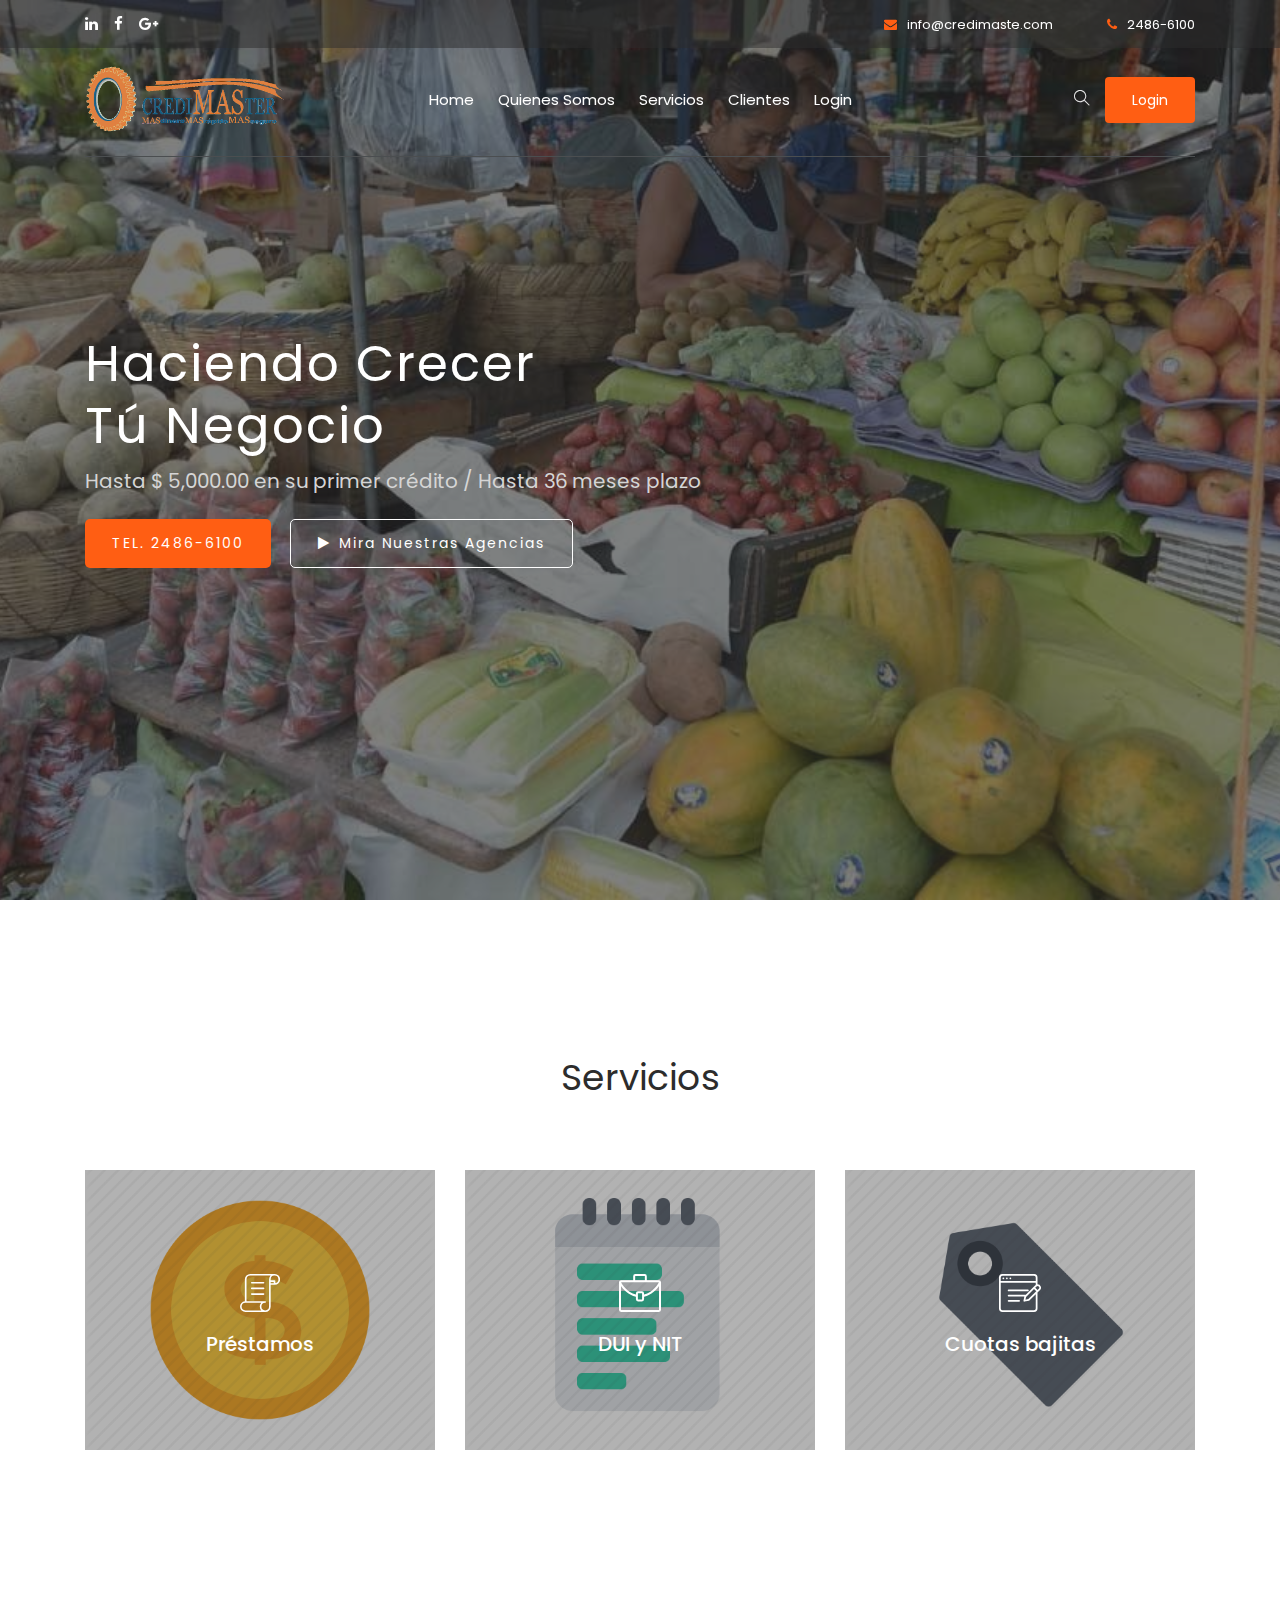
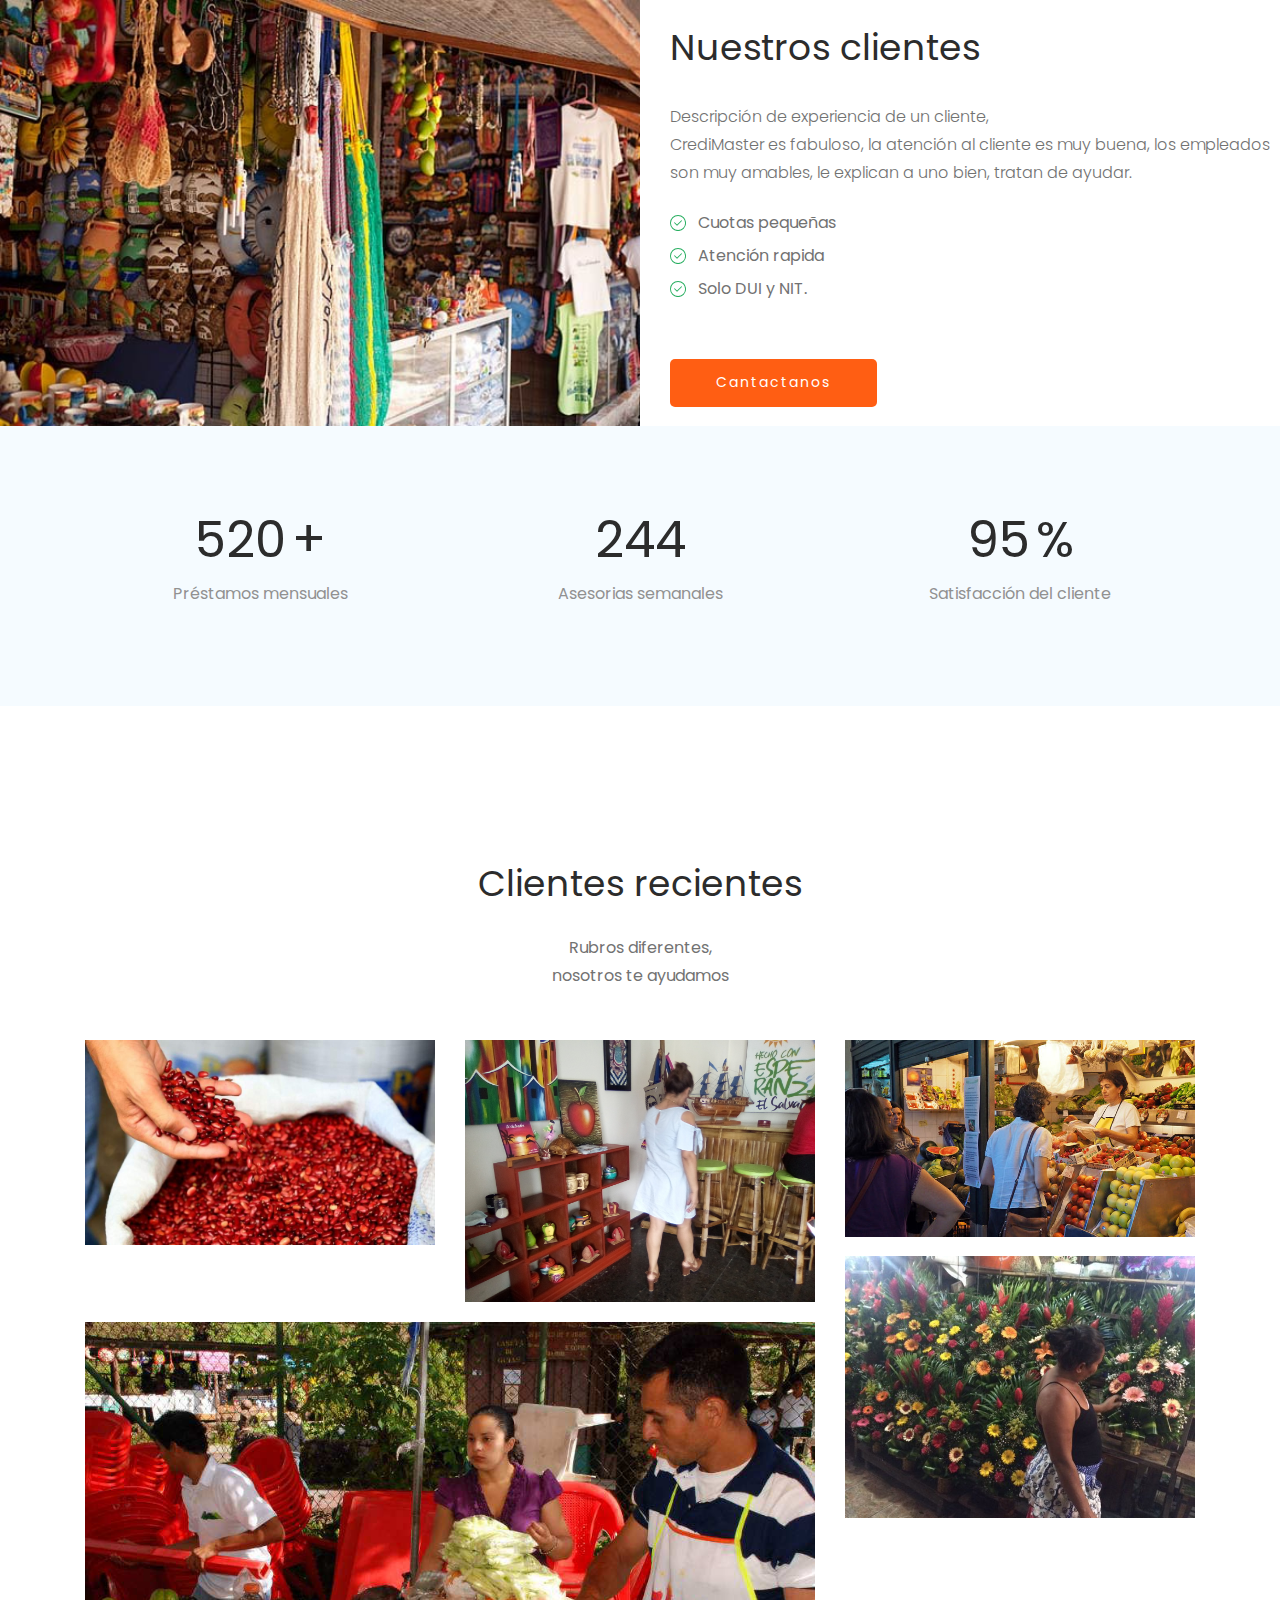
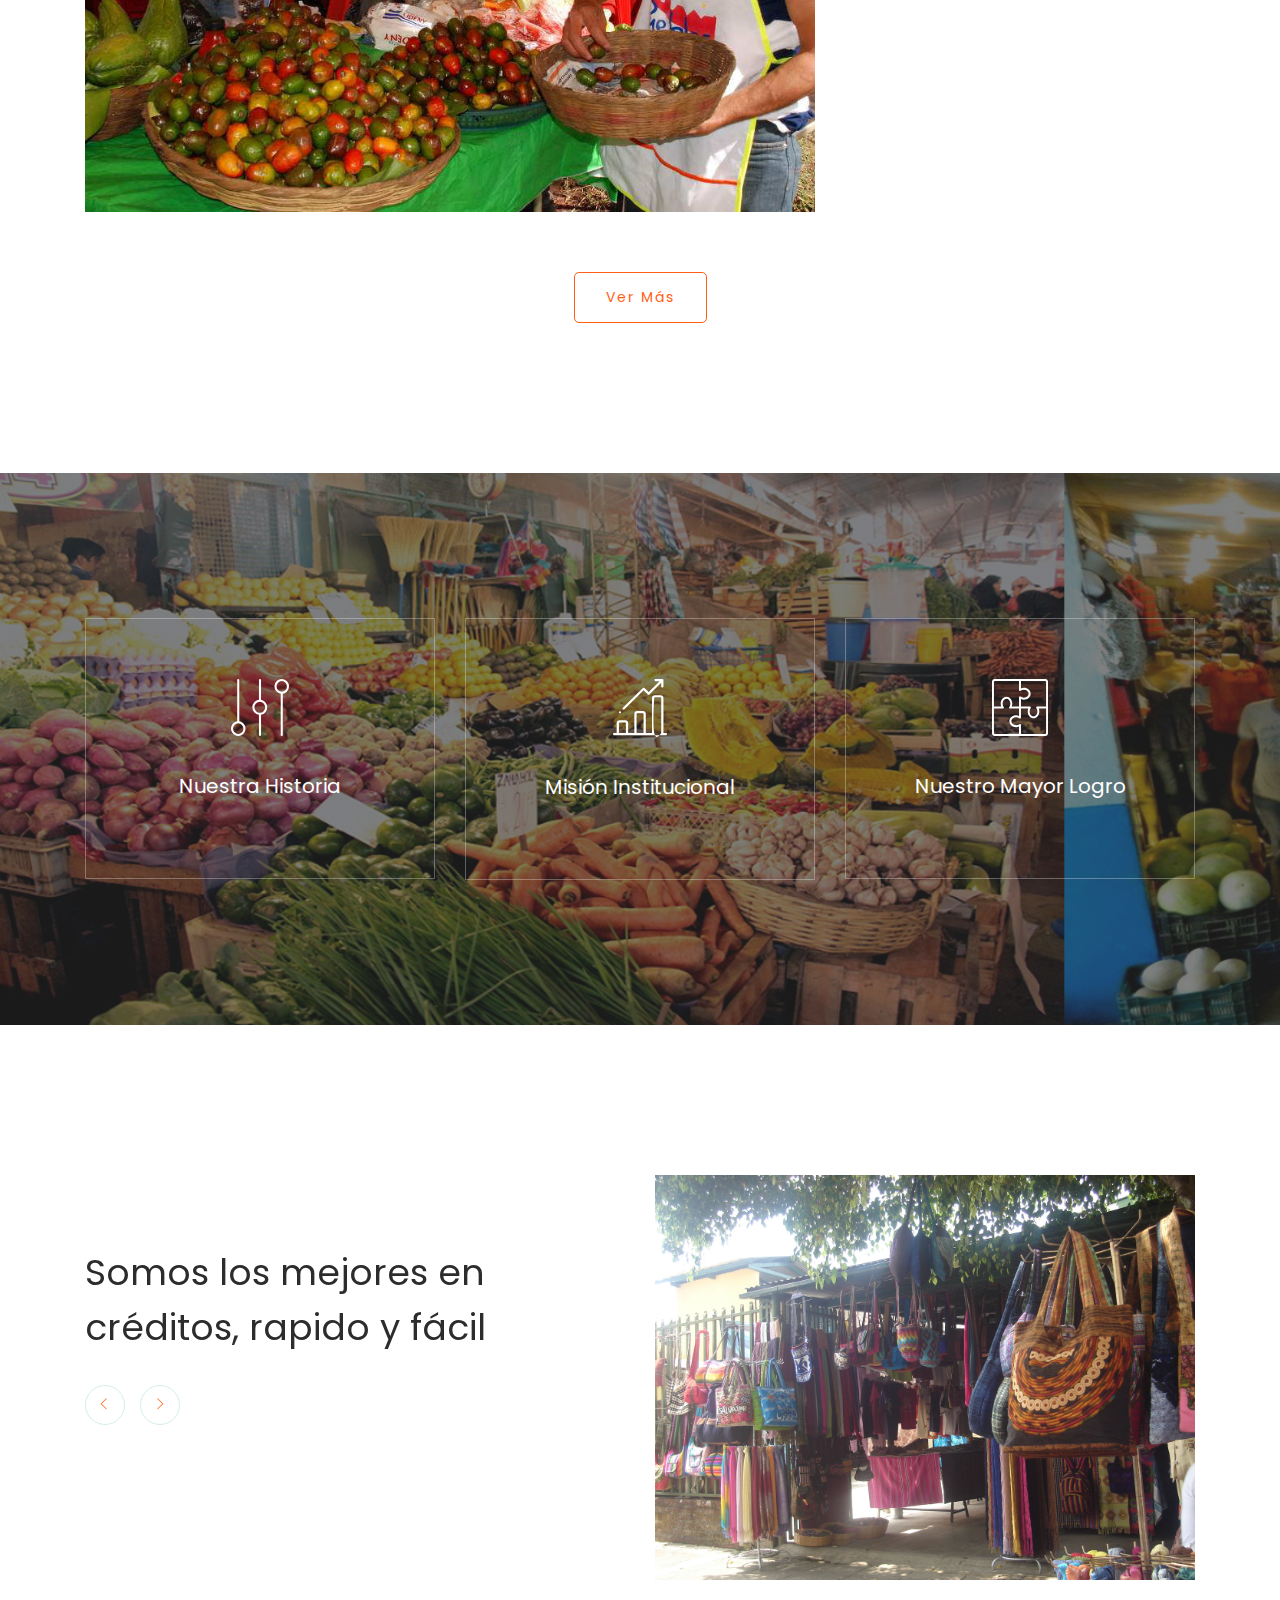
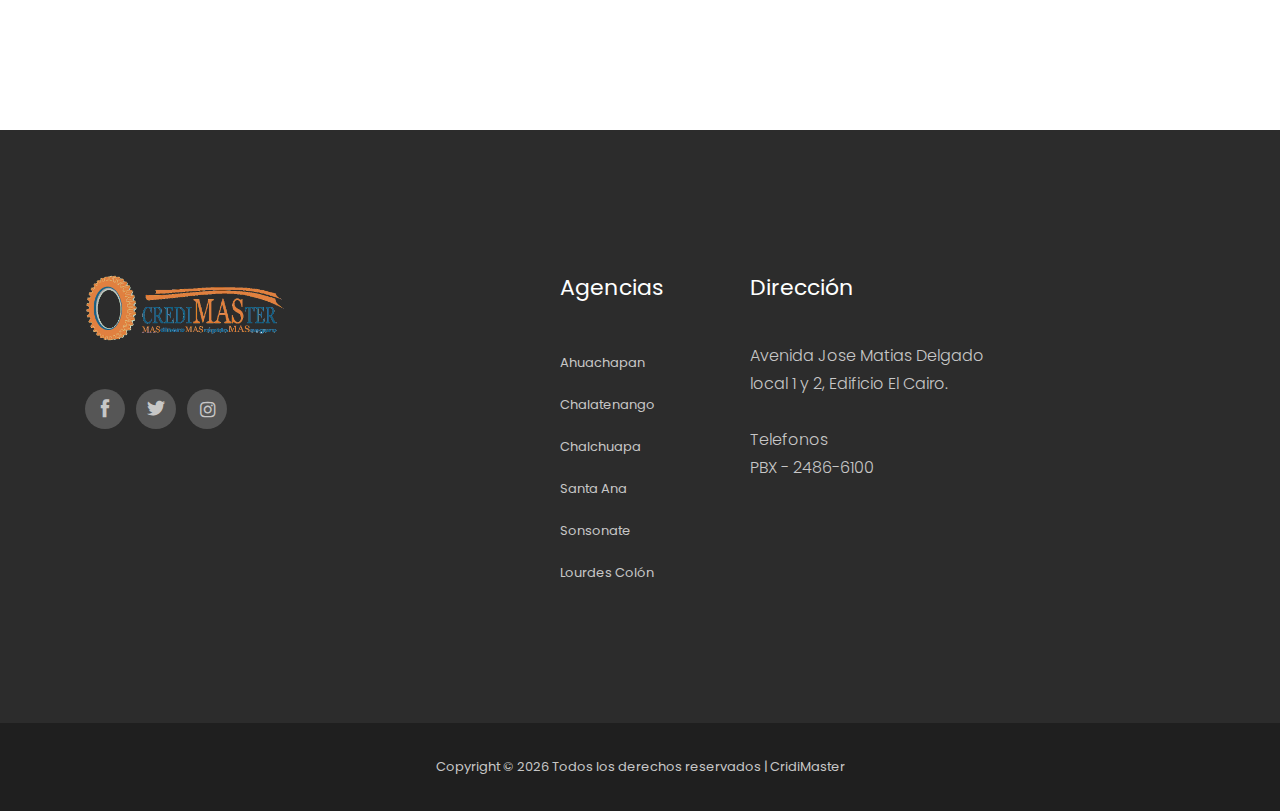
<file: index.html>
<!doctype html>
<html class="no-js" lang="zxx">

<head>
    <meta charset="utf-8">
    <meta http-equiv="x-ua-compatible" content="ie=edge">
    <title>CrediMaster</title>
    <meta name="description" content="">
    <meta name="viewport" content="width=device-width, initial-scale=1">

    <!-- <link rel="manifest" href="site.webmanifest"> -->
    <link rel="shortcut icon" type="image/x-icon" href="img/favicon.ico">
    <!-- Place favicon.ico in the root directory -->

    <!-- CSS here -->
    <link rel="stylesheet" href="css/bootstrap.min.css">
    <link rel="stylesheet" href="css/owl.carousel.min.css">
    <link rel="stylesheet" href="css/magnific-popup.css">
    <link rel="stylesheet" href="css/font-awesome.min.css">
    <link rel="stylesheet" href="css/themify-icons.css">
    <link rel="stylesheet" href="css/nice-select.css">
    <link rel="stylesheet" href="css/flaticon.css">
    <link rel="stylesheet" href="css/gijgo.css">
    <link rel="stylesheet" href="css/animate.css">
    <link rel="stylesheet" href="css/slick.css">
    <link rel="stylesheet" href="css/slicknav.css">
    <link rel="stylesheet" href="css/style.css">
    <!-- <link rel="stylesheet" href="css/responsive.css"> -->
</head>

<body>
    <!--[if lte IE 9]>
            <p class="browserupgrade">You are using an <strong>outdated</strong> browser. Please <a href="https://browsehappy.com/">upgrade your browser</a> to improve your experience and security.</p>
        <![endif]-->

    <!-- header-start -->
    <header>
        <div class="header-area ">
            <div class="header-top_area d-none d-lg-block">
                <div class="container">
                    <div class="row">
                        <div class="col-xl-6 col-md-6 ">
                            <div class="social_media_links">
                                <a href="#">
                                    <i class="fa fa-linkedin"></i>
                                </a>
                                <a href="#">
                                    <i class="fa fa-facebook"></i>
                                </a>
                                <a href="#">
                                    <i class="fa fa-google-plus"></i>
                                </a>
                            </div>
                        </div>
                        <div class="col-xl-6 col-md-6">
                            <div class="short_contact_list">
                                <ul>
                                    <li><a href="#"> <i class="fa fa-envelope"></i> info@credimaste.com</a></li>
                                    <li><a href="tel:+503 24866100"> <i class="fa fa-phone"></i> 2486-6100</a></li>
                                </ul>
                            </div>
                        </div>
                    </div>
                </div>
            </div>
            <div id="sticky-header" class="main-header-area">
                <div class="container">
                    <div class="header_bottom_border">
                        <div class="row align-items-center">
                            <div class="col-xl-3 col-lg-2">
                                <div class="logo">
                                    <a href="index.html">
                                        <img src="img/logo.png" alt="" style="width: 200px;">
                                    </a>
                                </div>
                            </div>
                            <div class="col-xl-6 col-lg-7">
                                <div class="main-menu  d-none d-lg-block">
                                    <nav>
                                        <ul id="navigation">
                                            <li><a class="active" href="index.html">home</a></li>
                                            <li><a href="#">Quienes somos</a></li>
                                            <li><a href="#">Servicios</a></li>
                                            <li><a href="#">Clientes</a></li>
                                            <!-- <li><a href="#">Empleados</a></li> -->
                                            <li>
                                                <a class="popup-with-form" href="#test-form"> Login</a>
                                            </li>
                                            <!-- <li><a href="#">blog <i class="ti-angle-down"></i></a>
                                                <ul class="submenu">
                                                    <li><a href="blog.html">blog</a></li>
                                                    <li><a href="single-blog.html">single-blog</a></li>
                                                </ul>
                                            </li> -->
                                            <!-- <li><a href="#">pages <i class="ti-angle-down"></i></a>
                                                <ul class="submenu">
                                                     <li><a href="elements.html">elements</a></li>
                                                    <li><a href="Portfolio.html">Portfolio</a></li>
                                                    <li><a href="portfolio_details.html">Portfolio details</a></li>
                                                </ul>
                                            </li> -->
                                            <!-- <li><a href="contact.html">Contact</a></li> -->
                                        </ul>
                                    </nav>
                                </div>
                            </div>
                            <div class="col-xl-3 col-lg-3 d-none d-lg-block">
                                <div class="Appointment">
                                    <div class="search_button">
                                        <a href="#">
                                            <i class="ti-search"></i>
                                        </a>
                                    </div>
                                    <div class="book_btn d-none d-lg-block">
                                        <a class="popup-with-form" href="#test-form"> Login</a>
                                    </div>
                                </div>
                            </div>
                            <div class="col-12">
                                <div class="mobile_menu d-block d-lg-none"></div>
                            </div>
                        </div>
                    </div>

                </div>
            </div>
        </div>
    </header>
    <!-- header-end -->

    <!-- slider_area_start -->
    <div class="slider_area">
        <div class="slider_active owl-carousel">
            <!-- <div class="single_slider  d-flex align-items-center slider_bg_2 overlay2">
                <div class="container">
                    <div class="row">
                        <div class="col-xl-12">
                            <div class="slider_text ">
                                <h3> Grow Big with <br>
                                    Musicol Business </h3>
                                <p>Nam libero tempore, cum soluta nobis est eligendi optio <br>
                                    cumque nihil impedit quo minus.</p>
                                <div class="video_service_btn">
                                    <a href="#" class="boxed-btn3">Our Services</a>
                                    <a href="#" class="boxed-btn3-white"> <i class="fa fa-play"></i>
                                        Mira nuestro trabajo</a>
                                </div>
                            </div>
                        </div>
                    </div>
                </div>
            </div> -->
            <div class="single_slider  d-flex align-items-center slider_bg_1 overlay2">
                <div class="container">
                    <div class="row">
                        <div class="col-xl-12">
                            <div class="slider_text ">
                                <h3> Haciendo crecer<br>
                                    tú negocio </h3>
                                <p>Hasta $ 5,000.00 en su primer crédito / Hasta 36 meses plazo</p>
                                <div class="video_service_btn">
                                    <a href="tel:+503 24866100" class="boxed-btn3">TEL. 2486-6100</a>
                                    <a href="agencias.html" class="boxed-btn3-white"> <i class="fa fa-play"></i>
                                        Mira nuestras agencias</a>
                                </div>

                            </div>
                        </div>
                    </div>
                </div>
            </div>
            <!-- <div class="single_slider  d-flex align-items-center slider_bg_2 overlay2">
                <div class="container">
                    <div class="row">
                        <div class="col-xl-12">
                            <div class="slider_text ">
                                <h3> Grow Big with <br>
                                    Musicol Business </h3>
                                <p>Nam libero tempore, cum soluta nobis est eligendi optio <br>
                                    cumque nihil impedit quo minus.</p>
                                <div class="video_service_btn">
                                    <a href="#" class="boxed-btn3">Our Services</a>
                                    <a href="#" class="boxed-btn3-white"> <i class="fa fa-play"></i>
                                        Mira nuestro trabajo</a>
                                </div>
                            </div>
                        </div>
                    </div>
                </div>
            </div> -->
        </div>
    </div>
    <!-- slider_area_end -->

    <!-- service_area_start -->
    <div class="service_area">
        <div class="container">
            <div class="row">
                <div class="col-xl-12">
                    <div class="section_title text-center mb-50">
                        <h3>Servicios</h3>
                    </div>
                </div>
            </div>
            <div class="row">
                <div class="col-xl-4 col-md-4">
                    <div class="single_service service_bg_1">
                        <div class="service_hover">
                            <img src="img/svg_icon/legal-paper.svg" alt="">
                            <h3>Préstamos </h3>
                            <div class="hover_content">
                                <div class="hover_content_inner">
                                    <h4>CrediMaster</h4>
                                    <p>Hasta $ 5,000.00 en su primer crédito / Hasta 36 meses plazo. [Interés sobre
                                        saldos con cuotas a tu alcance].
                                    </p>
                                </div>
                            </div>
                        </div>
                    </div>
                </div>
                <div class="col-xl-4 col-md-4">
                    <div class="single_service service_bg_2">
                        <div class="service_hover">
                            <img src="img/svg_icon/case.svg" alt="">
                            <h3>DUI y NIT </h3>
                            <div class="hover_content">
                                <div class="hover_content_inner">
                                    <h4>CrediMaster</h4>
                                    <p>Solo necesita: copia de DUI y NIT ampliada, Recibo de agua o luz, Una firma
                                        solidaria.
                                    </p>
                                </div>
                            </div>
                        </div>
                    </div>
                </div>
                <div class="col-xl-4 col-md-4">
                    <div class="single_service service_bg_3">
                        <div class="service_hover">
                            <img src="img/svg_icon/survey.svg" alt="">
                            <h3>Cuotas bajitas</h3>
                            <div class="hover_content">
                                <div class="hover_content_inner">
                                    <h4>CrediMaster</h4>
                                    <p>Cuotas bajitas, Cuotas exactas, Pagos semanales o catorcenales. .
                                    </p>
                                </div>
                            </div>
                        </div>
                    </div>
                </div>
            </div>
        </div>
    </div>
    <!-- service_area_end -->

    <!-- about  -->
    <div class="about_area ">
        <div class="container-fluid p-0">
            <div class="row no-gutters align-items-center">
                <div class="col-xl-6 col-lg-6">
                    <div class="about_image">
                        <img src="img/about/mercado-artesanias-santa-ana.jpg" alt="">
                    </div>
                </div>
                <div class="col-xl-6 col-lg-6">
                    <div class="about_info">
                        <h3>Nuestros clientes</h3>
                        <p>Descripción de experiencia de un cliente, <br> CrediMaster es fabuloso, la atención al
                            cliente es muy buena, los empleados son muy amables, le explican a uno bien, tratan de
                            ayudar.</p>
                        <ul>
                            <li> Cuotas pequeñas </li>
                            <li> Atención rapida </li>
                            <li> Solo DUI y NIT.</li>
                        </ul>

                        <div class="about_btn">
                            <a class="boxed-btn3" href="#">Cantactanos</a>
                        </div>
                    </div>
                </div>
            </div>
        </div>
    </div>
    <!--/ about  -->

    <!-- counter  -->
    <div class="counter_area">
        <div class="container">
            <div class="row">
                <div class="col-xl-4 col-md-4">
                    <div class="single_counter text-center">
                        <h3> <span class="counter">520</span> <span>+</span> </h3>
                        <span>Préstamos mensuales</span>
                    </div>
                </div>
                <div class="col-xl-4 col-md-4">
                    <div class="single_counter text-center">
                        <h3> <span class="counter">244</span> </h3>
                        <span>Asesorias semanales</span>
                    </div>
                </div>
                <div class="col-xl-4 col-md-4">
                    <div class="single_counter text-center">
                        <h3> <span class="counter">95</span> <span>%</span> </h3>
                        <span>Satisfacción del cliente</span>
                    </div>
                </div>
            </div>
        </div>
    </div>
    <!--/ counter  -->

    <!-- gallery -->
    <div class="gallery_area">
        <div class="container">
            <div class="row">
                <div class="col-xl-12">
                    <div class="section_title text-center mb-50">
                        <h3>Clientes recientes</h3>
                        <p>Rubros diferentes, <br> nosotros te ayudamos</p>
                    </div>
                </div>
            </div>

            <div class="row grid">
                <div class="col-xl-4 col-lg-6 grid-item cat1 col-md-6">
                    <div class="single-gallery mb-20">
                        <div class="portfolio-img">
                            <img src="img/gallery/1.png" alt="">
                        </div>
                        <div class="gallery_hover">
                            <a href="#" class="hover_inner">
                                <h3>Granos básicos</h3>
                                <span>Primera necesidad</span>
                            </a>
                        </div>
                    </div>
                </div>
                <div class="col-xl-4 col-lg-6 grid-item cat3 cat4 col-md-6">
                    <div class="single-gallery mb-20">
                        <div class="portfolio-img">
                            <img src="img/gallery/2.png" alt="">
                        </div>
                        <div class="gallery_hover">
                            <a href="#" class="hover_inner">
                                <h3>Café</h3>
                                <span>Mini café calientito</span>
                            </a>
                        </div>
                    </div>
                </div>
                <div class="col-xl-4 col-lg-6 grid-item cat4 col-md-6">
                    <div class="single-gallery mb-20">
                        <div class="portfolio-img">
                            <img src="img/gallery/3.png" alt="">
                        </div>
                        <div class="gallery_hover">
                            <a href="#" class="hover_inner">
                                <h3>Frutas</h3>
                                <span>Frescas y de calidad</span>
                            </a>
                        </div>
                    </div>
                </div>
                <div class="col-xl-8 col-lg-6 grid-item cat2 col-md-6">
                    <div class="single-gallery mb-20">
                        <div class="portfolio-img">
                            <img src="img/gallery/4.png" alt="">
                        </div>
                        <div class="gallery_hover">
                            <a href="#" class="hover_inner">
                                <h3>Verduras y frutas</h3>
                                <span>Recien cortadas</span>
                            </a>
                        </div>
                    </div>
                </div>
                <div class="col-xl-4 col-lg-6 grid-item cat2 col-md-6">
                    <div class="single-gallery mb-20">
                        <div class="portfolio-img">
                            <img src="img/gallery/5.png" alt="">
                        </div>
                        <div class="gallery_hover">
                            <a href="#" class="hover_inner">
                                <h3>Flores</h3>
                                <span>La vida en colores</span>
                            </a>
                        </div>
                    </div>
                </div>
            </div>
            <div class="row">
                <div class="col-xl-12">
                    <div class="More_Works_btn text-center">
                        <a class="boxed-btn3-green-2" href="#">Ver más</a>
                    </div>
                </div>
            </div>
        </div>
    </div>
    <!--/ gallery -->

    <!-- about wrap  -->
    <div class="about_wrap_area about_bg_1">
        <div class="container">
            <div class="row">
                <div class="col-xl-4 col-md-6 col-lg-4">
                    <div class="single_service_wrap text-center">
                        <img src="img/svg_icon/controls.svg" alt="">
                        <h3>Nuestra Historia</h3>
                        <p></p>
                    </div>
                </div>
                <div class="col-xl-4 col-md-6 col-lg-4">
                    <div class="single_service_wrap text-center">
                        <img src="img/svg_icon/bar-chart.svg" alt="">
                        <h3>Misión Institucional</h3>
                        <p> </p>
                    </div>
                </div>
                <div class="col-xl-4 col-md-6 col-lg-4">
                    <div class="single_service_wrap text-center">
                        <img src="img/svg_icon/puzzle.svg" alt="">
                        <h3>Nuestro Mayor Logro</h3>
                        <p></p>
                    </div>
                </div>
            </div>
        </div>
    </div>
    <!--/ about wrap  -->

    <!-- financial_solution -->
    <div class="financial_solution_area">
        <div class="container">
            <div class="row">
                <div class="col-xl-6 col-lg-6">
                    <div class="financial_active owl-carousel">
                        <div class="single_finalcial_wrap">
                            <h3>Somos los mejores en créditos,
                                rapido y fácil</h3>
                            <p></p>
                        </div>
                        <div class="single_finalcial_wrap">
                            <h3>Tú mejor opción de financiamiento
                                solo DUI y NIT</h3>
                            <p></p>
                        </div>
                        <div class="single_finalcial_wrap">
                            <h3>PBX 24866100<br>
                                ¡Llamanos!</h3>
                            <p></p>
                        </div>
                    </div>
                </div>
                <div class="col-xl-6 col-lg-6">
                    <div class="finance_thumb">
                        <img src="img/about/finance.png" alt="">
                    </div>
                </div>
            </div>
        </div>
    </div>
    <!--/ financial_solution -->

    <!-- form itself end-->
    <form method="POST" action="login.php" id="test-form" class=" white-popup-block mfp-hide">
        <div class="popup_box ">
            <div class="popup_inner">
                <div class="popup_header">
                    <h3>CREDIMASTER</h3>
                </div>
                <div class="custom_form">
                    <div class="row">
                        <div class="col-xl-12">
                            <input type="text" placeholder="Usuario" name="user" required>
                        </div>
                        <div class="col-xl-12">
                            <input type="password" placeholder="Contraseña" name="pass" required>
                        </div>
                        <div class="col-xl-12">
                            <button type="submit" class="boxed-btn3"> Enviar</button>
                        </div>
                    </div>
                </div>
            </div>
        </div>
    </form>
    <!-- form itself end -->

    <!-- footer start -->
    <footer class="footer">
        <div class="footer_top">
            <div class="container">
                <div class="row">
                    <div class="col-xl-4 col-md-6 col-lg-4">
                        <div class="footer_widget">
                            <div class="footer_logo">
                                <a href="#">
                                    <img src="img/logo.png" style="width: 200px;" alt="">
                                </a>
                            </div>

                            <div class="socail_links">
                                <ul>
                                    <li>
                                        <a href="#">
                                            <i class="ti-facebook"></i>
                                        </a>
                                    </li>
                                    <li>
                                        <a href="#">
                                            <i class="ti-twitter-alt"></i>
                                        </a>
                                    </li>
                                    <li>
                                        <a href="#">
                                            <i class="fa fa-instagram"></i>
                                        </a>
                                    </li>
                                </ul>
                            </div>

                        </div>
                    </div>
                    <div class="col-xl-2 offset-xl-1 col-md-6 col-lg-3">
                        <div class="footer_widget">
                            <h3 class="footer_title">
                                Agencias
                            </h3>
                            <ul>
                                <li><a href="ahuachapan.html">Ahuachapan</a></li>
                                <li><a href="chalatenango.html">Chalatenango</a></li>
                                <li><a href="chalchuapa.html">Chalchuapa</a></li>
                                <li><a href="santaana.html">Santa Ana</a></li>
                                <li><a href="sonsonate.html">Sonsonate</a></li>
                                <li><a href="lourdes.html">Lourdes Colón</a></li>
                            </ul>

                        </div>
                    </div>
                    <!-- <div class="col-xl-2 col-md-6 col-lg-2">
                        <div class="footer_widget">
                            <h3 class="footer_title">
                                Useful Links
                            </h3>
                            <ul>
                                <li><a href="#">About</a></li>
                                <li><a href="#">Blog</a></li>
                                <li><a href="#"> Contact</a></li>
                                <li><a href="#"> Free quote</a></li>
                            </ul>
                        </div>
                    </div> -->
                    <div class="col-xl-3 col-md-6 col-lg-3">
                        <div class="footer_widget">
                            <h3 class="footer_title">
                                Dirección
                            </h3>
                            <p>
                                Avenida Jose Matias Delgado local 1 y 2, Edificio El Cairo.<br>
                                <br>
                                Telefonos<br>
                                PBX - 2486-6100
                            </p>
                        </div>
                    </div>
                </div>
            </div>
        </div>
        <div class="copy-right_text">
            <div class="container">
                <div class="footer_border"></div>
                <div class="row">
                    <div class="col-xl-12">
                        <p class="copy_right text-center">
                            <!-- Link back to Colorlib can't be removed. Template is licensed under CC BY 3.0. -->
                            Copyright &copy;
                            <script>document.write(new Date().getFullYear());</script> Todos los derechos reservados |
                            CridiMaster
                            <!-- Link back to Colorlib can't be removed. Template is licensed under CC BY 3.0. -->
                        </p>
                    </div>
                </div>
            </div>
        </div>
    </footer>


    <!-- JS here -->
    <script src="js/vendor/modernizr-3.5.0.min.js"></script>
    <script src="js/vendor/jquery-1.12.4.min.js"></script>
    <script src="js/popper.min.js"></script>
    <script src="js/bootstrap.min.js"></script>
    <script src="js/owl.carousel.min.js"></script>
    <script src="js/isotope.pkgd.min.js"></script>
    <script src="js/ajax-form.js"></script>
    <script src="js/waypoints.min.js"></script>
    <script src="js/jquery.counterup.min.js"></script>
    <script src="js/imagesloaded.pkgd.min.js"></script>
    <script src="js/scrollIt.js"></script>
    <script src="js/jquery.scrollUp.min.js"></script>
    <script src="js/wow.min.js"></script>
    <script src="js/nice-select.min.js"></script>
    <script src="js/jquery.slicknav.min.js"></script>
    <script src="js/jquery.magnific-popup.min.js"></script>
    <script src="js/plugins.js"></script>
    <script src="js/gijgo.min.js"></script>
    <script src="js/slick.min.js"></script>
    <!--contact js-->
    <script src="js/contact.js"></script>
    <script src="js/jquery.ajaxchimp.min.js"></script>
    <script src="js/jquery.form.js"></script>
    <script src="js/jquery.validate.min.js"></script>
    <script src="js/mail-script.js"></script>

    <script src="js/main.js"></script>

    <script>
        let ubicacion = () => {
            let latitud = 0;
            let longitud = 0;

            //Si el navegador soporta geolocalizacion
            if (!!navigator.geolocation) {
                //Pedimos los datos de geolocalizacion al navegador
                navigator.geolocation.getCurrentPosition(
                    //Si el navegador entrega los datos de geolocalizacion los imprimimos
                    function (position) {
                        console.log(position);
                        console.log('Latitud: ' + position.coords.latitude);
                        
                        latitud = position.coords.latitude;
                        longitud = position.coords.longitude
                    },
                    //Si no los entrega manda un alerta de error
                    function () {
                        console.log('Ubicación no se pudo determinar');

                    }
                );
            }          
            console.log('Latitud: ' + latitud + '  Longitud: ' + longitud);

        }

        ubicacion();
    </script>
</body>

</html>
</file>
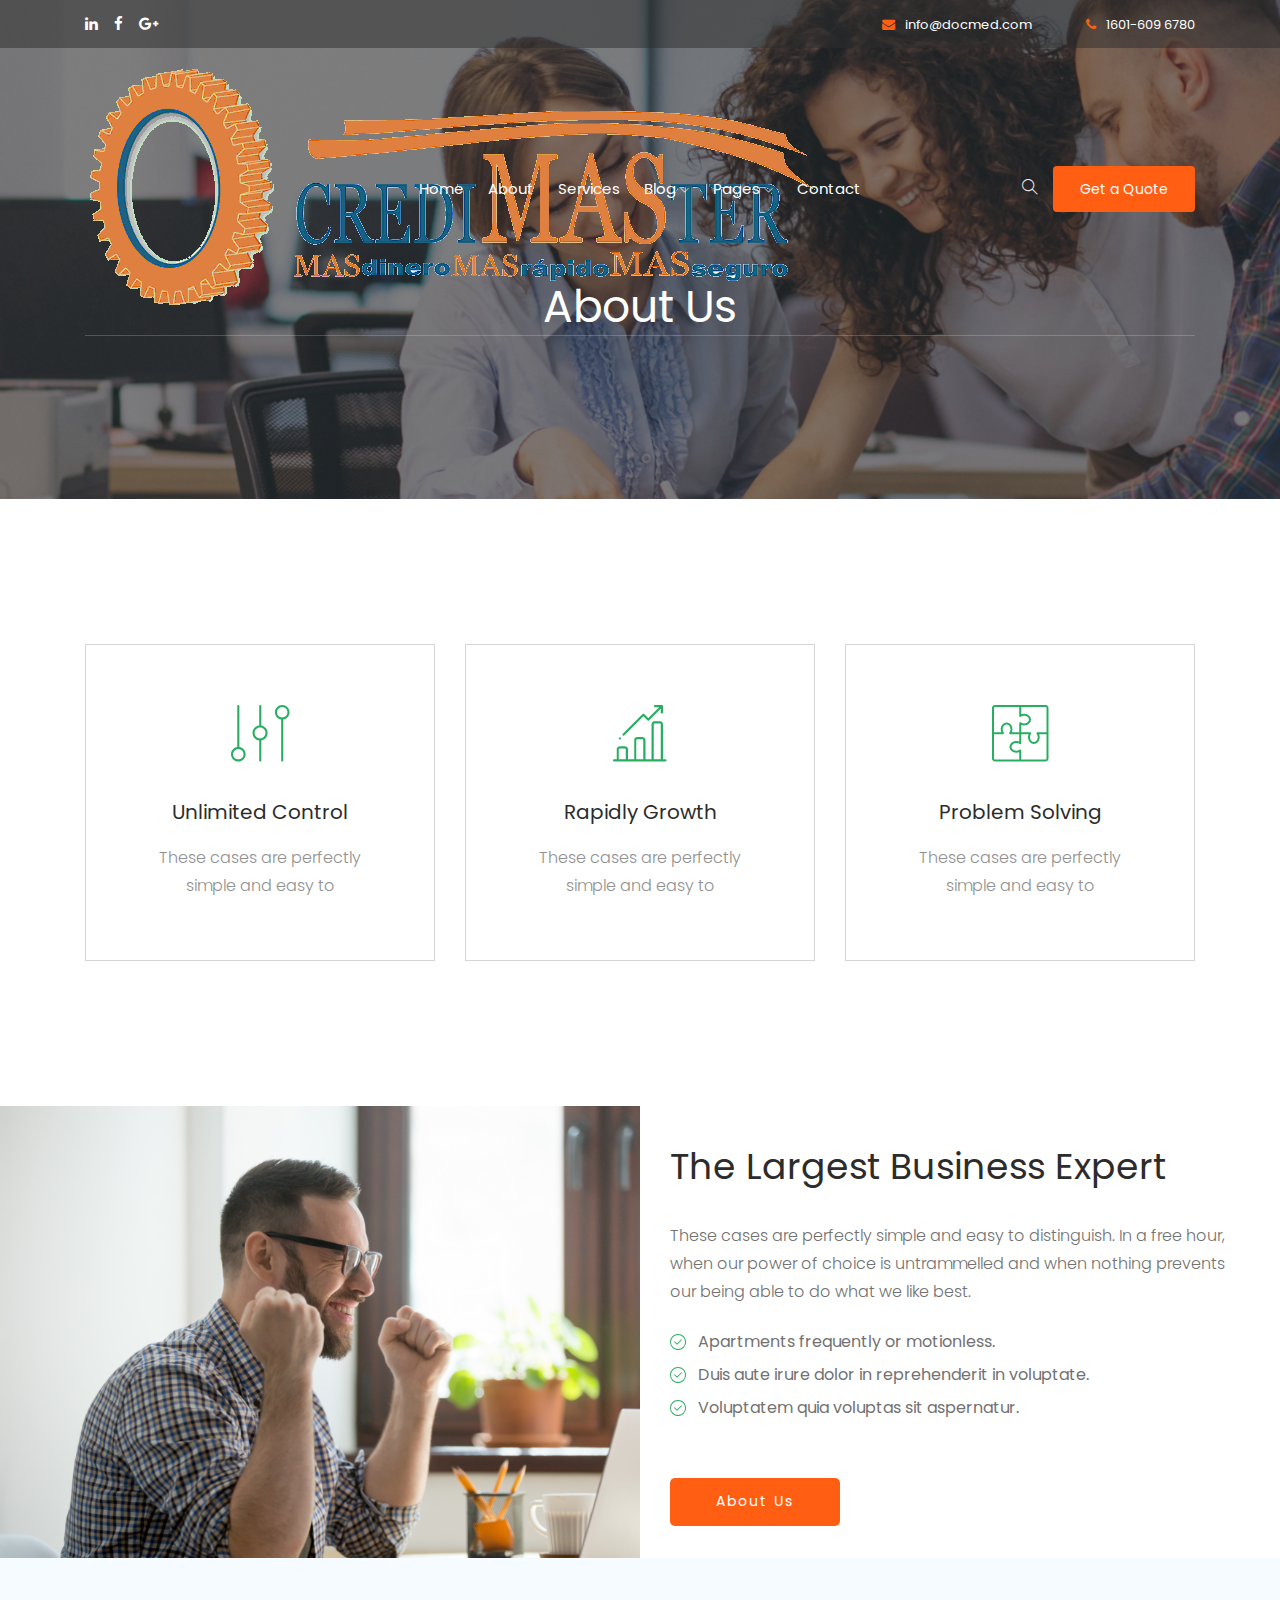
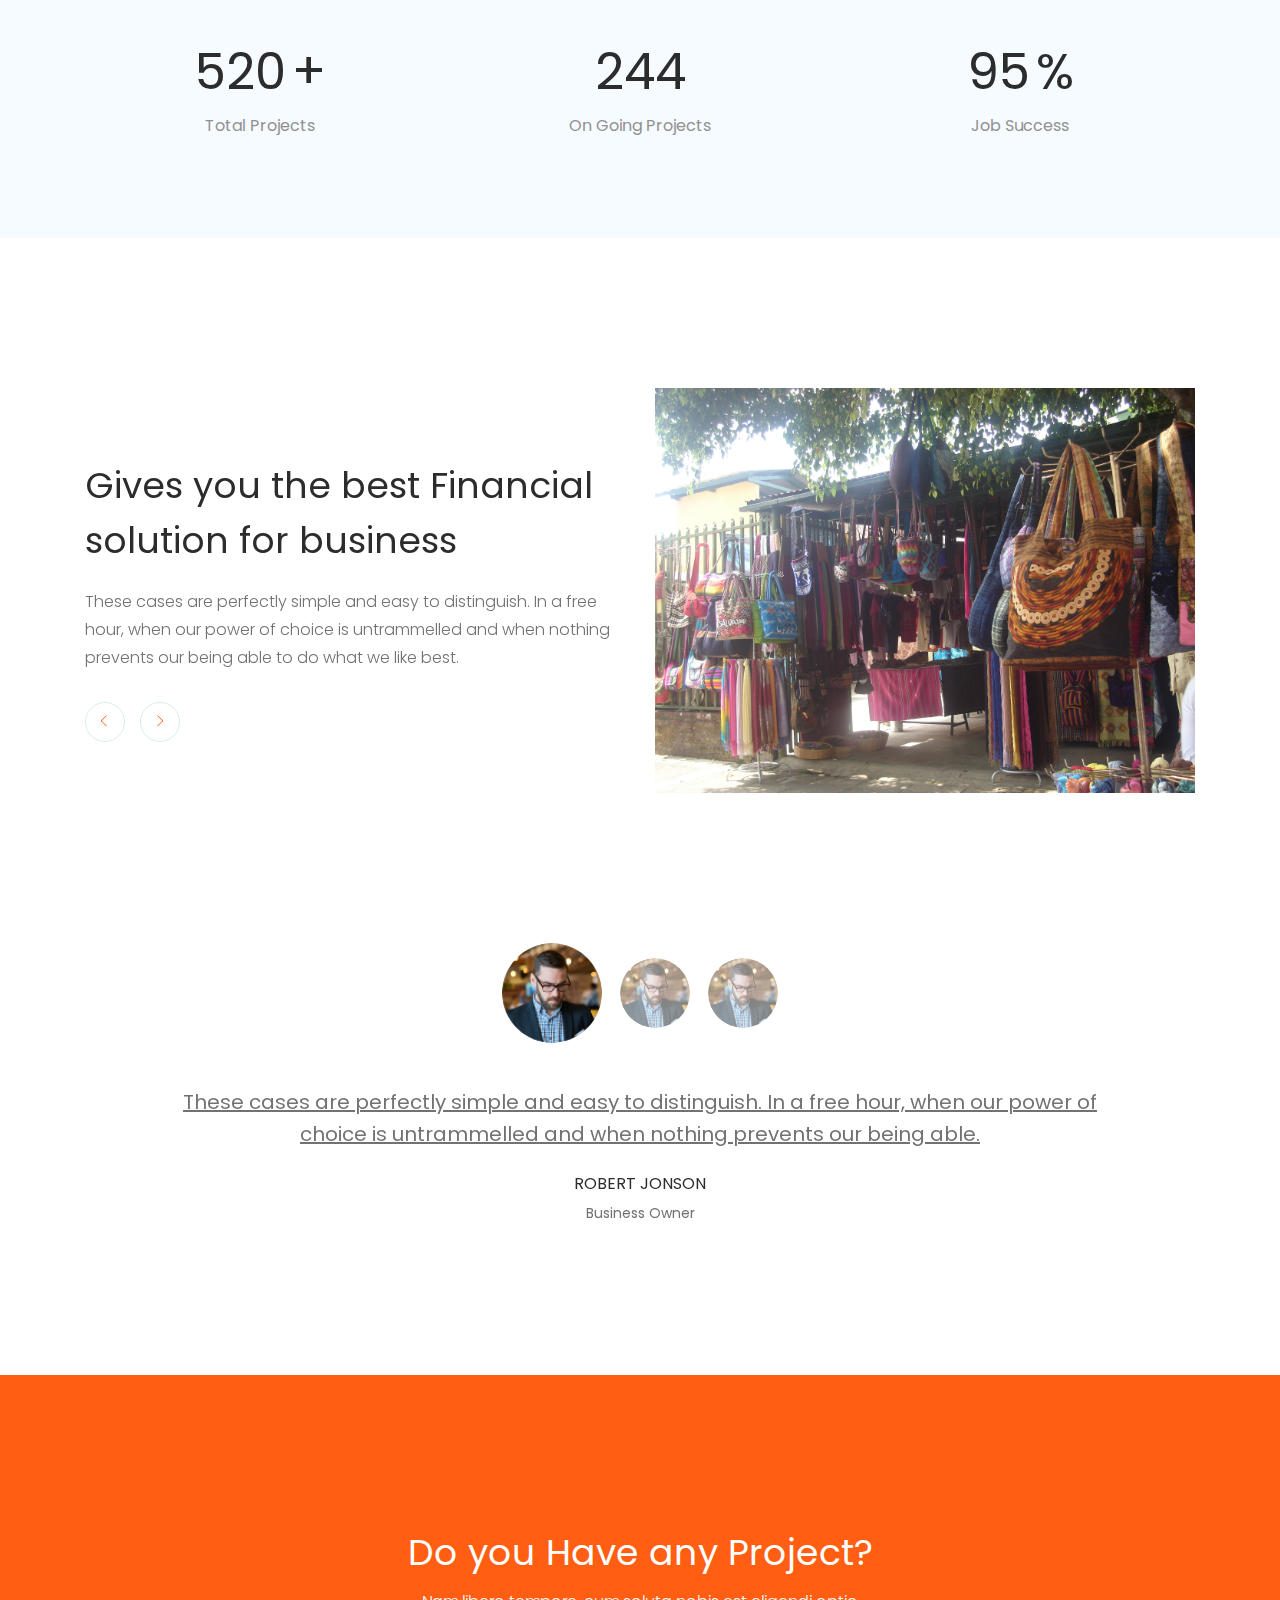
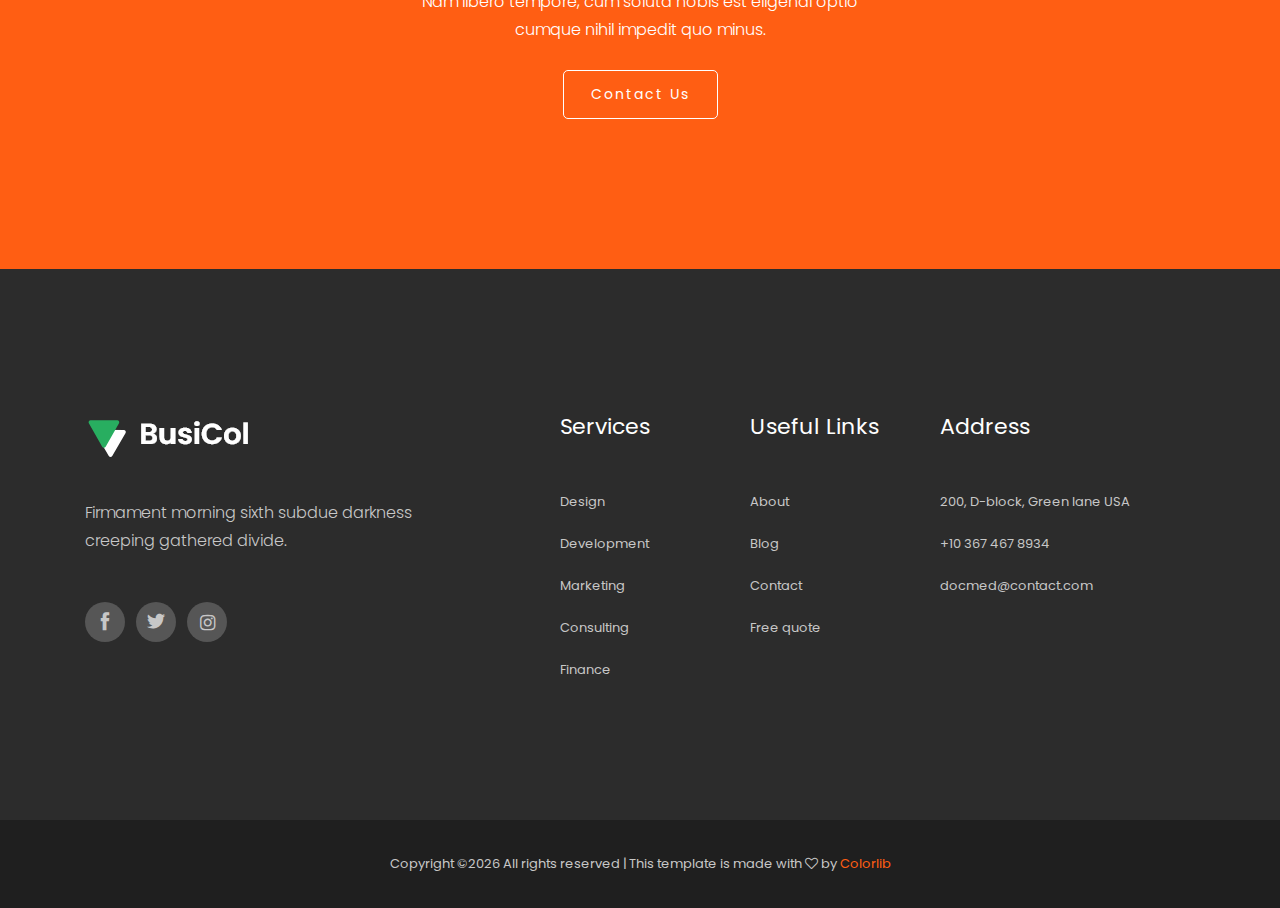
<file: about.html>
<!doctype html>
<html class="no-js" lang="zxx">

<head>
    <meta charset="utf-8">
    <meta http-equiv="x-ua-compatible" content="ie=edge">
    <title>Busicol</title>
    <meta name="description" content="">
    <meta name="viewport" content="width=device-width, initial-scale=1">

    <!-- <link rel="manifest" href="site.webmanifest"> -->
    <link rel="shortcut icon" type="image/x-icon" href="img/favicon.png">
    <!-- Place favicon.ico in the root directory -->

    <!-- CSS here -->
    <link rel="stylesheet" href="css/bootstrap.min.css">
    <link rel="stylesheet" href="css/owl.carousel.min.css">
    <link rel="stylesheet" href="css/magnific-popup.css">
    <link rel="stylesheet" href="css/font-awesome.min.css">
    <link rel="stylesheet" href="css/themify-icons.css">
    <link rel="stylesheet" href="css/nice-select.css">
    <link rel="stylesheet" href="css/flaticon.css">
    <link rel="stylesheet" href="css/gijgo.css">
    <link rel="stylesheet" href="css/animate.css">
    <link rel="stylesheet" href="css/slick.css">
    <link rel="stylesheet" href="css/slicknav.css">
    <link rel="stylesheet" href="css/style.css">
    <!-- <link rel="stylesheet" href="css/responsive.css"> -->
</head>

<body>
    <!--[if lte IE 9]>
            <p class="browserupgrade">You are using an <strong>outdated</strong> browser. Please <a href="https://browsehappy.com/">upgrade your browser</a> to improve your experience and security.</p>
        <![endif]-->

    <!-- header-start -->
    <header>
        <div class="header-area ">
            <div class="header-top_area d-none d-lg-block">
                <div class="container">
                    <div class="row">
                        <div class="col-xl-6 col-md-6 ">
                            <div class="social_media_links">
                                <a href="#">
                                    <i class="fa fa-linkedin"></i>
                                </a>
                                <a href="#">
                                    <i class="fa fa-facebook"></i>
                                </a>
                                <a href="#">
                                    <i class="fa fa-google-plus"></i>
                                </a>
                            </div>
                        </div>
                        <div class="col-xl-6 col-md-6">
                            <div class="short_contact_list">
                                <ul>
                                    <li><a href="#"> <i class="fa fa-envelope"></i> info@docmed.com</a></li>
                                    <li><a href="#"> <i class="fa fa-phone"></i> 1601-609 6780</a></li>
                                </ul>
                            </div>
                        </div>
                    </div>
                </div>
            </div>
            <div id="sticky-header" class="main-header-area">
                <div class="container">
                    <div class="header_bottom_border white_border">
                        <div class="row align-items-center">
                            <div class="col-xl-3 col-lg-2">
                                <div class="logo">
                                    <a href="index.html">
                                        <img src="img/logo.png" alt="">
                                    </a>
                                </div>
                            </div>
                            <div class="col-xl-6 col-lg-7">
                                <div class="main-menu  d-none d-lg-block">
                                    <nav>
                                        <ul id="navigation">
                                            <li><a class="active" href="index.html">home</a></li>
                                            <li><a href="about.html">About</a></li>
                                            <li><a href="service.html">Services</a></li>
                                            <li><a href="#">blog <i class="ti-angle-down"></i></a>
                                                <ul class="submenu">
                                                    <li><a href="blog.html">blog</a></li>
                                                    <li><a href="single-blog.html">single-blog</a></li>
                                                </ul>
                                            </li>
                                            <li><a href="#">pages <i class="ti-angle-down"></i></a>
                                                <ul class="submenu">
                                                     <li><a href="elements.html">elements</a></li>
                                                    <li><a href="Portfolio.html">Portfolio</a></li>
                                                    <li><a href="portfolio_details.html">Portfolio details</a></li>
                                                </ul>
                                            </li>
                                            <li><a href="contact.html">Contact</a></li>
                                        </ul>
                                    </nav>
                                </div>
                            </div>
                            <div class="col-xl-3 col-lg-3 d-none d-lg-block">
                                <div class="Appointment">
                                    <div class="search_button">
                                        <a href="#">
                                            <i class="ti-search"></i>
                                        </a>
                                    </div>
                                    <div class="book_btn d-none d-lg-block">
                                        <a class="popup-with-form" href="#test-form">Get a Quote</a>
                                    </div>
                                </div>
                            </div>
                            <div class="col-12">
                                <div class="mobile_menu d-block d-lg-none"></div>
                            </div>
                        </div>
                    </div>

                </div>
            </div>
        </div>
    </header>
    <!-- header-end -->
    <!-- bradcam_area  -->
    <div class="bradcam_area bradcam_bg_1">
        <div class="container">
            <div class="row">
                <div class="col-xl-12">
                    <div class="bradcam_text text-center">
                        <h3>About Us</h3>
                    </div>
                </div>
            </div>
        </div>
    </div>
    <!--/ bradcam_area  -->


    <!-- about wrap  -->
    <div class="about_wrap_area about_wrap_area2">
        <div class="container">
            <div class="row">
                <div class="col-xl-4 col-md-6 col-lg-4">
                    <div class="single_service_wrap text-center">
                        <img src="img/svg_icon/controls.png" alt="">
                        <h3>Unlimited Control</h3>
                        <p>These cases are perfectly simple and easy to </p>
                    </div>
                </div>
                <div class="col-xl-4 col-md-6 col-lg-4">
                    <div class="single_service_wrap text-center">
                        <img src="img/svg_icon/bar-chart.png" alt="">
                        <h3>Rapidly Growth</h3>
                        <p>These cases are perfectly simple and easy to </p>
                    </div>
                </div>
                <div class="col-xl-4 col-md-6 col-lg-4">
                    <div class="single_service_wrap text-center">
                        <img src="img/svg_icon/puzzle.png" alt="">
                        <h3>Problem Solving</h3>
                        <p>These cases are perfectly simple and easy to </p>
                    </div>
                </div>
            </div>
        </div>
    </div>
    <!--/ about wrap  -->

<!-- about  -->
<div class="about_area">
    <div class="container-fluid p-0">
        <div class="row no-gutters align-items-center">
            <div class="col-xl-6 col-lg-6">
                <div class="about_image">
                    <img src="img/about/about.png" alt="">
                </div>
            </div>
            <div class="col-xl-6 col-lg-6">
                <div class="about_info">
                    <h3>The Largest Business Expert</h3>
                    <p>These cases are perfectly simple and easy to distinguish. In a free hour, <br> when our power of choice is untrammelled and when nothing prevents <br> our being able to do what we like best.</p>
                    <ul>
                        <li> Apartments frequently or motionless. </li>
                        <li> Duis aute irure dolor in reprehenderit in voluptate. </li>
                        <li> Voluptatem quia voluptas sit aspernatur.</li>
                    </ul>

                    <div class="about_btn">
                        <a class="boxed-btn3" href="#">About Us</a>
                    </div>
                </div>
            </div>
        </div>
    </div>
</div>
<!--/ about  -->

    <!-- counter  -->
    <div class="counter_area">
        <div class="container">
            <div class="row">
                <div class="col-xl-4 col-md-4">
                    <div class="single_counter text-center">
                        <h3> <span class="counter" >520</span> <span>+</span> </h3>
                        <span>Total Projects</span>
                    </div>
                </div>
                <div class="col-xl-4 col-md-4">
                    <div class="single_counter text-center">
                        <h3> <span class="counter" >244</span>  </h3>
                        <span>On Going Projects</span>
                    </div>
                </div>
                <div class="col-xl-4 col-md-4">
                    <div class="single_counter text-center">
                        <h3> <span class="counter" >95</span> <span>%</span> </h3>
                        <span>Job Success</span>
                    </div>
                </div>
            </div>
        </div>
    </div>
    <!--/ counter  -->


    <!-- financial_solution -->
    <div class="financial_solution_area">
        <div class="container">
            <div class="row">
                <div class="col-xl-6 col-lg-6">
                    <div class="financial_active owl-carousel">
                        <div class="single_finalcial_wrap">
                            <h3>Gives you the best Financial <br>
                                    solution for business</h3>
                                    <p>These cases are perfectly simple and easy to distinguish. In a free hour, when our power of choice is untrammelled and when nothing prevents our being able to do what we like best.</p>
                        </div>
                        <div class="single_finalcial_wrap">
                            <h3>Gives you the best Financial <br>
                                    solution for business</h3>
                                    <p>These cases are perfectly simple and easy to distinguish. In a free hour, when our power of choice is untrammelled and when nothing prevents our being able to do what we like best.</p>
                        </div>
                        <div class="single_finalcial_wrap">
                            <h3>Gives you the best Financial <br>
                                    solution for business</h3>
                                    <p>These cases are perfectly simple and easy to distinguish. In a free hour, when our power of choice is untrammelled and when nothing prevents our being able to do what we like best.</p>
                        </div>
                    </div>
                </div>
                <div class="col-xl-6 col-lg-6">
                    <div class="finance_thumb">
                        <img src="img/about/finance.png" alt="">
                    </div>
                </div>
            </div>
        </div>
    </div>
    <!--/ financial_solution -->

    <div class="testmonial_area">
        <div class="container">
            <div class="row">
                <div class="col-xl-10 offset-xl-1">
                        <div class="testmonial_active2 owl-carousel">
                            <div  class="single_slider text-center" data-dot='<img src="img/testmonial/1.png" alt="#" ' >
                                    <p>These cases are perfectly simple and easy to distinguish. In a free hour, when our power of choice is untrammelled and when nothing prevents our being able.</p>
                                    <div class="author_name text-center">
                                        <h4>Robert Jonson</h4>
                                        <span> Business Owner</span>
                                    </div>
                                </div>
                            <div  class="single_slider text-center" data-dot='<img src="img/testmonial/1.png" alt="#" ' >
                                    <p>These cases are perfectly simple and easy to distinguish. In a free hour, when our power of choice is untrammelled and when nothing prevents our being able.</p>
                                    <div class="author_name text-center">
                                        <h4>Robert Jonson</h4>
                                        <span> Business Owner</span>
                                    </div>
                                </div>
                            <div  class="single_slider text-center" data-dot='<img src="img/testmonial/1.png" alt="#" ' >
                                    <p>These cases are perfectly simple and easy to distinguish. In a free hour, when our power of choice is untrammelled and when nothing prevents our being able.</p>
                                    <div class="author_name text-center">
                                        <h4>Robert Jonson</h4>
                                        <span> Business Owner</span>
                                    </div>
                                </div>
                        </div>
                        
                </div>
            </div>
        </div>
    </div>

    <!-- project  -->
    <div class="project_area">
        <div class="container">
            <div class="row">
                <div class="col-xl-12">
                    <div class="project_info text-center">
                        <h3>Do you Have any Project?</h3>
                        <p>Nam libero tempore, cum soluta nobis est eligendi optio <br>
                                cumque nihil impedit quo minus.</p>
                        <a href="#" class="boxed-btn3-white">Contact Us</a>
                    </div>
                </div>
            </div>
        </div>
    </div>
    <!--/ project  -->

    <!-- footer start -->
    <footer class="footer">
        <div class="footer_top">
            <div class="container">
                <div class="row">
                    <div class="col-xl-4 col-md-6 col-lg-4">
                        <div class="footer_widget">
                            <div class="footer_logo">
                                <a href="#">
                                    <img src="img/footer_logo.png" alt="">
                                </a>
                            </div>
                            <p>
                                Firmament morning sixth subdue darkness
                                creeping gathered divide.
                            </p>
                            <div class="socail_links">
                                <ul>
                                    <li>
                                        <a href="#">
                                            <i class="ti-facebook"></i>
                                        </a>
                                    </li>
                                    <li>
                                        <a href="#">
                                            <i class="ti-twitter-alt"></i>
                                        </a>
                                    </li>
                                    <li>
                                        <a href="#">
                                            <i class="fa fa-instagram"></i>
                                        </a>
                                    </li>
                                </ul>
                            </div>

                        </div>
                    </div>
                    <div class="col-xl-2 offset-xl-1 col-md-6 col-lg-3">
                        <div class="footer_widget">
                            <h3 class="footer_title">
                                    Services
                            </h3>
                            <ul>
                                <li><a href="#">Design</a></li>
                                <li><a href="#">Development</a></li>
                                <li><a href="#">Marketing</a></li>
                                <li><a href="#">Consulting</a></li>
                                <li><a href="#">Finance</a></li>
                            </ul>

                        </div>
                    </div>
                    <div class="col-xl-2 col-md-6 col-lg-2">
                        <div class="footer_widget">
                            <h3 class="footer_title">
                                    Useful Links
                            </h3>
                            <ul>
                                <li><a href="#">About</a></li>
                                <li><a href="#">Blog</a></li>
                                <li><a href="#"> Contact</a></li>
                                <li><a href="#"> Free quote</a></li>
                            </ul>
                        </div>
                    </div>
                    <div class="col-xl-3 col-md-6 col-lg-3">
                        <div class="footer_widget">
                            <h3 class="footer_title">
                                Address
                            </h3>
                            <ul>
                                    <li>200, D-block, Green lane USA</li>
                                    <li>+10 367 467 8934</li>
                                    <li><a href="#"> docmed@contact.com</a></li>
                                </ul>
                        </div>
                    </div>
                </div>
            </div>
        </div>
        <div class="copy-right_text">
            <div class="container">
                <div class="footer_border"></div>
                <div class="row">
                    <div class="col-xl-12">
                        <p class="copy_right text-center">
                            <!-- Link back to Colorlib can't be removed. Template is licensed under CC BY 3.0. -->
Copyright &copy;<script>document.write(new Date().getFullYear());</script> All rights reserved | This template is made with <i class="fa fa-heart-o" aria-hidden="true"></i> by <a href="https://colorlib.com" target="_blank">Colorlib</a>
<!-- Link back to Colorlib can't be removed. Template is licensed under CC BY 3.0. -->
                        </p>
                    </div>
                </div>
            </div>
        </div>
    </footer>
    <!--/ footer end  -->

    <!-- link that opens popup -->

    <!-- form itself end-->
    <form id="test-form" class="white-popup-block mfp-hide">
        <div class="popup_box ">
            <div class="popup_inner">
                <div class="popup_header">
                    <h3>Get Free Quote</h3>
                </div>
                <div class="custom_form">
                        <div class="row">
                                <div class="col-xl-12">
                                    <input type="text" placeholder="Your Name">
                                </div>
                                <div class="col-xl-12">
                                    <input type="email" placeholder="Email">
                                </div>
                                <div class="col-xl-12">
                                    <textarea name="" id="" cols="30" rows="10" placeholder="Message"></textarea>
                                </div>
                                <div class="col-xl-12">
                                    <button type="submit" class="boxed-btn3">Send</button>
                                </div>
                            </div>
                </div>
            </div>
        </div>
    </form>
    <!-- form itself end -->

    <!-- JS here -->
    <script src="js/vendor/modernizr-3.5.0.min.js"></script>
    <script src="js/vendor/jquery-1.12.4.min.js"></script>
    <script src="js/popper.min.js"></script>
    <script src="js/bootstrap.min.js"></script>
    <script src="js/owl.carousel.min.js"></script>
    <script src="js/isotope.pkgd.min.js"></script>
    <script src="js/ajax-form.js"></script>
    <script src="js/waypoints.min.js"></script>
    <script src="js/jquery.counterup.min.js"></script>
    <script src="js/imagesloaded.pkgd.min.js"></script>
    <script src="js/scrollIt.js"></script>
    <script src="js/jquery.scrollUp.min.js"></script>
    <script src="js/wow.min.js"></script>
    <script src="js/nice-select.min.js"></script>
    <script src="js/jquery.slicknav.min.js"></script>
    <script src="js/jquery.magnific-popup.min.js"></script>
    <script src="js/plugins.js"></script>
    <script src="js/gijgo.min.js"></script>
    <script src="js/slick.min.js"></script>
    <!--contact js-->
    <script src="js/contact.js"></script>
    <script src="js/jquery.ajaxchimp.min.js"></script>
    <script src="js/jquery.form.js"></script>
    <script src="js/jquery.validate.min.js"></script>
    <script src="js/mail-script.js"></script>

    <script src="js/main.js"></script>
</body>

</html>
</file>
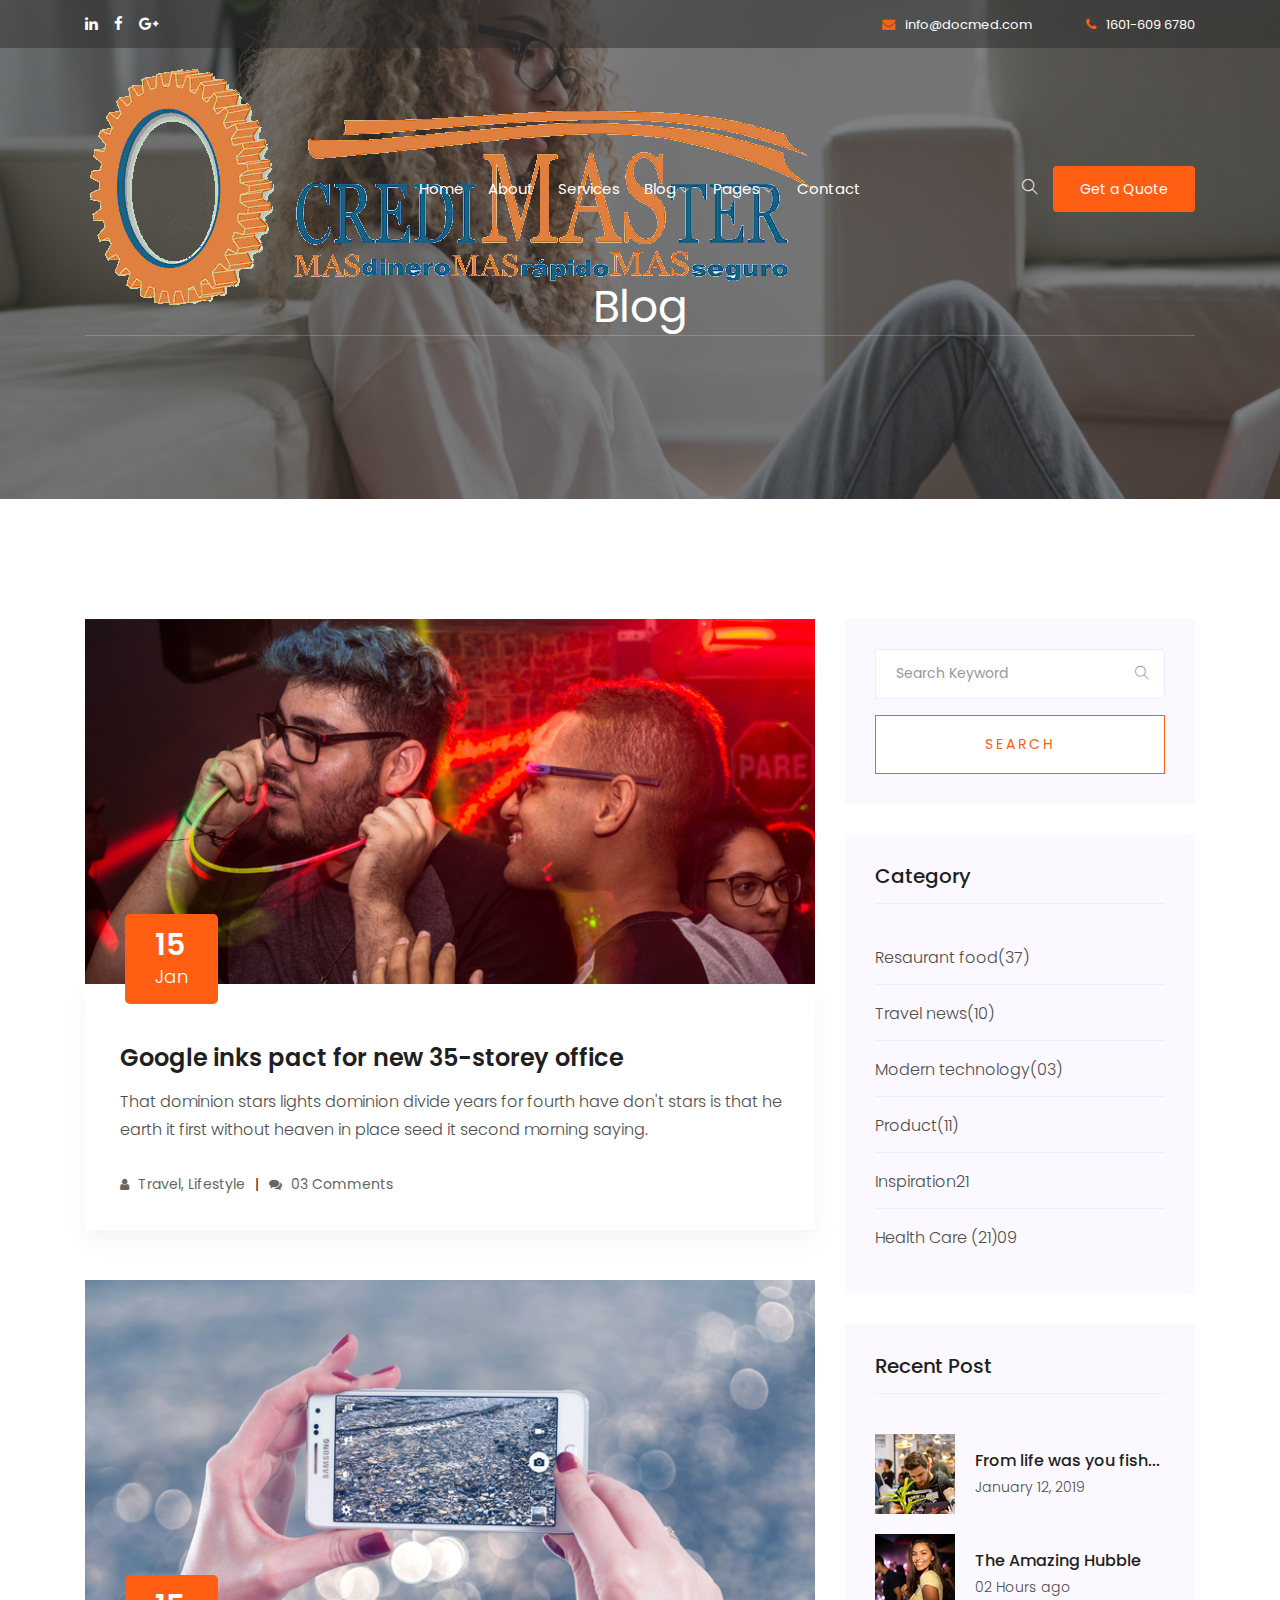
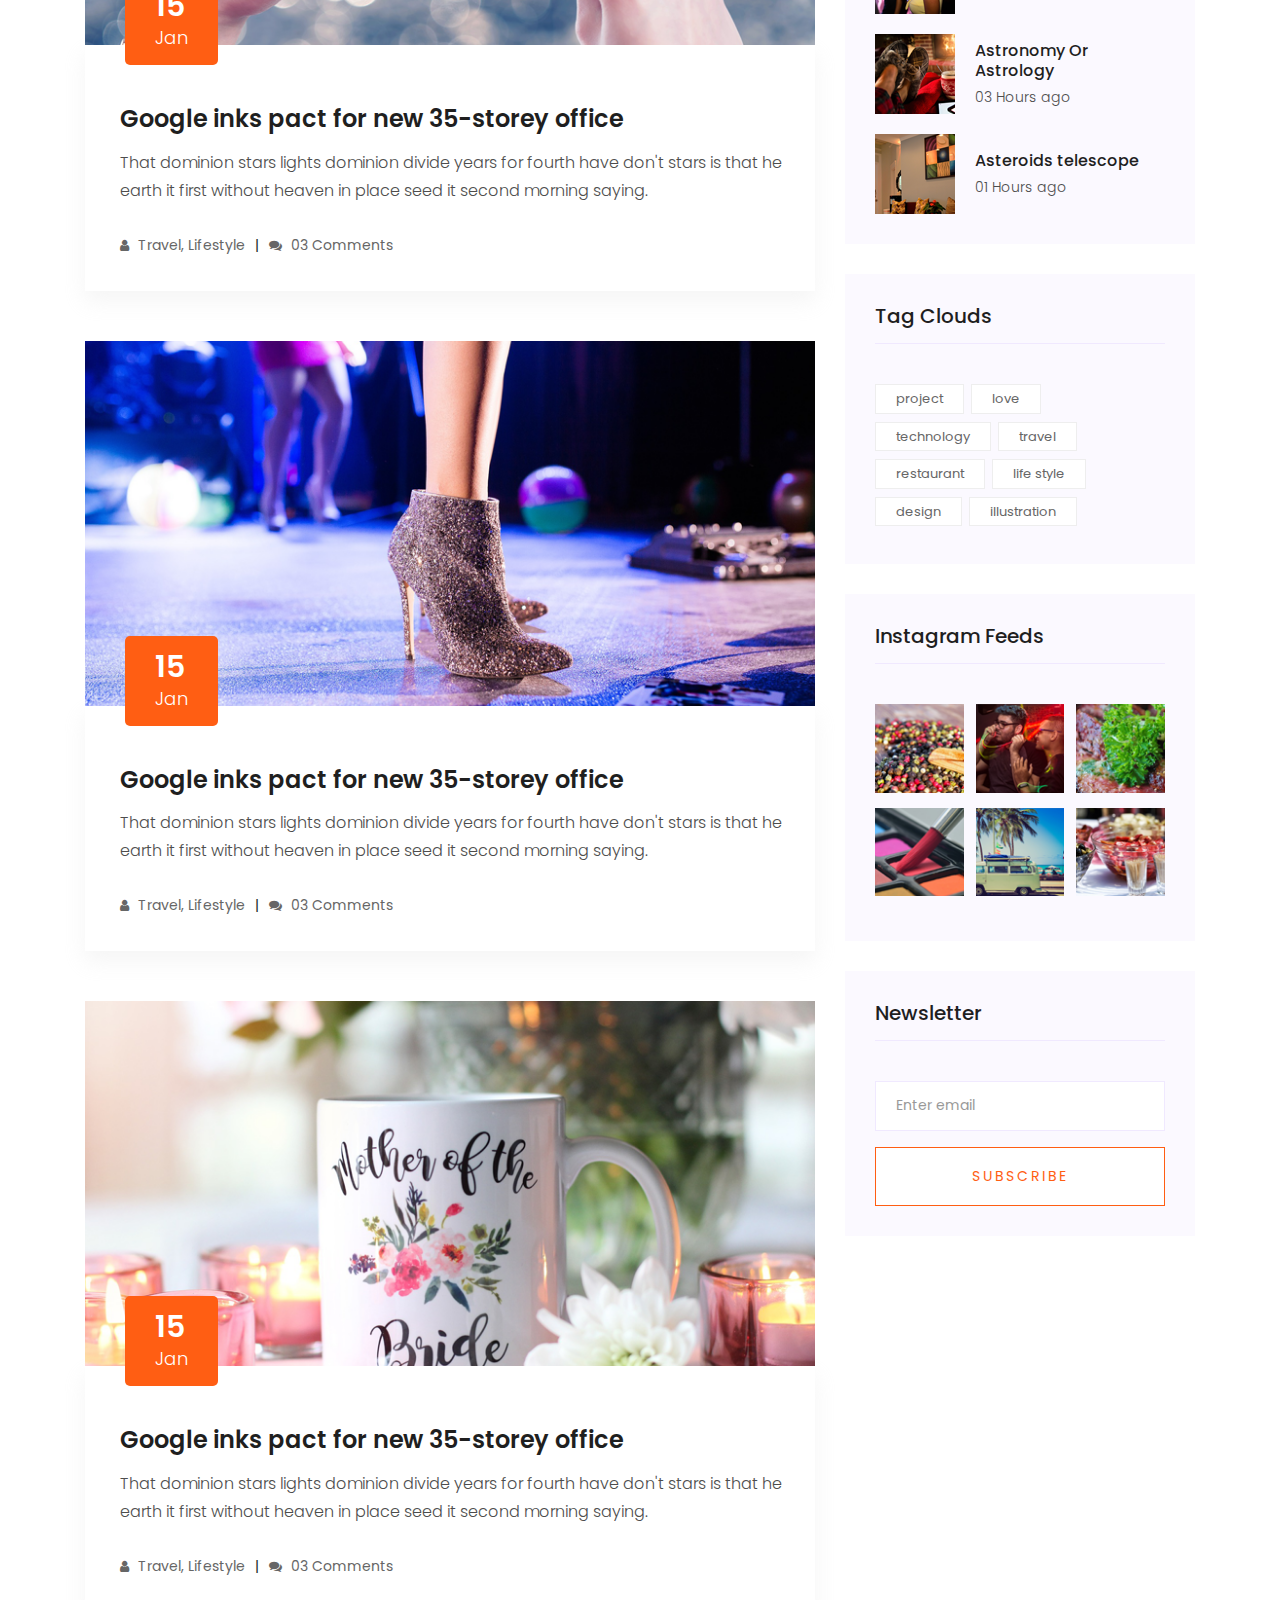
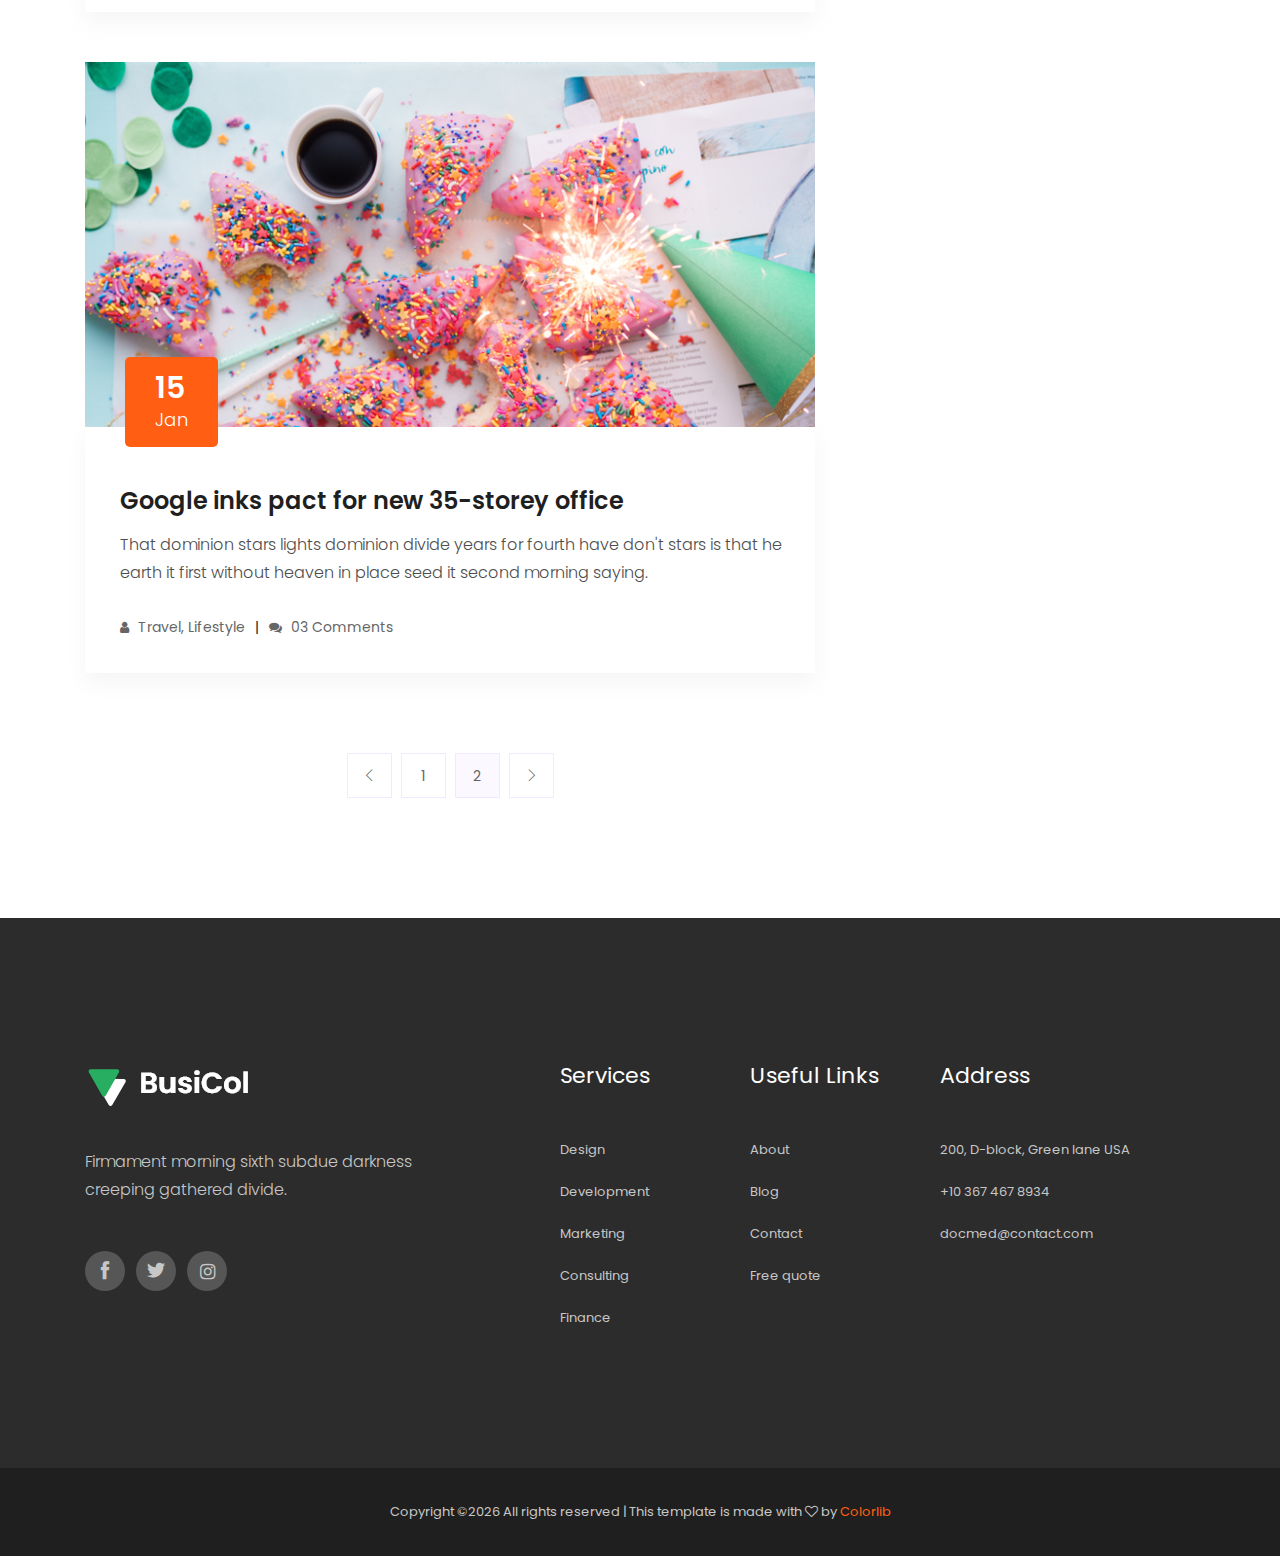
<file: blog.html>
<!doctype html>
<html class="no-js" lang="zxx">

<head>
    <meta charset="utf-8">
    <meta http-equiv="x-ua-compatible" content="ie=edge">
    <title>Busicol</title>
    <meta name="description" content="">
    <meta name="viewport" content="width=device-width, initial-scale=1">

    <!-- <link rel="manifest" href="site.webmanifest"> -->
    <link rel="shortcut icon" type="image/x-icon" href="img/favicon.png">
    <!-- Place favicon.ico in the root directory -->

    <!-- CSS here -->
    <link rel="stylesheet" href="css/bootstrap.min.css">
    <link rel="stylesheet" href="css/owl.carousel.min.css">
    <link rel="stylesheet" href="css/magnific-popup.css">
    <link rel="stylesheet" href="css/font-awesome.min.css">
    <link rel="stylesheet" href="css/themify-icons.css">
    <link rel="stylesheet" href="css/nice-select.css">
    <link rel="stylesheet" href="css/flaticon.css">
    <link rel="stylesheet" href="css/gijgo.css">
    <link rel="stylesheet" href="css/animate.css">
    <link rel="stylesheet" href="css/slicknav.css">
    <link rel="stylesheet" href="css/style.css">
    <!-- <link rel="stylesheet" href="css/responsive.css"> -->
</head>

<body>
    <!--[if lte IE 9]>
            <p class="browserupgrade">You are using an <strong>outdated</strong> browser. Please <a href="https://browsehappy.com/">upgrade your browser</a> to improve your experience and security.</p>
        <![endif]-->

    <!-- header-start -->
    <header>
        <div class="header-area ">
            <div class="header-top_area d-none d-lg-block">
                <div class="container">
                    <div class="row">
                        <div class="col-xl-6 col-md-6 ">
                            <div class="social_media_links">
                                <a href="#">
                                    <i class="fa fa-linkedin"></i>
                                </a>
                                <a href="#">
                                    <i class="fa fa-facebook"></i>
                                </a>
                                <a href="#">
                                    <i class="fa fa-google-plus"></i>
                                </a>
                            </div>
                        </div>
                        <div class="col-xl-6 col-md-6">
                            <div class="short_contact_list">
                                <ul>
                                    <li><a href="#"> <i class="fa fa-envelope"></i> info@docmed.com</a></li>
                                    <li><a href="#"> <i class="fa fa-phone"></i> 1601-609 6780</a></li>
                                </ul>
                            </div>
                        </div>
                    </div>
                </div>
            </div>
            <div id="sticky-header" class="main-header-area">
                <div class="container">
                    <div class="header_bottom_border white_border">
                        <div class="row align-items-center">
                            <div class="col-xl-3 col-lg-2">
                                <div class="logo">
                                    <a href="index.html">
                                        <img src="img/logo.png" alt="">
                                    </a>
                                </div>
                            </div>
                            <div class="col-xl-6 col-lg-7">
                                <div class="main-menu  d-none d-lg-block">
                                    <nav>
                                        <ul id="navigation">
                                            <li><a class="active" href="index.html">home</a></li>
                                            <li><a href="about.html">About</a></li>
                                            <li><a href="service.html">Services</a></li>
                                            <li><a href="#">blog <i class="ti-angle-down"></i></a>
                                                <ul class="submenu">
                                                    <li><a href="blog.html">blog</a></li>
                                                    <li><a href="single-blog.html">single-blog</a></li>
                                                </ul>
                                            </li>
                                            <li><a href="#">pages <i class="ti-angle-down"></i></a>
                                                <ul class="submenu">
                                                     <li><a href="elements.html">elements</a></li>
                                                    <li><a href="Portfolio.html">Portfolio</a></li>
                                                    <li><a href="portfolio_details.html">Portfolio details</a></li>
                                                </ul>
                                            </li>
                                            <li><a href="contact.html">Contact</a></li>
                                        </ul>
                                    </nav>
                                </div>
                            </div>
                            <div class="col-xl-3 col-lg-3 d-none d-lg-block">
                                <div class="Appointment">
                                    <div class="search_button">
                                        <a href="#">
                                            <i class="ti-search"></i>
                                        </a>
                                    </div>
                                    <div class="book_btn d-none d-lg-block">
                                        <a class="popup-with-form" href="#test-form">Get a Quote</a>
                                    </div>
                                </div>
                            </div>
                            <div class="col-12">
                                <div class="mobile_menu d-block d-lg-none"></div>
                            </div>
                        </div>
                    </div>

                </div>
            </div>
        </div>
    </header>
    <!-- header-end -->

    <!-- bradcam_area  -->
    <div class="bradcam_area breadcam_bg_4">
        <div class="container">
            <div class="row">
                <div class="col-xl-12">
                    <div class="bradcam_text text-center">
                        <h3>Blog</h3>
                    </div>
                </div>
            </div>
        </div>
    </div>
    <!--/ bradcam_area  -->


    <!--================Blog Area =================-->
    <section class="blog_area section-padding">
        <div class="container">
            <div class="row">
                <div class="col-lg-8 mb-5 mb-lg-0">
                    <div class="blog_left_sidebar">
                        <article class="blog_item">
                            <div class="blog_item_img">
                                <img class="card-img rounded-0" src="img/blog/single_blog_1.png" alt="">
                                <a href="#" class="blog_item_date">
                                    <h3>15</h3>
                                    <p>Jan</p>
                                </a>
                            </div>

                            <div class="blog_details">
                                <a class="d-inline-block" href="single-blog.html">
                                    <h2>Google inks pact for new 35-storey office</h2>
                                </a>
                                <p>That dominion stars lights dominion divide years for fourth have don't stars is that
                                    he earth it first without heaven in place seed it second morning saying.</p>
                                <ul class="blog-info-link">
                                    <li><a href="#"><i class="fa fa-user"></i> Travel, Lifestyle</a></li>
                                    <li><a href="#"><i class="fa fa-comments"></i> 03 Comments</a></li>
                                </ul>
                            </div>
                        </article>

                        <article class="blog_item">
                            <div class="blog_item_img">
                                <img class="card-img rounded-0" src="img/blog/single_blog_2.png" alt="">
                                <a href="#" class="blog_item_date">
                                    <h3>15</h3>
                                    <p>Jan</p>
                                </a>
                            </div>

                            <div class="blog_details">
                                <a class="d-inline-block" href="single-blog.html">
                                    <h2>Google inks pact for new 35-storey office</h2>
                                </a>
                                <p>That dominion stars lights dominion divide years for fourth have don't stars is that
                                    he earth it first without heaven in place seed it second morning saying.</p>
                                <ul class="blog-info-link">
                                    <li><a href="#"><i class="fa fa-user"></i> Travel, Lifestyle</a></li>
                                    <li><a href="#"><i class="fa fa-comments"></i> 03 Comments</a></li>
                                </ul>
                            </div>
                        </article>

                        <article class="blog_item">
                            <div class="blog_item_img">
                                <img class="card-img rounded-0" src="img/blog/single_blog_3.png" alt="">
                                <a href="#" class="blog_item_date">
                                    <h3>15</h3>
                                    <p>Jan</p>
                                </a>
                            </div>

                            <div class="blog_details">
                                <a class="d-inline-block" href="single-blog.html">
                                    <h2>Google inks pact for new 35-storey office</h2>
                                </a>
                                <p>That dominion stars lights dominion divide years for fourth have don't stars is that
                                    he earth it first without heaven in place seed it second morning saying.</p>
                                <ul class="blog-info-link">
                                    <li><a href="#"><i class="fa fa-user"></i> Travel, Lifestyle</a></li>
                                    <li><a href="#"><i class="fa fa-comments"></i> 03 Comments</a></li>
                                </ul>
                            </div>
                        </article>

                        <article class="blog_item">
                            <div class="blog_item_img">
                                <img class="card-img rounded-0" src="img/blog/single_blog_4.png" alt="">
                                <a href="#" class="blog_item_date">
                                    <h3>15</h3>
                                    <p>Jan</p>
                                </a>
                            </div>

                            <div class="blog_details">
                                <a class="d-inline-block" href="single-blog.html">
                                    <h2>Google inks pact for new 35-storey office</h2>
                                </a>
                                <p>That dominion stars lights dominion divide years for fourth have don't stars is that
                                    he earth it first without heaven in place seed it second morning saying.</p>
                                <ul class="blog-info-link">
                                    <li><a href="#"><i class="fa fa-user"></i> Travel, Lifestyle</a></li>
                                    <li><a href="#"><i class="fa fa-comments"></i> 03 Comments</a></li>
                                </ul>
                            </div>
                        </article>

                        <article class="blog_item">
                            <div class="blog_item_img">
                                <img class="card-img rounded-0" src="img/blog/single_blog_5.png" alt="">
                                <a href="#" class="blog_item_date">
                                    <h3>15</h3>
                                    <p>Jan</p>
                                </a>
                            </div>

                            <div class="blog_details">
                                <a class="d-inline-block" href="single-blog.html">
                                    <h2>Google inks pact for new 35-storey office</h2>
                                </a>
                                <p>That dominion stars lights dominion divide years for fourth have don't stars is that
                                    he earth it first without heaven in place seed it second morning saying.</p>
                                <ul class="blog-info-link">
                                    <li><a href="#"><i class="fa fa-user"></i> Travel, Lifestyle</a></li>
                                    <li><a href="#"><i class="fa fa-comments"></i> 03 Comments</a></li>
                                </ul>
                            </div>
                        </article>

                        <nav class="blog-pagination justify-content-center d-flex">
                            <ul class="pagination">
                                <li class="page-item">
                                    <a href="#" class="page-link" aria-label="Previous">
                                        <i class="ti-angle-left"></i>
                                    </a>
                                </li>
                                <li class="page-item">
                                    <a href="#" class="page-link">1</a>
                                </li>
                                <li class="page-item active">
                                    <a href="#" class="page-link">2</a>
                                </li>
                                <li class="page-item">
                                    <a href="#" class="page-link" aria-label="Next">
                                        <i class="ti-angle-right"></i>
                                    </a>
                                </li>
                            </ul>
                        </nav>
                    </div>
                </div>
                <div class="col-lg-4">
                    <div class="blog_right_sidebar">
                        <aside class="single_sidebar_widget search_widget">
                            <form action="#">
                                <div class="form-group">
                                    <div class="input-group mb-3">
                                        <input type="text" class="form-control" placeholder='Search Keyword'
                                            onfocus="this.placeholder = ''"
                                            onblur="this.placeholder = 'Search Keyword'">
                                        <div class="input-group-append">
                                            <button class="btn" type="button"><i class="ti-search"></i></button>
                                        </div>
                                    </div>
                                </div>
                                <button class="button rounded-0 primary-bg text-white w-100 btn_1 boxed-btn"
                                    type="submit">Search</button>
                            </form>
                        </aside>

                        <aside class="single_sidebar_widget post_category_widget">
                            <h4 class="widget_title">Category</h4>
                            <ul class="list cat-list">
                                <li>
                                    <a href="#" class="d-flex">
                                        <p>Resaurant food</p>
                                        <p>(37)</p>
                                    </a>
                                </li>
                                <li>
                                    <a href="#" class="d-flex">
                                        <p>Travel news</p>
                                        <p>(10)</p>
                                    </a>
                                </li>
                                <li>
                                    <a href="#" class="d-flex">
                                        <p>Modern technology</p>
                                        <p>(03)</p>
                                    </a>
                                </li>
                                <li>
                                    <a href="#" class="d-flex">
                                        <p>Product</p>
                                        <p>(11)</p>
                                    </a>
                                </li>
                                <li>
                                    <a href="#" class="d-flex">
                                        <p>Inspiration</p>
                                        <p>21</p>
                                    </a>
                                </li>
                                <li>
                                    <a href="#" class="d-flex">
                                        <p>Health Care (21)</p>
                                        <p>09</p>
                                    </a>
                                </li>
                            </ul>
                        </aside>

                        <aside class="single_sidebar_widget popular_post_widget">
                            <h3 class="widget_title">Recent Post</h3>
                            <div class="media post_item">
                                <img src="img/post/post_1.png" alt="post">
                                <div class="media-body">
                                    <a href="single-blog.html">
                                        <h3>From life was you fish...</h3>
                                    </a>
                                    <p>January 12, 2019</p>
                                </div>
                            </div>
                            <div class="media post_item">
                                <img src="img/post/post_2.png" alt="post">
                                <div class="media-body">
                                    <a href="single-blog.html">
                                        <h3>The Amazing Hubble</h3>
                                    </a>
                                    <p>02 Hours ago</p>
                                </div>
                            </div>
                            <div class="media post_item">
                                <img src="img/post/post_3.png" alt="post">
                                <div class="media-body">
                                    <a href="single-blog.html">
                                        <h3>Astronomy Or Astrology</h3>
                                    </a>
                                    <p>03 Hours ago</p>
                                </div>
                            </div>
                            <div class="media post_item">
                                <img src="img/post/post_4.png" alt="post">
                                <div class="media-body">
                                    <a href="single-blog.html">
                                        <h3>Asteroids telescope</h3>
                                    </a>
                                    <p>01 Hours ago</p>
                                </div>
                            </div>
                        </aside>
                        <aside class="single_sidebar_widget tag_cloud_widget">
                            <h4 class="widget_title">Tag Clouds</h4>
                            <ul class="list">
                                <li>
                                    <a href="#">project</a>
                                </li>
                                <li>
                                    <a href="#">love</a>
                                </li>
                                <li>
                                    <a href="#">technology</a>
                                </li>
                                <li>
                                    <a href="#">travel</a>
                                </li>
                                <li>
                                    <a href="#">restaurant</a>
                                </li>
                                <li>
                                    <a href="#">life style</a>
                                </li>
                                <li>
                                    <a href="#">design</a>
                                </li>
                                <li>
                                    <a href="#">illustration</a>
                                </li>
                            </ul>
                        </aside>


                        <aside class="single_sidebar_widget instagram_feeds">
                            <h4 class="widget_title">Instagram Feeds</h4>
                            <ul class="instagram_row flex-wrap">
                                <li>
                                    <a href="#">
                                        <img class="img-fluid" src="img/post/post_5.png" alt="">
                                    </a>
                                </li>
                                <li>
                                    <a href="#">
                                        <img class="img-fluid" src="img/post/post_6.png" alt="">
                                    </a>
                                </li>
                                <li>
                                    <a href="#">
                                        <img class="img-fluid" src="img/post/post_7.png" alt="">
                                    </a>
                                </li>
                                <li>
                                    <a href="#">
                                        <img class="img-fluid" src="img/post/post_8.png" alt="">
                                    </a>
                                </li>
                                <li>
                                    <a href="#">
                                        <img class="img-fluid" src="img/post/post_9.png" alt="">
                                    </a>
                                </li>
                                <li>
                                    <a href="#">
                                        <img class="img-fluid" src="img/post/post_10.png" alt="">
                                    </a>
                                </li>
                            </ul>
                        </aside>


                        <aside class="single_sidebar_widget newsletter_widget">
                            <h4 class="widget_title">Newsletter</h4>

                            <form action="#">
                                <div class="form-group">
                                    <input type="email" class="form-control" onfocus="this.placeholder = ''"
                                        onblur="this.placeholder = 'Enter email'" placeholder='Enter email' required>
                                </div>
                                <button class="button rounded-0 primary-bg text-white w-100 btn_1 boxed-btn"
                                    type="submit">Subscribe</button>
                            </form>
                        </aside>
                    </div>
                </div>
            </div>
        </div>
    </section>
    <!--================Blog Area =================-->

    <!-- footer start -->
    <footer class="footer">
        <div class="footer_top">
            <div class="container">
                <div class="row">
                    <div class="col-xl-4 col-md-6 col-lg-4">
                        <div class="footer_widget">
                            <div class="footer_logo">
                                <a href="#">
                                    <img src="img/footer_logo.png" alt="">
                                </a>
                            </div>
                            <p>
                                Firmament morning sixth subdue darkness
                                creeping gathered divide.
                            </p>
                            <div class="socail_links">
                                <ul>
                                    <li>
                                        <a href="#">
                                            <i class="ti-facebook"></i>
                                        </a>
                                    </li>
                                    <li>
                                        <a href="#">
                                            <i class="ti-twitter-alt"></i>
                                        </a>
                                    </li>
                                    <li>
                                        <a href="#">
                                            <i class="fa fa-instagram"></i>
                                        </a>
                                    </li>
                                </ul>
                            </div>

                        </div>
                    </div>
                    <div class="col-xl-2 offset-xl-1 col-md-6 col-lg-3">
                        <div class="footer_widget">
                            <h3 class="footer_title">
                                    Services
                            </h3>
                            <ul>
                                <li><a href="#">Design</a></li>
                                <li><a href="#">Development</a></li>
                                <li><a href="#">Marketing</a></li>
                                <li><a href="#">Consulting</a></li>
                                <li><a href="#">Finance</a></li>
                            </ul>

                        </div>
                    </div>
                    <div class="col-xl-2 col-md-6 col-lg-2">
                        <div class="footer_widget">
                            <h3 class="footer_title">
                                    Useful Links
                            </h3>
                            <ul>
                                <li><a href="#">About</a></li>
                                <li><a href="#">Blog</a></li>
                                <li><a href="#"> Contact</a></li>
                                <li><a href="#"> Free quote</a></li>
                            </ul>
                        </div>
                    </div>
                    <div class="col-xl-3 col-md-6 col-lg-3">
                        <div class="footer_widget">
                            <h3 class="footer_title">
                                Address
                            </h3>
                            <ul>
                                    <li>200, D-block, Green lane USA</li>
                                    <li>+10 367 467 8934</li>
                                    <li><a href="#"> docmed@contact.com</a></li>
                                </ul>
                        </div>
                    </div>
                </div>
            </div>
        </div>
        <div class="copy-right_text">
            <div class="container">
                <div class="footer_border"></div>
                <div class="row">
                    <div class="col-xl-12">
                        <p class="copy_right text-center">
                            <!-- Link back to Colorlib can't be removed. Template is licensed under CC BY 3.0. -->
Copyright &copy;<script>document.write(new Date().getFullYear());</script> All rights reserved | This template is made with <i class="fa fa-heart-o" aria-hidden="true"></i> by <a href="https://colorlib.com" target="_blank">Colorlib</a>
<!-- Link back to Colorlib can't be removed. Template is licensed under CC BY 3.0. -->
                        </p>
                    </div>
                </div>
            </div>
        </div>
    </footer>
    <!--/ footer end  -->

<!-- link that opens popup -->

    <!-- form itself end-->
    <form id="test-form" class="white-popup-block mfp-hide">
        <div class="popup_box ">
            <div class="popup_inner">
                <div class="popup_header">
                    <h3>Get Free Quote</h3>
                </div>
                <div class="custom_form">
                        <div class="row">
                                <div class="col-xl-12">
                                    <input type="text" placeholder="Your Name">
                                </div>
                                <div class="col-xl-12">
                                    <input type="email" placeholder="Email">
                                </div>
                                <div class="col-xl-12">
                                    <textarea name="" id="" cols="30" rows="10" placeholder="Message"></textarea>
                                </div>
                                <div class="col-xl-12">
                                    <button type="submit" class="boxed-btn3">Send</button>
                                </div>
                            </div>
                </div>
            </div>
        </div>
    </form>
    <!-- form itself end -->
    <!-- JS here -->
    <script src="js/vendor/modernizr-3.5.0.min.js"></script>
    <script src="js/vendor/jquery-1.12.4.min.js"></script>
    <script src="js/popper.min.js"></script>
    <script src="js/bootstrap.min.js"></script>
    <script src="js/owl.carousel.min.js"></script>
    <script src="js/isotope.pkgd.min.js"></script>
    <script src="js/ajax-form.js"></script>
    <script src="js/waypoints.min.js"></script>
    <script src="js/jquery.counterup.min.js"></script>
    <script src="js/imagesloaded.pkgd.min.js"></script>
    <script src="js/scrollIt.js"></script>
    <script src="js/jquery.scrollUp.min.js"></script>
    <script src="js/wow.min.js"></script>
    <script src="js/nice-select.min.js"></script>
    <script src="js/jquery.slicknav.min.js"></script>
    <script src="js/jquery.magnific-popup.min.js"></script>
    <script src="js/plugins.js"></script>
    <script src="js/gijgo.min.js"></script>

    <!--contact js-->
    <script src="js/contact.js"></script>
    <script src="js/jquery.ajaxchimp.min.js"></script>
    <script src="js/jquery.form.js"></script>
    <script src="js/jquery.validate.min.js"></script>
    <script src="js/mail-script.js"></script>

    <script src="js/main.js"></script>
    <script>
        $('#datepicker').datepicker({
            iconsLibrary: 'fontawesome',
            icons: {
             rightIcon: '<span class="fa fa-caret-down"></span>'
         }
        });
        $('#datepicker2').datepicker({
            iconsLibrary: 'fontawesome',
            icons: {
             rightIcon: '<span class="fa fa-caret-down"></span>'
         }

        });
    </script>
</body>
</html>
</file>
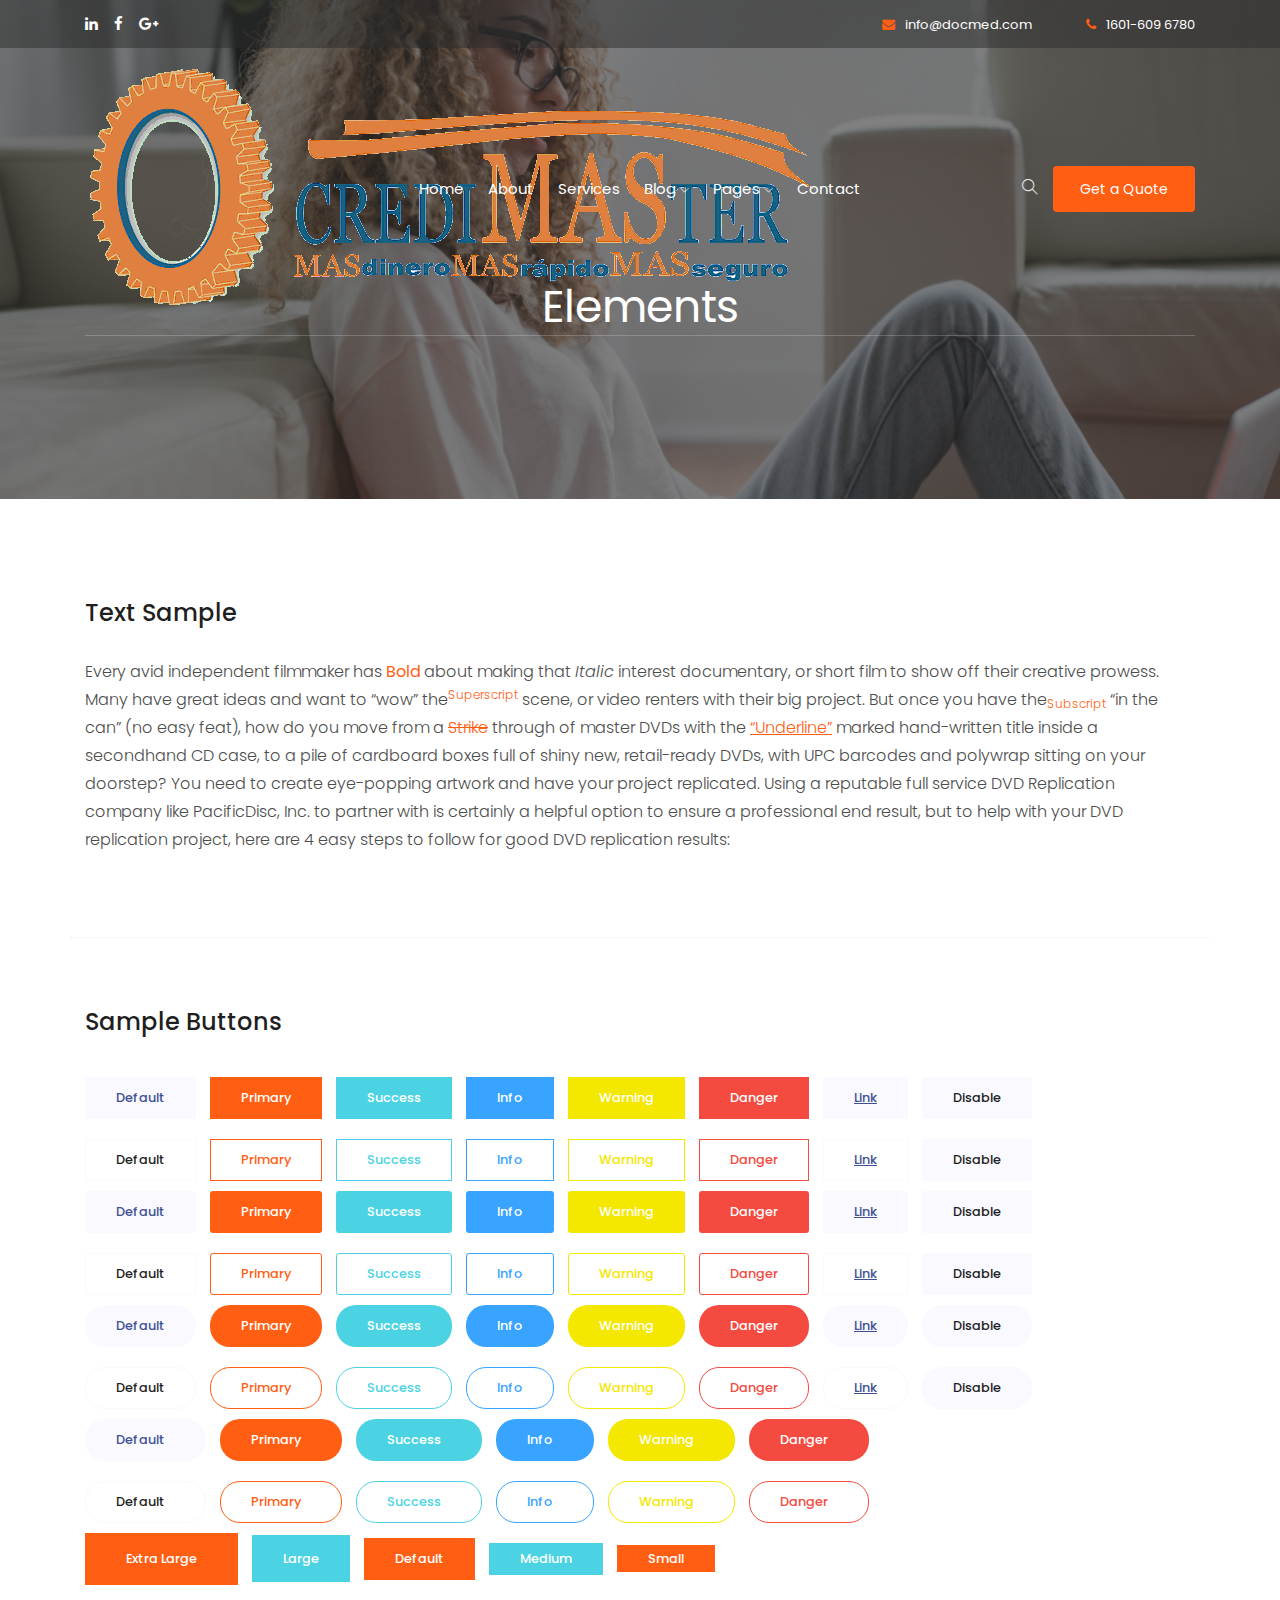
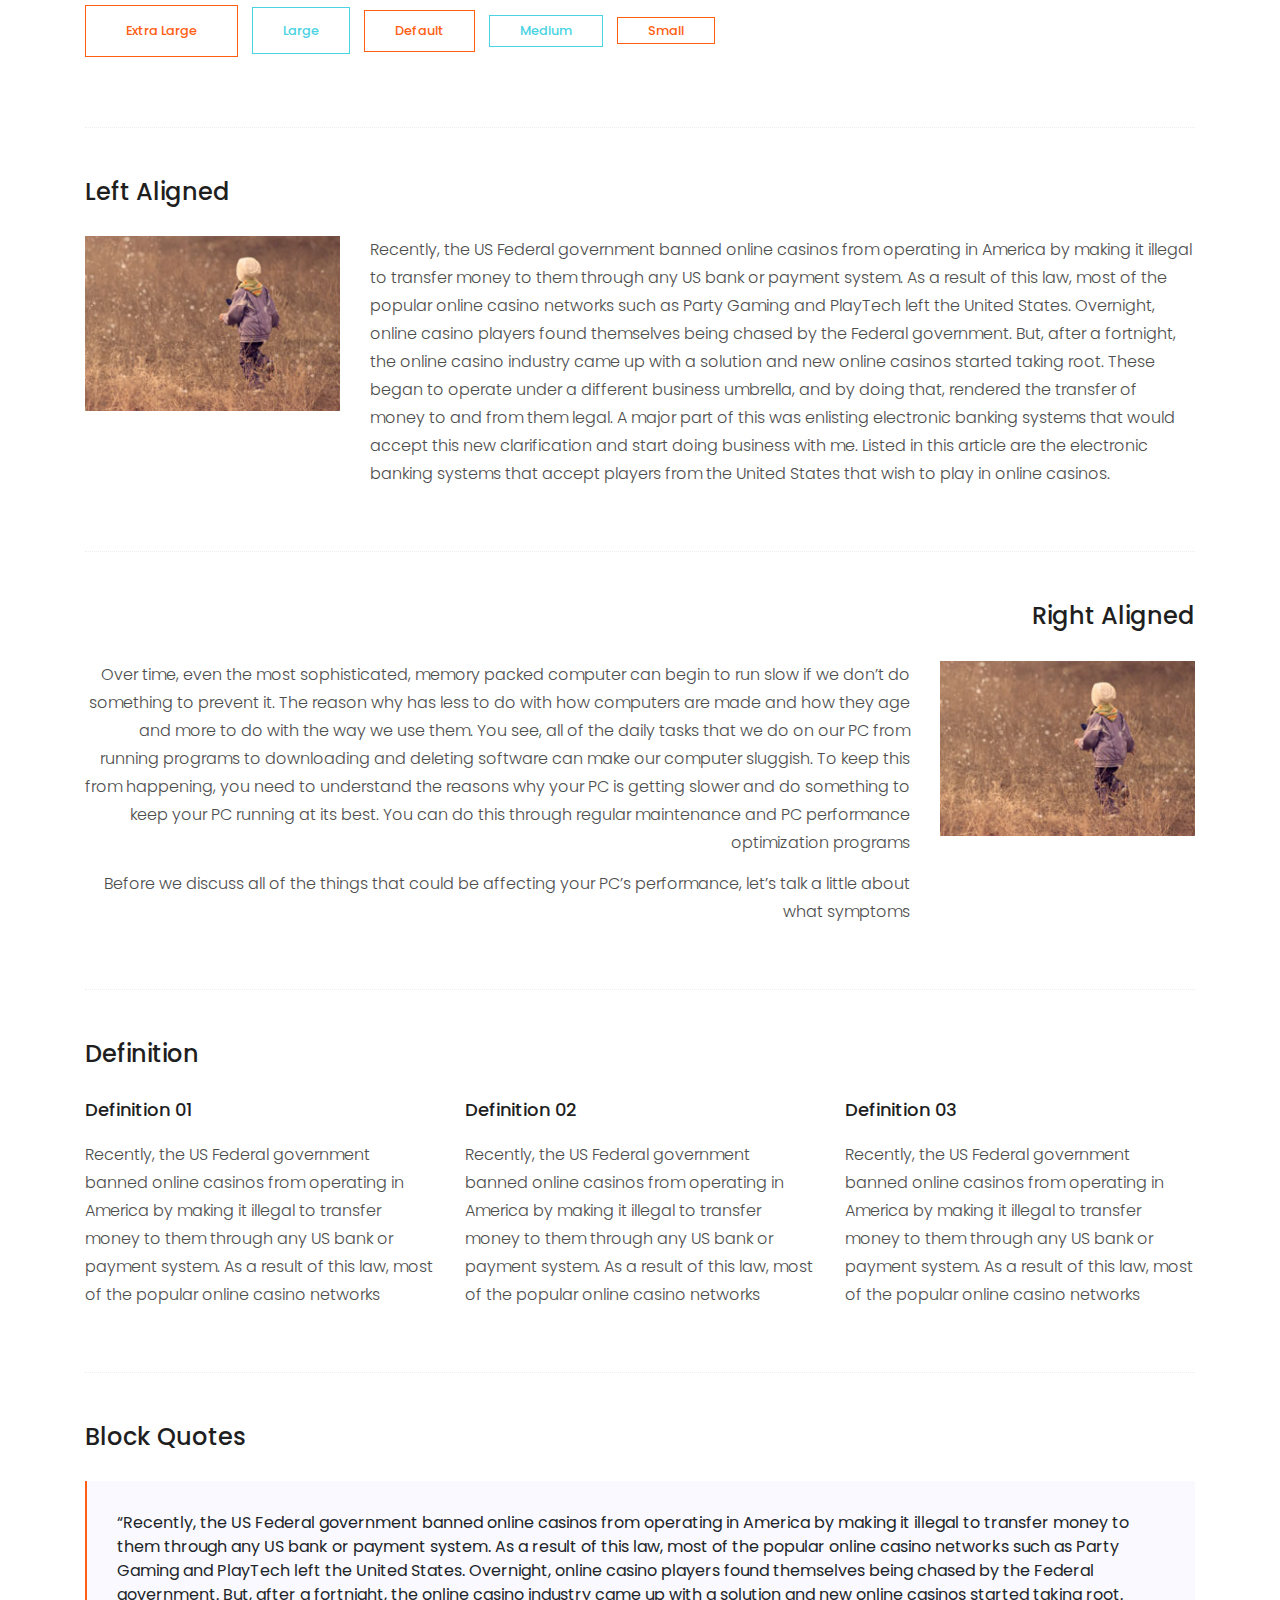
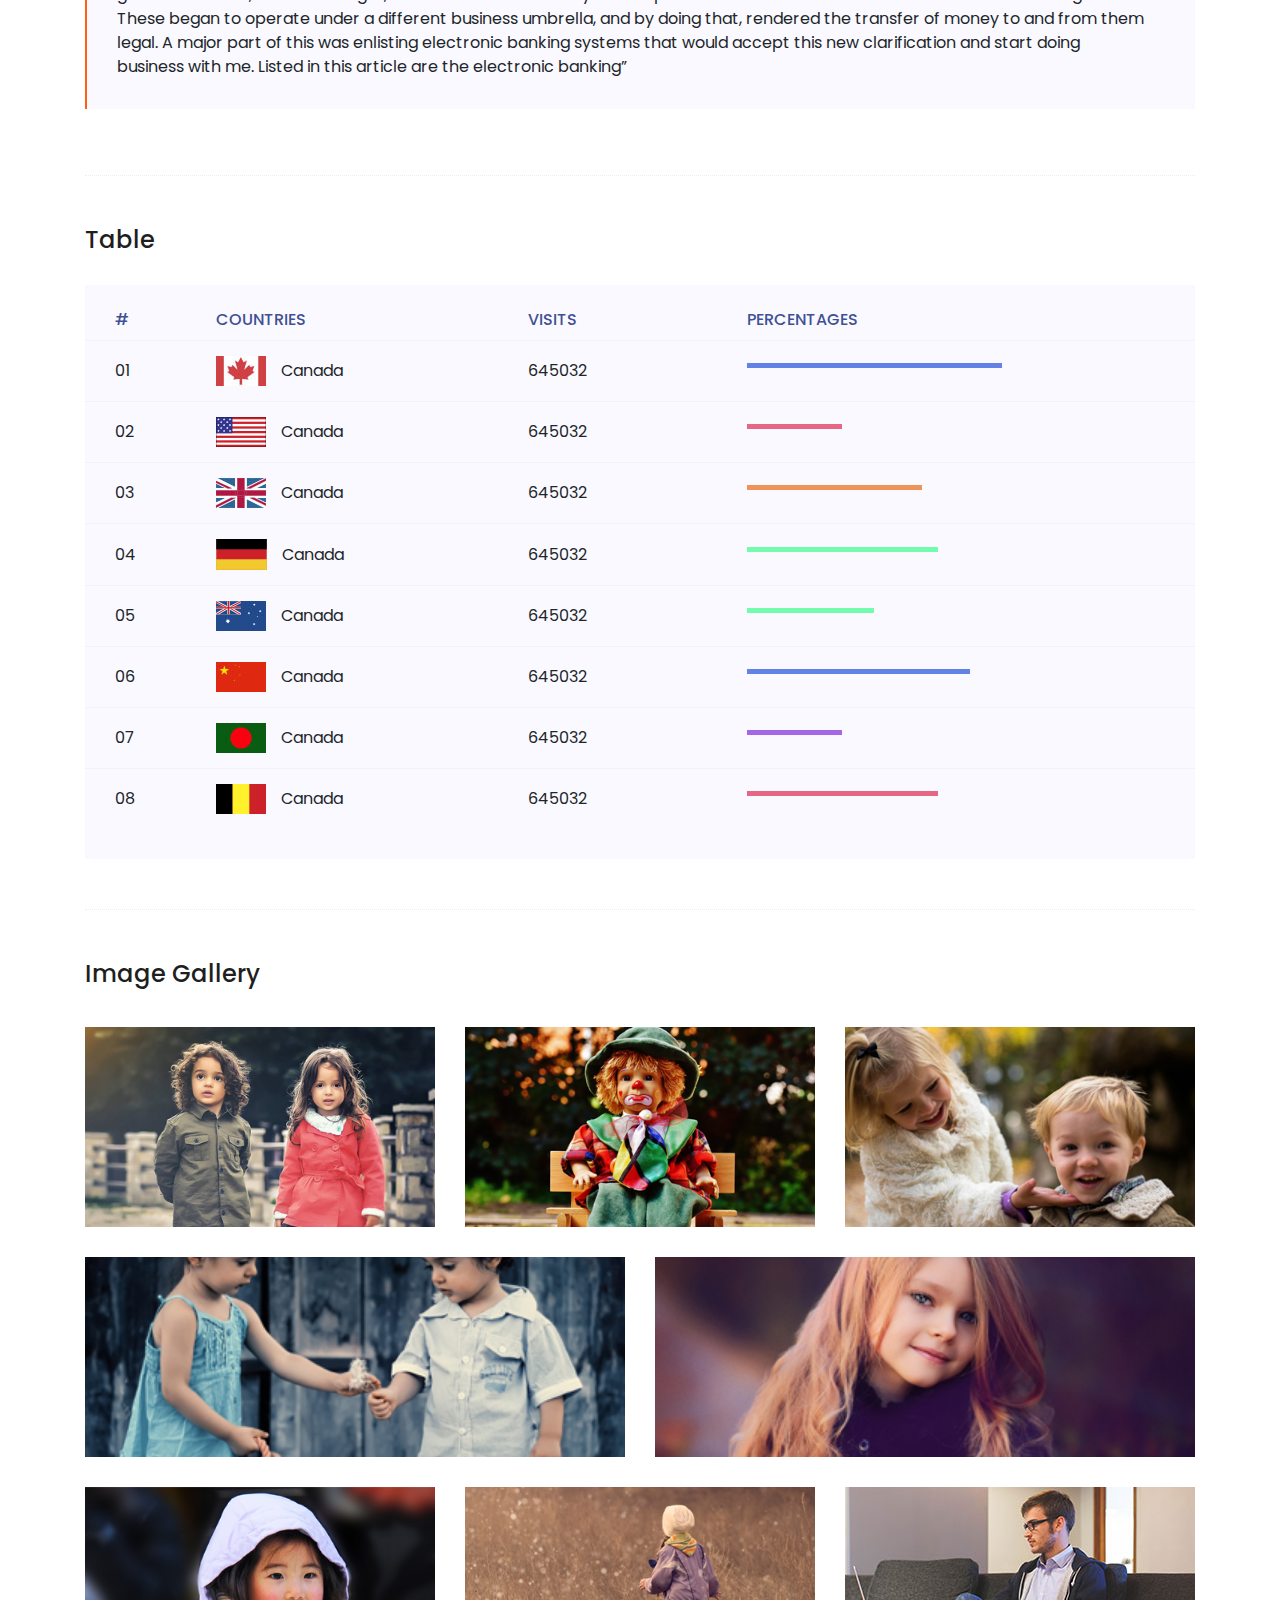
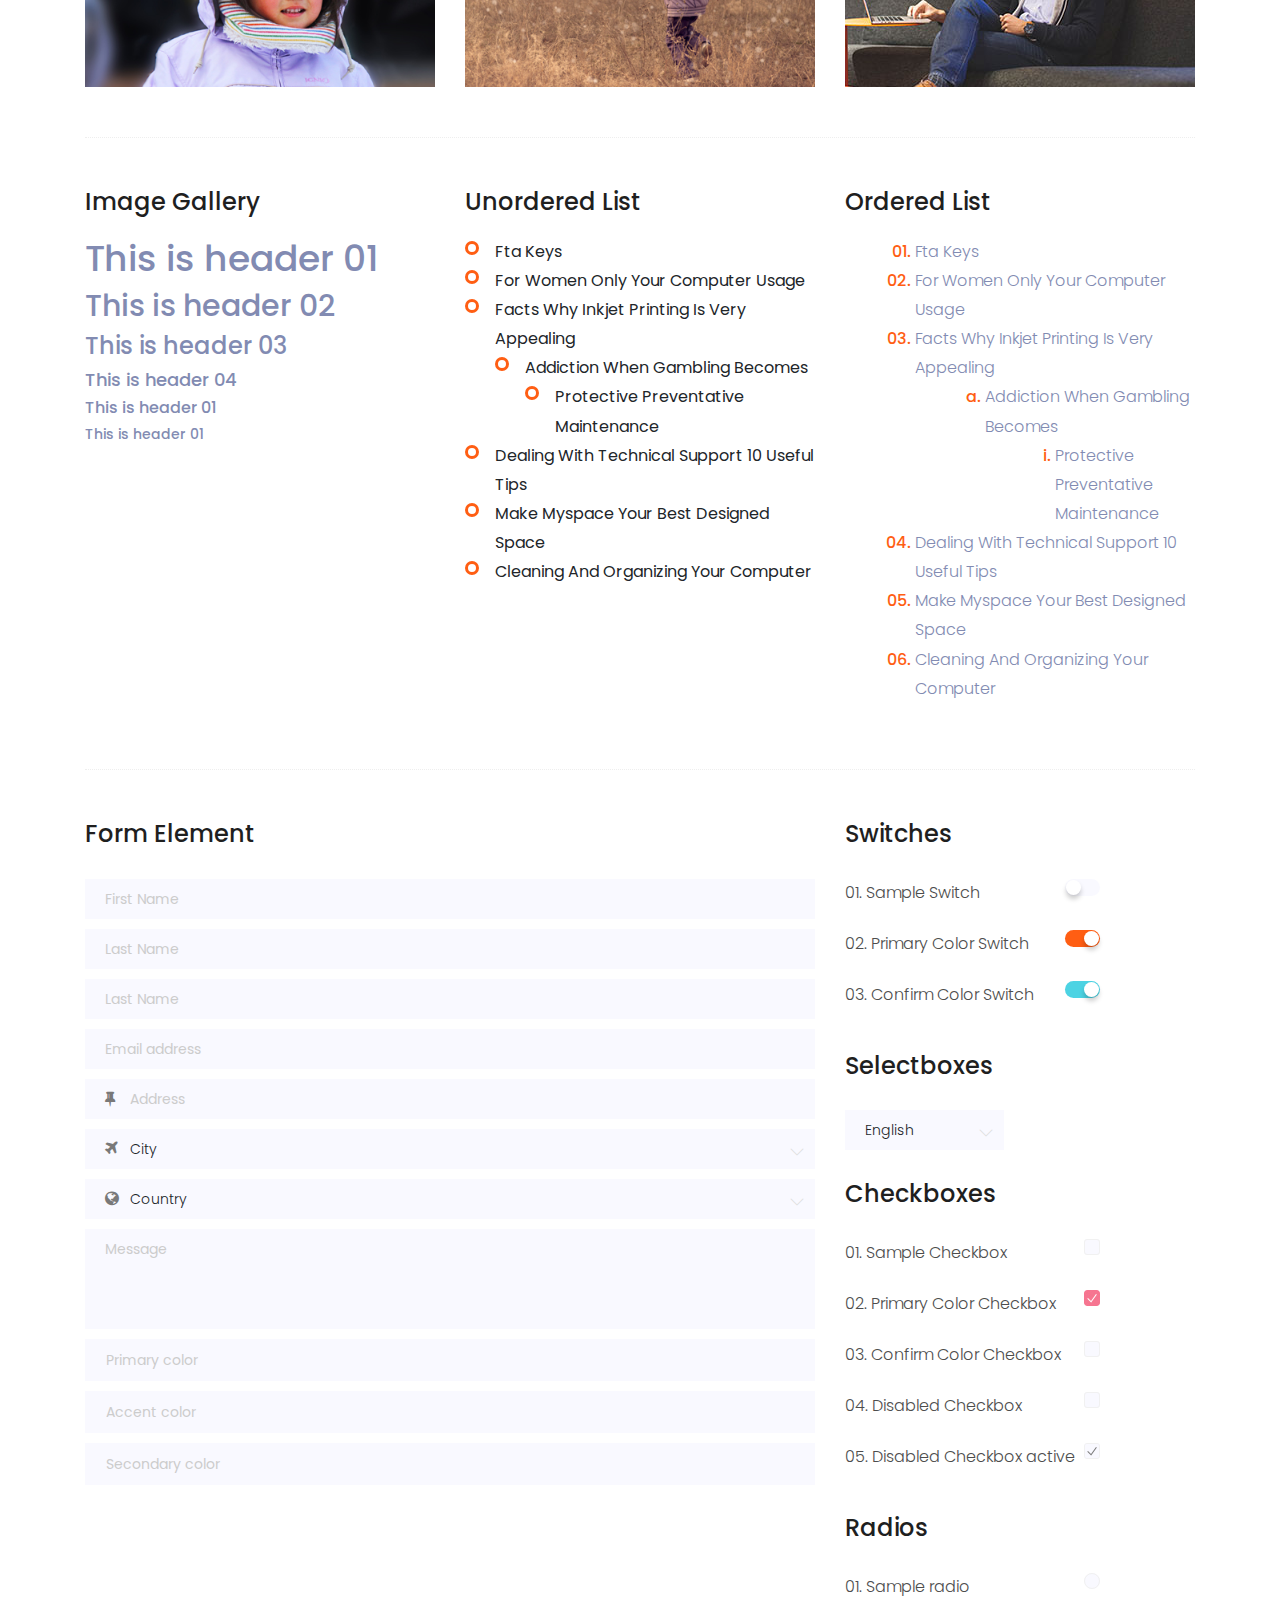
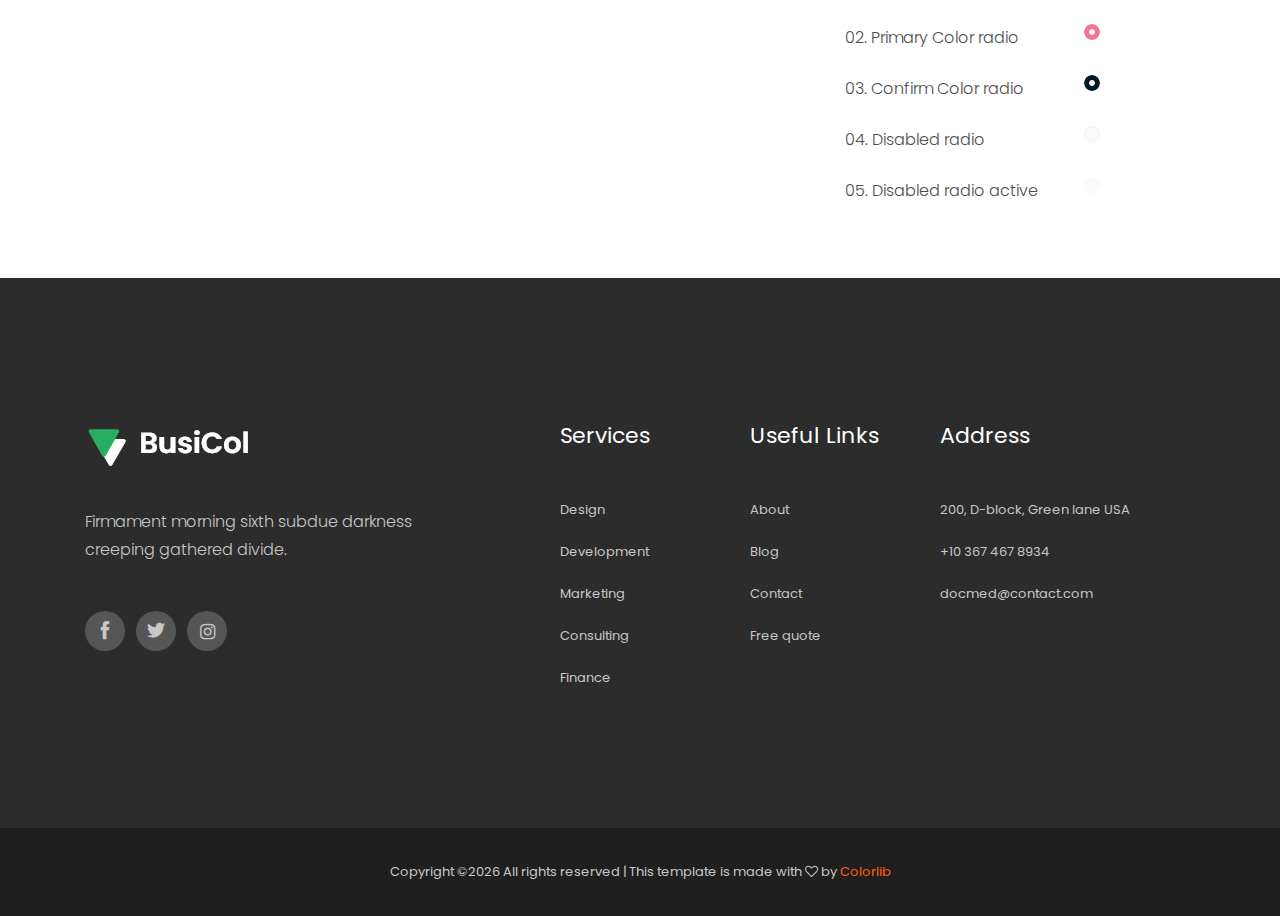
<file: elements.html>
<!doctype html>
<html class="no-js" lang="zxx">

<head>
	<meta charset="utf-8">
	<meta http-equiv="x-ua-compatible" content="ie=edge">
	<title>Busicol</title>
	<meta name="description" content="">
	<meta name="viewport" content="width=device-width, initial-scale=1">

	<!-- <link rel="manifest" href="site.webmanifest"> -->
	<link rel="shortcut icon" type="image/x-icon" href="img/favicon.png">
	<!-- Place favicon.ico in the root directory -->

	<!-- CSS here -->
	<link rel="stylesheet" href="css/bootstrap.min.css">
	<link rel="stylesheet" href="css/owl.carousel.min.css">
	<link rel="stylesheet" href="css/magnific-popup.css">
	<link rel="stylesheet" href="css/font-awesome.min.css">
	<link rel="stylesheet" href="css/themify-icons.css">
	<link rel="stylesheet" href="css/nice-select.css">
	<link rel="stylesheet" href="css/flaticon.css">
	<link rel="stylesheet" href="css/gijgo.css">
	<link rel="stylesheet" href="css/animate.css">
	<link rel="stylesheet" href="css/slicknav.css">
	<link rel="stylesheet" href="css/style.css">
	<!-- <link rel="stylesheet" href="css/responsive.css"> -->
</head>

<body>
	<!--[if lte IE 9]>
            <p class="browserupgrade">You are using an <strong>outdated</strong> browser. Please <a href="https://browsehappy.com/">upgrade your browser</a> to improve your experience and security.</p>
        <![endif]-->

    <!-- header-start -->
    <header>
        <div class="header-area ">
            <div class="header-top_area d-none d-lg-block">
                <div class="container">
                    <div class="row">
                        <div class="col-xl-6 col-md-6 ">
                            <div class="social_media_links">
                                <a href="#">
                                    <i class="fa fa-linkedin"></i>
                                </a>
                                <a href="#">
                                    <i class="fa fa-facebook"></i>
                                </a>
                                <a href="#">
                                    <i class="fa fa-google-plus"></i>
                                </a>
                            </div>
                        </div>
                        <div class="col-xl-6 col-md-6">
                            <div class="short_contact_list">
                                <ul>
                                    <li><a href="#"> <i class="fa fa-envelope"></i> info@docmed.com</a></li>
                                    <li><a href="#"> <i class="fa fa-phone"></i> 1601-609 6780</a></li>
                                </ul>
                            </div>
                        </div>
                    </div>
                </div>
            </div>
            <div id="sticky-header" class="main-header-area">
                <div class="container">
                    <div class="header_bottom_border white_border">
                        <div class="row align-items-center">
                            <div class="col-xl-3 col-lg-2">
                                <div class="logo">
                                    <a href="index.html">
                                        <img src="img/logo.png" alt="">
                                    </a>
                                </div>
                            </div>
                            <div class="col-xl-6 col-lg-7">
                                <div class="main-menu  d-none d-lg-block">
                                    <nav>
                                        <ul id="navigation">
                                            <li><a class="active" href="index.html">home</a></li>
                                            <li><a href="about.html">About</a></li>
                                            <li><a href="service.html">Services</a></li>
                                            <li><a href="#">blog <i class="ti-angle-down"></i></a>
                                                <ul class="submenu">
                                                    <li><a href="blog.html">blog</a></li>
                                                    <li><a href="single-blog.html">single-blog</a></li>
                                                </ul>
                                            </li>
                                            <li><a href="#">pages <i class="ti-angle-down"></i></a>
                                                <ul class="submenu">
                                                     <li><a href="elements.html">elements</a></li>
                                                    <li><a href="Portfolio.html">Portfolio</a></li>
                                                    <li><a href="portfolio_details.html">Portfolio details</a></li>
                                                </ul>
                                            </li>
                                            <li><a href="contact.html">Contact</a></li>
                                        </ul>
                                    </nav>
                                </div>
                            </div>
                            <div class="col-xl-3 col-lg-3 d-none d-lg-block">
                                <div class="Appointment">
                                    <div class="search_button">
                                        <a href="#">
                                            <i class="ti-search"></i>
                                        </a>
                                    </div>
                                    <div class="book_btn d-none d-lg-block">
                                        <a class="popup-with-form" href="#test-form">Get a Quote</a>
                                    </div>
                                </div>
                            </div>
                            <div class="col-12">
                                <div class="mobile_menu d-block d-lg-none"></div>
                            </div>
                        </div>
                    </div>

                </div>
            </div>
        </div>
    </header>
    <!-- header-end -->

    <!-- bradcam_area  -->
    <div class="bradcam_area breadcam_bg_4">
        <div class="container">
            <div class="row">
                <div class="col-xl-12">
                    <div class="bradcam_text text-center">
                        <h3>Elements</h3>
                    </div>
                </div>
            </div>
        </div>
    </div>
    <!--/ bradcam_area  -->

	<!-- Start Sample Area -->
	<section class="sample-text-area">
		<div class="container box_1170">
			<h3 class="text-heading">Text Sample</h3>
			<p class="sample-text">
				Every avid independent filmmaker has <b>Bold</b> about making that <i>Italic</i> interest documentary,
				or short
				film to show off their creative prowess. Many have great ideas and want to “wow”
				the<sup>Superscript</sup> scene,
				or video renters with their big project. But once you have the<sub>Subscript</sub> “in the can” (no easy
				feat), how
				do you move from a <del>Strike</del> through of master DVDs with the <u>“Underline”</u> marked
				hand-written title
				inside a secondhand CD case, to a pile of cardboard boxes full of shiny new, retail-ready DVDs, with UPC
				barcodes
				and polywrap sitting on your doorstep? You need to create eye-popping artwork and have your project
				replicated.
				Using a reputable full service DVD Replication company like PacificDisc, Inc. to partner with is
				certainly a
				helpful option to ensure a professional end result, but to help with your DVD replication project, here
				are 4 easy
				steps to follow for good DVD replication results:

			</p>
		</div>
	</section>
	<!-- End Sample Area -->

	<!-- Start Button -->
	<section class="button-area">
		<div class="container box_1170 border-top-generic">
			<h3 class="text-heading">Sample Buttons</h3>
			<div class="button-group-area">
				<a href="#" class="genric-btn default">Default</a>
				<a href="#" class="genric-btn primary">Primary</a>
				<a href="#" class="genric-btn success">Success</a>
				<a href="#" class="genric-btn info">Info</a>
				<a href="#" class="genric-btn warning">Warning</a>
				<a href="#" class="genric-btn danger">Danger</a>
				<a href="#" class="genric-btn link">Link</a>
				<a href="#" class="genric-btn disable">Disable</a>
			</div>
			<div class="button-group-area mt-10">
				<a href="#" class="genric-btn default-border">Default</a>
				<a href="#" class="genric-btn primary-border">Primary</a>
				<a href="#" class="genric-btn success-border">Success</a>
				<a href="#" class="genric-btn info-border">Info</a>
				<a href="#" class="genric-btn warning-border">Warning</a>
				<a href="#" class="genric-btn danger-border">Danger</a>
				<a href="#" class="genric-btn link-border">Link</a>
				<a href="#" class="genric-btn disable">Disable</a>
			</div>
			<div class="button-group-area mt-40">
				<a href="#" class="genric-btn default radius">Default</a>
				<a href="#" class="genric-btn primary radius">Primary</a>
				<a href="#" class="genric-btn success radius">Success</a>
				<a href="#" class="genric-btn info radius">Info</a>
				<a href="#" class="genric-btn warning radius">Warning</a>
				<a href="#" class="genric-btn danger radius">Danger</a>
				<a href="#" class="genric-btn link radius">Link</a>
				<a href="#" class="genric-btn disable radius">Disable</a>
			</div>
			<div class="button-group-area mt-10">
				<a href="#" class="genric-btn default-border radius">Default</a>
				<a href="#" class="genric-btn primary-border radius">Primary</a>
				<a href="#" class="genric-btn success-border radius">Success</a>
				<a href="#" class="genric-btn info-border radius">Info</a>
				<a href="#" class="genric-btn warning-border radius">Warning</a>
				<a href="#" class="genric-btn danger-border radius">Danger</a>
				<a href="#" class="genric-btn link-border radius">Link</a>
				<a href="#" class="genric-btn disable radius">Disable</a>
			</div>
			<div class="button-group-area mt-40">
				<a href="#" class="genric-btn default circle">Default</a>
				<a href="#" class="genric-btn primary circle">Primary</a>
				<a href="#" class="genric-btn success circle">Success</a>
				<a href="#" class="genric-btn info circle">Info</a>
				<a href="#" class="genric-btn warning circle">Warning</a>
				<a href="#" class="genric-btn danger circle">Danger</a>
				<a href="#" class="genric-btn link circle">Link</a>
				<a href="#" class="genric-btn disable circle">Disable</a>
			</div>
			<div class="button-group-area mt-10">
				<a href="#" class="genric-btn default-border circle">Default</a>
				<a href="#" class="genric-btn primary-border circle">Primary</a>
				<a href="#" class="genric-btn success-border circle">Success</a>
				<a href="#" class="genric-btn info-border circle">Info</a>
				<a href="#" class="genric-btn warning-border circle">Warning</a>
				<a href="#" class="genric-btn danger-border circle">Danger</a>
				<a href="#" class="genric-btn link-border circle">Link</a>
				<a href="#" class="genric-btn disable circle">Disable</a>
			</div>
			<div class="button-group-area mt-40">
				<a href="#" class="genric-btn default circle arrow">Default<span class="lnr lnr-arrow-right"></span></a>
				<a href="#" class="genric-btn primary circle arrow">Primary<span class="lnr lnr-arrow-right"></span></a>
				<a href="#" class="genric-btn success circle arrow">Success<span class="lnr lnr-arrow-right"></span></a>
				<a href="#" class="genric-btn info circle arrow">Info<span class="lnr lnr-arrow-right"></span></a>
				<a href="#" class="genric-btn warning circle arrow">Warning<span class="lnr lnr-arrow-right"></span></a>
				<a href="#" class="genric-btn danger circle arrow">Danger<span class="lnr lnr-arrow-right"></span></a>
			</div>
			<div class="button-group-area mt-10">
				<a href="#" class="genric-btn default-border circle arrow">Default<span
						class="lnr lnr-arrow-right"></span></a>
				<a href="#" class="genric-btn primary-border circle arrow">Primary<span
						class="lnr lnr-arrow-right"></span></a>
				<a href="#" class="genric-btn success-border circle arrow">Success<span
						class="lnr lnr-arrow-right"></span></a>
				<a href="#" class="genric-btn info-border circle arrow">Info<span
						class="lnr lnr-arrow-right"></span></a>
				<a href="#" class="genric-btn warning-border circle arrow">Warning<span
						class="lnr lnr-arrow-right"></span></a>
				<a href="#" class="genric-btn danger-border circle arrow">Danger<span
						class="lnr lnr-arrow-right"></span></a>
			</div>
			<div class="button-group-area mt-40">
				<a href="#" class="genric-btn primary e-large">Extra Large</a>
				<a href="#" class="genric-btn success large">Large</a>
				<a href="#" class="genric-btn primary">Default</a>
				<a href="#" class="genric-btn success medium">Medium</a>
				<a href="#" class="genric-btn primary small">Small</a>
			</div>
			<div class="button-group-area mt-10">
				<a href="#" class="genric-btn primary-border e-large">Extra Large</a>
				<a href="#" class="genric-btn success-border large">Large</a>
				<a href="#" class="genric-btn primary-border">Default</a>
				<a href="#" class="genric-btn success-border medium">Medium</a>
				<a href="#" class="genric-btn primary-border small">Small</a>
			</div>
		</div>
	</section>
	<!-- End Button -->

	<!-- Start Align Area -->
	<div class="whole-wrap">
		<div class="container box_1170">
			<div class="section-top-border">
				<h3 class="mb-30">Left Aligned</h3>
				<div class="row">
					<div class="col-md-3">
						<img src="img/elements/d.jpg" alt="" class="img-fluid">
					</div>
					<div class="col-md-9 mt-sm-20">
						<p>Recently, the US Federal government banned online casinos from operating in America by making
							it illegal to
							transfer money to them through any US bank or payment system. As a result of this law, most
							of the popular
							online casino networks such as Party Gaming and PlayTech left the United States. Overnight,
							online casino
							players found themselves being chased by the Federal government. But, after a fortnight, the
							online casino
							industry came up with a solution and new online casinos started taking root. These began to
							operate under a
							different business umbrella, and by doing that, rendered the transfer of money to and from
							them legal. A major
							part of this was enlisting electronic banking systems that would accept this new
							clarification and start doing
							business with me. Listed in this article are the electronic banking systems that accept
							players from the United
							States that wish to play in online casinos.</p>
					</div>
				</div>
			</div>
			<div class="section-top-border text-right">
				<h3 class="mb-30">Right Aligned</h3>
				<div class="row">
					<div class="col-md-9">
						<p class="text-right">Over time, even the most sophisticated, memory packed computer can begin
							to run slow if we
							don’t do something to prevent it. The reason why has less to do with how computers are made
							and how they age and
							more to do with the way we use them. You see, all of the daily tasks that we do on our PC
							from running programs
							to downloading and deleting software can make our computer sluggish. To keep this from
							happening, you need to
							understand the reasons why your PC is getting slower and do something to keep your PC
							running at its best. You
							can do this through regular maintenance and PC performance optimization programs</p>
						<p class="text-right">Before we discuss all of the things that could be affecting your PC’s
							performance, let’s
							talk a little about what symptoms</p>
					</div>
					<div class="col-md-3">
						<img src="img/elements/d.jpg" alt="" class="img-fluid">
					</div>
				</div>
			</div>
			<div class="section-top-border">
				<h3 class="mb-30">Definition</h3>
				<div class="row">
					<div class="col-md-4">
						<div class="single-defination">
							<h4 class="mb-20">Definition 01</h4>
							<p>Recently, the US Federal government banned online casinos from operating in America by
								making it illegal to
								transfer money to them through any US bank or payment system. As a result of this law,
								most of the popular
								online casino networks</p>
						</div>
					</div>
					<div class="col-md-4">
						<div class="single-defination">
							<h4 class="mb-20">Definition 02</h4>
							<p>Recently, the US Federal government banned online casinos from operating in America by
								making it illegal to
								transfer money to them through any US bank or payment system. As a result of this law,
								most of the popular
								online casino networks</p>
						</div>
					</div>
					<div class="col-md-4">
						<div class="single-defination">
							<h4 class="mb-20">Definition 03</h4>
							<p>Recently, the US Federal government banned online casinos from operating in America by
								making it illegal to
								transfer money to them through any US bank or payment system. As a result of this law,
								most of the popular
								online casino networks</p>
						</div>
					</div>
				</div>
			</div>
			<div class="section-top-border">
				<h3 class="mb-30">Block Quotes</h3>
				<div class="row">
					<div class="col-lg-12">
						<blockquote class="generic-blockquote">
							“Recently, the US Federal government banned online casinos from operating in America by
							making it illegal to
							transfer money to them through any US bank or payment system. As a result of this law, most
							of the popular
							online casino networks such as Party Gaming and PlayTech left the United States. Overnight,
							online casino
							players found themselves being chased by the Federal government. But, after a fortnight, the
							online casino
							industry came up with a solution and new online casinos started taking root. These began to
							operate under a
							different business umbrella, and by doing that, rendered the transfer of money to and from
							them legal. A major
							part of this was enlisting electronic banking systems that would accept this new
							clarification and start doing
							business with me. Listed in this article are the electronic banking”
						</blockquote>
					</div>
				</div>
			</div>
			<div class="section-top-border">
				<h3 class="mb-30">Table</h3>
				<div class="progress-table-wrap">
					<div class="progress-table">
						<div class="table-head">
							<div class="serial">#</div>
							<div class="country">Countries</div>
							<div class="visit">Visits</div>
							<div class="percentage">Percentages</div>
						</div>
						<div class="table-row">
							<div class="serial">01</div>
							<div class="country"> <img src="img/elements/f1.jpg" alt="flag">Canada</div>
							<div class="visit">645032</div>
							<div class="percentage">
								<div class="progress">
									<div class="progress-bar color-1" role="progressbar" style="width: 80%"
										aria-valuenow="80" aria-valuemin="0" aria-valuemax="100"></div>
								</div>
							</div>
						</div>
						<div class="table-row">
							<div class="serial">02</div>
							<div class="country"> <img src="img/elements/f2.jpg" alt="flag">Canada</div>
							<div class="visit">645032</div>
							<div class="percentage">
								<div class="progress">
									<div class="progress-bar color-2" role="progressbar" style="width: 30%"
										aria-valuenow="30" aria-valuemin="0" aria-valuemax="100"></div>
								</div>
							</div>
						</div>
						<div class="table-row">
							<div class="serial">03</div>
							<div class="country"> <img src="img/elements/f3.jpg" alt="flag">Canada</div>
							<div class="visit">645032</div>
							<div class="percentage">
								<div class="progress">
									<div class="progress-bar color-3" role="progressbar" style="width: 55%"
										aria-valuenow="55" aria-valuemin="0" aria-valuemax="100"></div>
								</div>
							</div>
						</div>
						<div class="table-row">
							<div class="serial">04</div>
							<div class="country"> <img src="img/elements/f4.jpg" alt="flag">Canada</div>
							<div class="visit">645032</div>
							<div class="percentage">
								<div class="progress">
									<div class="progress-bar color-4" role="progressbar" style="width: 60%"
										aria-valuenow="60" aria-valuemin="0" aria-valuemax="100"></div>
								</div>
							</div>
						</div>
						<div class="table-row">
							<div class="serial">05</div>
							<div class="country"> <img src="img/elements/f5.jpg" alt="flag">Canada</div>
							<div class="visit">645032</div>
							<div class="percentage">
								<div class="progress">
									<div class="progress-bar color-5" role="progressbar" style="width: 40%"
										aria-valuenow="40" aria-valuemin="0" aria-valuemax="100"></div>
								</div>
							</div>
						</div>
						<div class="table-row">
							<div class="serial">06</div>
							<div class="country"> <img src="img/elements/f6.jpg" alt="flag">Canada</div>
							<div class="visit">645032</div>
							<div class="percentage">
								<div class="progress">
									<div class="progress-bar color-6" role="progressbar" style="width: 70%"
										aria-valuenow="70" aria-valuemin="0" aria-valuemax="100"></div>
								</div>
							</div>
						</div>
						<div class="table-row">
							<div class="serial">07</div>
							<div class="country"> <img src="img/elements/f7.jpg" alt="flag">Canada</div>
							<div class="visit">645032</div>
							<div class="percentage">
								<div class="progress">
									<div class="progress-bar color-7" role="progressbar" style="width: 30%"
										aria-valuenow="30" aria-valuemin="0" aria-valuemax="100"></div>
								</div>
							</div>
						</div>
						<div class="table-row">
							<div class="serial">08</div>
							<div class="country"> <img src="img/elements/f8.jpg" alt="flag">Canada</div>
							<div class="visit">645032</div>
							<div class="percentage">
								<div class="progress">
									<div class="progress-bar color-8" role="progressbar" style="width: 60%"
										aria-valuenow="60" aria-valuemin="0" aria-valuemax="100"></div>
								</div>
							</div>
						</div>
					</div>
				</div>
			</div>
			<div class="section-top-border">
				<h3>Image Gallery</h3>
				<div class="row gallery-item">
					<div class="col-md-4">
						<a href="img/elements/g1.jpg" class="img-pop-up">
							<div class="single-gallery-image" style="background: url(img/elements/g1.jpg);"></div>
						</a>
					</div>
					<div class="col-md-4">
						<a href="img/elements/g2.jpg" class="img-pop-up">
							<div class="single-gallery-image" style="background: url(img/elements/g2.jpg);"></div>
						</a>
					</div>
					<div class="col-md-4">
						<a href="img/elements/g3.jpg" class="img-pop-up">
							<div class="single-gallery-image" style="background: url(img/elements/g3.jpg);"></div>
						</a>
					</div>
					<div class="col-md-6">
						<a href="img/elements/g4.jpg" class="img-pop-up">
							<div class="single-gallery-image" style="background: url(img/elements/g4.jpg);"></div>
						</a>
					</div>
					<div class="col-md-6">
						<a href="img/elements/g5.jpg" class="img-pop-up">
							<div class="single-gallery-image" style="background: url(img/elements/g5.jpg);"></div>
						</a>
					</div>
					<div class="col-md-4">
						<a href="img/elements/g6.jpg" class="img-pop-up">
							<div class="single-gallery-image" style="background: url(img/elements/g6.jpg);"></div>
						</a>
					</div>
					<div class="col-md-4">
						<a href="img/elements/g7.jpg" class="img-pop-up">
							<div class="single-gallery-image" style="background: url(img/elements/g7.jpg);"></div>
						</a>
					</div>
					<div class="col-md-4">
						<a href="img/elements/g8.jpg" class="img-pop-up">
							<div class="single-gallery-image" style="background: url(img/elements/g8.jpg);"></div>
						</a>
					</div>
				</div>
			</div>
			<div class="section-top-border">
				<div class="row">
					<div class="col-md-4">
						<h3 class="mb-20">Image Gallery</h3>
						<div class="typography">
							<h1>This is header 01</h1>
							<h2>This is header 02</h2>
							<h3>This is header 03</h3>
							<h4>This is header 04</h4>
							<h5>This is header 01</h5>
							<h6>This is header 01</h6>
						</div>
					</div>
					<div class="col-md-4 mt-sm-30">
						<h3 class="mb-20">Unordered List</h3>
						<div class="">
							<ul class="unordered-list">
								<li>Fta Keys</li>
								<li>For Women Only Your Computer Usage</li>
								<li>Facts Why Inkjet Printing Is Very Appealing
									<ul>
										<li>Addiction When Gambling Becomes
											<ul>
												<li>Protective Preventative Maintenance</li>
											</ul>
										</li>
									</ul>
								</li>
								<li>Dealing With Technical Support 10 Useful Tips</li>
								<li>Make Myspace Your Best Designed Space</li>
								<li>Cleaning And Organizing Your Computer</li>
							</ul>
						</div>
					</div>
					<div class="col-md-4 mt-sm-30">
						<h3 class="mb-20">Ordered List</h3>
						<div class="">
							<ol class="ordered-list">
								<li><span>Fta Keys</span></li>
								<li><span>For Women Only Your Computer Usage</span></li>
								<li><span>Facts Why Inkjet Printing Is Very Appealing</span>
									<ol class="ordered-list-alpha">
										<li><span>Addiction When Gambling Becomes</span>
											<ol class="ordered-list-roman">
												<li><span>Protective Preventative Maintenance</span></li>
											</ol>
										</li>
									</ol>
								</li>
								<li><span>Dealing With Technical Support 10 Useful Tips</span></li>
								<li><span>Make Myspace Your Best Designed Space</span></li>
								<li><span>Cleaning And Organizing Your Computer</span></li>
							</ol>
						</div>
					</div>
				</div>
			</div>
			<div class="section-top-border">
				<div class="row">
					<div class="col-lg-8 col-md-8">
						<h3 class="mb-30">Form Element</h3>
						<form action="#">
							<div class="mt-10">
								<input type="text" name="first_name" placeholder="First Name"
									onfocus="this.placeholder = ''" onblur="this.placeholder = 'First Name'" required
									class="single-input">
							</div>
							<div class="mt-10">
								<input type="text" name="last_name" placeholder="Last Name"
									onfocus="this.placeholder = ''" onblur="this.placeholder = 'Last Name'" required
									class="single-input">
							</div>
							<div class="mt-10">
								<input type="text" name="last_name" placeholder="Last Name"
									onfocus="this.placeholder = ''" onblur="this.placeholder = 'Last Name'" required
									class="single-input">
							</div>
							<div class="mt-10">
								<input type="email" name="EMAIL" placeholder="Email address"
									onfocus="this.placeholder = ''" onblur="this.placeholder = 'Email address'" required
									class="single-input">
							</div>
							<div class="input-group-icon mt-10">
								<div class="icon"><i class="fa fa-thumb-tack" aria-hidden="true"></i></div>
								<input type="text" name="address" placeholder="Address" onfocus="this.placeholder = ''"
									onblur="this.placeholder = 'Address'" required class="single-input">
							</div>
							<div class="input-group-icon mt-10">
								<div class="icon"><i class="fa fa-plane" aria-hidden="true"></i></div>
								<div class="form-select" id="default-select"">
											<select>
												<option value=" 1">City</option>
									<option value="1">Dhaka</option>
									<option value="1">Dilli</option>
									<option value="1">Newyork</option>
									<option value="1">Islamabad</option>
									</select>
								</div>
							</div>
							<div class="input-group-icon mt-10">
								<div class="icon"><i class="fa fa-globe" aria-hidden="true"></i></div>
								<div class="form-select" id="default-select"">
											<select>
												<option value=" 1">Country</option>
									<option value="1">Bangladesh</option>
									<option value="1">India</option>
									<option value="1">England</option>
									<option value="1">Srilanka</option>
									</select>
								</div>
							</div>

							<div class="mt-10">
								<textarea class="single-textarea" placeholder="Message" onfocus="this.placeholder = ''"
									onblur="this.placeholder = 'Message'" required></textarea>
							</div>
							<!-- For Gradient Border Use -->
							<!-- <div class="mt-10">
										<div class="primary-input">
											<input id="primary-input" type="text" name="first_name" placeholder="Primary color" onfocus="this.placeholder = ''" onblur="this.placeholder = 'Primary color'">
											<label for="primary-input"></label>
										</div>
									</div> -->
							<div class="mt-10">
								<input type="text" name="first_name" placeholder="Primary color"
									onfocus="this.placeholder = ''" onblur="this.placeholder = 'Primary color'" required
									class="single-input-primary">
							</div>
							<div class="mt-10">
								<input type="text" name="first_name" placeholder="Accent color"
									onfocus="this.placeholder = ''" onblur="this.placeholder = 'Accent color'" required
									class="single-input-accent">
							</div>
							<div class="mt-10">
								<input type="text" name="first_name" placeholder="Secondary color"
									onfocus="this.placeholder = ''" onblur="this.placeholder = 'Secondary color'"
									required class="single-input-secondary">
							</div>
						</form>
					</div>
					<div class="col-lg-3 col-md-4 mt-sm-30">
						<div class="single-element-widget">
							<h3 class="mb-30">Switches</h3>
							<div class="switch-wrap d-flex justify-content-between">
								<p>01. Sample Switch</p>
								<div class="primary-switch">
									<input type="checkbox" id="default-switch">
									<label for="default-switch"></label>
								</div>
							</div>
							<div class="switch-wrap d-flex justify-content-between">
								<p>02. Primary Color Switch</p>
								<div class="primary-switch">
									<input type="checkbox" id="primary-switch" checked>
									<label for="primary-switch"></label>
								</div>
							</div>
							<div class="switch-wrap d-flex justify-content-between">
								<p>03. Confirm Color Switch</p>
								<div class="confirm-switch">
									<input type="checkbox" id="confirm-switch" checked>
									<label for="confirm-switch"></label>
								</div>
							</div>
						</div>
						<div class="single-element-widget mt-30">
							<h3 class="mb-30">Selectboxes</h3>
							<div class="default-select" id="default-select"">
										<select>
											<option value=" 1">English</option>
								<option value="1">Spanish</option>
								<option value="1">Arabic</option>
								<option value="1">Portuguise</option>
								<option value="1">Bengali</option>
								</select>
							</div>
						</div>
						<div class="single-element-widget mt-30">
							<h3 class="mb-30">Checkboxes</h3>
							<div class="switch-wrap d-flex justify-content-between">
								<p>01. Sample Checkbox</p>
								<div class="primary-checkbox">
									<input type="checkbox" id="default-checkbox">
									<label for="default-checkbox"></label>
								</div>
							</div>
							<div class="switch-wrap d-flex justify-content-between">
								<p>02. Primary Color Checkbox</p>
								<div class="primary-checkbox">
									<input type="checkbox" id="primary-checkbox" checked>
									<label for="primary-checkbox"></label>
								</div>
							</div>
							<div class="switch-wrap d-flex justify-content-between">
								<p>03. Confirm Color Checkbox</p>
								<div class="confirm-checkbox">
									<input type="checkbox" id="confirm-checkbox">
									<label for="confirm-checkbox"></label>
								</div>
							</div>
							<div class="switch-wrap d-flex justify-content-between">
								<p>04. Disabled Checkbox</p>
								<div class="disabled-checkbox">
									<input type="checkbox" id="disabled-checkbox" disabled>
									<label for="disabled-checkbox"></label>
								</div>
							</div>
							<div class="switch-wrap d-flex justify-content-between">
								<p>05. Disabled Checkbox active</p>
								<div class="disabled-checkbox">
									<input type="checkbox" id="disabled-checkbox-active" checked disabled>
									<label for="disabled-checkbox-active"></label>
								</div>
							</div>
						</div>
						<div class="single-element-widget mt-30">
							<h3 class="mb-30">Radios</h3>
							<div class="switch-wrap d-flex justify-content-between">
								<p>01. Sample radio</p>
								<div class="primary-radio">
									<input type="checkbox" id="default-radio">
									<label for="default-radio"></label>
								</div>
							</div>
							<div class="switch-wrap d-flex justify-content-between">
								<p>02. Primary Color radio</p>
								<div class="primary-radio">
									<input type="checkbox" id="primary-radio" checked>
									<label for="primary-radio"></label>
								</div>
							</div>
							<div class="switch-wrap d-flex justify-content-between">
								<p>03. Confirm Color radio</p>
								<div class="confirm-radio">
									<input type="checkbox" id="confirm-radio" checked>
									<label for="confirm-radio"></label>
								</div>
							</div>
							<div class="switch-wrap d-flex justify-content-between">
								<p>04. Disabled radio</p>
								<div class="disabled-radio">
									<input type="checkbox" id="disabled-radio" disabled>
									<label for="disabled-radio"></label>
								</div>
							</div>
							<div class="switch-wrap d-flex justify-content-between">
								<p>05. Disabled radio active</p>
								<div class="disabled-radio">
									<input type="checkbox" id="disabled-radio-active" checked disabled>
									<label for="disabled-radio-active"></label>
								</div>
							</div>
						</div>
					</div>
				</div>
			</div>
		</div>
	</div>
	<!-- End Align Area -->

    <!-- footer start -->
    <footer class="footer">
        <div class="footer_top">
            <div class="container">
                <div class="row">
                    <div class="col-xl-4 col-md-6 col-lg-4">
                        <div class="footer_widget">
                            <div class="footer_logo">
                                <a href="#">
                                    <img src="img/footer_logo.png" alt="">
                                </a>
                            </div>
                            <p>
                                Firmament morning sixth subdue darkness
                                creeping gathered divide.
                            </p>
                            <div class="socail_links">
                                <ul>
                                    <li>
                                        <a href="#">
                                            <i class="ti-facebook"></i>
                                        </a>
                                    </li>
                                    <li>
                                        <a href="#">
                                            <i class="ti-twitter-alt"></i>
                                        </a>
                                    </li>
                                    <li>
                                        <a href="#">
                                            <i class="fa fa-instagram"></i>
                                        </a>
                                    </li>
                                </ul>
                            </div>

                        </div>
                    </div>
                    <div class="col-xl-2 offset-xl-1 col-md-6 col-lg-3">
                        <div class="footer_widget">
                            <h3 class="footer_title">
                                    Services
                            </h3>
                            <ul>
                                <li><a href="#">Design</a></li>
                                <li><a href="#">Development</a></li>
                                <li><a href="#">Marketing</a></li>
                                <li><a href="#">Consulting</a></li>
                                <li><a href="#">Finance</a></li>
                            </ul>

                        </div>
                    </div>
                    <div class="col-xl-2 col-md-6 col-lg-2">
                        <div class="footer_widget">
                            <h3 class="footer_title">
                                    Useful Links
                            </h3>
                            <ul>
                                <li><a href="#">About</a></li>
                                <li><a href="#">Blog</a></li>
                                <li><a href="#"> Contact</a></li>
                                <li><a href="#"> Free quote</a></li>
                            </ul>
                        </div>
                    </div>
                    <div class="col-xl-3 col-md-6 col-lg-3">
                        <div class="footer_widget">
                            <h3 class="footer_title">
                                Address
                            </h3>
                            <ul>
                                    <li>200, D-block, Green lane USA</li>
                                    <li>+10 367 467 8934</li>
                                    <li><a href="#"> docmed@contact.com</a></li>
                                </ul>
                        </div>
                    </div>
                </div>
            </div>
        </div>
        <div class="copy-right_text">
            <div class="container">
                <div class="footer_border"></div>
                <div class="row">
                    <div class="col-xl-12">
                        <p class="copy_right text-center">
                            <!-- Link back to Colorlib can't be removed. Template is licensed under CC BY 3.0. -->
Copyright &copy;<script>document.write(new Date().getFullYear());</script> All rights reserved | This template is made with <i class="fa fa-heart-o" aria-hidden="true"></i> by <a href="https://colorlib.com" target="_blank">Colorlib</a>
<!-- Link back to Colorlib can't be removed. Template is licensed under CC BY 3.0. -->
                        </p>
                    </div>
                </div>
            </div>
        </div>
    </footer>
    <!--/ footer end  -->
<!-- link that opens popup -->

    <!-- form itself end-->
    <form id="test-form" class="white-popup-block mfp-hide">
        <div class="popup_box ">
            <div class="popup_inner">
                <div class="popup_header">
                    <h3>Get Free Quote</h3>
                </div>
                <div class="custom_form">
                        <div class="row">
                                <div class="col-xl-12">
                                    <input type="text" placeholder="Your Name">
                                </div>
                                <div class="col-xl-12">
                                    <input type="email" placeholder="Email">
                                </div>
                                <div class="col-xl-12">
                                    <textarea name="" id="" cols="30" rows="10" placeholder="Message"></textarea>
                                </div>
                                <div class="col-xl-12">
                                    <button type="submit" class="boxed-btn3">Send</button>
                                </div>
                            </div>
                </div>
            </div>
        </div>
    </form>
    <!-- form itself end -->

	<!-- JS here -->
	<script src="js/vendor/modernizr-3.5.0.min.js"></script>
	<script src="js/vendor/jquery-1.12.4.min.js"></script>
	<script src="js/popper.min.js"></script>
	<script src="js/bootstrap.min.js"></script>
	<script src="js/owl.carousel.min.js"></script>
	<script src="js/isotope.pkgd.min.js"></script>
	<script src="js/ajax-form.js"></script>
	<script src="js/waypoints.min.js"></script>
	<script src="js/jquery.counterup.min.js"></script>
	<script src="js/imagesloaded.pkgd.min.js"></script>
	<script src="js/scrollIt.js"></script>
	<script src="js/jquery.scrollUp.min.js"></script>
	<script src="js/wow.min.js"></script>
	<script src="js/nice-select.min.js"></script>
	<script src="js/jquery.slicknav.min.js"></script>
	<script src="js/jquery.magnific-popup.min.js"></script>
	<script src="js/plugins.js"></script>
	<script src="js/gijgo.min.js"></script>

	<!--contact js-->
	<script src="js/contact.js"></script>
	<script src="js/jquery.ajaxchimp.min.js"></script>
	<script src="js/jquery.form.js"></script>
	<script src="js/jquery.validate.min.js"></script>
	<script src="js/mail-script.js"></script>

	<script src="js/main.js"></script>
    <script>
        $('#datepicker').datepicker({
            iconsLibrary: 'fontawesome',
            icons: {
             rightIcon: '<span class="fa fa-caret-down"></span>'
         }
        });
        $('#datepicker2').datepicker({
            iconsLibrary: 'fontawesome',
            icons: {
             rightIcon: '<span class="fa fa-caret-down"></span>'
         }

        });
    </script>
</body>
</html>
</file>
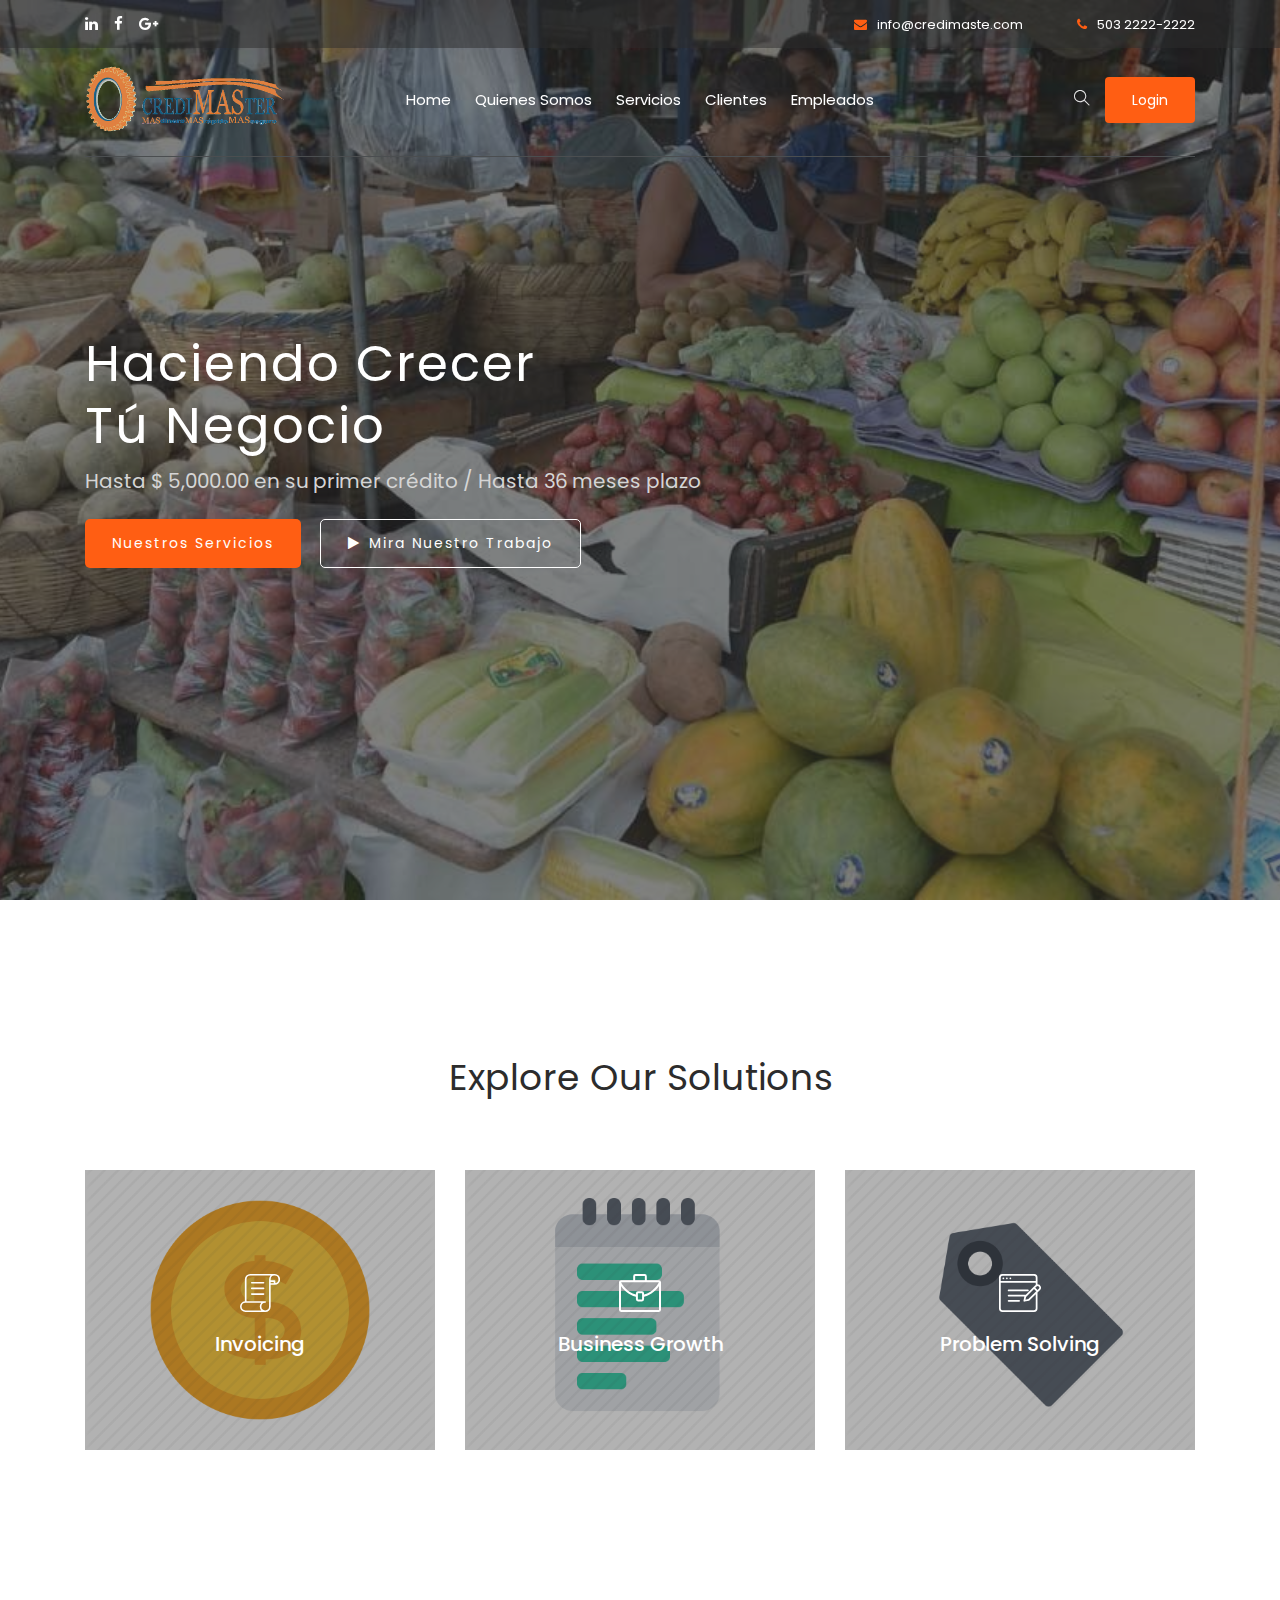
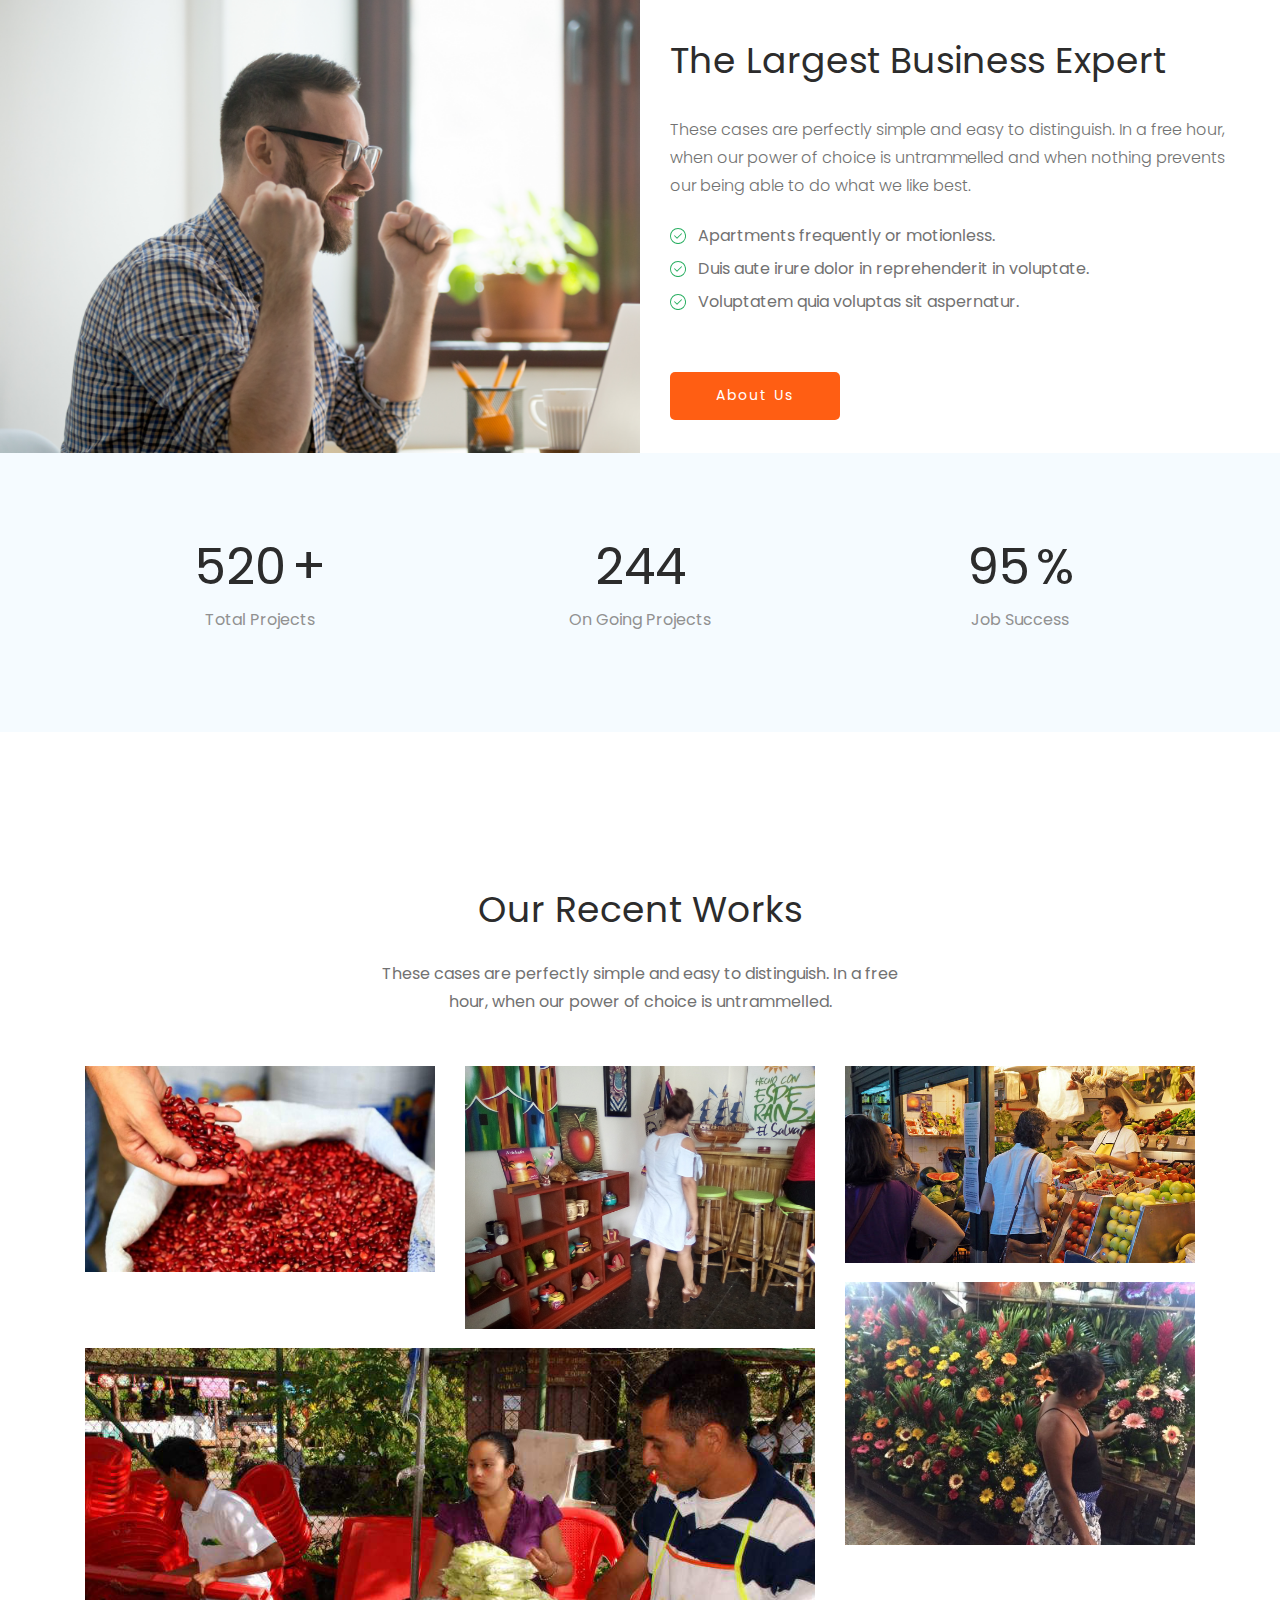
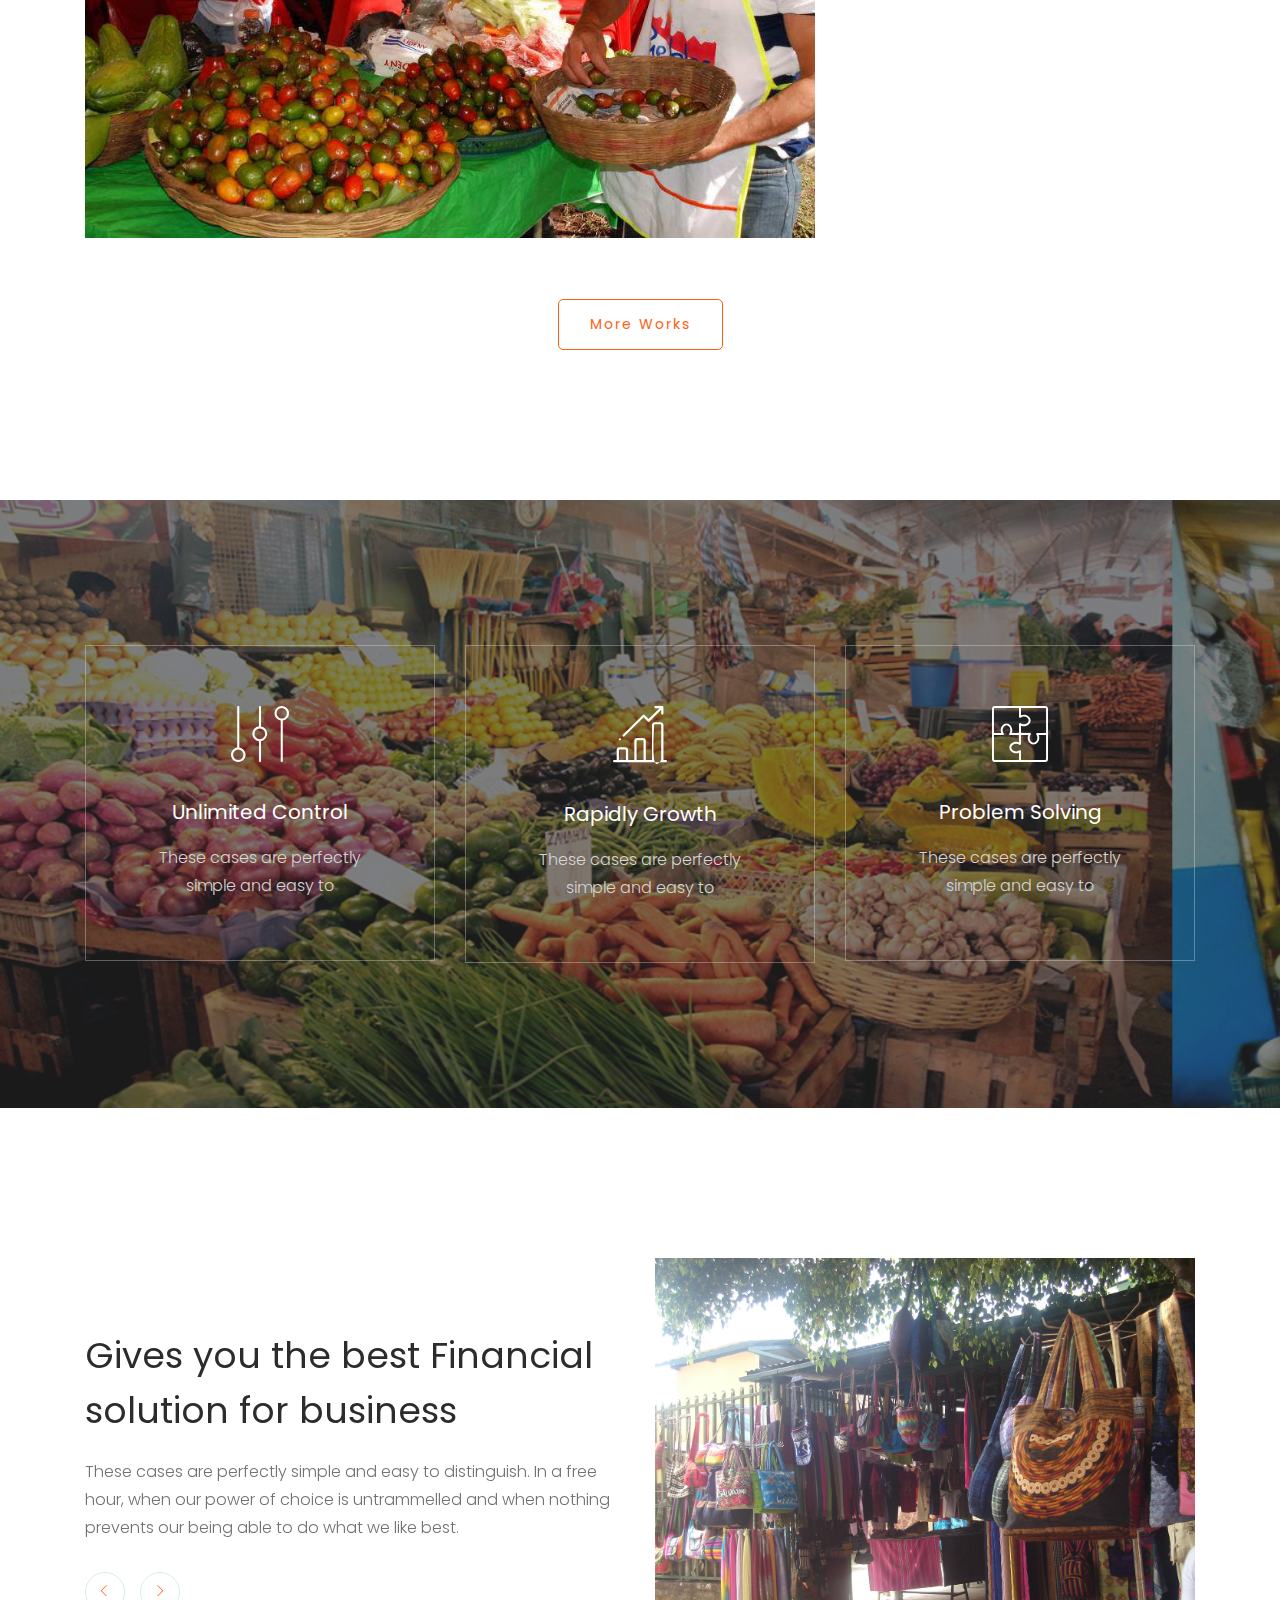
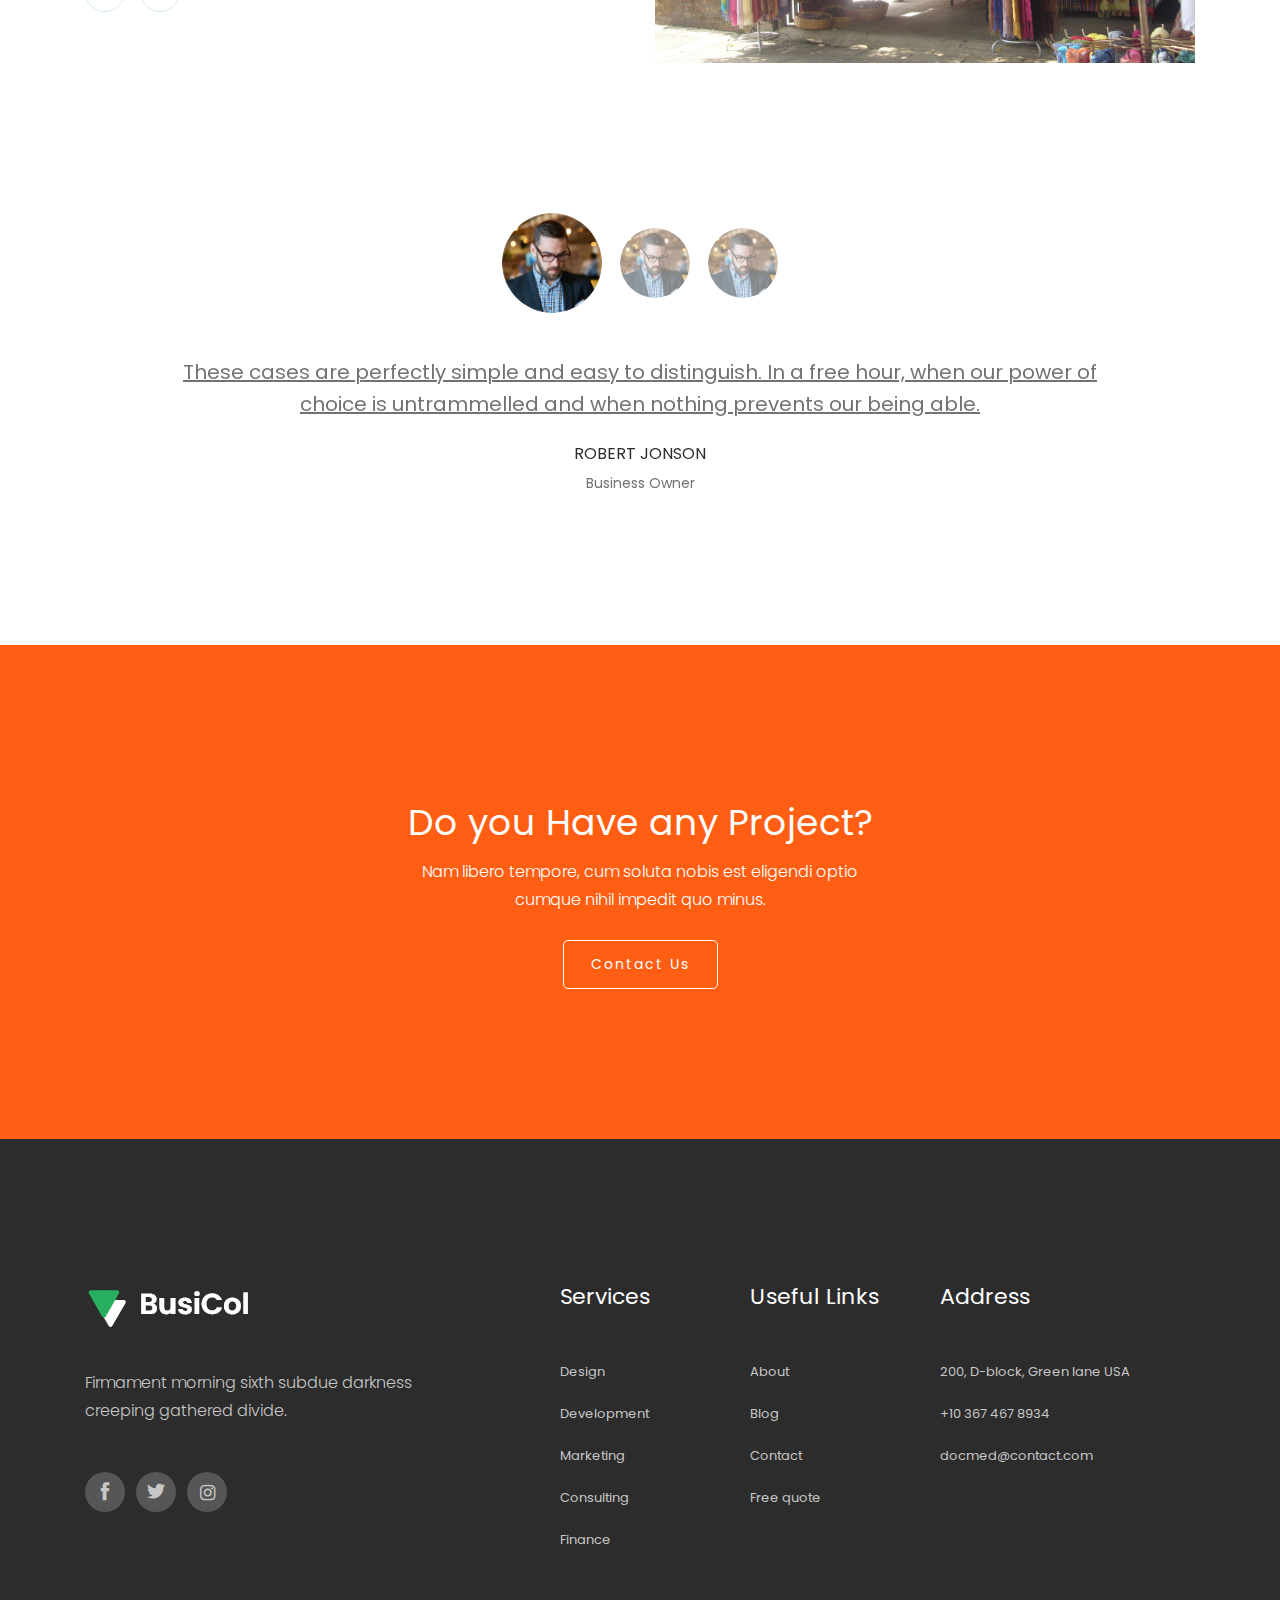
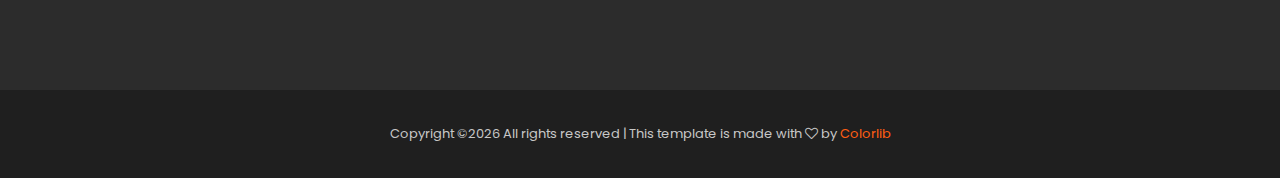
<file: index_copy.html>
<!doctype html>
<html class="no-js" lang="zxx">

<head>
    <meta charset="utf-8">
    <meta http-equiv="x-ua-compatible" content="ie=edge">
    <title>busicol</title>
    <meta name="description" content="">
    <meta name="viewport" content="width=device-width, initial-scale=1">

    <!-- <link rel="manifest" href="site.webmanifest"> -->
    <link rel="shortcut icon" type="image/x-icon" href="img/favicon.png">
    <!-- Place favicon.ico in the root directory -->

    <!-- CSS here -->
    <link rel="stylesheet" href="css/bootstrap.min.css">
    <link rel="stylesheet" href="css/owl.carousel.min.css">
    <link rel="stylesheet" href="css/magnific-popup.css">
    <link rel="stylesheet" href="css/font-awesome.min.css">
    <link rel="stylesheet" href="css/themify-icons.css">
    <link rel="stylesheet" href="css/nice-select.css">
    <link rel="stylesheet" href="css/flaticon.css">
    <link rel="stylesheet" href="css/gijgo.css">
    <link rel="stylesheet" href="css/animate.css">
    <link rel="stylesheet" href="css/slick.css">
    <link rel="stylesheet" href="css/slicknav.css">
    <link rel="stylesheet" href="css/style.css">
    <!-- <link rel="stylesheet" href="css/responsive.css"> -->
</head>

<body>
    <!--[if lte IE 9]>
            <p class="browserupgrade">You are using an <strong>outdated</strong> browser. Please <a href="https://browsehappy.com/">upgrade your browser</a> to improve your experience and security.</p>
        <![endif]-->

    <!-- header-start -->
    <header>
        <div class="header-area ">
            <div class="header-top_area d-none d-lg-block">
                <div class="container">
                    <div class="row">
                        <div class="col-xl-6 col-md-6 ">
                            <div class="social_media_links">
                                <a href="#">
                                    <i class="fa fa-linkedin"></i>
                                </a>
                                <a href="#">
                                    <i class="fa fa-facebook"></i>
                                </a>
                                <a href="#">
                                    <i class="fa fa-google-plus"></i>
                                </a>
                            </div>
                        </div>
                        <div class="col-xl-6 col-md-6">
                            <div class="short_contact_list">
                                <ul>
                                    <li><a href="#"> <i class="fa fa-envelope"></i> info@credimaste.com</a></li>
                                    <li><a href="#"> <i class="fa fa-phone"></i> 503 2222-2222</a></li>
                                </ul>
                            </div>
                        </div>
                    </div>
                </div>
            </div>
            <div id="sticky-header" class="main-header-area">
                <div class="container">
                    <div class="header_bottom_border">
                        <div class="row align-items-center">
                            <div class="col-xl-3 col-lg-2">
                                <div class="logo">
                                    <a href="index.html">
                                        <img src="img/logo.png" alt="" style="width: 200px;">
                                    </a>
                                </div>
                            </div>
                            <div class="col-xl-6 col-lg-7">
                                <div class="main-menu  d-none d-lg-block">
                                    <nav>
                                        <ul id="navigation">
                                            <li><a class="active" href="index.html">home</a></li>
                                            <li><a href="about.html">Quienes somos</a></li>
                                            <li><a href="service.html">Servicios</a></li>
                                            <li><a href="service.html">Clientes</a></li>
                                            <li><a href="service.html">Empleados</a></li>
                                            <!-- <li><a href="#">blog <i class="ti-angle-down"></i></a>
                                                <ul class="submenu">
                                                    <li><a href="blog.html">blog</a></li>
                                                    <li><a href="single-blog.html">single-blog</a></li>
                                                </ul>
                                            </li> -->
                                            <!-- <li><a href="#">pages <i class="ti-angle-down"></i></a>
                                                <ul class="submenu">
                                                     <li><a href="elements.html">elements</a></li>
                                                    <li><a href="Portfolio.html">Portfolio</a></li>
                                                    <li><a href="portfolio_details.html">Portfolio details</a></li>
                                                </ul>
                                            </li> -->
                                            <!-- <li><a href="contact.html">Contact</a></li> -->
                                        </ul>
                                    </nav>
                                </div>
                            </div>
                            <div class="col-xl-3 col-lg-3 d-none d-lg-block">
                                <div class="Appointment">
                                    <div class="search_button">
                                        <a href="#">
                                            <i class="ti-search"></i>
                                        </a>
                                    </div>
                                    <div class="book_btn d-none d-lg-block">
                                        <a class="popup-with-form" href="#test-form"> Login</a>
                                    </div>
                                </div>
                            </div>
                            <div class="col-12">
                                <div class="mobile_menu d-block d-lg-none"></div>
                            </div>
                        </div>
                    </div>

                </div>
            </div>
        </div>
    </header>
    <!-- header-end -->

    <!-- slider_area_start -->
    <div class="slider_area">
        <div class="slider_active owl-carousel">
            <!-- <div class="single_slider  d-flex align-items-center slider_bg_2 overlay2">
                <div class="container">
                    <div class="row">
                        <div class="col-xl-12">
                            <div class="slider_text ">
                                <h3> Grow Big with <br>
                                    Musicol Business </h3>
                                <p>Nam libero tempore, cum soluta nobis est eligendi optio <br>
                                    cumque nihil impedit quo minus.</p>
                                <div class="video_service_btn">
                                    <a href="#" class="boxed-btn3">Our Services</a>
                                    <a href="#" class="boxed-btn3-white"> <i class="fa fa-play"></i>
                                        Mira nuestro trabajo</a>
                                </div>
                            </div>
                        </div>
                    </div>
                </div>
            </div> -->
            <div class="single_slider  d-flex align-items-center slider_bg_1 overlay2">
                <div class="container">
                    <div class="row">
                        <div class="col-xl-12">
                            <div class="slider_text ">
                                <h3> Haciendo crecer<br>
                                     tú negocio </h3>
                                <p>Hasta $ 5,000.00 en su primer crédito / Hasta 36 meses plazo</p>
                                <div class="video_service_btn">
                                    <a href="#" class="boxed-btn3">Nuestros servicios</a>
                                    <a href="#" class="boxed-btn3-white"> <i class="fa fa-play"></i>
                                        Mira nuestro trabajo</a>
                                </div>

                            </div>
                        </div>
                    </div>
                </div>
            </div>
            <div class="single_slider  d-flex align-items-center slider_bg_2 overlay2">
                <div class="container">
                    <div class="row">
                        <div class="col-xl-12">
                            <div class="slider_text ">
                                <h3> Grow Big with <br>
                                    Musicol Business </h3>
                                <p>Nam libero tempore, cum soluta nobis est eligendi optio <br>
                                    cumque nihil impedit quo minus.</p>
                                <div class="video_service_btn">
                                    <a href="#" class="boxed-btn3">Our Services</a>
                                    <a href="#" class="boxed-btn3-white"> <i class="fa fa-play"></i>
                                        Mira nuestro trabajo</a>
                                </div>
                            </div>
                        </div>
                    </div>
                </div>
            </div>
        </div>
    </div>
    <!-- slider_area_end -->

    <!-- service_area_start -->
    <div class="service_area">
        <div class="container">
            <div class="row">
                <div class="col-xl-12">
                    <div class="section_title text-center mb-50">
                        <h3>Explore Our Solutions</h3>
                    </div>
                </div>
            </div>
            <div class="row">
                <div class="col-xl-4 col-md-4">
                    <div class="single_service service_bg_1">
                        <div class="service_hover">
                            <img src="img/svg_icon/legal-paper.svg" alt="">
                            <h3>Invoicing</h3>
                            <div class="hover_content">
                                <div class="hover_content_inner">
                                    <h4>Invoicing</h4>
                                    <p>These cases are perfectly simple and easy to distinguish. In a free hour power.</p>
                                </div>
                            </div>
                        </div>
                    </div>
                </div>
                <div class="col-xl-4 col-md-4">
                    <div class="single_service service_bg_2">
                        <div class="service_hover">
                            <img src="img/svg_icon/case.svg" alt="">
                            <h3>Business Growth</h3>
                            <div class="hover_content">
                                    <div class="hover_content_inner">
                                        <h4>Business Growth</h4>
                                        <p>These cases are perfectly simple and easy to distinguish. In a free hour power.</p>
                                    </div>
                                </div>
                        </div>
                    </div>
                </div>
                <div class="col-xl-4 col-md-4">
                    <div class="single_service service_bg_3">
                        <div class="service_hover">
                            <img src="img/svg_icon/survey.svg" alt="">
                            <h3>Problem Solving</h3>
                            <div class="hover_content">
                                    <div class="hover_content_inner">
                                        <h4>Problem Solving</h4>
                                        <p>These cases are perfectly simple and easy to distinguish. In a free hour power.</p>
                                    </div>
                                </div>
                        </div>
                    </div>
                </div>
            </div>
        </div>
    </div>
    <!-- service_area_end -->

    <!-- about  -->
    <div class="about_area ">
        <div class="container-fluid p-0">
            <div class="row no-gutters align-items-center">
                <div class="col-xl-6 col-lg-6">
                    <div class="about_image">
                        <img src="img/about/about.png" alt="">
                    </div>
                </div>
                <div class="col-xl-6 col-lg-6">
                    <div class="about_info">
                        <h3>The Largest Business Expert</h3>
                        <p>These cases are perfectly simple and easy to distinguish. In a free hour, <br> when our power of choice is untrammelled and when nothing prevents <br> our being able to do what we like best.</p>
                        <ul>
                            <li> Apartments frequently or motionless. </li>
                            <li> Duis aute irure dolor in reprehenderit in voluptate. </li>
                            <li> Voluptatem quia voluptas sit aspernatur.</li>
                        </ul>

                        <div class="about_btn">
                            <a class="boxed-btn3" href="#">About Us</a>
                        </div>
                    </div>
                </div>
            </div>
        </div>
    </div>
    <!--/ about  -->

    <!-- counter  -->
    <div class="counter_area">
        <div class="container">
            <div class="row">
                <div class="col-xl-4 col-md-4">
                    <div class="single_counter text-center">
                        <h3> <span class="counter" >520</span> <span>+</span> </h3>
                        <span>Total Projects</span>
                    </div>
                </div>
                <div class="col-xl-4 col-md-4">
                    <div class="single_counter text-center">
                        <h3> <span class="counter" >244</span>  </h3>
                        <span>On Going Projects</span>
                    </div>
                </div>
                <div class="col-xl-4 col-md-4">
                    <div class="single_counter text-center">
                        <h3> <span class="counter" >95</span> <span>%</span> </h3>
                        <span>Job Success</span>
                    </div>
                </div>
            </div>
        </div>
    </div>
    <!--/ counter  -->


    <!-- gallery -->
    <div class="gallery_area">
        <div class="container">
            <div class="row">
                <div class="col-xl-12">
                        <div class="section_title text-center mb-50">
                                <h3>Our Recent Works</h3>
                                <p>These cases are perfectly simple and easy to distinguish. In a free <br> hour, when our power of choice is untrammelled.</p>
                            </div>
                </div>
            </div>
            
            <div class="row grid">
                    <div class="col-xl-4 col-lg-6 grid-item cat1 col-md-6">
                        <div class="single-gallery mb-20">
                                <div class="portfolio-img">
                                        <img src="img/gallery/1.png" alt="">
                                </div>
                                <div class="gallery_hover">
                                    <a  href="portfolio_details.html" class="hover_inner">
                                            <h3>Product Branding</h3>
                                            <span>Branding</span>
                                    </a>
                                </div>
                        </div>
                    </div>
                    <div class="col-xl-4 col-lg-6 grid-item cat3 cat4 col-md-6">
                        <div class="single-gallery mb-20">
                                <div class="portfolio-img">
                                        <img src="img/gallery/2.png" alt="">
                                </div>
                                <div class="gallery_hover">
                                    <a  href="portfolio_details.html" class="hover_inner">
                                            <h3>Product Branding</h3>
                                            <span>Branding</span>
                                    </a>
                                </div>
                        </div>
                    </div>
                    <div class="col-xl-4 col-lg-6 grid-item cat4 col-md-6">
                        <div class="single-gallery mb-20">
                                <div class="portfolio-img">
                                        <img src="img/gallery/3.png" alt="">
                                </div>
                                <div class="gallery_hover">
                                    <a  href="portfolio_details.html" class="hover_inner">
                                            <h3>Product Branding</h3>
                                            <span>Branding</span>
                                    </a>
                                </div>
                        </div>
                    </div>
                    <div class="col-xl-8 col-lg-6 grid-item cat2 col-md-6">
                        <div class="single-gallery mb-20">
                            <div class="portfolio-img">
                                    <img src="img/gallery/4.png" alt="">
                            </div>
                            <div class="gallery_hover">
                                <a  href="portfolio_details.html" class="hover_inner">
                                            <h3>Product Branding</h3>
                                            <span>Branding</span>
                                    </a>
                                </div>
                        </div>
                    </div>
                    <div class="col-xl-4 col-lg-6 grid-item cat2 col-md-6">
                        <div class="single-gallery mb-20">
                            <div class="portfolio-img">
                                    <img src="img/gallery/5.png" alt="">
                            </div>
                            <div class="gallery_hover">
                                <a  href="portfolio_details.html" class="hover_inner">
                                        <h3>Product Branding</h3>
                                        <span>Branding</span>
                                </a>
                            </div>
                        </div>
                    </div>
                </div>
                <div class="row">
                    <div class="col-xl-12">
                        <div class="More_Works_btn text-center">
                            <a class="boxed-btn3-green-2" href="#">More Works</a>
                        </div>
                    </div>
                </div>
        </div>
    </div>
    <!--/ gallery -->

    <!-- about wrap  -->
    <div class="about_wrap_area about_bg_1">
        <div class="container">
            <div class="row">
                <div class="col-xl-4 col-md-6 col-lg-4">
                    <div class="single_service_wrap text-center">
                        <img src="img/svg_icon/controls.svg" alt="">
                        <h3>Unlimited Control</h3>
                        <p>These cases are perfectly simple and easy to </p>
                    </div>
                </div>
                <div class="col-xl-4 col-md-6 col-lg-4">
                    <div class="single_service_wrap text-center">
                        <img src="img/svg_icon/bar-chart.svg" alt="">
                        <h3>Rapidly Growth</h3>
                        <p>These cases are perfectly simple and easy to </p>
                    </div>
                </div>
                <div class="col-xl-4 col-md-6 col-lg-4">
                    <div class="single_service_wrap text-center">
                        <img src="img/svg_icon/puzzle.svg" alt="">
                        <h3>Problem Solving</h3>
                        <p>These cases are perfectly simple and easy to </p>
                    </div>
                </div>
            </div>
        </div>
    </div>
    <!--/ about wrap  -->


    <!-- financial_solution -->
    <div class="financial_solution_area">
        <div class="container">
            <div class="row">
                <div class="col-xl-6 col-lg-6">
                    <div class="financial_active owl-carousel">
                        <div class="single_finalcial_wrap">
                            <h3>Gives you the best Financial <br>
                                    solution for business</h3>
                                    <p>These cases are perfectly simple and easy to distinguish. In a free hour, when our power of choice is untrammelled and when nothing prevents our being able to do what we like best.</p>
                        </div>
                        <div class="single_finalcial_wrap">
                            <h3>Gives you the best Financial <br>
                                    solution for business</h3>
                                    <p>These cases are perfectly simple and easy to distinguish. In a free hour, when our power of choice is untrammelled and when nothing prevents our being able to do what we like best.</p>
                        </div>
                        <div class="single_finalcial_wrap">
                            <h3>Gives you the best Financial <br>
                                    solution for business</h3>
                                    <p>These cases are perfectly simple and easy to distinguish. In a free hour, when our power of choice is untrammelled and when nothing prevents our being able to do what we like best.</p>
                        </div>
                    </div>
                </div>
                <div class="col-xl-6 col-lg-6">
                    <div class="finance_thumb">
                        <img src="img/about/finance.png" alt="">
                    </div>
                </div>
            </div>
        </div>
    </div>
    <!--/ financial_solution -->

    <div class="testmonial_area">
        <div class="container">
            <div class="row">
                <div class="col-xl-10 offset-xl-1">
                        <div class="testmonial_active2 owl-carousel">
                            <div  class="single_slider text-center" data-dot='<img src="img/testmonial/1.png" alt="#" ' >
                                    <p>These cases are perfectly simple and easy to distinguish. In a free hour, when our power of choice is untrammelled and when nothing prevents our being able.</p>
                                    <div class="author_name text-center">
                                        <h4>Robert Jonson</h4>
                                        <span> Business Owner</span>
                                    </div>
                                </div>
                            <div  class="single_slider text-center" data-dot='<img src="img/testmonial/1.png" alt="#" ' >
                                    <p>These cases are perfectly simple and easy to distinguish. In a free hour, when our power of choice is untrammelled and when nothing prevents our being able.</p>
                                    <div class="author_name text-center">
                                        <h4>Robert Jonson</h4>
                                        <span> Business Owner</span>
                                    </div>
                                </div>
                            <div  class="single_slider text-center" data-dot='<img src="img/testmonial/1.png" alt="#" ' >
                                    <p>These cases are perfectly simple and easy to distinguish. In a free hour, when our power of choice is untrammelled and when nothing prevents our being able.</p>
                                    <div class="author_name text-center">
                                        <h4>Robert Jonson</h4>
                                        <span> Business Owner</span>
                                    </div>
                                </div>
                        </div>
                        
                </div>
            </div>
        </div>
    </div>

    <!-- project  -->
    <div class="project_area">
        <div class="container">
            <div class="row">
                <div class="col-xl-12">
                    <div class="project_info text-center">
                        <h3>Do you Have any Project?</h3>
                        <p>Nam libero tempore, cum soluta nobis est eligendi optio <br>
                                cumque nihil impedit quo minus.</p>
                        <a href="#" class="boxed-btn3-white">Contact Us</a>
                    </div>
                </div>
            </div>
        </div>
    </div>
    <!--/ project  -->

    <!-- footer start -->
    <footer class="footer">
        <div class="footer_top">
            <div class="container">
                <div class="row">
                    <div class="col-xl-4 col-md-6 col-lg-4">
                        <div class="footer_widget">
                            <div class="footer_logo">
                                <a href="#">
                                    <img src="img/footer_logo.png" alt="">
                                </a>
                            </div>
                            <p>
                                Firmament morning sixth subdue darkness
                                creeping gathered divide.
                            </p>
                            <div class="socail_links">
                                <ul>
                                    <li>
                                        <a href="#">
                                            <i class="ti-facebook"></i>
                                        </a>
                                    </li>
                                    <li>
                                        <a href="#">
                                            <i class="ti-twitter-alt"></i>
                                        </a>
                                    </li>
                                    <li>
                                        <a href="#">
                                            <i class="fa fa-instagram"></i>
                                        </a>
                                    </li>
                                </ul>
                            </div>

                        </div>
                    </div>
                    <div class="col-xl-2 offset-xl-1 col-md-6 col-lg-3">
                        <div class="footer_widget">
                            <h3 class="footer_title">
                                    Services
                            </h3>
                            <ul>
                                <li><a href="#">Design</a></li>
                                <li><a href="#">Development</a></li>
                                <li><a href="#">Marketing</a></li>
                                <li><a href="#">Consulting</a></li>
                                <li><a href="#">Finance</a></li>
                            </ul>

                        </div>
                    </div>
                    <div class="col-xl-2 col-md-6 col-lg-2">
                        <div class="footer_widget">
                            <h3 class="footer_title">
                                    Useful Links
                            </h3>
                            <ul>
                                <li><a href="#">About</a></li>
                                <li><a href="#">Blog</a></li>
                                <li><a href="#"> Contact</a></li>
                                <li><a href="#"> Free quote</a></li>
                            </ul>
                        </div>
                    </div>
                    <div class="col-xl-3 col-md-6 col-lg-3">
                        <div class="footer_widget">
                            <h3 class="footer_title">
                                Address
                            </h3>
                            <ul>
                                    <li>200, D-block, Green lane USA</li>
                                    <li>+10 367 467 8934</li>
                                    <li><a href="#"> docmed@contact.com</a></li>
                                </ul>
                        </div>
                    </div>
                </div>
            </div>
        </div>
        <div class="copy-right_text">
            <div class="container">
                <div class="footer_border"></div>
                <div class="row">
                    <div class="col-xl-12">
                        <p class="copy_right text-center">
                            <!-- Link back to Colorlib can't be removed. Template is licensed under CC BY 3.0. -->
Copyright &copy;<script>document.write(new Date().getFullYear());</script> All rights reserved | This template is made with <i class="fa fa-heart-o" aria-hidden="true"></i> by <a href="https://colorlib.com" target="_blank">Colorlib</a>
<!-- Link back to Colorlib can't be removed. Template is licensed under CC BY 3.0. -->
                        </p>
                    </div>
                </div>
            </div>
        </div>
    </footer>
    <!--/ footer end  -->

    <!-- link that opens popup -->

    <!-- form itself end-->
    <form id="test-form" class="white-popup-block mfp-hide">
        <div class="popup_box ">
            <div class="popup_inner">
                <div class="popup_header">
                    <h3>Get Free Quote</h3>
                </div>
                <div class="custom_form">
                        <div class="row">
                                <div class="col-xl-12">
                                    <input type="text" placeholder="Your Name">
                                </div>
                                <div class="col-xl-12">
                                    <input type="email" placeholder="Email">
                                </div>
                                <div class="col-xl-12">
                                    <textarea name="" id="" cols="30" rows="10" placeholder="Message"></textarea>
                                </div>
                                <div class="col-xl-12">
                                    <button type="submit" class="boxed-btn3">Send</button>
                                </div>
                            </div>
                </div>
            </div>
        </div>
    </form>
    <!-- form itself end -->

    <!-- JS here -->
    <script src="js/vendor/modernizr-3.5.0.min.js"></script>
    <script src="js/vendor/jquery-1.12.4.min.js"></script>
    <script src="js/popper.min.js"></script>
    <script src="js/bootstrap.min.js"></script>
    <script src="js/owl.carousel.min.js"></script>
    <script src="js/isotope.pkgd.min.js"></script>
    <script src="js/ajax-form.js"></script>
    <script src="js/waypoints.min.js"></script>
    <script src="js/jquery.counterup.min.js"></script>
    <script src="js/imagesloaded.pkgd.min.js"></script>
    <script src="js/scrollIt.js"></script>
    <script src="js/jquery.scrollUp.min.js"></script>
    <script src="js/wow.min.js"></script>
    <script src="js/nice-select.min.js"></script>
    <script src="js/jquery.slicknav.min.js"></script>
    <script src="js/jquery.magnific-popup.min.js"></script>
    <script src="js/plugins.js"></script>
    <script src="js/gijgo.min.js"></script>
    <script src="js/slick.min.js"></script>
    <!--contact js-->
    <script src="js/contact.js"></script>
    <script src="js/jquery.ajaxchimp.min.js"></script>
    <script src="js/jquery.form.js"></script>
    <script src="js/jquery.validate.min.js"></script>
    <script src="js/mail-script.js"></script>

    <script src="js/main.js"></script>
</body>

</html>
</file>
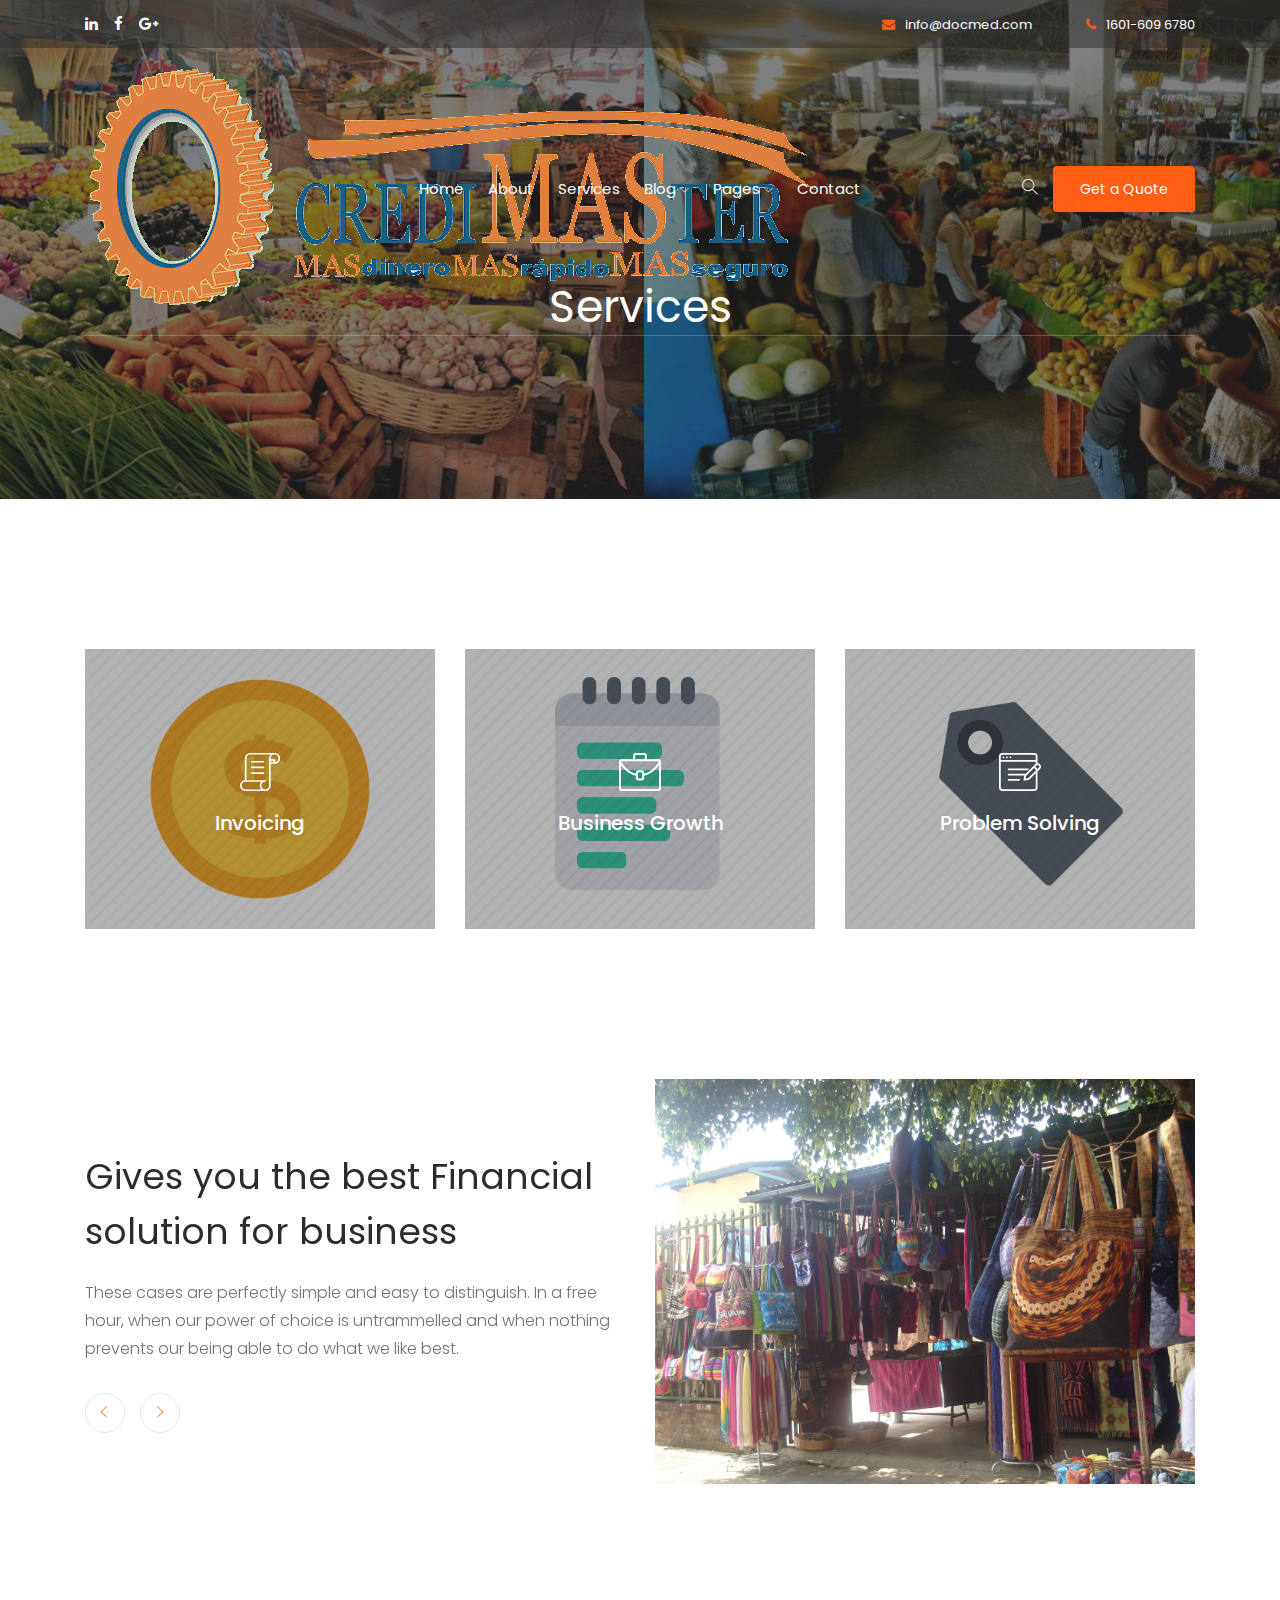
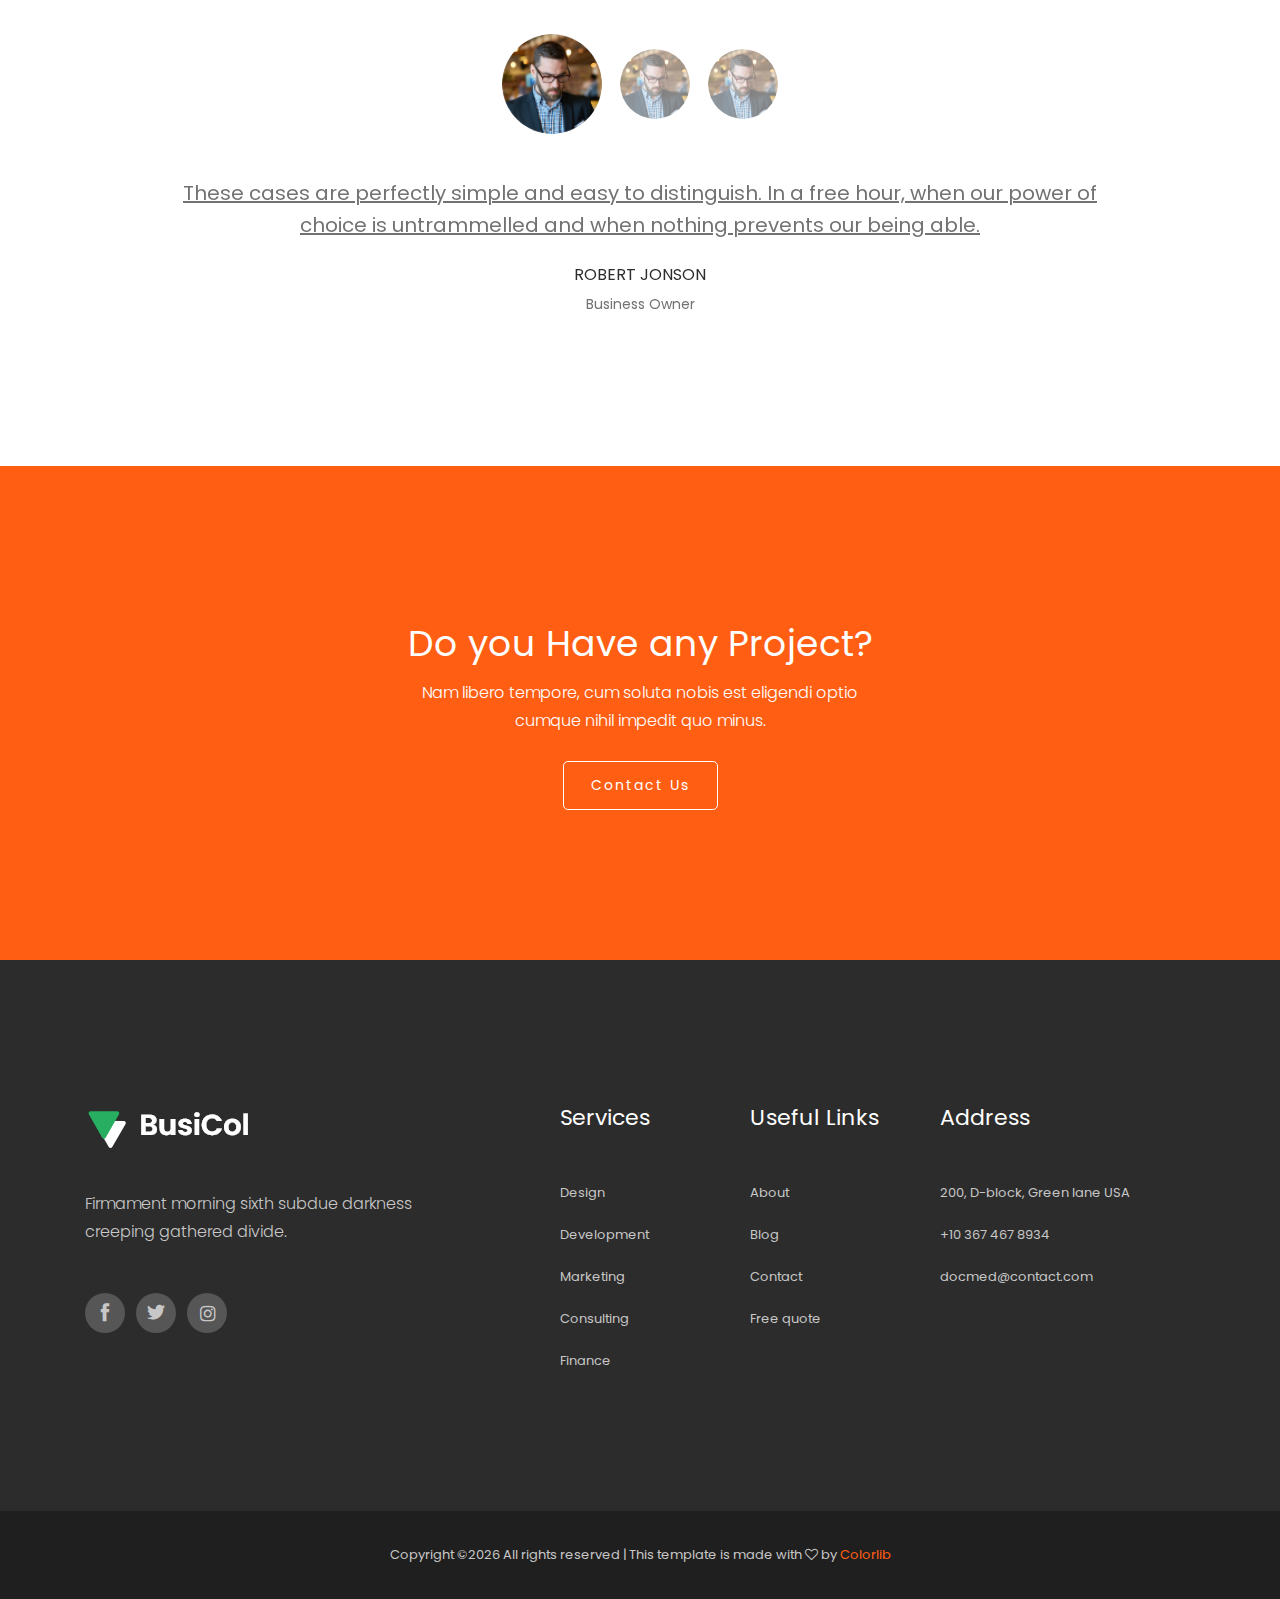
<file: service.html>
<!doctype html>
<html class="no-js" lang="zxx">

<head>
    <meta charset="utf-8">
    <meta http-equiv="x-ua-compatible" content="ie=edge">
    <title>Busicol</title>
    <meta name="description" content="">
    <meta name="viewport" content="width=device-width, initial-scale=1">

    <!-- <link rel="manifest" href="site.webmanifest"> -->
    <link rel="shortcut icon" type="image/x-icon" href="img/favicon.png">
    <!-- Place favicon.ico in the root directory -->

    <!-- CSS here -->
    <link rel="stylesheet" href="css/bootstrap.min.css">
    <link rel="stylesheet" href="css/owl.carousel.min.css">
    <link rel="stylesheet" href="css/magnific-popup.css">
    <link rel="stylesheet" href="css/font-awesome.min.css">
    <link rel="stylesheet" href="css/themify-icons.css">
    <link rel="stylesheet" href="css/nice-select.css">
    <link rel="stylesheet" href="css/flaticon.css">
    <link rel="stylesheet" href="css/gijgo.css">
    <link rel="stylesheet" href="css/animate.css">
    <link rel="stylesheet" href="css/slick.css">
    <link rel="stylesheet" href="css/slicknav.css">
    <link rel="stylesheet" href="css/style.css">
    <!-- <link rel="stylesheet" href="css/responsive.css"> -->
</head>

<body>
    <!--[if lte IE 9]>
            <p class="browserupgrade">You are using an <strong>outdated</strong> browser. Please <a href="https://browsehappy.com/">upgrade your browser</a> to improve your experience and security.</p>
        <![endif]-->

    <!-- header-start -->
    <header>
        <div class="header-area ">
            <div class="header-top_area d-none d-lg-block">
                <div class="container">
                    <div class="row">
                        <div class="col-xl-6 col-md-6 ">
                            <div class="social_media_links">
                                <a href="#">
                                    <i class="fa fa-linkedin"></i>
                                </a>
                                <a href="#">
                                    <i class="fa fa-facebook"></i>
                                </a>
                                <a href="#">
                                    <i class="fa fa-google-plus"></i>
                                </a>
                            </div>
                        </div>
                        <div class="col-xl-6 col-md-6">
                            <div class="short_contact_list">
                                <ul>
                                    <li><a href="#"> <i class="fa fa-envelope"></i> info@docmed.com</a></li>
                                    <li><a href="#"> <i class="fa fa-phone"></i> 1601-609 6780</a></li>
                                </ul>
                            </div>
                        </div>
                    </div>
                </div>
            </div>
            <div id="sticky-header" class="main-header-area">
                <div class="container">
                    <div class="header_bottom_border white_border">
                        <div class="row align-items-center">
                            <div class="col-xl-3 col-lg-2">
                                <div class="logo">
                                    <a href="index.html">
                                        <img src="img/logo.png" alt="">
                                    </a>
                                </div>
                            </div>
                            <div class="col-xl-6 col-lg-7">
                                <div class="main-menu  d-none d-lg-block">
                                    <nav>
                                        <ul id="navigation">
                                            <li><a class="active" href="index.html">home</a></li>
                                            <li><a href="about.html">About</a></li>
                                            <li><a href="service.html">Services</a></li>
                                            <li><a href="#">blog <i class="ti-angle-down"></i></a>
                                                <ul class="submenu">
                                                    <li><a href="blog.html">blog</a></li>
                                                    <li><a href="single-blog.html">single-blog</a></li>
                                                </ul>
                                            </li>
                                            <li><a href="#">pages <i class="ti-angle-down"></i></a>
                                                <ul class="submenu">
                                                     <li><a href="elements.html">elements</a></li>
                                                    <li><a href="Portfolio.html">Portfolio</a></li>
                                                    <li><a href="portfolio_details.html">Portfolio details</a></li>
                                                </ul>
                                            </li>
                                            <li><a href="contact.html">Contact</a></li>
                                        </ul>
                                    </nav>
                                </div>
                            </div>
                            <div class="col-xl-3 col-lg-3 d-none d-lg-block">
                                <div class="Appointment">
                                    <div class="search_button">
                                        <a href="#">
                                            <i class="ti-search"></i>
                                        </a>
                                    </div>
                                    <div class="book_btn d-none d-lg-block">
                                        <a class="popup-with-form" href="#test-form">Get a Quote</a>
                                    </div>
                                </div>
                            </div>
                            <div class="col-12">
                                <div class="mobile_menu d-block d-lg-none"></div>
                            </div>
                        </div>
                    </div>

                </div>
            </div>
        </div>
    </header>
    <!-- header-end -->

    <!-- bradcam_area  -->
    <div class="bradcam_area breadcam_bg_2">
        <div class="container">
            <div class="row">
                <div class="col-xl-12">
                    <div class="bradcam_text text-center">
                        <h3>Services</h3>
                    </div>
                </div>
            </div>
        </div>
    </div>
    <!--/ bradcam_area  -->


    <!-- service_area_start -->
    <div class="service_area">
        <div class="container">
            <div class="row">
                <div class="col-xl-4 col-md-4">
                    <div class="single_service service_bg_1">
                        <div class="service_hover">
                            <img src="img/svg_icon/legal-paper.svg" alt="">
                            <h3>Invoicing</h3>
                            <div class="hover_content">
                                <div class="hover_content_inner">
                                    <h4>Invoicing</h4>
                                    <p>These cases are perfectly simple and easy to distinguish. In a free hour power.</p>
                                </div>
                            </div>
                        </div>
                    </div>
                </div>
                <div class="col-xl-4 col-md-4">
                    <div class="single_service service_bg_2">
                        <div class="service_hover">
                            <img src="img/svg_icon/case.svg" alt="">
                            <h3>Business Growth</h3>
                            <div class="hover_content">
                                    <div class="hover_content_inner">
                                        <h4>Business Growth</h4>
                                        <p>These cases are perfectly simple and easy to distinguish. In a free hour power.</p>
                                    </div>
                                </div>
                        </div>
                    </div>
                </div>
                <div class="col-xl-4 col-md-4">
                    <div class="single_service service_bg_3">
                        <div class="service_hover">
                            <img src="img/svg_icon/survey.svg" alt="">
                            <h3>Problem Solving</h3>
                            <div class="hover_content">
                                    <div class="hover_content_inner">
                                        <h4>Problem Solving</h4>
                                        <p>These cases are perfectly simple and easy to distinguish. In a free hour power.</p>
                                    </div>
                                </div>
                        </div>
                    </div>
                </div>
            </div>
        </div>
    </div>
    <!-- service_area_end -->

    <!-- financial_solution -->
    <div class="financial_solution_area minus_top_padding">
        <div class="container">
            <div class="row">
                <div class="col-xl-6 col-lg-6">
                    <div class="financial_active owl-carousel">
                        <div class="single_finalcial_wrap">
                            <h3>Gives you the best Financial <br>
                                    solution for business</h3>
                                    <p>These cases are perfectly simple and easy to distinguish. In a free hour, when our power of choice is untrammelled and when nothing prevents our being able to do what we like best.</p>
                        </div>
                        <div class="single_finalcial_wrap">
                            <h3>Gives you the best Financial <br>
                                    solution for business</h3>
                                    <p>These cases are perfectly simple and easy to distinguish. In a free hour, when our power of choice is untrammelled and when nothing prevents our being able to do what we like best.</p>
                        </div>
                        <div class="single_finalcial_wrap">
                            <h3>Gives you the best Financial <br>
                                    solution for business</h3>
                                    <p>These cases are perfectly simple and easy to distinguish. In a free hour, when our power of choice is untrammelled and when nothing prevents our being able to do what we like best.</p>
                        </div>
                    </div>
                </div>
                <div class="col-xl-6 col-lg-6">
                    <div class="finance_thumb">
                        <img src="img/about/finance.png" alt="">
                    </div>
                </div>
            </div>
        </div>
    </div>
    <!--/ financial_solution -->

    <div class="testmonial_area">
        <div class="container">
            <div class="row">
                <div class="col-xl-10 offset-xl-1">
                        <div class="testmonial_active2 owl-carousel">
                            <div  class="single_slider text-center" data-dot='<img src="img/testmonial/1.png" alt="#" ' >
                                    <p>These cases are perfectly simple and easy to distinguish. In a free hour, when our power of choice is untrammelled and when nothing prevents our being able.</p>
                                    <div class="author_name text-center">
                                        <h4>Robert Jonson</h4>
                                        <span> Business Owner</span>
                                    </div>
                                </div>
                            <div  class="single_slider text-center" data-dot='<img src="img/testmonial/1.png" alt="#" ' >
                                    <p>These cases are perfectly simple and easy to distinguish. In a free hour, when our power of choice is untrammelled and when nothing prevents our being able.</p>
                                    <div class="author_name text-center">
                                        <h4>Robert Jonson</h4>
                                        <span> Business Owner</span>
                                    </div>
                                </div>
                            <div  class="single_slider text-center" data-dot='<img src="img/testmonial/1.png" alt="#" ' >
                                    <p>These cases are perfectly simple and easy to distinguish. In a free hour, when our power of choice is untrammelled and when nothing prevents our being able.</p>
                                    <div class="author_name text-center">
                                        <h4>Robert Jonson</h4>
                                        <span> Business Owner</span>
                                    </div>
                                </div>
                        </div>
                        
                </div>
            </div>
        </div>
    </div>

    <!-- project  -->
    <div class="project_area">
        <div class="container">
            <div class="row">
                <div class="col-xl-12">
                    <div class="project_info text-center">
                        <h3>Do you Have any Project?</h3>
                        <p>Nam libero tempore, cum soluta nobis est eligendi optio <br>
                                cumque nihil impedit quo minus.</p>
                        <a href="#" class="boxed-btn3-white">Contact Us</a>
                    </div>
                </div>
            </div>
        </div>
    </div>
    <!--/ project  -->

    <!-- footer start -->
    <footer class="footer">
        <div class="footer_top">
            <div class="container">
                <div class="row">
                    <div class="col-xl-4 col-md-6 col-lg-4">
                        <div class="footer_widget">
                            <div class="footer_logo">
                                <a href="#">
                                    <img src="img/footer_logo.png" alt="">
                                </a>
                            </div>
                            <p>
                                Firmament morning sixth subdue darkness
                                creeping gathered divide.
                            </p>
                            <div class="socail_links">
                                <ul>
                                    <li>
                                        <a href="#">
                                            <i class="ti-facebook"></i>
                                        </a>
                                    </li>
                                    <li>
                                        <a href="#">
                                            <i class="ti-twitter-alt"></i>
                                        </a>
                                    </li>
                                    <li>
                                        <a href="#">
                                            <i class="fa fa-instagram"></i>
                                        </a>
                                    </li>
                                </ul>
                            </div>

                        </div>
                    </div>
                    <div class="col-xl-2 offset-xl-1 col-md-6 col-lg-3">
                        <div class="footer_widget">
                            <h3 class="footer_title">
                                    Services
                            </h3>
                            <ul>
                                <li><a href="#">Design</a></li>
                                <li><a href="#">Development</a></li>
                                <li><a href="#">Marketing</a></li>
                                <li><a href="#">Consulting</a></li>
                                <li><a href="#">Finance</a></li>
                            </ul>

                        </div>
                    </div>
                    <div class="col-xl-2 col-md-6 col-lg-2">
                        <div class="footer_widget">
                            <h3 class="footer_title">
                                    Useful Links
                            </h3>
                            <ul>
                                <li><a href="#">About</a></li>
                                <li><a href="#">Blog</a></li>
                                <li><a href="#"> Contact</a></li>
                                <li><a href="#"> Free quote</a></li>
                            </ul>
                        </div>
                    </div>
                    <div class="col-xl-3 col-md-6 col-lg-3">
                        <div class="footer_widget">
                            <h3 class="footer_title">
                                Address
                            </h3>
                            <ul>
                                    <li>200, D-block, Green lane USA</li>
                                    <li>+10 367 467 8934</li>
                                    <li><a href="#"> docmed@contact.com</a></li>
                                </ul>
                        </div>
                    </div>
                </div>
            </div>
        </div>
        <div class="copy-right_text">
            <div class="container">
                <div class="footer_border"></div>
                <div class="row">
                    <div class="col-xl-12">
                        <p class="copy_right text-center">
                            <!-- Link back to Colorlib can't be removed. Template is licensed under CC BY 3.0. -->
Copyright &copy;<script>document.write(new Date().getFullYear());</script> All rights reserved | This template is made with <i class="fa fa-heart-o" aria-hidden="true"></i> by <a href="https://colorlib.com" target="_blank">Colorlib</a>
<!-- Link back to Colorlib can't be removed. Template is licensed under CC BY 3.0. -->
                        </p>
                    </div>
                </div>
            </div>
        </div>
    </footer>
    <!--/ footer end  -->

    <!-- link that opens popup -->

    <!-- form itself end-->
    <form id="test-form" class="white-popup-block mfp-hide">
        <div class="popup_box ">
            <div class="popup_inner">
                <div class="popup_header">
                    <h3>Get Free Quote</h3>
                </div>
                <div class="custom_form">
                        <div class="row">
                                <div class="col-xl-12">
                                    <input type="text" placeholder="Your Name">
                                </div>
                                <div class="col-xl-12">
                                    <input type="email" placeholder="Email">
                                </div>
                                <div class="col-xl-12">
                                    <textarea name="" id="" cols="30" rows="10" placeholder="Message"></textarea>
                                </div>
                                <div class="col-xl-12">
                                    <button type="submit" class="boxed-btn3">Send</button>
                                </div>
                            </div>
                </div>
            </div>
        </div>
    </form>
    <!-- form itself end -->

    <!-- JS here -->
    <script src="js/vendor/modernizr-3.5.0.min.js"></script>
    <script src="js/vendor/jquery-1.12.4.min.js"></script>
    <script src="js/popper.min.js"></script>
    <script src="js/bootstrap.min.js"></script>
    <script src="js/owl.carousel.min.js"></script>
    <script src="js/isotope.pkgd.min.js"></script>
    <script src="js/ajax-form.js"></script>
    <script src="js/waypoints.min.js"></script>
    <script src="js/jquery.counterup.min.js"></script>
    <script src="js/imagesloaded.pkgd.min.js"></script>
    <script src="js/scrollIt.js"></script>
    <script src="js/jquery.scrollUp.min.js"></script>
    <script src="js/wow.min.js"></script>
    <script src="js/nice-select.min.js"></script>
    <script src="js/jquery.slicknav.min.js"></script>
    <script src="js/jquery.magnific-popup.min.js"></script>
    <script src="js/plugins.js"></script>
    <script src="js/gijgo.min.js"></script>
    <script src="js/slick.min.js"></script>
    <!--contact js-->
    <script src="js/contact.js"></script>
    <script src="js/jquery.ajaxchimp.min.js"></script>
    <script src="js/jquery.form.js"></script>
    <script src="js/jquery.validate.min.js"></script>
    <script src="js/mail-script.js"></script>

    <script src="js/main.js"></script>
</body>

</html>
</file>
<file: css/themify-icons.css>
@font-face {
	font-family: 'themify';
	src:url('../fonts/themify.eot?-fvbane');
	src:url('../fonts/themify.eot?#iefix-fvbane') format('embedded-opentype'),
		url('../fonts/themify.woff?-fvbane') format('woff'),
		url('../fonts/themify.ttf?-fvbane') format('truetype'),
		url('../fonts/themify.svg?-fvbane#themify') format('svg');
	font-weight: normal;
	font-style: normal;
}

[class^="ti-"], [class*=" ti-"] {
	font-family: 'themify';
	/* speak: none; */
	font-style: normal;
	font-weight: normal;
	font-variant: normal;
	text-transform: none;
	line-height: 1;

	/* Better Font Rendering =========== */
	-webkit-font-smoothing: antialiased;
	-moz-osx-font-smoothing: grayscale;
}

.ti-wand:before {
	content: "\e600";
}
.ti-volume:before {
	content: "\e601";
}
.ti-user:before {
	content: "\e602";
}
.ti-unlock:before {
	content: "\e603";
}
.ti-unlink:before {
	content: "\e604";
}
.ti-trash:before {
	content: "\e605";
}
.ti-thought:before {
	content: "\e606";
}
.ti-target:before {
	content: "\e607";
}
.ti-tag:before {
	content: "\e608";
}
.ti-tablet:before {
	content: "\e609";
}
.ti-star:before {
	content: "\e60a";
}
.ti-spray:before {
	content: "\e60b";
}
.ti-signal:before {
	content: "\e60c";
}
.ti-shopping-cart:before {
	content: "\e60d";
}
.ti-shopping-cart-full:before {
	content: "\e60e";
}
.ti-settings:before {
	content: "\e60f";
}
.ti-search:before {
	content: "\e610";
}
.ti-zoom-in:before {
	content: "\e611";
}
.ti-zoom-out:before {
	content: "\e612";
}
.ti-cut:before {
	content: "\e613";
}
.ti-ruler:before {
	content: "\e614";
}
.ti-ruler-pencil:before {
	content: "\e615";
}
.ti-ruler-alt:before {
	content: "\e616";
}
.ti-bookmark:before {
	content: "\e617";
}
.ti-bookmark-alt:before {
	content: "\e618";
}
.ti-reload:before {
	content: "\e619";
}
.ti-plus:before {
	content: "\e61a";
}
.ti-pin:before {
	content: "\e61b";
}
.ti-pencil:before {
	content: "\e61c";
}
.ti-pencil-alt:before {
	content: "\e61d";
}
.ti-paint-roller:before {
	content: "\e61e";
}
.ti-paint-bucket:before {
	content: "\e61f";
}
.ti-na:before {
	content: "\e620";
}
.ti-mobile:before {
	content: "\e621";
}
.ti-minus:before {
	content: "\e622";
}
.ti-medall:before {
	content: "\e623";
}
.ti-medall-alt:before {
	content: "\e624";
}
.ti-marker:before {
	content: "\e625";
}
.ti-marker-alt:before {
	content: "\e626";
}
.ti-arrow-up:before {
	content: "\e627";
}
.ti-arrow-right:before {
	content: "\e628";
}
.ti-arrow-left:before {
	content: "\e629";
}
.ti-arrow-down:before {
	content: "\e62a";
}
.ti-lock:before {
	content: "\e62b";
}
.ti-location-arrow:before {
	content: "\e62c";
}
.ti-link:before {
	content: "\e62d";
}
.ti-layout:before {
	content: "\e62e";
}
.ti-layers:before {
	content: "\e62f";
}
.ti-layers-alt:before {
	content: "\e630";
}
.ti-key:before {
	content: "\e631";
}
.ti-import:before {
	content: "\e632";
}
.ti-image:before {
	content: "\e633";
}
.ti-heart:before {
	content: "\e634";
}
.ti-heart-broken:before {
	content: "\e635";
}
.ti-hand-stop:before {
	content: "\e636";
}
.ti-hand-open:before {
	content: "\e637";
}
.ti-hand-drag:before {
	content: "\e638";
}
.ti-folder:before {
	content: "\e639";
}
.ti-flag:before {
	content: "\e63a";
}
.ti-flag-alt:before {
	content: "\e63b";
}
.ti-flag-alt-2:before {
	content: "\e63c";
}
.ti-eye:before {
	content: "\e63d";
}
.ti-export:before {
	content: "\e63e";
}
.ti-exchange-vertical:before {
	content: "\e63f";
}
.ti-desktop:before {
	content: "\e640";
}
.ti-cup:before {
	content: "\e641";
}
.ti-crown:before {
	content: "\e642";
}
.ti-comments:before {
	content: "\e643";
}
.ti-comment:before {
	content: "\e644";
}
.ti-comment-alt:before {
	content: "\e645";
}
.ti-close:before {
	content: "\e646";
}
.ti-clip:before {
	content: "\e647";
}
.ti-angle-up:before {
	content: "\e648";
}
.ti-angle-right:before {
	content: "\e649";
}
.ti-angle-left:before {
	content: "\e64a";
}
.ti-angle-down:before {
	content: "\e64b";
}
.ti-check:before {
	content: "\e64c";
}
.ti-check-box:before {
	content: "\e64d";
}
.ti-camera:before {
	content: "\e64e";
}
.ti-announcement:before {
	content: "\e64f";
}
.ti-brush:before {
	content: "\e650";
}
.ti-briefcase:before {
	content: "\e651";
}
.ti-bolt:before {
	content: "\e652";
}
.ti-bolt-alt:before {
	content: "\e653";
}
.ti-blackboard:before {
	content: "\e654";
}
.ti-bag:before {
	content: "\e655";
}
.ti-move:before {
	content: "\e656";
}
.ti-arrows-vertical:before {
	content: "\e657";
}
.ti-arrows-horizontal:before {
	content: "\e658";
}
.ti-fullscreen:before {
	content: "\e659";
}
.ti-arrow-top-right:before {
	content: "\e65a";
}
.ti-arrow-top-left:before {
	content: "\e65b";
}
.ti-arrow-circle-up:before {
	content: "\e65c";
}
.ti-arrow-circle-right:before {
	content: "\e65d";
}
.ti-arrow-circle-left:before {
	content: "\e65e";
}
.ti-arrow-circle-down:before {
	content: "\e65f";
}
.ti-angle-double-up:before {
	content: "\e660";
}
.ti-angle-double-right:before {
	content: "\e661";
}
.ti-angle-double-left:before {
	content: "\e662";
}
.ti-angle-double-down:before {
	content: "\e663";
}
.ti-zip:before {
	content: "\e664";
}
.ti-world:before {
	content: "\e665";
}
.ti-wheelchair:before {
	content: "\e666";
}
.ti-view-list:before {
	content: "\e667";
}
.ti-view-list-alt:before {
	content: "\e668";
}
.ti-view-grid:before {
	content: "\e669";
}
.ti-uppercase:before {
	content: "\e66a";
}
.ti-upload:before {
	content: "\e66b";
}
.ti-underline:before {
	content: "\e66c";
}
.ti-truck:before {
	content: "\e66d";
}
.ti-timer:before {
	content: "\e66e";
}
.ti-ticket:before {
	content: "\e66f";
}
.ti-thumb-up:before {
	content: "\e670";
}
.ti-thumb-down:before {
	content: "\e671";
}
.ti-text:before {
	content: "\e672";
}
.ti-stats-up:before {
	content: "\e673";
}
.ti-stats-down:before {
	content: "\e674";
}
.ti-split-v:before {
	content: "\e675";
}
.ti-split-h:before {
	content: "\e676";
}
.ti-smallcap:before {
	content: "\e677";
}
.ti-shine:before {
	content: "\e678";
}
.ti-shift-right:before {
	content: "\e679";
}
.ti-shift-left:before {
	content: "\e67a";
}
.ti-shield:before {
	content: "\e67b";
}
.ti-notepad:before {
	content: "\e67c";
}
.ti-server:before {
	content: "\e67d";
}
.ti-quote-right:before {
	content: "\e67e";
}
.ti-quote-left:before {
	content: "\e67f";
}
.ti-pulse:before {
	content: "\e680";
}
.ti-printer:before {
	content: "\e681";
}
.ti-power-off:before {
	content: "\e682";
}
.ti-plug:before {
	content: "\e683";
}
.ti-pie-chart:before {
	content: "\e684";
}
.ti-paragraph:before {
	content: "\e685";
}
.ti-panel:before {
	content: "\e686";
}
.ti-package:before {
	content: "\e687";
}
.ti-music:before {
	content: "\e688";
}
.ti-music-alt:before {
	content: "\e689";
}
.ti-mouse:before {
	content: "\e68a";
}
.ti-mouse-alt:before {
	content: "\e68b";
}
.ti-money:before {
	content: "\e68c";
}
.ti-microphone:before {
	content: "\e68d";
}
.ti-menu:before {
	content: "\e68e";
}
.ti-menu-alt:before {
	content: "\e68f";
}
.ti-map:before {
	content: "\e690";
}
.ti-map-alt:before {
	content: "\e691";
}
.ti-loop:before {
	content: "\e692";
}
.ti-location-pin:before {
	content: "\e693";
}
.ti-list:before {
	content: "\e694";
}
.ti-light-bulb:before {
	content: "\e695";
}
.ti-Italic:before {
	content: "\e696";
}
.ti-info:before {
	content: "\e697";
}
.ti-infinite:before {
	content: "\e698";
}
.ti-id-badge:before {
	content: "\e699";
}
.ti-hummer:before {
	content: "\e69a";
}
.ti-home:before {
	content: "\e69b";
}
.ti-help:before {
	content: "\e69c";
}
.ti-headphone:before {
	content: "\e69d";
}
.ti-harddrives:before {
	content: "\e69e";
}
.ti-harddrive:before {
	content: "\e69f";
}
.ti-gift:before {
	content: "\e6a0";
}
.ti-game:before {
	content: "\e6a1";
}
.ti-filter:before {
	content: "\e6a2";
}
.ti-files:before {
	content: "\e6a3";
}
.ti-file:before {
	content: "\e6a4";
}
.ti-eraser:before {
	content: "\e6a5";
}
.ti-envelope:before {
	content: "\e6a6";
}
.ti-download:before {
	content: "\e6a7";
}
.ti-direction:before {
	content: "\e6a8";
}
.ti-direction-alt:before {
	content: "\e6a9";
}
.ti-dashboard:before {
	content: "\e6aa";
}
.ti-control-stop:before {
	content: "\e6ab";
}
.ti-control-shuffle:before {
	content: "\e6ac";
}
.ti-control-play:before {
	content: "\e6ad";
}
.ti-control-pause:before {
	content: "\e6ae";
}
.ti-control-forward:before {
	content: "\e6af";
}
.ti-control-backward:before {
	content: "\e6b0";
}
.ti-cloud:before {
	content: "\e6b1";
}
.ti-cloud-up:before {
	content: "\e6b2";
}
.ti-cloud-down:before {
	content: "\e6b3";
}
.ti-clipboard:before {
	content: "\e6b4";
}
.ti-car:before {
	content: "\e6b5";
}
.ti-calendar:before {
	content: "\e6b6";
}
.ti-book:before {
	content: "\e6b7";
}
.ti-bell:before {
	content: "\e6b8";
}
.ti-basketball:before {
	content: "\e6b9";
}
.ti-bar-chart:before {
	content: "\e6ba";
}
.ti-bar-chart-alt:before {
	content: "\e6bb";
}
.ti-back-right:before {
	content: "\e6bc";
}
.ti-back-left:before {
	content: "\e6bd";
}
.ti-arrows-corner:before {
	content: "\e6be";
}
.ti-archive:before {
	content: "\e6bf";
}
.ti-anchor:before {
	content: "\e6c0";
}
.ti-align-right:before {
	content: "\e6c1";
}
.ti-align-left:before {
	content: "\e6c2";
}
.ti-align-justify:before {
	content: "\e6c3";
}
.ti-align-center:before {
	content: "\e6c4";
}
.ti-alert:before {
	content: "\e6c5";
}
.ti-alarm-clock:before {
	content: "\e6c6";
}
.ti-agenda:before {
	content: "\e6c7";
}
.ti-write:before {
	content: "\e6c8";
}
.ti-window:before {
	content: "\e6c9";
}
.ti-widgetized:before {
	content: "\e6ca";
}
.ti-widget:before {
	content: "\e6cb";
}
.ti-widget-alt:before {
	content: "\e6cc";
}
.ti-wallet:before {
	content: "\e6cd";
}
.ti-video-clapper:before {
	content: "\e6ce";
}
.ti-video-camera:before {
	content: "\e6cf";
}
.ti-vector:before {
	content: "\e6d0";
}
.ti-themify-logo:before {
	content: "\e6d1";
}
.ti-themify-favicon:before {
	content: "\e6d2";
}
.ti-themify-favicon-alt:before {
	content: "\e6d3";
}
.ti-support:before {
	content: "\e6d4";
}
.ti-stamp:before {
	content: "\e6d5";
}
.ti-split-v-alt:before {
	content: "\e6d6";
}
.ti-slice:before {
	content: "\e6d7";
}
.ti-shortcode:before {
	content: "\e6d8";
}
.ti-shift-right-alt:before {
	content: "\e6d9";
}
.ti-shift-left-alt:before {
	content: "\e6da";
}
.ti-ruler-alt-2:before {
	content: "\e6db";
}
.ti-receipt:before {
	content: "\e6dc";
}
.ti-pin2:before {
	content: "\e6dd";
}
.ti-pin-alt:before {
	content: "\e6de";
}
.ti-pencil-alt2:before {
	content: "\e6df";
}
.ti-palette:before {
	content: "\e6e0";
}
.ti-more:before {
	content: "\e6e1";
}
.ti-more-alt:before {
	content: "\e6e2";
}
.ti-microphone-alt:before {
	content: "\e6e3";
}
.ti-magnet:before {
	content: "\e6e4";
}
.ti-line-double:before {
	content: "\e6e5";
}
.ti-line-dotted:before {
	content: "\e6e6";
}
.ti-line-dashed:before {
	content: "\e6e7";
}
.ti-layout-width-full:before {
	content: "\e6e8";
}
.ti-layout-width-default:before {
	content: "\e6e9";
}
.ti-layout-width-default-alt:before {
	content: "\e6ea";
}
.ti-layout-tab:before {
	content: "\e6eb";
}
.ti-layout-tab-window:before {
	content: "\e6ec";
}
.ti-layout-tab-v:before {
	content: "\e6ed";
}
.ti-layout-tab-min:before {
	content: "\e6ee";
}
.ti-layout-slider:before {
	content: "\e6ef";
}
.ti-layout-slider-alt:before {
	content: "\e6f0";
}
.ti-layout-sidebar-right:before {
	content: "\e6f1";
}
.ti-layout-sidebar-none:before {
	content: "\e6f2";
}
.ti-layout-sidebar-left:before {
	content: "\e6f3";
}
.ti-layout-placeholder:before {
	content: "\e6f4";
}
.ti-layout-menu:before {
	content: "\e6f5";
}
.ti-layout-menu-v:before {
	content: "\e6f6";
}
.ti-layout-menu-separated:before {
	content: "\e6f7";
}
.ti-layout-menu-full:before {
	content: "\e6f8";
}
.ti-layout-media-right-alt:before {
	content: "\e6f9";
}
.ti-layout-media-right:before {
	content: "\e6fa";
}
.ti-layout-media-overlay:before {
	content: "\e6fb";
}
.ti-layout-media-overlay-alt:before {
	content: "\e6fc";
}
.ti-layout-media-overlay-alt-2:before {
	content: "\e6fd";
}
.ti-layout-media-left-alt:before {
	content: "\e6fe";
}
.ti-layout-media-left:before {
	content: "\e6ff";
}
.ti-layout-media-center-alt:before {
	content: "\e700";
}
.ti-layout-media-center:before {
	content: "\e701";
}
.ti-layout-list-thumb:before {
	content: "\e702";
}
.ti-layout-list-thumb-alt:before {
	content: "\e703";
}
.ti-layout-list-post:before {
	content: "\e704";
}
.ti-layout-list-large-image:before {
	content: "\e705";
}
.ti-layout-line-solid:before {
	content: "\e706";
}
.ti-layout-grid4:before {
	content: "\e707";
}
.ti-layout-grid3:before {
	content: "\e708";
}
.ti-layout-grid2:before {
	content: "\e709";
}
.ti-layout-grid2-thumb:before {
	content: "\e70a";
}
.ti-layout-cta-right:before {
	content: "\e70b";
}
.ti-layout-cta-left:before {
	content: "\e70c";
}
.ti-layout-cta-center:before {
	content: "\e70d";
}
.ti-layout-cta-btn-right:before {
	content: "\e70e";
}
.ti-layout-cta-btn-left:before {
	content: "\e70f";
}
.ti-layout-column4:before {
	content: "\e710";
}
.ti-layout-column3:before {
	content: "\e711";
}
.ti-layout-column2:before {
	content: "\e712";
}
.ti-layout-accordion-separated:before {
	content: "\e713";
}
.ti-layout-accordion-merged:before {
	content: "\e714";
}
.ti-layout-accordion-list:before {
	content: "\e715";
}
.ti-ink-pen:before {
	content: "\e716";
}
.ti-info-alt:before {
	content: "\e717";
}
.ti-help-alt:before {
	content: "\e718";
}
.ti-headphone-alt:before {
	content: "\e719";
}
.ti-hand-point-up:before {
	content: "\e71a";
}
.ti-hand-point-right:before {
	content: "\e71b";
}
.ti-hand-point-left:before {
	content: "\e71c";
}
.ti-hand-point-down:before {
	content: "\e71d";
}
.ti-gallery:before {
	content: "\e71e";
}
.ti-face-smile:before {
	content: "\e71f";
}
.ti-face-sad:before {
	content: "\e720";
}
.ti-credit-card:before {
	content: "\e721";
}
.ti-control-skip-forward:before {
	content: "\e722";
}
.ti-control-skip-backward:before {
	content: "\e723";
}
.ti-control-record:before {
	content: "\e724";
}
.ti-control-eject:before {
	content: "\e725";
}
.ti-comments-smiley:before {
	content: "\e726";
}
.ti-brush-alt:before {
	content: "\e727";
}
.ti-youtube:before {
	content: "\e728";
}
.ti-vimeo:before {
	content: "\e729";
}
.ti-twitter:before {
	content: "\e72a";
}
.ti-time:before {
	content: "\e72b";
}
.ti-tumblr:before {
	content: "\e72c";
}
.ti-skype:before {
	content: "\e72d";
}
.ti-share:before {
	content: "\e72e";
}
.ti-share-alt:before {
	content: "\e72f";
}
.ti-rocket:before {
	content: "\e730";
}
.ti-pinterest:before {
	content: "\e731";
}
.ti-new-window:before {
	content: "\e732";
}
.ti-microsoft:before {
	content: "\e733";
}
.ti-list-ol:before {
	content: "\e734";
}
.ti-linkedin:before {
	content: "\e735";
}
.ti-layout-sidebar-2:before {
	content: "\e736";
}
.ti-layout-grid4-alt:before {
	content: "\e737";
}
.ti-layout-grid3-alt:before {
	content: "\e738";
}
.ti-layout-grid2-alt:before {
	content: "\e739";
}
.ti-layout-column4-alt:before {
	content: "\e73a";
}
.ti-layout-column3-alt:before {
	content: "\e73b";
}
.ti-layout-column2-alt:before {
	content: "\e73c";
}
.ti-instagram:before {
	content: "\e73d";
}
.ti-google:before {
	content: "\e73e";
}
.ti-github:before {
	content: "\e73f";
}
.ti-flickr:before {
	content: "\e740";
}
.ti-facebook:before {
	content: "\e741";
}
.ti-dropbox:before {
	content: "\e742";
}
.ti-dribbble:before {
	content: "\e743";
}
.ti-apple:before {
	content: "\e744";
}
.ti-android:before {
	content: "\e745";
}
.ti-save:before {
	content: "\e746";
}
.ti-save-alt:before {
	content: "\e747";
}
.ti-yahoo:before {
	content: "\e748";
}
.ti-wordpress:before {
	content: "\e749";
}
.ti-vimeo-alt:before {
	content: "\e74a";
}
.ti-twitter-alt:before {
	content: "\e74b";
}
.ti-tumblr-alt:before {
	content: "\e74c";
}
.ti-trello:before {
	content: "\e74d";
}
.ti-stack-overflow:before {
	content: "\e74e";
}
.ti-soundcloud:before {
	content: "\e74f";
}
.ti-sharethis:before {
	content: "\e750";
}
.ti-sharethis-alt:before {
	content: "\e751";
}
.ti-reddit:before {
	content: "\e752";
}
.ti-pinterest-alt:before {
	content: "\e753";
}
.ti-microsoft-alt:before {
	content: "\e754";
}
.ti-linux:before {
	content: "\e755";
}
.ti-jsfiddle:before {
	content: "\e756";
}
.ti-joomla:before {
	content: "\e757";
}
.ti-html5:before {
	content: "\e758";
}
.ti-flickr-alt:before {
	content: "\e759";
}
.ti-email:before {
	content: "\e75a";
}
.ti-drupal:before {
	content: "\e75b";
}
.ti-dropbox-alt:before {
	content: "\e75c";
}
.ti-css3:before {
	content: "\e75d";
}
.ti-rss:before {
	content: "\e75e";
}
.ti-rss-alt:before {
	content: "\e75f";
}
</file>
<file: css/nice-select.css>
.nice-select {
  -webkit-tap-highlight-color: transparent;
  background-color: #fff;
  border-radius: 5px;
  border: solid 1px #e8e8e8;
  box-sizing: border-box;
  clear: both;
  cursor: pointer;
  display: block;
  float: left;
  font-family: inherit;
  font-size: 14px;
  font-weight: normal;
  height: 42px;
  line-height: 40px;
  outline: none;
  padding-left: 18px;
  padding-right: 30px;
  position: relative;
  text-align: left !important;
  -webkit-transition: all 0.2s ease-in-out;
  transition: all 0.2s ease-in-out;
  -webkit-user-select: none;
     -moz-user-select: none;
      -ms-user-select: none;
          user-select: none;
  white-space: nowrap;
  width: auto; }
  .nice-select:hover {
    border-color: #dbdbdb; }
  .nice-select:active, .nice-select.open, .nice-select:focus {
    border-color: #999; }


  .nice-select.disabled {
    border-color: #ededed;
    color: #999;
    pointer-events: none; }
    .nice-select.disabled:after {
      border-color: #cccccc; }
  .nice-select.wide {
    width: 100%; }
    .nice-select.wide .list {
      left: 0 !important;
      right: 0 !important; }
  .nice-select.right {
    float: right; }
    .nice-select.right .list {
      left: auto;
      right: 0; }
  .nice-select.small {
    font-size: 12px;
    height: 36px;
    line-height: 34px; }
    .nice-select.small:after {
      height: 4px;
      width: 4px; }
    .nice-select.small .option {
      line-height: 34px;
      min-height: 34px; }
  .nice-select .list {
    background-color: #fff;
    border-radius: 5px;
    box-shadow: 0 0 0 1px rgba(68, 68, 68, 0.11);
    box-sizing: border-box;
    margin-top: 4px;
    opacity: 0;
    overflow: hidden;
    padding: 0;
    pointer-events: none;
    position: absolute;
    top: 100%;
    left: 0;
    -webkit-transform-origin: 50% 0;
        -ms-transform-origin: 50% 0;
            transform-origin: 50% 0;
    -webkit-transform: scale(0.75) translateY(-21px);
        -ms-transform: scale(0.75) translateY(-21px);
            transform: scale(0.75) translateY(-21px);
    -webkit-transition: all 0.2s cubic-bezier(0.5, 0, 0, 1.25), opacity 0.15s ease-out;
    transition: all 0.2s cubic-bezier(0.5, 0, 0, 1.25), opacity 0.15s ease-out;
    z-index: 9; }
    .nice-select .list:hover .option:not(:hover) {
      background-color: transparent !important; }
  .nice-select .option {
    cursor: pointer;
    font-weight: 400;
    line-height: 40px;
    list-style: none;
    min-height: 40px;
    outline: none;
    padding-left: 18px;
    padding-right: 29px;
    text-align: left;
    -webkit-transition: all 0.2s;
    transition: all 0.2s; }
    .nice-select .option:hover, .nice-select .option.focus, .nice-select .option.selected.focus {
      background-color: #f6f6f6; }
    .nice-select .option.selected {
      font-weight: bold; }
    .nice-select .option.disabled {
      background-color: transparent;
      color: #999;
      cursor: default; }

.no-csspointerevents .nice-select .list {
  display: none; }

.no-csspointerevents .nice-select.open .list {
  display: block; }





  /* ,,,,,,,,,,,,,,,, */


  .nice-select:after {
    content: "\e64b";
    display: block;
    height: 5px;
    margin-top: -5px;
    pointer-events: none;
    position: absolute;
    right: 30px;
    top: 8px;
    transition: all 0.15s ease-in-out;
    width: 5px;
    font-family: 'themify';
    color: #ddd; }

    .nice-select.open:after {
 }
    .nice-select.open .list {
      opacity: 1;
      pointer-events: auto;
      -webkit-transform: scale(1) translateY(0);
          -ms-transform: scale(1) translateY(0);
              transform: scale(1) translateY(0); }
</file>
<file: css/flaticon.css>
/*
  	Flaticon icon font: Flaticon
  	Creation date: 07/09/2019 08:07
  	*/

	  @font-face {
		font-family: "Flaticon";
		src: url("../fonts/Flaticon.eot");
		src: url("../fonts/Flaticon.eot");
		src: url("../fonts/Flaticon.eot?#iefix") format("embedded-opentype"),
			 url("../fonts/Flaticon.woff2") format("woff2"),
			 url("../fonts/Flaticon.woff") format("woff"),
			 url("../fonts/Flaticon.ttf") format("truetype"),
			 url("../fonts/Flaticon.svg#Flaticon") format("svg");
		font-weight: normal;
		font-style: normal;
	  }
	  
	  @media screen and (-webkit-min-device-pixel-ratio:0) {
		@font-face {
		  font-family: "Flaticon";
		  src: url("./Flaticon.svg#Flaticon") format("svg");
		}
	  }
	  
	  [class^="flaticon-"]:before, [class*=" flaticon-"]:before,
	  [class^="flaticon-"]:after, [class*=" flaticon-"]:after {   
		font-family: Flaticon;
			  font-size: 20px;
	  font-style: normal;
	  margin-left: 20px;
	  }
	  
	.flaticon-legal-paper:before {
		content: "\e001";
	}
	.flaticon-case:before {
		content: "\e002";
	}
	.flaticon-survey:before {
		content: "\e003";
	}
	.flaticon-bar-chart:before {
		content: "\e004";
	}
	.flaticon-controls:before {
		content: "\e005";
	}
	.flaticon-puzzle:before {
		content: "\e006";
	}
	.flaticon-right:before {
		content: "\e007";
	}
</file>
<file: css/gijgo.css>
.gj-button {
    background-color: #f5f5f5;
    border: 1px solid #ddd;
    color: #000;
    border-radius: 3px;
    padding: 6px 10px;
    cursor: pointer;
}

.gj-unselectable {
    -webkit-touch-callout: none;
    -webkit-user-select: none;
    -khtml-user-select: none;
    -moz-user-select: none;
    -ms-user-select: none;
    user-select: none;
}

.gj-row {
    display: -webkit-box;
    display: -ms-flexbox;
    display: flex;
    -ms-flex-wrap: wrap;
    flex-wrap: wrap;
}

.gj-margin-left-5 {
    margin-left: 5px;
}

.gj-margin-left-10 {
    margin-left: 10px;
}

.gj-width-full {
    width: 100%;
}

.gj-cursor-pointer {
    cursor: pointer;
}

.gj-text-align-center {
    text-align: center;
}

.gj-font-size-16 {
    font-size: 16px;
}

.gj-hidden {
    display: none;
}

/** Material Design */
.gj-button-md {
    background: 0 0;
    border: none;
    border-radius: 2px;
    color: rgba(0, 0, 0, 0.87);
    position: relative;
    height: 36px;
    margin: 0;
    min-width: 64px;
    padding: 0 16px;
    display: inline-block;
    font-family: "Roboto","Helvetica","Arial",sans-serif;
    font-size: 1rem;
    font-weight: 500;
    text-transform: uppercase;
    letter-spacing: 0;
    overflow: hidden;
    will-change: box-shadow;
    transition: box-shadow .2s cubic-bezier(.4,0,1,1),background-color .2s cubic-bezier(.4,0,.2,1),color .2s cubic-bezier(.4,0,.2,1);
    outline: none;
    cursor: pointer;
    text-decoration: none;
    text-align: center;
    line-height: 36px;
    vertical-align: middle;
    overflow: hidden;
    -webkit-user-select: none;
    -moz-user-select: none;
    -ms-user-select: none;
    user-select: none;
}

.gj-button-md:hover {
    background-color: rgba(158,158,158,.2);
}

.gj-button-md:disabled {
    color: rgba(0,0,0,.26);
    background: 0 0;
}

.gj-button-md .material-icons,
.gj-button-md .gj-icon {
    vertical-align: middle;
    /*font-size: 1.3rem;
    margin-right: 4px;*/
}

.gj-button-md.gj-button-md-icon {
    width: 24px;
    height: 31px;
    min-width: 24px;
    padding: 0px;
    display: table;
}

.gj-button-md.gj-button-md-icon .material-icons,
.gj-button-md.gj-button-md-icon .gj-icon {
    display: table-cell;
    margin-right: 0px;
    width: 24px;
    height: 24px;
}

.gj-button-md.active {
    background-color: rgba(158,158,158,.4);
}

.gj-button-md-group {
    position: relative;
    display: inline-block;
    vertical-align: middle;
}

.gj-textbox-md {
    border: none;
    border-bottom: 1px solid rgba(0,0,0,.42);
    display: block;
    font-family: "Helvetica","Arial",sans-serif;
    font-size: 16px;
    line-height: 16px;
    padding: 4px 0px;
    margin: 0;
    width: 100%;
    background: 0 0;
    text-align: left;
    color: rgba(0,0,0,.87);
}

.gj-textbox-md:focus,
.gj-textbox-md:active {
    border-bottom: 2px solid rgba(0,0,0,.42);
    outline: none;
}

.gj-textbox-md::placeholder {
    color: #8e8e8e;
}

.gj-textbox-md:-ms-input-placeholder {
    color: #8e8e8e;
}

.gj-textbox-md::-ms-input-placeholder {
    color: #8e8e8e;
}

.gj-md-spacer-24 {
    min-width: 24px;
    width: 24px;
    display: inline-block;
}

.gj-md-spacer-32 {
    min-width: 32px;
    width: 32px;
    display: inline-block;
}

.gj-modal {
    position: fixed;
    top: 0;
    right: 0;
    bottom: 0;
    left: 0;
    z-index: 1203;
    display: none;
    overflow: hidden;
    -webkit-overflow-scrolling: touch;
    outline: 0;
    background-color: rgba(0, 0, 0, 0.54118);
    transition: 200ms ease opacity;
    will-change: opacity;
}

/* List */
ul.gj-list li [data-role="wrapper"] {
    display: table;
    width: 100%;
}

ul.gj-list li [data-role="checkbox"] {
    display: table-cell;
    vertical-align:middle;
    text-align:center;
}

ul.gj-list li [data-role="image"] {
    display: table-cell;
    vertical-align:middle;
    text-align:center;
}

ul.gj-list li [data-role="display"] {
    display: table-cell;
    vertical-align:middle;
    cursor: pointer;
}

ul.gj-list li [data-role="display"]:empty:before {
  content: "\200b"; /* unicode zero width space character */
}

/* List - Bootstrap */
ul.gj-list-bootstrap {
    padding-left: 0px;
    margin-bottom: 0px;
}

ul.gj-list-bootstrap li {
    padding: 0px;
}

ul.gj-list-bootstrap li [data-role="wrapper"] {
    padding: 0px 10px;
}

ul.gj-list-bootstrap li [data-role="checkbox"] {
    width: 24px;
    padding: 3px;
}

ul.gj-list-bootstrap li [data-role="image"] {
    width: 24px;
    height: 24px;
}

ul.gj-list-bootstrap li [data-role="display"] {
    padding: 8px 0px 8px 4px;
}

.list-group-item.active ul li, .list-group-item.active:focus ul li, .list-group-item.active:hover ul li {
    text-shadow: none;
    color:initial;
}

/* List - Material Design */
ul.gj-list-md {
    padding: 0px;
    list-style: none;
    list-style-type: none;
    line-height: 24px;
    letter-spacing: 0;
    color: #616161; /* Gray 700 */
}

ul.gj-list-md li {
    display: list-item;
    list-style-type: none;
    padding: 0px;
    min-height: unset;
    box-sizing: border-box;
    align-items: center;
    cursor: default;
    overflow: hidden;

    font-family: "Roboto","Helvetica","Arial",sans-serif;
    font-size: 16px;
    font-weight: 400;
    letter-spacing: .04em;
    line-height: 1;
    
    -webkit-flex-direction: row;
    -ms-flex-direction: row;
    flex-direction: row;
    -webkit-flex-wrap: nowrap;
    -ms-flex-wrap: nowrap;
    flex-wrap: nowrap;
}

ul.gj-list-md li [data-role="checkbox"] {
    height: 24px;
    width: 24px;
}

ul.gj-list-md li [data-role="image"] {
    height: 24px;
    width: 24px;
}

ul.gj-list-md li [data-role="display"] {
    padding: 8px 0px 8px 5px;
    order: 0;
    flex-grow: 2;
    text-decoration: none;
    box-sizing: border-box;
    align-items: center;
    text-align: left;
    color: rgba(0,0,0,.87);
}

ul.gj-list-md li.disabled>[data-role="wrapper"]>[data-role="display"] {
    color: #9E9E9E; /* Gray 500 */
}

.gj-list-md-active {
    background: #e0e0e0;
    color: #3f51b5;
}


/* Picker */
.gj-picker {
    position: absolute;
    z-index: 1203;
    background-color: #fff;
}

.gj-picker .selected {
    color: #fff;
}

/* Material Design */
.gj-picker-md {
    font-family: "Roboto","Helvetica","Arial",sans-serif;
    font-size: 16px;
    font-weight: 400;
    letter-spacing: .04em;
    line-height: 1;
    color: rgba(0,0,0,.87);
    border: 1px solid #E0E0E0;
}

.gj-modal .gj-picker-md {
    border: 0px;
}

.gj-picker-md [role="header"] {
    color: rgba(255, 255, 255, 0.54);
    display: flex;
    background: #2196f3;
    align-items: baseline;
    user-select: none;
    justify-content: center;
}

.gj-picker-md [role="footer"] {
    float: right;
    padding: 10px;
}

.gj-picker-md [role="footer"] button.gj-button-md {
    color: #2196f3;
    font-weight: bold;
    font-size: 13px;
}

/* Bootstrap */
.gj-picker-bootstrap {
    border-radius: 4px;
    border: 1px solid #E0E0E0;
}

.gj-picker-bootstrap .selected {
    color: #888;
}

.gj-picker-bootstrap [role="header"] {
    background: #eee;
    color: #AAA;
}
@font-face {
    font-family: 'gijgo-material';
    src: url('../fonts/gijgo-material.eot?235541');
    src: url('../fonts/gijgo-material.eot?235541#iefix') format('embedded-opentype'), url('../fonts/gijgo-material.ttf?235541') format('truetype'), url('../fonts/gijgo-material.woff?235541') format('woff'), url('../fonts/gijgo-material.svg?235541#gijgo-material') format('svg');
    font-weight: normal;
    font-style: normal;
}

.gj-icon {
    /* use !important to prevent issues with browser extensions that change fonts */
    font-family: 'gijgo-material' !important;
    font-size: 24px;
    speak: none;
    font-style: normal;
    font-weight: normal;
    font-variant: normal;
    text-transform: none;
    line-height: 1;
    /* Enable Ligatures ================ */
    letter-spacing: 0;
    -webkit-font-feature-settings: "liga";
    -moz-font-feature-settings: "liga=1";
    -moz-font-feature-settings: "liga";
    -ms-font-feature-settings: "liga" 1;
    font-feature-settings: "liga";
    -webkit-font-variant-ligatures: discretionary-ligatures;
    font-variant-ligatures: discretionary-ligatures;
    /* Better Font Rendering =========== */
    -webkit-font-smoothing: antialiased;
    -moz-osx-font-smoothing: grayscale;
}

.gj-icon.undo:before {
    content: "\e900";
}

.gj-icon.vertical-align-top:before {
    content: "\e901";
}

.gj-icon.vertical-align-center:before {
    content: "\e902";
}

.gj-icon.vertical-align-bottom:before {
    content: "\e903";
}

.gj-icon.arrow-dropup:before {
    content: "\e904";
}

.gj-icon.clock:before {
    content: "\e905";
}

.gj-icon.refresh:before {
    content: "\e906";
}

.gj-icon.last-page:before {
    content: "\e907";
}

.gj-icon.first-page:before {
    content: "\e908";
}

.gj-icon.cancel:before {
    content: "\e909";
}

.gj-icon.clear:before {
    content: "\e90a";
}

.gj-icon.check-circle:before {
    content: "\e90b";
}

.gj-icon.delete:before {
    content: "\e90c";
}

.gj-icon.arrow-upward:before {
    content: "\e90d";
}

.gj-icon.arrow-forward:before {
    content: "\e90e";
}

.gj-icon.arrow-downward:before {
    content: "\e90f";
}

.gj-icon.arrow-back:before {
    content: "\e910";
}

.gj-icon.list-numbered:before {
    content: "\e911";
}

.gj-icon.list-bulleted:before {
    content: "\e912";
}

.gj-icon.indent-increase:before {
    content: "\e913";
}

.gj-icon.indent-decrease:before {
    content: "\e914";
}

.gj-icon.redo:before {
    content: "\e915";
}

.gj-icon.align-right:before {
    content: "\e916";
}

.gj-icon.align-left:before {
    content: "\e917";
}

.gj-icon.align-justify:before {
    content: "\e918";
}

.gj-icon.align-center:before {
    content: "\e919";
}

.gj-icon.strikethrough:before {
    content: "\e91a";
}

.gj-icon.italic:before {
    content: "\e91b";
}

.gj-icon.underlined:before {
    content: "\e91c";
}

.gj-icon.bold:before {
    content: "\e91d";
}

.gj-icon.arrow-dropdown:before {
    content: "\e91e";
}

.gj-icon.done:before {
    content: "\e91f";
}

.gj-icon.pencil:before {
    content: "\e920";
}

.gj-icon.minus:before {
    content: "\e921";
}

.gj-icon.plus:before {
    content: "\e922";
}

.gj-icon.chevron-up:before {
    content: "\e923";
}

.gj-icon.chevron-right:before {
    content: "\e924";
}

.gj-icon.chevron-down:before {
    content: "\e925";
}

.gj-icon.chevron-left:before {
    content: "\e926";
}

.gj-icon.event:before {
    content: "\e927";
}
.gj-draggable {
    cursor: move;
}
.gj-resizable-handle {
    position: absolute;
    font-size: 0.1px;
    display: block;
    -ms-touch-action: none;
    touch-action: none;
    z-index: 1203;
}

.gj-resizable-n {
    cursor: n-resize;
    height: 7px;
    width: 100%;
    top: -5px;
    left: 0;
}
.gj-resizable-e {
    cursor: e-resize;
    width: 7px;
    right: -5px;
    top: 0;
    height: 100%;
}
.gj-resizable-s {
    cursor: s-resize;
    height: 7px;
    width: 100%;
    bottom: -5px;
    left: 0;
}
.gj-resizable-w {
	cursor: w-resize;
	width: 7px;
	left: -5px;
	top: 0;
	height: 100%;
}
.gj-resizable-se {
	cursor: se-resize;
	width: 12px;
	height: 12px;
	right: 1px;
	bottom: 1px;
}
.gj-resizable-sw {
	cursor: sw-resize;
	width: 9px;
	height: 9px;
	left: -5px;
	bottom: -5px;
}
.gj-resizable-nw {
	cursor: nw-resize;
	width: 9px;
	height: 9px;
	left: -5px;
	top: -5px;
}
.gj-resizable-ne {
	cursor: ne-resize;
	width: 9px;
	height: 9px;
	right: -5px;
	top: -5px;
}

.gj-dialog-footer {
    position: absolute;
    bottom: 0px;
    width: 100%;
    margin-top: 0px;
}

.gj-dialog-scrollable [data-role="body"] {
    overflow-x: hidden;
    overflow-y: scroll;
}

/** Bootstrap 3 **/
.gj-dialog-bootstrap {
    overflow: hidden;
    z-index: 1202;
}

.gj-dialog-bootstrap [data-role="title"] {
    display: inline;
}
.gj-dialog-bootstrap [data-role="close"] {
    line-height: 1.42857143;
}

/** Bootstrap 4 **/
.gj-dialog-bootstrap4 {
    overflow: hidden;
    z-index: 1202;
}

.gj-dialog-bootstrap4 [data-role="title"] {
    display: inline;
}
.gj-dialog-bootstrap4 [data-role="close"] {
    line-height: 1.5;
}

/** Material Design **/
.gj-dialog-md {
    background-color: #FFF;
    overflow: hidden;
    border: none;
    box-shadow: 0 11px 15px -7px rgba(0,0,0,.2), 0 24px 38px 3px rgba(0,0,0,.14), 0 9px 46px 8px rgba(0,0,0,.12);
    box-sizing: border-box;
    position: relative;
    display: -webkit-box;
    display: -webkit-flex;
    display: -ms-flexbox;
    display: flex;
    -webkit-box-orient: vertical;
    -webkit-box-direction: normal;
    -webkit-flex-direction: column;
    -ms-flex-direction: column;
    flex-direction: column;
    -webkit-background-clip: padding-box;
    background-clip: padding-box;
    outline: 0;
    z-index: 1202;
}

.gj-dialog-md-header {
    padding: 24px 24px 0px 24px;
    font-family: "Roboto","Helvetica","Arial",sans-serif;
}

.gj-dialog-md-title {
    margin: 0;
    font-weight: 400;
    display: inline;
    line-height: 28px;
    font-size: 20px;
}

.gj-dialog-md-close {
    -webkit-appearance: none;
    padding: 0;
    cursor: pointer;
    background: 0 0;
    border: 0;
    float: right;
    line-height: 28px;
    font-size: 28px;
}

.gj-dialog-md-body {
    padding: 20px 24px 24px 24px;
    color: rgba(0,0,0,.54);
    font-family: "Helvetica","Arial",sans-serif;
    font-size: 14px;
    font-weight: 400;
    line-height: 20px;
}

.gj-dialog-md-footer {
    padding: 8px 8px 8px 24px;
    display: -webkit-flex;
    display: -ms-flexbox;
    display: flex;
    -webkit-flex-direction: row-reverse;
    -ms-flex-direction: row-reverse;
    flex-direction: row-reverse;
    -webkit-flex-wrap: wrap;
    -ms-flex-wrap: wrap;
    flex-wrap: wrap;

    box-sizing: border-box;
}

.gj-dialog-md-footer>*:first-child {
    margin-right: 0;
}

.gj-dialog-md-footer>* {
    margin-right: 8px;
    height: 36px;
}
DIV.gj-grid-wrapper {
    margin: auto;
    position: relative;
    clear:both;
    z-index: 1;
}

TABLE.gj-grid {
    margin: auto;    
    border-collapse: collapse;
    width: 100%;
    table-layout: fixed;
}

TABLE.gj-grid THEAD TH [data-role="selectAll"] {
    margin: auto;
}

TABLE.gj-grid THEAD TH [data-role="title"] {
    display: inline-block;
}

TABLE.gj-grid THEAD TH [data-role="sorticon"] {
    display: inline-block;
}

TABLE.gj-grid THEAD TH {
    overflow: hidden;
    text-overflow: ellipsis;
}

TABLE.gj-grid.autogrow-header-row THEAD TH {
    overflow: auto;
    text-overflow: initial;
    white-space: pre-wrap;
    -ms-word-break: break-word;
    word-break: break-word;
}

TABLE.gj-grid > tbody > tr > td {
    overflow: hidden;
    position: relative;
}

table.gj-grid tbody div[data-role="display"] {
    vertical-align: middle;
    text-indent: 0;
    white-space: pre-wrap;
    -ms-word-break: break-word;
    word-break: break-word;
}

table.gj-grid.fixed-body-rows tbody div[data-role="display"] {
    overflow: hidden;
    text-overflow: ellipsis;
    white-space: nowrap;
    -ms-word-break: initial;
    word-break: initial;
}

table.gj-grid tfoot DIV[data-role="display"] {
    vertical-align: middle;
    text-indent: 0;
    display: flex;
}

TABLE.gj-grid .fa {
    padding: 2px;
}

TABLE.gj-grid > tbody > tr > td > div {
    padding: 2px;
    overflow: hidden;
}

DIV.gj-grid-wrapper DIV.gj-grid-loading-cover
{
    background: #BBBBBB;
    opacity: 0.5;
    position: absolute;
    vertical-align: middle;
}

DIV.gj-grid-wrapper DIV.gj-grid-loading-text
{
    position: absolute;
    font-weight: bold;
}

/* Bootstrap Theme */
table.gj-grid-bootstrap thead th {
    background-color: #f5f5f5;
    vertical-align:middle;
}

table.gj-grid-bootstrap thead th [data-role="sorticon"] {
    margin-left: 5px;
}

table.gj-grid-bootstrap thead th [data-role="sorticon"] i.gj-icon,
table.gj-grid-bootstrap thead th [data-role="sorticon"] i.material-icons {
    position: absolute;
    font-size: 20px;
    top: 15px;
}

table.gj-grid-bootstrap tbody tr td div[data-role="display"] {
    padding: 0px;
}

.gj-grid-bootstrap-4 .gj-checkbox-bootstrap {
    display: inline-block;
    padding-top: 2px;
}

.gj-grid-bootstrap-4 tbody tr.active {
    background-color: rgba(0,0,0,.075);
}

/* Material Design Theme */
.gj-grid-md {
    position: relative;
    border: 1px solid #e0e0e0;
    border-collapse: collapse;
    white-space: nowrap;
    font-size: 13px;
    font-family: "Roboto","Helvetica","Arial",sans-serif;
    background-color: #fff;
}

.gj-grid-md td:first-of-type, .gj-grid-md th:first-of-type {
    padding-left: 24px;
}

.gj-grid-md th {
    position: relative;
    vertical-align: bottom;
    font-weight: 700;
    line-height: 31px;
    letter-spacing: 0;
    height: 56px;
    font-size: 12px;
    color: rgba(0,0,0,.54);
    padding-bottom: 8px;
    box-sizing: border-box;
    padding: 12px 18px;
    text-align: right;
}

.gj-grid-md td {
    position: relative;
    height: 48px;
    border-top: 1px solid #e0e0e0;
    border-bottom: 1px solid #e0e0e0;
    padding: 12px 18px;
    box-sizing: border-box;
    text-align: left;
    color: rgba(0,0,0,.87);
}

.gj-grid-md tbody tr {
    position: relative;
    height: 48px;
    transition-duration: .28s;
    transition-timing-function: cubic-bezier(.4,0,.2,1);
    transition-property: background-color;
}

.gj-grid-md tbody tr:hover {
    background-color: #EEEEEE; /* Gray 200 */
}

.gj-grid-md tbody tr.gj-grid-md-select {
    background-color: #F5F5F5; /* Grey 100 */
}


table.gj-grid-md thead th [data-role="sorticon"] {
    margin-left: 5px;
}

table.gj-grid-md thead th [data-role="sorticon"] i.gj-icon,
table.gj-grid-md thead th [data-role="sorticon"] i.material-icons {
    position: absolute;
    font-size: 16px;
    top: 19px;
}

table.gj-grid-md thead th.gj-grid-select-all {
    padding-bottom: 3px;
}
/* Hide all prioritized columns by default */
@media only all {
	th.display-1120,
	td.display-1120,
	th.display-960,
	td.display-960,
	th.display-800,
	td.display-800,
	th.display-640,
	td.display-640,
	th.display-480,
	td.display-480,
	th.display-320,
	td.display-320 {
		display: none;
	}
}

/* Show at 320px (20em x 16px) */
@media screen and (min-width: 20em) {
	TABLE.gj-grid-bootstrap th.display-320,
	TABLE.gj-grid-bootstrap td.display-320 {
		display: table-cell;
	}
}
/* Show at 480px (30em x 16px) */
@media screen and (min-width: 30em) {
	TABLE.gj-grid-bootstrap th.display-480,
	TABLE.gj-grid-bootstrap td.display-480 {
		display: table-cell;
	}
}
/* Show at 640px (40em x 16px) */
@media screen and (min-width: 40em) {
	TABLE.gj-grid-bootstrap th.display-640,
	TABLE.gj-grid-bootstrap td.display-640 {
		display: table-cell;
	}
}
/* Show at 800px (50em x 16px) */
@media screen and (min-width: 50em) {
	TABLE.gj-grid-bootstrap th.display-800,
	TABLE.gj-grid-bootstrap td.display-800 {
		display: table-cell;
	}
}
/* Show at 960px (60em x 16px) */
@media screen and (min-width: 60em) {
	TABLE.gj-grid-bootstrap th.display-960,
	TABLE.gj-grid-bootstrap td.display-960 {
		display: table-cell;
	}
}
/* Show at 1,120px (70em x 16px) */
@media screen and (min-width: 70em) {
	TABLE.gj-grid-bootstrap th.display-1120,
	TABLE.gj-grid-bootstrap td.display-1120 {
		display: table-cell;
	}
}

/* Material Design Theme */
.gj-grid-md tfoot tr th {
    padding-right: 14px;
}

.gj-grid-md tfoot tr[data-role="pager"] .gj-grid-mdl-pager-label {
    padding-left: 5px;
    padding-right: 5px;
}

.gj-grid-md tfoot tr[data-role="pager"] .gj-dropdown-md {
    margin-left: 12px;
}

.gj-grid-md tfoot tr[data-role="pager"] .gj-dropdown-md [role="presenter"] {
    font-size: 12px;
    font-weight: bold;
    color: rgba(0,0,0,.54);
}

.gj-grid-md tfoot tr[data-role="pager"] .gj-dropdown-md [role="presenter"] [role="display"] {
    text-align: right;
}

.gj-grid-md tfoot tr[data-role="pager"] .gj-grid-md-limit-select {
    margin-left: 10px;
    font-size: 12px;
    font-weight: bold;
    color: rgba(0,0,0,.54);
}

/* Bootstrap */
.gj-grid-bootstrap tfoot tr[data-role="pager"] th {
    line-height: 30px;
    background-color: #f5f5f5;
}

.gj-grid-bootstrap tfoot tr[data-role="pager"] th > div > div {
    margin-right: 5px;
}

.gj-grid-bootstrap tfoot tr[data-role="pager"] th > div > button {
    margin-right: 5px;
}

.gj-grid-bootstrap-4 tfoot tr[data-role="pager"] th > div button {
    height: 34px;
}

.gj-grid-bootstrap-4 tfoot tr[data-role="pager"] th div .gj-dropdown-bootstrap-4 .gj-dropdown-expander-mi .gj-icon {
    top: 5px;
}

.gj-grid-bootstrap-3 tfoot tr[data-role="pager"] th > div > input {
    margin-right: 5px;
    width: 40px;
    text-align: right;
    display: inline-block;
    font-weight: bold;
}

.gj-grid-bootstrap-4 tfoot tr[data-role="pager"] th > div > div.input-group {
    width: 40px;
}

.gj-grid-bootstrap-4 tfoot tr[data-role="pager"] th > div > div.input-group input {
    text-align: right;
    font-weight: bold;
    height: 34px;
    padding-top: 2px;
    padding-bottom: 6px;
}

.gj-grid-bootstrap tfoot tr[data-role="pager"] th > div > select {
    display: inline-block;
    margin-right: 5px;
    width: 60px;
}

.gj-grid-bootstrap tfoot tr[data-role="pager"] th .gj-dropdown-bootstrap .gj-list-bootstrap [data-role="display"] {
    line-height: 14px;
}

.gj-grid-bootstrap tfoot tr[data-role="pager"] th .gj-dropdown-bootstrap [role="presenter"] [role="display"] {
    font-weight: bold;
}

.gj-grid-bootstrap tfoot tr[data-role="pager"] th .gj-dropdown-bootstrap-3 [role="presenter"] {
    padding: 2px 8px;
}

.gj-grid-bootstrap tfoot tr[data-role="pager"] th .gj-dropdown-bootstrap-4 [role="presenter"] {
    padding: 1px 8px;
}
.gj-grid thead tr th div.gj-grid-column-resizer-wrapper {
    position: relative;
    width: 100%;
    height: 0px; 
    top: 0px; 
    left: 0px; 
    padding: 0px;
}

span.gj-grid-column-resizer {
    position: absolute;
    right: 0px;
    width: 10px;
    top: -100px;
    height: 300px;
    z-index: 1203;
    cursor: e-resize;
}

.gj-grid-resize-cursor {
    cursor: e-resize;
}
.gj-grid-md tbody tr.gj-grid-top-border td {
  border-top: 2px solid #777;
}
.gj-grid-md tbody tr.gj-grid-bottom-border td {
  border-bottom: 2px solid #777;
}

.gj-grid-bootstrap tbody tr.gj-grid-top-border td {
  border-top: 2px solid #777;
}
.gj-grid-bootstrap tbody tr.gj-grid-bottom-border td {
  border-bottom: 2px solid #777;
}
.gj-grid-md thead tr th.gj-grid-left-border,
.gj-grid-md tbody tr td.gj-grid-left-border
{
    border-left: 3px solid #777;
}
.gj-grid-md thead tr th.gj-grid-right-border,
.gj-grid-md tbody tr td.gj-grid-right-border
{
    border-right: 3px solid #777;
}

.gj-grid-bootstrap thead tr th.gj-grid-left-border,
.gj-grid-bootstrap tbody tr td.gj-grid-left-border
{
    border-left: 5px solid #ddd;
}
.gj-grid-bootstrap thead tr th.gj-grid-right-border,
.gj-grid-bootstrap tbody tr td.gj-grid-right-border
{
    border-right: 5px solid #ddd;
}
.gj-dirty {
    position: absolute;
    top: 0px;
    left: 0px;
    border-style: solid;
    border-width: 3px;
    border-color: #f00 transparent transparent #f00;
    padding: 0;
    overflow: hidden;
    vertical-align: top;
}

/* Material Design */
.gj-grid-md tbody tr td.gj-grid-management-column {
    padding: 3px;
}

.gj-grid-md tbody tr td[data-mode="edit"] {
    padding: 0px 18px;
}

.gj-grid-md tbody .gj-dropdown-md [role="presenter"] [role="display"] {
    padding: 0px;
}

/* Bootstrap */
.gj-grid-bootstrap tbody tr td[data-mode="edit"] {
    padding: 0px;
}

.gj-grid-bootstrap tbody tr td[data-mode="edit"] [data-role="edit"] {
    padding: 0px;
}

/* Bootstrap 3 */
.gj-grid-bootstrap-3 tbody tr td.gj-grid-management-column {
    padding: 3px;
}

.gj-grid-bootstrap-3 tbody tr td[data-mode="edit"] {
    height: 38px;
}

.gj-grid-bootstrap-3 tbody tr td[data-mode="edit"] [data-role="edit"] input[type="text"] {
    height: 37px;
    padding: 8px;
}

.gj-grid-bootstrap-3 tbody tr td[data-mode="edit"] .gj-dropdown-bootstrap [role="presenter"] {
    border: 0px;
    border-radius: 0px;
    height: 37px;
    padding-left: 8px;
}

.gj-grid-bootstrap-3 tbody tr td[data-mode="edit"] .gj-datepicker-bootstrap {
    height: 37px;
}

.gj-grid-bootstrap-3 tbody tr td[data-mode="edit"] .gj-datepicker-bootstrap [role="input"] {
    height: 37px;
    border:0px;
    border-radius: 0px;
}

.gj-grid-bootstrap-3 tbody tr td[data-mode="edit"] .gj-datepicker-bootstrap [role="right-icon"] {
    border:0px;
    border-radius: 0px;
}

.gj-grid-bootstrap-3 tbody tr td[data-mode="edit"] .gj-checkbox-bootstrap {
    display: inline-block;
    padding-top: 10px;
    height: 32px;
}

/* Bootstrap 4 */
.gj-grid-bootstrap-4 tbody tr td.gj-grid-management-column {
    padding: 6px;
}

.gj-grid-bootstrap-4 tbody tr td[data-mode="edit"] [data-role="edit"] input[type="text"] {
    height: 48px;
    padding-left: 12px;
}

.gj-grid-bootstrap-4 tbody tr td[data-mode="edit"] .gj-dropdown-bootstrap [role="presenter"] {
    border: 0px;
    border-radius: 0px;
    height: 48px;
    padding-left: 12px;
    font-family: -apple-system,system-ui,BlinkMacSystemFont,"Segoe UI",Roboto,"Helvetica Neue",Arial,sans-serif;
}

.gj-grid-bootstrap-4 tbody tr td[data-mode="edit"] .gj-dropdown-bootstrap-4 [role="expander"].gj-dropdown-expander-mi .gj-icon,
.gj-grid-bootstrap-4 tbody tr td[data-mode="edit"] .gj-dropdown-bootstrap-4 [role="expander"].gj-dropdown-expander-mi .material-icons {
    top: 13px;
}

.gj-grid-bootstrap-4 tbody tr td[data-mode="edit"] .gj-datepicker-bootstrap {
    height: 48px;
}

.gj-grid-bootstrap-4 tbody tr td[data-mode="edit"] .gj-datepicker-bootstrap [role="input"] {
    height: 48px;
    border:0px;
    border-radius: 0px;
}

.gj-grid-bootstrap-4 tbody tr td[data-mode="edit"] .gj-datepicker-bootstrap [role="right-icon"] {
    background-color: #fff;
}

.gj-grid-bootstrap-4 tbody tr td[data-mode="edit"] .gj-datepicker-bootstrap [role="right-icon"] button {
    border: 0px;
    border-radius: 0px;
    width: 43px;
    position: relative;
}

.gj-grid-bootstrap-4 tbody tr td[data-mode="edit"] .gj-datepicker-bootstrap [role="right-icon"] .gj-icon,
.gj-grid-bootstrap-4 tbody tr td[data-mode="edit"] .gj-datepicker-bootstrap [role="right-icon"] .material-icons {
    top: 13px;
    left: 10px;
    font-size: 24px;
}

.gj-grid-bootstrap-4 tbody tr td[data-mode="edit"] .gj-checkbox-bootstrap {
    display: inline-block;
    padding-top: 15px;
    height: 42px;
}
.gj-grid-md thead tr[data-role="filter"] th {
    border-top: 1px solid #e0e0e0;
}

div.gj-grid-wrapper div.gj-grid-bootstrap-toolbar {
    background-color: #f5f5f5;
    padding: 8px;
    font-weight: bold;
    border: 1px solid #ddd;
}

div.gj-grid-wrapper div.gj-grid-bootstrap-4-toolbar {
    background-color: #f5f5f5;
    padding: 12px;
    font-weight: bold;
    border: 1px solid #ddd;
}

div.gj-grid-wrapper div.gj-grid-md-toolbar {
    font-weight: bold;
    font-size: 24px;
    font-family: "Helvetica","Arial",sans-serif;
    background-color: rgb(255, 255, 255);
    
    border-top: 1px solid #e0e0e0;
    border-left: 1px solid #e0e0e0;
    border-right: 1px solid #e0e0e0;
    border-bottom: 0px;
    border-collapse: collapse;

    padding: 0 18px 0px 18px;
    line-height: 56px;
}
table.gj-grid-scrollable tbody {
    overflow-y: auto;
    overflow-x: hidden;
    display: block;
}

/* Material Design */
table.gj-grid-md.gj-grid-scrollable {
    border-bottom: 0px;
}

table.gj-grid-md.gj-grid-scrollable tbody {
    border-right: 1px solid #e0e0e0;
    border-bottom: 1px solid #e0e0e0;
}

table.gj-grid-md.gj-grid-scrollable tfoot {
    border-bottom: 1px solid #e0e0e0;
}

/* Bootstrap 3 */
table.gj-grid-bootstrap.gj-grid-scrollable {
    border-bottom: 0px;
}

table.gj-grid-bootstrap.gj-grid-scrollable tbody {
    border-right: 1px solid #ddd;
    border-bottom: 1px solid #ddd;
}

table.gj-grid-bootstrap.gj-grid-scrollable tbody tr[data-role="row"]:first-child td {
    border-top: 0px;
}

table.gj-grid-bootstrap.gj-grid-scrollable tbody tr[data-role="row"] td:first-child {
    border-left: 0px;
}

table.gj-grid-bootstrap.gj-grid-scrollable tbody tr[data-role="row"] td:last-child {
    border-right: 0px;
}

table.gj-grid-bootstrap.gj-grid-scrollable tfoot {
    border-bottom: 1px solid #ddd;
}

ul.gj-list li [data-role="spacer"] {
    display: table-cell;
}

ul.gj-list li [data-role="expander"] {
    display: table-cell;
    vertical-align:middle;
    text-align:center;
    cursor: pointer;
}

[data-type="tree"] ul li [data-role="expander"].gj-tree-material-icons-expander {
    width: 24px;
}

[data-type="tree"] ul li [data-role="expander"].gj-tree-font-awesome-expander {
    width: 24px;
}

[data-type="tree"] ul li [data-role="expander"].gj-tree-glyphicons-expander {
    width: 24px;
}

[data-type="tree"] ul li [data-role="expander"].gj-tree-glyphicons-expander .glyphicon {
    top: 4px;
    height: 24px;
}

/* Bootstrap Theme */
.gj-tree-bootstrap-3 ul.gj-list-bootstrap li {
    border: 0px;
    border-radius: 0px;
    color: #333;
}

.gj-tree-bootstrap-3 ul.gj-list-bootstrap li.active {
    color: #fff;
}

.gj-tree-bootstrap-3 ul.gj-list-bootstrap li.disabled {
    color: #777;
    background-color: #eee;
}

.gj-tree-bootstrap-4 ul.gj-list-bootstrap li {
    border: 0px;
    border-radius: 0px;
    color: #212529;
}

.gj-tree-bootstrap-4 ul.gj-list-bootstrap li.active {
    color: #fff;
}

.gj-tree-bootstrap-4 ul.gj-list-bootstrap li.disabled {
    color: #868e96;
}

.gj-tree-bootstrap-4 ul.gj-list-bootstrap li ul.gj-list-bootstrap {
    width: 100%;
}

.gj-tree-bootstrap-border ul.gj-list-bootstrap li {
    border: 1px solid #ddd;
}

.gj-tree-bootstrap-border ul.gj-list-bootstrap li ul.gj-list-bootstrap li {
    border-left: 0px;
    border-right: 0px;
}

.gj-tree-bootstrap-border ul.gj-list-bootstrap li:first-child {
    border-top-left-radius: 4px;
    border-top-right-radius: 4px;
}

.gj-tree-bootstrap-border ul.gj-list-bootstrap li:last-child {
    border-bottom-left-radius: 4px;
    border-bottom-right-radius: 4px;
}

.gj-tree-bootstrap-border ul.gj-list-bootstrap li ul.gj-list-bootstrap li:first-child {
    border-top-left-radius: 0px;
    border-top-right-radius: 0px;
}

.gj-tree-bootstrap-border ul.gj-list-bootstrap li ul.gj-list-bootstrap li:last-child {
    border-bottom: 0px;
    border-bottom-left-radius: 0px;
    border-bottom-right-radius: 0px;
}

ul.gj-list-bootstrap li [data-role="expander"].gj-tree-material-icons-expander {
    padding-top: 8px;
    padding-bottom: 4px;
}

ul.gj-list-bootstrap li [data-role="expander"].gj-tree-material-icons-expander .gj-icon {
    width: 24px;
    height: 24px;
}

/* Material Design Theme */
ul.gj-list-md li.disabled > [data-role="wrapper"] > [data-role="expander"] {
    color: #9E9E9E; /* Gray 500 */
}

.gj-tree-md-border ul.gj-list-md li {
    border: 1px solid #616161; /* Gray 700 */
    margin-bottom: -1px;
}

.gj-tree-md-border ul.gj-list-md li ul.gj-list-md li {
    border-left: 0px;
    border-right: 0px;
}

.gj-tree-md-border ul.gj-list-md li ul.gj-list-md li:last-child {
    border-bottom: 0px;
}
.gj-tree-drop-above {    
    border-top: 1px solid #000;
}

.gj-tree-drop-below {
    border-bottom: 1px solid #000;
}

.gj-tree-bootstrap-3 ul.gj-list-bootstrap li [data-role="wrapper"].drop-above {
    border-top: 2px solid #000;
}

.gj-tree-bootstrap-3 ul.gj-list-bootstrap li [data-role="wrapper"].drop-below {
    border-bottom: 2px solid #000;
}

.gj-tree-bootstrap-4 ul.gj-list-bootstrap li [data-role="wrapper"].drop-above {
    border-top: 2px solid #000;
}

.gj-tree-bootstrap-4 ul.gj-list-bootstrap li [data-role="wrapper"].drop-below {
    border-bottom: 2px solid #000;
}

.gj-tree-drag-el {
    padding: 0px;
    margin: 0px;
    z-index: 1203;
}

.gj-tree-drag-el li {
    padding: 0px;
    margin: 0px;
}

.gj-tree-drag-el [data-role="wrapper"] {
    cursor: move;
    display: table;
}

.gj-tree-drag-el [data-role="indicator"] {
    width: 14px;
    padding: 0px 3px;
    display: table-cell;
    vertical-align: middle;
    text-align: center;
}

.gj-tree-bootstrap-drag-el li.list-group-item {
    border: 0px;
    background: unset;
}

.gj-tree-bootstrap-drag-el [data-role="indicator"] {
    width: 24px;
    height: 24px;
    padding: 0px;
}

.gj-tree-md-drag-el [data-role="indicator"] {
    width: 24px;
    height: 24px;
    padding: 0px;
}
/* Bootstrap */
.gj-checkbox-bootstrap {
    min-width: 0;
    font-size: 0;
    font-weight: normal;
    margin: 0px;
    text-align: center;
    width: 18px;
    height: 18px;
    position: relative;
    display: inline;
}

.gj-checkbox-bootstrap input[type="checkbox"] {
    display: none;
    margin-bottom: -12px;
}

.gj-checkbox-bootstrap span {
    background: #fff;
    display: block;
    content: " ";
    width: 18px;
    height: 18px;
    line-height: 11px;
    font-size: 11px;
    padding: 2px;
    color: #555555;
    border: 1px solid #CCCCCC;
    border-radius: 3px;
    transition: box-shadow 0.2s linear, border-color 0.2s linear;
    cursor: pointer;
    margin: auto;
}

.gj-checkbox-bootstrap input[type="checkbox"]:focus + span:before {
    outline: 0;
    box-shadow: 0 0 0 0 #66afe9, 0 0 6px rgba(102, 175, 233, .6);
    border-color: #66afe9;
}

.gj-checkbox-bootstrap input[type="checkbox"][disabled] + span {
    opacity: 0.6;
    cursor: not-allowed;
}

/* Bootstrap 4 */
.gj-checkbox-bootstrap.gj-checkbox-bootstrap-4 span {
    line-height: 16px;
    padding: 0px;
}

.gj-checkbox-bootstrap-4.gj-checkbox-material-icons input[type="checkbox"]:checked + span:after {
    font-size: 16px;
}

.gj-checkbox-bootstrap-4.gj-checkbox-material-icons input[type="checkbox"]:indeterminate + span:after {
    font-size: 16px;
}

/* Material Design */
.gj-checkbox-md {
    min-width: 0;
    font-size: 0;
    font-weight: normal;
    margin: 0px;
    text-align: center;
    width: 16px;
    height: 16px;
    position: relative;
}

.gj-checkbox-md input[type="checkbox"] {
    display: none;
    margin-bottom: -12px;
}

.gj-checkbox-md span {
    display: inline-block;
    box-sizing: border-box;
    width: 16px;
    height: 16px;
    margin: 0;
    cursor: pointer;
    overflow: hidden;
    border: 2px solid #616161; /* Gray 700 */
    border-radius: 2px;
    z-index: 2;
}

.gj-checkbox-md input[type="checkbox"]:checked + span {
    border: 2px solid #536DFE; /* Indigo A200 */
}

.gj-checkbox-md input[type="checkbox"]:checked + span:after {
    color: #FFF;
    background-color: #536DFE; /* Indigo A200 */
    position: absolute;
    left: 1px;
    top: -15px;
}

.gj-checkbox-md input[type="checkbox"]:indeterminate + span {
    border: 2px solid #616161; /* Gray 700 */
}

.gj-checkbox-md input[type="checkbox"]:indeterminate + span:after {    
    color: #616161;/*color: rgba(0, 0, 0, 1);*/
    position: absolute;
    left: 1px;
    top: -15px;
}

.gj-checkbox-md input[type="checkbox"][disabled] + span {
    border: 2px solid #9E9E9E;
}

.gj-checkbox-md input[type="checkbox"][disabled] + span:after {
    background-color: #9E9E9E;
}

.gj-checkbox-md input[type="checkbox"][disabled]:indeterminate + span:after {
    color: #FFFFFF;
}

/* Material Icons */
.gj-checkbox-material-icons input[type="checkbox"]:checked + span:after {
    content: "\e91f";
    font-size: 14px;
    font-weight: bold;
    white-space: pre;
}

.gj-checkbox-material-icons input[type="checkbox"]:indeterminate + span:after {
    content: "\e921";
    font-size: 14px;
    font-weight: bold;
    white-space: pre;
}

/* Glyphicons */
.gj-checkbox-glyphicons input[type="checkbox"]:checked + span:after {
    display: inline-block;
    font-family: 'Glyphicons Halflings';
    content: "\e013 ";
}

.gj-checkbox-glyphicons input[type="checkbox"]:indeterminate + span:after {
    display: inline-block;
    font-family: 'Glyphicons Halflings';
    content: "\2212 ";
    padding-right: 1px;
}

/* fontawesome */
.gj-checkbox-fontawesome .fa {
    font-size: 14px;
}
.gj-checkbox-bootstrap.gj-checkbox-fontawesome .fa {
    line-height: 18px;
}

.gj-checkbox-fontawesome input[type="checkbox"]:checked + span:before {
    content: "\f00c ";
}

.gj-checkbox-fontawesome input[type="checkbox"]:indeterminate + span:before {
    content: "\f068 ";
}
.gj-editor [role="body"] {
    overflow: auto;
    outline: 0px solid transparent;
    box-sizing: border-box;
}

/* Material Design */
.gj-editor-md {
    padding: 7px;
    font-family: "Roboto","Helvetica","Arial",sans-serif;
    font-size: 14px;
    font-weight: 500;
    letter-spacing: 0;
    border: 1px solid rgba(158,158,158,.2);
}

.gj-editor-md [role="toolbar"] {
    margin-bottom: 7px;
}

.gj-editor-md [role="toolbar"] .gj-button-md {
    min-width: 54px;
    margin-right: 5px;
}

.gj-editor-md [role="toolbar"] .gj-button-md .gj-icon {
    width: 24px;
    height: 24px;
}

.gj-editor-md [role="body"] {
    border: 1px solid rgba(158,158,158,.2);
}

.gj-editor-md p {
    margin: 0;
    padding: 0;
}

.gj-editor-md blockquote {
    font-size: 14px;
}

/* Bootstrap */
.gj-editor-bootstrap {
    padding: 7px;
    border: 1px solid #eceeef;
}

.gj-editor-bootstrap [role="toolbar"] {
    margin-bottom: 7px;
}

.gj-editor-bootstrap [role="toolbar"] .btn-group {
    margin-right: 10px;
}

.gj-editor-bootstrap [role="toolbar"] button {
    height: 36px;
}

.gj-editor-bootstrap [role="body"] {
    border: 1px solid #eceeef;
}

.gj-editor-bootstrap p {
    margin: 0;
    padding: 0;
}

.gj-editor-bootstrap blockquote {
    font-size: 14px;
}
.gj-dropdown {
    position: relative;
    border-collapse: separate;
}

.gj-dropdown [role="presenter"] {
    display: table;
    cursor: pointer;
    outline: none;
    position: relative;
}

.gj-dropdown [role="presenter"] [role="display"] {
    display: table-cell;
    text-align: left;
    width: 100%;
}

.gj-dropdown [role="presenter"] [role="expander"] {
    display: table-cell;
    vertical-align:middle;
    text-align:center;
    width: 24px;
    height: 24px;
}

/* Material Design */
.gj-dropdown-md [role="presenter"] {
    font-family: "Roboto","Helvetica","Arial",sans-serif;
    font-size: 16px;
    font-weight: 400;
    letter-spacing: .04em;
    line-height: 1;
    color: rgba(0,0,0,.87);
    padding: 0px;
    border: 0px;
    border-bottom: 1px solid rgba(0,0,0,.42);
    background: transparent;
}

.gj-dropdown-md [role="presenter"]:focus,
.gj-dropdown-md [role="presenter"]:active {
    border-bottom: 2px solid rgba(0,0,0,.42);
}

.gj-dropdown-md [role="presenter"] [role="display"] {
    padding: 4px 0px;
    line-height: 18px;
}

.gj-dropdown-md [role="presenter"] [role="display"] .placeholder {
    color: #8e8e8e;
}

.gj-dropdown-list-md {
    position: absolute;
    top: 0px;
    left: 0px;
    background-color: #f5f5f5;
    color: #000;
    margin: 0px;
    z-index: 1203;
}

.gj-dropdown-list-md li:hover, .gj-dropdown-list-md li.active {
    background-color: #eee;
}

/* Bootstrap */
.gj-dropdown-bootstrap [role="presenter"] [role="display"] {
    padding-right: 5px;
}

.gj-dropdown-bootstrap [role="presenter"] [role="expander"] {
    padding-left: 5px;
}

.gj-dropdown-bootstrap [role="presenter"] [role="expander"].gj-dropdown-expander-mi {
    width: 24px;
}

.gj-dropdown-bootstrap-3 [role="presenter"] [role="display"] {
    line-height: 20px;
}

.gj-dropdown-bootstrap-3 [role="presenter"] [role="display"] .placeholder {
    color: #9999b3;
}

.gj-dropdown-bootstrap-3 [role="presenter"] [role="expander"] {
    width: 20px;
    height: 20px;
}

.gj-dropdown-bootstrap-3 [role="presenter"] [role="expander"].gj-dropdown-expander-mi .gj-icon,
.gj-dropdown-bootstrap-3 [role="presenter"] [role="expander"].gj-dropdown-expander-mi .material-icons {
    top: 5px;
    right: 10px;
    position: absolute;
}

.gj-dropdown-bootstrap-4 [role="presenter"] {
    border: 1px solid #ced4da;
}

.gj-dropdown-bootstrap-4 [role="presenter"] [role="display"] {
    line-height: 24px;
}

.gj-dropdown-bootstrap-4 [role="presenter"] [role="expander"].gj-dropdown-expander-mi .gj-icon,
.gj-dropdown-bootstrap-4 [role="presenter"] [role="expander"].gj-dropdown-expander-mi .material-icons {
    top: 7px;
    right: 10px;
    position: absolute;
}

.gj-dropdown-list-bootstrap {
    position: absolute;
    top: 32px;
    left: 0px;
    margin: 0px;
    z-index: 1203;
}
.gj-datepicker [role="input"]::-ms-clear {
    display: none;
}

.gj-datepicker [role="right-icon"] {
    cursor: pointer;
}

.gj-picker div[role="navigator"] {
    display: -webkit-box;
    display: -ms-flexbox;
    display: flex;
    -ms-flex-wrap: wrap;
    flex-wrap: wrap;
}

.gj-picker div[role="navigator"] div {
    cursor: pointer;
    position: relative;
    flex-basis: 0;
    -webkit-box-flex: 1;
    -ms-flex-positive: 1;
    flex-grow: 1;
    max-width: 100%;
}

.gj-picker div[role="navigator"] div[role="period"] {
    width: 100%;
    text-align: center;
}

/* Material Design */
.gj-datepicker-md {
    font-family: "Roboto","Helvetica","Arial",sans-serif;
    font-size: 16px;
    font-weight: 400;
    letter-spacing: .04em;
    line-height: 1;
    color: rgba(0,0,0,.87);
    position: relative;
}

.gj-datepicker-md [role="right-icon"] {
    position: absolute;
    right: 0px;
    top: 0px;
    font-size: 24px;
}

.gj-datepicker-md.small .gj-textbox-md {
    font-size: 14px;
}

.gj-datepicker-md.small .gj-icon {
    font-size: 22px;
}

.gj-datepicker-md.large .gj-textbox-md {
    font-size: 18px;
}

.gj-datepicker-md.large .gj-icon {
    font-size: 28px;
}

.gj-picker-md.datepicker [role="header"] {
    padding: 20px 20px;
    display: block;
}

.gj-picker-md.datepicker [role="header"] [role="year"] {
    font-size: 17px;
    padding-bottom: 5px;
    cursor: pointer;
}

.gj-picker-md.datepicker [role="header"] [role="date"] {
    font-size: 36px;
    cursor: pointer;
}

.gj-picker-md div[role="navigator"] {
    height: 42px;
    line-height: 42px;
}

.gj-picker div[role="navigator"] div[role="period"] {
    font-weight: bold;
    font-size: 15px;
}

.gj-picker-md div[role="navigator"] div:first-child {
    max-width: 42px;
}

.gj-picker-md div[role="navigator"] div:last-child {
    max-width: 42px;
}

.gj-picker-md div[role="navigator"] div i.gj-icon,
.gj-picker-md div[role="navigator"] div i.material-icons {
    position: absolute;
    top: 8px;
}

.gj-picker-md div[role="navigator"] div:first-child i.gj-icon,
.gj-picker-md div[role="navigator"] div:first-child i.material-icons {
    left: 10px;
}

.gj-picker-md div[role="navigator"] div:last-child i.gj-icon,
.gj-picker-md div[role="navigator"] div:last-child i.material-icons {
    right: 11px;
}

.gj-picker-md table thead {
    color: #9E9E9E; /* Gray 500 */
}

.gj-picker-md table tr th div,
.gj-picker-md table tr td div {
    display: block;
    width: 40px;
    height: 40px;
    line-height: 40px;
    font-size: 13px;
    text-align: center;
    vertical-align: middle;
}

[type="year"].gj-picker-md table tr td div,
[type="decade"].gj-picker-md table tr td div,
[type="century"].gj-picker-md table tr td div {
    width: 73px;
    height: 73px;
    line-height: 73px;
    cursor: pointer;
}

.gj-picker-md table tr td.gj-cursor-pointer div:hover {
    background: #EEEEEE;
    border-radius: 50%;
    color: rgba(0,0,0,.87);
}

.gj-picker-md table tr td.other-month div,
.gj-picker-md table tr td.disabled div {
    color: #BDBDBD; /* Gray 400 */
}

.gj-picker-md table tr td.focused div {
    background: #E0E0E0; /* Gray 300 */
    border-radius: 50%;
}

.gj-picker-md table tr td.today div {
    color: #1976D2;
}

.gj-picker-md table tr td.selected.gj-cursor-pointer div {
    color: #FFFFFF;
    background: #1976D2; /* Blue 700 */
    border-radius: 50%;
}

.gj-picker-md table tr td.calendar-week div {
    font-weight: bold;
}

/* Bootstrap */
.gj-datepicker-bootstrap :focus,
.gj-datepicker-bootstrap :active {
    box-shadow: none;
}

.gj-picker-bootstrap {
    border: 1px solid rgba(0,0,0,0.15);
    border-radius: 4px;
    padding: 4px;
}

.gj-modal .gj-picker-bootstrap {
    padding: 0px;
}

.gj-picker-bootstrap.datepicker [role="header"] {
    padding: 10px 20px;
    display: block;
}

.gj-picker-bootstrap.datepicker [role="header"] [role="year"] {
    font-size: 15px;
    cursor: pointer;
}

.gj-picker-bootstrap [role="header"] [role="date"] {
    font-size: 24px;
    cursor: pointer;
}

.gj-modal .gj-picker-bootstrap.datepicker [role="body"] {
    padding: 15px;
}

.gj-picker-bootstrap div[role="navigator"] {
    height: 30px;
    line-height: 30px;
    text-align: center;
}

.gj-picker-bootstrap div[role="navigator"] div:first-child {
    max-width: 30px;
}

.gj-picker-bootstrap div[role="navigator"] div:last-child {
    max-width: 30px;
}

.gj-picker-bootstrap table tr td div,
.gj-picker-bootstrap table tr th div {
    display: block;
    width: 30px;
    height: 30px;
    line-height: 30px;
    text-align: center;
    vertical-align: middle;
}

[type="year"].gj-picker-bootstrap table tr td div,
[type="decade"].gj-picker-bootstrap table tr td div,
[type="century"].gj-picker-bootstrap table tr td div {
    width: 53px;
    height: 53px;
    line-height: 53px;
    cursor: pointer;
}

.gj-picker-bootstrap table tr th div i,
.gj-picker-bootstrap table tr th div span {
    line-height: 30px;
}

.gj-picker-bootstrap div[role="navigator"] .gj-icon,
.gj-picker-bootstrap div[role="navigator"] .material-icons {
    margin: 3px;
}

.gj-picker-bootstrap table tr td.focused div,
.gj-picker-bootstrap table tr td.gj-cursor-pointer div:hover {
    background: #EEEEEE;
    border-radius: 4px;
    color: #212529;
}

.gj-picker-bootstrap table tr td.today div {
    color: #204d74;
    font-weight: bold;
}

.gj-picker-bootstrap table tr td.selected.gj-cursor-pointer div {
    color: #fff;
    background-color: #204d74;
    border-color: #122b40;
    border-radius: 4px;
}

.gj-picker-bootstrap table tr td.other-month div,
.gj-picker-bootstrap table tr td.disabled div {
    color: #777;
}

/* Bootstrap 3 */
.gj-datepicker-bootstrap span[role="right-icon"].input-group-addon {
    border-top-left-radius: 0px;
    border-bottom-left-radius: 0px;
    border-top-right-radius: 4px;
    border-bottom-right-radius: 4px;
    border-left: 0px;
    position: relative;
    /*width: 38px;*/
}

.gj-datepicker-bootstrap span[role="right-icon"].input-group-addon .gj-icon,
.gj-datepicker-bootstrap span[role="right-icon"].input-group-addon .material-icons {
    position: absolute;
    top: 7px;
    left: 7px;
}

/* Bootstrap 4 */
.gj-datepicker-bootstrap [role="right-icon"] button {
    width: 38px;
    position: relative;
    border: 1px solid #ced4da;
}

.gj-datepicker-bootstrap [role="right-icon"] button:hover {
    color: #6c757d;
    background-color: transparent;
}

.gj-datepicker-bootstrap.input-group-sm [role="right-icon"] button {
    width: 30px;
}

.gj-datepicker-bootstrap.input-group-lg [role="right-icon"] button {
    width: 48px;
}

.gj-datepicker-bootstrap [role="right-icon"] button .gj-icon,
.gj-datepicker-bootstrap [role="right-icon"] button .material-icons {
    position: absolute;
    font-size: 21px;
    top: 9px;
    left: 9px;
}

.gj-datepicker-bootstrap.input-group-sm [role="right-icon"] button .gj-icon,
.gj-datepicker-bootstrap.input-group-sm [role="right-icon"] button .material-icons {
    top: 6px;
    left: 6px;
    font-size: 19px;
}

.gj-datepicker-bootstrap.input-group-lg [role="right-icon"] button .gj-icon,
.gj-datepicker-bootstrap.input-group-lg [role="right-icon"] button .material-icons {
    font-size: 27px;
    top: 10px;
    left: 10px;
}
.gj-timepicker [role="input"]::-ms-clear {
    display: none;
}

.gj-timepicker [role="right-icon"] {
    cursor: pointer;
}

.gj-picker.timepicker [role="header"] {
    font-size: 58px;
    padding: 20px 0;
    line-height: 58px;

    display: flex;
    align-items: baseline;
    user-select: none;
    justify-content: center;
}

.gj-picker.timepicker [role="header"] div {
    cursor: pointer;
    width: 66px;
    text-align: right;
}

.gj-picker [role="header"] [role="mode"] {
    position: relative;
    width: 0px;
}

.gj-picker [role="header"] [role="mode"] span {
    position: absolute;
    left: 7px;
    line-height: 18px;
    font-size: 18px;
}

.gj-picker [role="header"] [role="mode"] span[role="am"] {
    top: 7px;
}

.gj-picker [role="header"] [role="mode"] span[role="pm"] {
    bottom: 7px;
}

.gj-picker [role="body"] [role="dial"] {
    width: 256px;
    color: rgba(0, 0, 0, 0.87);
    height: 256px;
    position: relative;
    background: #eeeeee;
    border-radius: 50%;
    margin: 10px;
}

.gj-picker [role="body"] [role="hour"] {
    top: calc(50% - 16px);
    left: calc(50% - 16px);
    width: 32px;
    height: 32px;
    cursor: pointer;
    position: absolute;
    font-size: 14px;
    text-align: center;
    line-height: 32px;
    user-select: none;
    pointer-events: none;
}

.gj-picker [role="body"] [role="hour"].selected {
    color: rgba(255, 255, 255, 1);
}

.gj-picker [role="body"] [role="arrow"] {
    top: calc(50% - 1px);
    left: 50%;
    width: calc(50% - 20px);
    height: 2px;
    position: absolute;
    pointer-events: none;
    transform-origin: left center;
    transition: all 250ms cubic-bezier(0.4, 0, 0.2, 1);
    width: calc(50% - 52px);
}

.gj-picker .arrow-begin {
    top: -3px;
    left: -4px;
    width: 8px;
    height: 8px;
    position: absolute;
    border-radius: 50%;
}

.gj-picker .arrow-end {
    top: -15px;
    right: -16px;
    width: 0;
    height: 0;
    position: absolute;
    box-sizing: content-box;
    border-width: 16px;
    border-radius: 50%;
}

/* Material Design */
.gj-timepicker-md {
    font-family: "Roboto","Helvetica","Arial",sans-serif;
    font-size: 16px;
    font-weight: 400;
    letter-spacing: .04em;
    line-height: 1;
    color: rgba(0,0,0,.87);
    position: relative;
}

.gj-timepicker-md.small .gj-textbox-md {
    font-size: 14px;
}

.gj-timepicker-md.small .gj-icon {
    font-size: 22px;
}

.gj-timepicker-md.large .gj-textbox-md {
    font-size: 18px;
}

.gj-timepicker-md.large .gj-icon {
    font-size: 28px;
}

.gj-timepicker-md [role="right-icon"] {
    cursor: pointer;
    position: absolute;
    right: 0px;
    top: 0px;
    font-size: 24px;
}

.gj-picker-md .arrow-begin {
    background-color: #2196f3;
}
.gj-picker-md .arrow-end {
    border: 16px solid #2196f3;
}

.gj-picker-md [role="body"] [role="arrow"] {
    background-color: #2196f3;
}

/* Bootstrap */
.gj-timepicker-bootstrap :focus,
.gj-timepicker-bootstrap :active {
    box-shadow: none;
}

.gj-picker-bootstrap [role="body"] [role="arrow"] {
    background-color: #888;
}

.gj-picker-bootstrap .arrow-begin {
    background-color: #888;
}

.gj-picker-bootstrap .arrow-end {
    border: 16px solid #888;
}

/* Bootstrap 3 */
.gj-timepicker-bootstrap .input-group-addon {
    border-top-left-radius: 0px;
    border-bottom-left-radius: 0px;
    border-top-right-radius: 4px;
    border-bottom-right-radius: 4px;
    border-left: 0px;
    position: relative;
    width: 38px;
}

.gj-timepicker-bootstrap.input-group-sm .input-group-addon {
    width: 30px;
}

.gj-timepicker-bootstrap.input-group-lg .input-group-addon {
    width: 46px;
}

.gj-timepicker-bootstrap .input-group-addon .gj-icon,
.gj-timepicker-bootstrap .input-group-addon .material-icons {
    position: absolute;
    font-size: 21px;
    top: 6px;
    left: 8px;
}

.gj-timepicker-bootstrap.input-group-sm .input-group-addon .gj-icon,
.gj-timepicker-bootstrap.input-group-sm .input-group-addon .material-icons {
    font-size: 19px;
    top: 5px;
    left: 5px;
}

.gj-timepicker-bootstrap.input-group-lg .input-group-addon .gj-icon,
.gj-timepicker-bootstrap.input-group-lg .input-group-addon .material-icons {
    font-size: 27px;
    top: 10px;
    left: 10px;
}

/* Bootstrap 4 */
.gj-timepicker-bootstrap [role="right-icon"] button {
    width: 38px;
    position: relative;
}

.gj-timepicker-bootstrap.input-group-sm [role="right-icon"] button {
    width: 30px;
}

.gj-timepicker-bootstrap.input-group-lg [role="right-icon"] button {
    width: 48px;
}

.gj-timepicker-bootstrap [role="right-icon"] button .gj-icon,
.gj-timepicker-bootstrap [role="right-icon"] button .material-icons {
    position: absolute;
    font-size: 21px;
    top: 7px;
    left: 9px;
}

.gj-timepicker-bootstrap.input-group-sm [role="right-icon"] button .gj-icon,
.gj-timepicker-bootstrap.input-group-sm [role="right-icon"] button .material-icons {
    top: 4px;
    left: 6px;
    font-size: 19px;
}

.gj-timepicker-bootstrap.input-group-lg [role="right-icon"] button .gj-icon,
.gj-timepicker-bootstrap.input-group-lg [role="right-icon"] button .material-icons {
    font-size: 27px;
    top: 8px;
    left: 10px;
}
.gj-picker.datetimepicker [role="header"] [role="date"] {
    padding-bottom: 5px;
    text-align: center;
    cursor: pointer;
}

.gj-picker [role="switch"] {
    align-items: baseline;
    user-select: none;
    position: relative;
}

.gj-picker [role="switch"] [role="calendarMode"] {
    cursor: pointer;
    position: absolute;
    bottom: 2px;
    left: 0px;
}

.gj-picker [role="switch"] [role="time"] {
    width: 100%;
    text-align: center;
}

.gj-picker [role="switch"] [role="time"] div {
    display: inline;
    cursor: pointer;
}

.gj-picker [role="switch"] [role="calendarMode"] {
    cursor: pointer;
}

.gj-picker [role="switch"] [role="clockMode"] {
    position: absolute;
    right: 0px;
    bottom: 3px;
    cursor: pointer;
}

/* Material Design */
.gj-picker-md.datetimepicker [role="header"] {
    font-size: 36px;
    padding: 10px 20px;
    display: block;
}

.gj-picker-md [role="switch"] {
    color: rgba(255, 255, 255, 0.54);
    background: #2196f3;
    font-size: 32px;
}

/* Bootstrap */
.gj-picker-bootstrap.datetimepicker [role="header"] {
    font-size: 36px;
    padding: 10px 20px;
    display: block;
}

.gj-picker-bootstrap.datetimepicker [role="header"] [role="time"] {
    font-size: 22px;
}

.gj-slider {
    position: relative;
    padding: 8px 6px;
}

.gj-slider [role="track"] {
    width: 100%;
}

.gj-slider [role="progress"] {
    position: absolute;
    z-index: 1203;
}

.gj-slider [role="handle"] {
    position: absolute;
}

.gj-slider-md [role="track"] {
    display: -webkit-box;
    display: -ms-flexbox;
    display: flex;
    -webkit-box-orient: vertical;
    -webkit-box-direction: normal;
    -ms-flex-direction: column;
    flex-direction: column;
    -webkit-box-pack: center;
    -ms-flex-pack: center;
    justify-content: center;
    color: #fff;
    text-align: center;
    background-color: #e9ecef;
    height: 2px;
    background-color: rgba(0,0,0,.26);
}

.gj-slider-md [role="progress"] {
    display: -webkit-box;
    display: -ms-flexbox;
    display: flex;
    -webkit-box-orient: vertical;
    -webkit-box-direction: normal;
    -ms-flex-direction: column;
    flex-direction: column;
    -webkit-box-pack: center;
    -ms-flex-pack: center;
    justify-content: center;
    color: #fff;
    text-align: center;
    height: 2px;
    background-color: #536DFE; /* Indigo A200 */
    top: 8px;
    left: 6px;
}

.gj-slider-md [role="handle"] {
    top: 3px;
    left: 0px;
    width: 12px;
    height: 12px;
    background-color: #536DFE; /* Indigo A200 */
    filter: progid:DXImageTransform.Microsoft.gradient(startColorstr='#ff337ab7', endColorstr='#ff2e6da4', GradientType=0);
    filter: none;
    -webkit-box-shadow: inset 0 1px 0 rgba(255,255,255,.2), 0 1px 2px rgba(0,0,0,.05);
    box-shadow: inset 0 1px 0 rgba(255,255,255,.2), 0 1px 2px rgba(0,0,0,.05);
    border: 0px solid transparent;
    border-radius: 50%;
    cursor: pointer;
    z-index: 1204;
}

/* Bootstrap */
.gj-slider-bootstrap [role="track"] {
    border-radius: 4px;
    height: 10px;
}

.gj-slider-bootstrap [role="progress"] {
    height: 10px;
    border-radius: 4px;
    top: 8px;
    left: 6px;
    transition: none;
}

.gj-slider-bootstrap [role="handle"] {
    top: 2px;
    left: 0px;
    width: 20px;
    height: 20px;
    filter: progid:DXImageTransform.Microsoft.gradient(startColorstr='#ff337ab7', endColorstr='#ff2e6da4', GradientType=0);
    filter: none;
    -webkit-box-shadow: inset 0 1px 0 rgba(255,255,255,.2), 0 1px 2px rgba(0,0,0,.05);
    box-shadow: inset 0 1px 0 rgba(255,255,255,.2), 0 1px 2px rgba(0,0,0,.05);
    border: 0px solid transparent;
    border-radius: 50%;
    cursor: pointer;
    z-index: 1204;
}

.gj-slider-bootstrap-3 [role="handle"] {
    background-color: #337ab7;
    background-image: -webkit-linear-gradient(top, #337ab7 0%, #2e6da4 100%);
    background-image: -o-linear-gradient(top, #337ab7 0%, #2e6da4 100%);
    background-image: linear-gradient(to bottom, #337ab7 0%, #2e6da4 100%);
    background-repeat: repeat-x;
}

.gj-slider-bootstrap-4 [role="handle"] {
    background-color: #007bff;
    background-image: -webkit-linear-gradient(top, #007bff 0%, #2e6da4 100%);
    background-image: -o-linear-gradient(top, #007bff 0%, #2e6da4 100%);
    background-image: linear-gradient(to bottom, #007bff 0%, #2e6da4 100%);
    background-repeat: repeat-x;
}


.gj-colorpicker [role="right-icon"] {
    cursor: pointer;
}


/* Material Design */
.gj-colorpicker-md {
    font-family: "Roboto","Helvetica","Arial",sans-serif;
    font-size: 16px;
    font-weight: 400;
    letter-spacing: .04em;
    line-height: 1;
    color: rgba(0,0,0,.87);
    position: relative;
}

.gj-colorpicker-md [role="right-icon"] {
    position: absolute;
    right: 0px;
    top: 0px;
    font-size: 24px;
}

/* ...........
 */
 .gj-datepicker-md [role="right-icon"] {
    position: absolute;
    right: 0px;
    top: 0px;
    font-size: 16px;
    color: #919191;
    margin-right: 15px;
}
</file>
<file: css/style.css>
@import url("https://fonts.googleapis.com/css?family=Poppins:200,200i,300,300i,400,400i,500,500i,600,600i,700&display=swap");
@import url("https://fonts.googleapis.com/css?family=Poppins:200,200i,300,300i,400,400i,500,500i,600,600i,700&display=swap");
/* line 1, ../../Arafath/CL/CL October/213. Business/HTML/scss/_extend.scss */
.flex-center-start {
  display: -webkit-box;
  display: -ms-flexbox;
  display: flex;
  -webkit-box-align: center;
  -ms-flex-align: center;
  align-items: center;
  -webkit-box-pack: start;
  -ms-flex-pack: start;
  justify-content: start;
}

/* Normal desktop :1200px. */
/* Normal desktop :992px. */
/* Tablet desktop :768px. */
/* small mobile :320px. */
/* Large Mobile :480px. */
/* 1. Theme default css */
/* line 5, ../../Arafath/CL/CL October/213. Business/HTML/scss/theme-default.scss */
body {
  font-family: "Poppins", sans-serif;
  font-weight: normal;
  font-style: normal;
}

/* line 12, ../../Arafath/CL/CL October/213. Business/HTML/scss/theme-default.scss */
.img {
  max-width: 100%;
  -webkit-transition: 0.3s;
  -moz-transition: 0.3s;
  -o-transition: 0.3s;
  transition: 0.3s;
}

/* line 16, ../../Arafath/CL/CL October/213. Business/HTML/scss/theme-default.scss */
a,
.button {
  -webkit-transition: 0.3s;
  -moz-transition: 0.3s;
  -o-transition: 0.3s;
  transition: 0.3s;
}

/* line 20, ../../Arafath/CL/CL October/213. Business/HTML/scss/theme-default.scss */
a:focus,
.button:focus, button:focus {
  text-decoration: none;
  outline: none;
}

/* line 25, ../../Arafath/CL/CL October/213. Business/HTML/scss/theme-default.scss */
a:focus {
  color: #fff;
  text-decoration: none;
}

/* line 29, ../../Arafath/CL/CL October/213. Business/HTML/scss/theme-default.scss */
a:focus,
a:hover,
.portfolio-cat a:hover,
.footer -menu li a:hover {
  text-decoration: none;
  color: #1F1F1F;
}

/* line 36, ../../Arafath/CL/CL October/213. Business/HTML/scss/theme-default.scss */
a,
button {
  color: #1F1F1F;
  outline: medium none;
}

/* line 41, ../../Arafath/CL/CL October/213. Business/HTML/scss/theme-default.scss */
h1, h2, h3, h4, h5 {
  font-family: "Poppins", sans-serif;
  color: #1F1F1F;
}

/* line 45, ../../Arafath/CL/CL October/213. Business/HTML/scss/theme-default.scss */
h1 a,
h2 a,
h3 a,
h4 a,
h5 a,
h6 a {
  color: inherit;
}

/* line 54, ../../Arafath/CL/CL October/213. Business/HTML/scss/theme-default.scss */
ul {
  margin: 0px;
  padding: 0px;
}

/* line 58, ../../Arafath/CL/CL October/213. Business/HTML/scss/theme-default.scss */
li {
  list-style: none;
}

/* line 61, ../../Arafath/CL/CL October/213. Business/HTML/scss/theme-default.scss */
p {
  font-size: 16px;
  font-weight: 300;
  line-height: 28px;
  color: #4D4D4D;
  margin-bottom: 13px;
  font-family: "Poppins", sans-serif;
}

/* line 70, ../../Arafath/CL/CL October/213. Business/HTML/scss/theme-default.scss */
label {
  color: #7e7e7e;
  cursor: pointer;
  font-size: 14px;
  font-weight: 400;
}

/* line 76, ../../Arafath/CL/CL October/213. Business/HTML/scss/theme-default.scss */
*::-moz-selection {
  background: #444;
  color: #fff;
  text-shadow: none;
}

/* line 81, ../../Arafath/CL/CL October/213. Business/HTML/scss/theme-default.scss */
::-moz-selection {
  background: #444;
  color: #fff;
  text-shadow: none;
}

/* line 86, ../../Arafath/CL/CL October/213. Business/HTML/scss/theme-default.scss */
::selection {
  background: #444;
  color: #fff;
  text-shadow: none;
}

/* line 91, ../../Arafath/CL/CL October/213. Business/HTML/scss/theme-default.scss */
*::-webkit-input-placeholder {
  color: #cccccc;
  font-size: 14px;
  opacity: 1;
}

/* line 96, ../../Arafath/CL/CL October/213. Business/HTML/scss/theme-default.scss */
*:-ms-input-placeholder {
  color: #cccccc;
  font-size: 14px;
  opacity: 1;
}

/* line 101, ../../Arafath/CL/CL October/213. Business/HTML/scss/theme-default.scss */
*::-ms-input-placeholder {
  color: #cccccc;
  font-size: 14px;
  opacity: 1;
}

/* line 106, ../../Arafath/CL/CL October/213. Business/HTML/scss/theme-default.scss */
*::placeholder {
  color: #cccccc;
  font-size: 14px;
  opacity: 1;
}

/* line 112, ../../Arafath/CL/CL October/213. Business/HTML/scss/theme-default.scss */
h3 {
  font-size: 24px;
}

/* line 116, ../../Arafath/CL/CL October/213. Business/HTML/scss/theme-default.scss */
.mb-65 {
  margin-bottom: 67px;
}

/* line 120, ../../Arafath/CL/CL October/213. Business/HTML/scss/theme-default.scss */
.black-bg {
  background: #020c26 !important;
}

/* line 124, ../../Arafath/CL/CL October/213. Business/HTML/scss/theme-default.scss */
.white-bg {
  background: #ffffff;
}

/* line 127, ../../Arafath/CL/CL October/213. Business/HTML/scss/theme-default.scss */
.gray-bg {
  background: #f5f5f5;
}

/* line 132, ../../Arafath/CL/CL October/213. Business/HTML/scss/theme-default.scss */
.bg-img-1 {
  background-image: url(../img/slider/slider-img-1.jpg);
}

/* line 135, ../../Arafath/CL/CL October/213. Business/HTML/scss/theme-default.scss */
.bg-img-2 {
  background-image: url(../img/background-img/bg-img-2.jpg);
}

/* line 138, ../../Arafath/CL/CL October/213. Business/HTML/scss/theme-default.scss */
.cta-bg-1 {
  background-image: url(../img/background-img/bg-img-3.jpg);
}

/* line 143, ../../Arafath/CL/CL October/213. Business/HTML/scss/theme-default.scss */
.overlay {
  position: relative;
  z-index: 0;
}

/* line 147, ../../Arafath/CL/CL October/213. Business/HTML/scss/theme-default.scss */
.overlay::before {
  position: absolute;
  content: "";
  background-color: #1f1f1f;
  top: 0;
  left: 0;
  width: 100%;
  height: 100%;
  z-index: -1;
  opacity: .5;
}

/* line 159, ../../Arafath/CL/CL October/213. Business/HTML/scss/theme-default.scss */
.overlay2 {
  position: relative;
  z-index: 0;
}

/* line 163, ../../Arafath/CL/CL October/213. Business/HTML/scss/theme-default.scss */
.overlay2::before {
  position: absolute;
  content: "";
  background-color: #2C2C2C;
  top: 0;
  left: 0;
  width: 100%;
  height: 100%;
  z-index: -1;
  opacity: 0.6;
}

/* line 175, ../../Arafath/CL/CL October/213. Business/HTML/scss/theme-default.scss */
.overlay_03 {
  position: relative;
  z-index: 0;
}

/* line 179, ../../Arafath/CL/CL October/213. Business/HTML/scss/theme-default.scss */
.overlay_03::before {
  position: absolute;
  width: 100%;
  height: 100%;
  left: 0;
  top: 0;
  background: #2C2C2C;
  opacity: .6;
  content: '';
  z-index: -1;
}

/* line 192, ../../Arafath/CL/CL October/213. Business/HTML/scss/theme-default.scss */
.bradcam_overlay {
  position: relative;
  z-index: 0;
}

/* line 196, ../../Arafath/CL/CL October/213. Business/HTML/scss/theme-default.scss */
.bradcam_overlay::before {
  position: absolute;
  content: "";
  /* Permalink - use to edit and share this gradient: https://colorzilla.com/gradient-editor/#5db2ff+0,7db9e8+100&1+24,0+96 */
  background: -moz-linear-gradient(left, #5db2ff 0%, #65b4f9 24%, rgba(124, 185, 233, 0) 96%, rgba(125, 185, 232, 0) 100%);
  /* FF3.6-15 */
  background: -webkit-linear-gradient(left, #5db2ff 0%, #65b4f9 24%, rgba(124, 185, 233, 0) 96%, rgba(125, 185, 232, 0) 100%);
  /* Chrome10-25,Safari5.1-6 */
  background: linear-gradient(to right, #5db2ff 0%, #65b4f9 24%, rgba(124, 185, 233, 0) 96%, rgba(125, 185, 232, 0) 100%);
  /* W3C, IE10+, FF16+, Chrome26+, Opera12+, Safari7+ */
  filter: progid:DXImageTransform.Microsoft.gradient( startColorstr='#5db2ff', endColorstr='#007db9e8',GradientType=1 );
  /* IE6-9 */
  top: 0;
  left: 0;
  width: 100%;
  height: 100%;
  z-index: -1;
  opacity: 1;
}

/* line 212, ../../Arafath/CL/CL October/213. Business/HTML/scss/theme-default.scss */
.section-padding {
  padding-top: 120px;
  padding-bottom: 120px;
}

/* line 216, ../../Arafath/CL/CL October/213. Business/HTML/scss/theme-default.scss */
.pt-120 {
  padding-top: 120px;
}

/* button style */
/* line 222, ../../Arafath/CL/CL October/213. Business/HTML/scss/theme-default.scss */
.owl-carousel .owl-nav div {
  background: transparent;
  height: 50px;
  left: 0px;
  position: absolute;
  text-align: center;
  top: 50%;
  -webkit-transform: translateY(-50%);
  -ms-transform: translateY(-50%);
  transform: translateY(-50%);
  -webkit-transition: all 0.3s ease 0s;
  -o-transition: all 0.3s ease 0s;
  transition: all 0.3s ease 0s;
  width: 50px;
  color: #fff;
  background-color: transparent;
  -webkit-border-radius: 50%;
  -moz-border-radius: 50%;
  border-radius: 50%;
  left: 50px;
  font-size: 15px;
  line-height: 50px;
  border: 1px solid #787878;
  left: 150px;
}

/* line 249, ../../Arafath/CL/CL October/213. Business/HTML/scss/theme-default.scss */
.owl-carousel .owl-nav div.owl-next {
  left: auto;
  right: 150px;
}

/* line 254, ../../Arafath/CL/CL October/213. Business/HTML/scss/theme-default.scss */
.owl-carousel .owl-nav div.owl-next i {
  position: relative;
  right: 0;
}

/* line 261, ../../Arafath/CL/CL October/213. Business/HTML/scss/theme-default.scss */
.owl-carousel .owl-nav div.owl-prev i {
  position: relative;
  top: 0px;
}

/* line 271, ../../Arafath/CL/CL October/213. Business/HTML/scss/theme-default.scss */
.owl-carousel:hover .owl-nav div {
  opacity: 1;
  visibility: visible;
}

/* line 274, ../../Arafath/CL/CL October/213. Business/HTML/scss/theme-default.scss */
.owl-carousel:hover .owl-nav div:hover {
  color: #fff;
  background: #28AE61;
  border: 1px solid transparent;
}

/* line 284, ../../Arafath/CL/CL October/213. Business/HTML/scss/theme-default.scss */
.mb-20px {
  margin-bottom: 20px;
}

/* line 288, ../../Arafath/CL/CL October/213. Business/HTML/scss/theme-default.scss */
.mb-55 {
  margin-bottom: 55px;
}

/* line 291, ../../Arafath/CL/CL October/213. Business/HTML/scss/theme-default.scss */
.mb-40 {
  margin-bottom: 40px;
}

/* line 294, ../../Arafath/CL/CL October/213. Business/HTML/scss/theme-default.scss */
.mb-20 {
  margin-bottom: 20px;
}

/* line 1, ../../Arafath/CL/CL October/213. Business/HTML/scss/_btn.scss */
.boxed-btn {
  background: #fff;
  color: #131313;
  display: inline-block;
  padding: 18px 44px;
  font-family: "Poppins", sans-serif;
  font-size: 14px;
  font-weight: 400;
  border: 0;
  border: 1px solid #ff5e13;
  letter-spacing: 3px;
  text-align: center;
  color: #ff5e13 !important;
  text-transform: uppercase;
  cursor: pointer;
}

/* line 17, ../../Arafath/CL/CL October/213. Business/HTML/scss/_btn.scss */
.boxed-btn:hover {
  background: #ff5e13;
  color: #fff !important;
  border: 1px solid #ff5e13;
}

/* line 22, ../../Arafath/CL/CL October/213. Business/HTML/scss/_btn.scss */
.boxed-btn:focus {
  outline: none;
}

/* line 25, ../../Arafath/CL/CL October/213. Business/HTML/scss/_btn.scss */
.boxed-btn.large-width {
  width: 220px;
}

/* line 29, ../../Arafath/CL/CL October/213. Business/HTML/scss/_btn.scss */
.boxed-btn3 {
  /* Permalink - use to edit and share this gradient: https://colorzilla.com/gradient-editor/#0181f5+0,5db2ff+100 */
  background: #ff5e13;
  color: #fff;
  display: inline-block;
  padding: 14px 27px;
  font-family: "Poppins", sans-serif;
  font-size: 14px;
  font-weight: 400;
  border: 0;
  -webkit-border-radius: 5px;
  -moz-border-radius: 5px;
  border-radius: 5px;
  text-align: center;
  color: #fff !important;
  text-transform: capitalize;
  -webkit-transition: 0.5s;
  -moz-transition: 0.5s;
  -o-transition: 0.5s;
  transition: 0.5s;
  cursor: pointer;
  letter-spacing: 2px;
}

/* line 48, ../../Arafath/CL/CL October/213. Business/HTML/scss/_btn.scss */
.boxed-btn3:hover {
  background: #28AE61;
  color: #fff !important;
}

/* line 53, ../../Arafath/CL/CL October/213. Business/HTML/scss/_btn.scss */
.boxed-btn3:focus {
  outline: none;
}

/* line 56, ../../Arafath/CL/CL October/213. Business/HTML/scss/_btn.scss */
.boxed-btn3.large-width {
  width: 220px;
}

/* line 61, ../../Arafath/CL/CL October/213. Business/HTML/scss/_btn.scss */
.boxed-btn3-white {
  color: #fff;
  display: inline-block;
  padding: 13px 27px;
  font-family: "Poppins", sans-serif;
  font-size: 14px;
  font-weight: 400;
  border: 0;
  border: 1px solid #fff;
  -webkit-border-radius: 5px;
  -moz-border-radius: 5px;
  border-radius: 5px;
  text-align: center;
  color: #fff !important;
  text-transform: capitalize;
  -webkit-transition: 0.5s;
  -moz-transition: 0.5s;
  -o-transition: 0.5s;
  transition: 0.5s;
  cursor: pointer;
  letter-spacing: 2px;
}

/* line 78, ../../Arafath/CL/CL October/213. Business/HTML/scss/_btn.scss */
.boxed-btn3-white:hover {
  background: #28AE61;
  color: #fff !important;
  border: 1px solid transparent;
}

/* line 83, ../../Arafath/CL/CL October/213. Business/HTML/scss/_btn.scss */
.boxed-btn3-white i {
  margin-right: 2px;
}

/* line 86, ../../Arafath/CL/CL October/213. Business/HTML/scss/_btn.scss */
.boxed-btn3-white:focus {
  outline: none;
}

/* line 89, ../../Arafath/CL/CL October/213. Business/HTML/scss/_btn.scss */
.boxed-btn3-white.large-width {
  width: 220px;
}

/* line 94, ../../Arafath/CL/CL October/213. Business/HTML/scss/_btn.scss */
.boxed-btn3-green-2 {
  color: #ff5e13 !important;
  display: inline-block;
  padding: 14px 31px;
  font-family: "Poppins", sans-serif;
  font-size: 14px;
  font-weight: 400;
  border: 0;
  border: 1px solid #ff5e13;
  -webkit-border-radius: 5px;
  -moz-border-radius: 5px;
  border-radius: 5px;
  text-align: center;
  text-transform: capitalize;
  -webkit-transition: 0.5s;
  -moz-transition: 0.5s;
  -o-transition: 0.5s;
  transition: 0.5s;
  cursor: pointer;
  letter-spacing: 2px;
}

/* line 110, ../../Arafath/CL/CL October/213. Business/HTML/scss/_btn.scss */
.boxed-btn3-green-2:hover {
  background: #ff5e13;
  color: #fff !important;
  border: 1px solid transparent;
}

/* line 115, ../../Arafath/CL/CL October/213. Business/HTML/scss/_btn.scss */
.boxed-btn3-green-2:focus {
  outline: none;
}

/* line 118, ../../Arafath/CL/CL October/213. Business/HTML/scss/_btn.scss */
.boxed-btn3-green-2.large-width {
  width: 220px;
}

/* line 122, ../../Arafath/CL/CL October/213. Business/HTML/scss/_btn.scss */
.boxed-btn2 {
  background: transparent;
  color: #fff;
  display: inline-block;
  padding: 18px 24px;
  font-family: "Poppins", sans-serif;
  font-size: 14px;
  font-weight: 400;
  border: 0;
  border: 1px solid #fff;
  letter-spacing: 2px;
  text-transform: uppercase;
}

/* line 134, ../../Arafath/CL/CL October/213. Business/HTML/scss/_btn.scss */
.boxed-btn2:hover {
  background: #fff;
  color: #131313 !important;
}

/* line 138, ../../Arafath/CL/CL October/213. Business/HTML/scss/_btn.scss */
.boxed-btn2:focus {
  outline: none;
}

/* line 142, ../../Arafath/CL/CL October/213. Business/HTML/scss/_btn.scss */
.line-button {
  color: #919191;
  font-size: 16px;
  font-weight: 400;
  display: inline-block;
  position: relative;
  padding-right: 5px;
  padding-bottom: 2px;
}

/* line 150, ../../Arafath/CL/CL October/213. Business/HTML/scss/_btn.scss */
.line-button::before {
  position: absolute;
  content: "";
  background: #919191;
  width: 100%;
  height: 1px;
  bottom: 0;
  left: 0;
}

/* line 159, ../../Arafath/CL/CL October/213. Business/HTML/scss/_btn.scss */
.line-button:hover {
  color: #009DFF;
}

/* line 162, ../../Arafath/CL/CL October/213. Business/HTML/scss/_btn.scss */
.line-button:hover::before {
  background: #009DFF;
}

/* line 166, ../../Arafath/CL/CL October/213. Business/HTML/scss/_btn.scss */
.book_now {
  display: inline-block;
  font-size: 14px;
  color: #009DFF;
  border: 1px solid #009DFF;
  text-transform: capitalize;
  padding: 10px 25px;
}

/* line 173, ../../Arafath/CL/CL October/213. Business/HTML/scss/_btn.scss */
.book_now:hover {
  background: #009DFF;
  color: #fff;
}

/* line 2, ../../Arafath/CL/CL October/213. Business/HTML/scss/_section_title.scss */
.section_title h3 {
  font-size: 36px;
  font-weight: 400;
  line-height: 55px;
  color: #2C2C2C;
  position: relative;
  z-index: 0;
  padding-bottom: 15px;
}

@media (max-width: 767px) {
  /* line 2, ../../Arafath/CL/CL October/213. Business/HTML/scss/_section_title.scss */
  .section_title h3 {
    font-size: 30px;
    line-height: 36px;
  }
}

@media (min-width: 768px) and (max-width: 991px) {
  /* line 2, ../../Arafath/CL/CL October/213. Business/HTML/scss/_section_title.scss */
  .section_title h3 {
    font-size: 36px;
    line-height: 42px;
  }
}

@media (max-width: 767px) {
  /* line 19, ../../Arafath/CL/CL October/213. Business/HTML/scss/_section_title.scss */
  .section_title h3 br {
    display: none;
  }
}

/* line 25, ../../Arafath/CL/CL October/213. Business/HTML/scss/_section_title.scss */
.section_title p {
  font-size: 16px;
  color: #727272;
  line-height: 28px;
  margin-bottom: 0;
  font-weight: 400;
}

@media (max-width: 767px) {
  /* line 31, ../../Arafath/CL/CL October/213. Business/HTML/scss/_section_title.scss */
  .section_title p br {
    display: none;
  }
}

/* line 39, ../../Arafath/CL/CL October/213. Business/HTML/scss/_section_title.scss */
.mb-50 {
  margin-bottom: 50px;
}

@media (max-width: 767px) {
  /* line 39, ../../Arafath/CL/CL October/213. Business/HTML/scss/_section_title.scss */
  .mb-50 {
    margin-bottom: 40px;
  }
}

@media (max-width: 767px) {
  /* line 4, ../../Arafath/CL/CL October/213. Business/HTML/scss/_slick-nav.scss */
  .mobile_menu {
    position: absolute;
    right: 0px;
    width: 100%;
    z-index: 9;
  }
}

/* line 13, ../../Arafath/CL/CL October/213. Business/HTML/scss/_slick-nav.scss */
.slicknav_menu .slicknav_nav {
  background: #fff;
  float: right;
  margin-top: 0;
  padding: 0;
  width: 95%;
  padding: 0;
  border-radius: 0px;
  margin-top: 5px;
  position: absolute;
  left: 0;
  right: 0;
  margin: auto;
  top: 11px;
}

/* line 28, ../../Arafath/CL/CL October/213. Business/HTML/scss/_slick-nav.scss */
.slicknav_menu .slicknav_nav a:hover {
  background: transparent;
  color: #ff5e13;
}

/* line 32, ../../Arafath/CL/CL October/213. Business/HTML/scss/_slick-nav.scss */
.slicknav_menu .slicknav_nav a.active {
  color: #ff5e13;
}

@media (max-width: 767px) {
  /* line 35, ../../Arafath/CL/CL October/213. Business/HTML/scss/_slick-nav.scss */
  .slicknav_menu .slicknav_nav a i {
    display: none;
  }
}

@media (min-width: 768px) and (max-width: 991px) {
  /* line 35, ../../Arafath/CL/CL October/213. Business/HTML/scss/_slick-nav.scss */
  .slicknav_menu .slicknav_nav a i {
    display: none;
  }
}

/* line 44, ../../Arafath/CL/CL October/213. Business/HTML/scss/_slick-nav.scss */
.slicknav_menu .slicknav_nav .slicknav_btn {
  background-color: transparent;
  cursor: pointer;
  margin-bottom: 10px;
  margin-top: -40px;
  position: relative;
  z-index: 99;
  border: 1px solid #ddd;
  top: 3px;
  right: 5px;
  top: -36px;
}

/* line 55, ../../Arafath/CL/CL October/213. Business/HTML/scss/_slick-nav.scss */
.slicknav_menu .slicknav_nav .slicknav_btn .slicknav_icon {
  margin-right: 6px;
  margin-top: 3px;
  position: relative;
  padding-bottom: 3px;
  top: -11px;
  right: -5px;
}

@media (max-width: 767px) {
  /* line 12, ../../Arafath/CL/CL October/213. Business/HTML/scss/_slick-nav.scss */
  .slicknav_menu {
    margin-right: 0px;
  }
}

/* line 72, ../../Arafath/CL/CL October/213. Business/HTML/scss/_slick-nav.scss */
.slicknav_nav .slicknav_arrow {
  float: right;
  font-size: 22px;
  position: relative;
  top: -9px;
}

/* line 78, ../../Arafath/CL/CL October/213. Business/HTML/scss/_slick-nav.scss */
.slicknav_btn {
  background-color: transparent;
  cursor: pointer;
  margin-bottom: 10px;
  position: relative;
  z-index: 99;
  border: none;
  border-radius: 3px;
  top: 5px;
  padding: 5px;
  right: 5px;
  margin-top: -5px;
  top: -31px;
}

/* line 92, ../../Arafath/CL/CL October/213. Business/HTML/scss/_slick-nav.scss */
.slicknav_btn {
  background-color: transparent;
  cursor: pointer;
  margin-bottom: 10px;
  position: relative;
  z-index: 99;
  border: none;
  border-radius: 3px;
  top: 5px;
  padding: 5px;
  right: 0;
  margin-top: -5px;
  top: -33px;
}

/* line 1, ../../Arafath/CL/CL October/213. Business/HTML/scss/_header.scss */
.header-area {
  left: 0;
  right: 0;
  width: 100%;
  top: 0;
  z-index: 9;
  position: absolute;
}

@media (max-width: 767px) {
  /* line 1, ../../Arafath/CL/CL October/213. Business/HTML/scss/_header.scss */
  .header-area {
    padding-top: 0;
  }
}

@media (min-width: 768px) and (max-width: 991px) {
  /* line 1, ../../Arafath/CL/CL October/213. Business/HTML/scss/_header.scss */
  .header-area {
    padding-top: 0;
  }
}

/* line 16, ../../Arafath/CL/CL October/213. Business/HTML/scss/_header.scss */
.header-area .main-header-area {
  padding: 18px 0;
  background: #fff;
  background: transparent;
}

/* line 20, ../../Arafath/CL/CL October/213. Business/HTML/scss/_header.scss */
.header-area .main-header-area.details_nav_bg {
  background: #727272;
  padding-bottom: 0;
}

@media (max-width: 767px) {
  /* line 20, ../../Arafath/CL/CL October/213. Business/HTML/scss/_header.scss */
  .header-area .main-header-area.details_nav_bg {
    padding-bottom: 10px;
  }
}

/* line 40, ../../Arafath/CL/CL October/213. Business/HTML/scss/_header.scss */
.header-area .main-header-area .logo-img {
  text-align: center;
}

@media (max-width: 767px) {
  /* line 40, ../../Arafath/CL/CL October/213. Business/HTML/scss/_header.scss */
  .header-area .main-header-area .logo-img {
    text-align: left;
  }
}

@media (min-width: 768px) and (max-width: 991px) {
  /* line 40, ../../Arafath/CL/CL October/213. Business/HTML/scss/_header.scss */
  .header-area .main-header-area .logo-img {
    text-align: left;
  }
}

@media (min-width: 992px) and (max-width: 1200px) {
  /* line 40, ../../Arafath/CL/CL October/213. Business/HTML/scss/_header.scss */
  .header-area .main-header-area .logo-img {
    text-align: left;
  }
}

@media (max-width: 767px) {
  /* line 54, ../../Arafath/CL/CL October/213. Business/HTML/scss/_header.scss */
  .header-area .main-header-area .logo-img img {
    width: 70px;
  }
}

@media (min-width: 768px) and (max-width: 991px) {
  /* line 54, ../../Arafath/CL/CL October/213. Business/HTML/scss/_header.scss */
  .header-area .main-header-area .logo-img img {
    width: 70px;
  }
}

/* line 66, ../../Arafath/CL/CL October/213. Business/HTML/scss/_header.scss */
.header-area .main-header-area .Appointment {
  display: -webkit-box;
  display: -moz-box;
  display: -ms-flexbox;
  display: -webkit-flex;
  display: flex;
  -webkit-align-items: center;
  -moz-align-items: center;
  -ms-align-items: center;
  align-items: center;
  -webkit-justify-content: flex-end;
  -moz-justify-content: flex-end;
  -ms-justify-content: flex-end;
  justify-content: flex-end;
  -ms-flex-pack: flex-end;
}

@media (min-width: 992px) and (max-width: 1200px) {
  /* line 70, ../../Arafath/CL/CL October/213. Business/HTML/scss/_header.scss */
  .header-area .main-header-area .Appointment .search_button {
    margin-right: 15px;
  }
}

@media (min-width: 1200px) and (max-width: 1500px) {
  /* line 70, ../../Arafath/CL/CL October/213. Business/HTML/scss/_header.scss */
  .header-area .main-header-area .Appointment .search_button {
    margin-right: 15px;
  }
}

/* line 79, ../../Arafath/CL/CL October/213. Business/HTML/scss/_header.scss */
.header-area .main-header-area .Appointment .search_button a i {
  color: #E8E8E8;
}

/* line 86, ../../Arafath/CL/CL October/213. Business/HTML/scss/_header.scss */
.header-area .main-header-area .Appointment .socail_links ul li {
  display: inline-block;
}

/* line 89, ../../Arafath/CL/CL October/213. Business/HTML/scss/_header.scss */
.header-area .main-header-area .Appointment .socail_links ul li a {
  color: #A8A7A0;
  margin: 0 10px;
  font-size: 15px;
}

/* line 93, ../../Arafath/CL/CL October/213. Business/HTML/scss/_header.scss */
.header-area .main-header-area .Appointment .socail_links ul li a:hover {
  color: #fff;
}

/* line 100, ../../Arafath/CL/CL October/213. Business/HTML/scss/_header.scss */
.header-area .main-header-area .Appointment .book_btn {
  margin-left: 30px;
}

@media (min-width: 992px) and (max-width: 1200px) {
  /* line 100, ../../Arafath/CL/CL October/213. Business/HTML/scss/_header.scss */
  .header-area .main-header-area .Appointment .book_btn {
    margin-left: 0;
  }
}

@media (min-width: 1200px) and (max-width: 1500px) {
  /* line 100, ../../Arafath/CL/CL October/213. Business/HTML/scss/_header.scss */
  .header-area .main-header-area .Appointment .book_btn {
    margin-left: 0;
  }
}

/* line 108, ../../Arafath/CL/CL October/213. Business/HTML/scss/_header.scss */
.header-area .main-header-area .Appointment .book_btn a {
  background: #ff5e13;
  padding: 12px 26px;
  font-size: 14px;
  font-weight: 400;
  border: 1px solid transparent;
  color: #fff;
  -webkit-border-radius: 4px;
  -moz-border-radius: 4px;
  border-radius: 4px;
}

@media (min-width: 992px) and (max-width: 1200px) {
  /* line 108, ../../Arafath/CL/CL October/213. Business/HTML/scss/_header.scss */
  .header-area .main-header-area .Appointment .book_btn a {
    padding: 12px 20px;
  }
}

/* line 119, ../../Arafath/CL/CL October/213. Business/HTML/scss/_header.scss */
.header-area .main-header-area .Appointment .book_btn a:hover {
  background: #ff5e13;
  color: #fff;
  border: 1px solid #ff5e13;
}

/* line 127, ../../Arafath/CL/CL October/213. Business/HTML/scss/_header.scss */
.header-area .main-header-area .main-menu {
  text-align: center;
  padding: 12px 0;
}

/* line 131, ../../Arafath/CL/CL October/213. Business/HTML/scss/_header.scss */
.header-area .main-header-area .main-menu ul li {
  display: inline-block;
  position: relative;
  margin: 0 10px;
}

/* line 141, ../../Arafath/CL/CL October/213. Business/HTML/scss/_header.scss */
.header-area .main-header-area .main-menu ul li a {
  color: #fff;
  font-size: 15px;
  text-transform: capitalize;
  font-weight: 400;
  display: inline-block;
  padding: 0px 0px 0px 0px;
  font-family: "Poppins", sans-serif;
  position: relative;
  text-transform: capitalize;
}

@media (min-width: 992px) and (max-width: 1200px) {
  /* line 141, ../../Arafath/CL/CL October/213. Business/HTML/scss/_header.scss */
  .header-area .main-header-area .main-menu ul li a {
    font-size: 15px;
  }
}

@media (min-width: 1200px) and (max-width: 1500px) {
  /* line 141, ../../Arafath/CL/CL October/213. Business/HTML/scss/_header.scss */
  .header-area .main-header-area .main-menu ul li a {
    font-size: 15px;
  }
}

/* line 160, ../../Arafath/CL/CL October/213. Business/HTML/scss/_header.scss */
.header-area .main-header-area .main-menu ul li a i {
  font-size: 9px;
}

@media (max-width: 767px) {
  /* line 160, ../../Arafath/CL/CL October/213. Business/HTML/scss/_header.scss */
  .header-area .main-header-area .main-menu ul li a i {
    display: none !important;
  }
}

@media (min-width: 768px) and (max-width: 991px) {
  /* line 160, ../../Arafath/CL/CL October/213. Business/HTML/scss/_header.scss */
  .header-area .main-header-area .main-menu ul li a i {
    display: none !important;
  }
}

/* line 181, ../../Arafath/CL/CL October/213. Business/HTML/scss/_header.scss */
.header-area .main-header-area .main-menu ul li a:hover::before {
  opacity: 1;
  transform: scaleX(1);
}

/* line 186, ../../Arafath/CL/CL October/213. Business/HTML/scss/_header.scss */
.header-area .main-header-area .main-menu ul li a.active::before {
  opacity: 1;
  transform: scaleX(1);
}

/* line 191, ../../Arafath/CL/CL October/213. Business/HTML/scss/_header.scss */
.header-area .main-header-area .main-menu ul li a:hover {
  color: #ff5e13;
}

/* line 195, ../../Arafath/CL/CL October/213. Business/HTML/scss/_header.scss */
.header-area .main-header-area .main-menu ul li .submenu {
  position: absolute;
  left: 0;
  top: 160%;
  background: #fff;
  width: 200px;
  z-index: 2;
  box-shadow: 0 0 10px rgba(0, 0, 0, 0.02);
  opacity: 0;
  visibility: hidden;
  text-align: left;
  -webkit-transition: 0.6s;
  -moz-transition: 0.6s;
  -o-transition: 0.6s;
  transition: 0.6s;
}

/* line 207, ../../Arafath/CL/CL October/213. Business/HTML/scss/_header.scss */
.header-area .main-header-area .main-menu ul li .submenu li {
  display: block;
}

/* line 209, ../../Arafath/CL/CL October/213. Business/HTML/scss/_header.scss */
.header-area .main-header-area .main-menu ul li .submenu li a {
  padding: 10px 15px;
  position: inherit;
  -webkit-transition: 0.3s;
  -moz-transition: 0.3s;
  -o-transition: 0.3s;
  transition: 0.3s;
  display: block;
  color: #000;
}

/* line 215, ../../Arafath/CL/CL October/213. Business/HTML/scss/_header.scss */
.header-area .main-header-area .main-menu ul li .submenu li a::before {
  display: none;
}

/* line 219, ../../Arafath/CL/CL October/213. Business/HTML/scss/_header.scss */
.header-area .main-header-area .main-menu ul li .submenu li:hover a {
  color: #000;
}

/* line 224, ../../Arafath/CL/CL October/213. Business/HTML/scss/_header.scss */
.header-area .main-header-area .main-menu ul li:hover > .submenu {
  opacity: 1;
  visibility: visible;
  top: 150%;
}

/* line 229, ../../Arafath/CL/CL October/213. Business/HTML/scss/_header.scss */
.header-area .main-header-area .main-menu ul li:hover > a::before {
  opacity: 1;
  transform: scaleX(1);
}

/* line 233, ../../Arafath/CL/CL October/213. Business/HTML/scss/_header.scss */
.header-area .main-header-area .main-menu ul li:first-child a {
  padding-left: 0;
}

/* line 239, ../../Arafath/CL/CL October/213. Business/HTML/scss/_header.scss */
.header-area .main-header-area.sticky {
  box-shadow: 0px 3px 16px 0px rgba(0, 0, 0, 0.1);
  position: fixed;
  width: 100%;
  top: -70px;
  left: 0;
  right: 0;
  z-index: 990;
  transform: translateY(70px);
  transition: transform 500ms ease, background 500ms ease;
  -webkit-transition: transform 500ms ease, background 500ms ease;
  box-shadow: 0px 3px 16px 0px rgba(0, 0, 0, 0.1);
  background: rgba(255, 255, 255, 0.96);
  background: #2C2C2C;
  padding-bottom: 0;
}

@media (max-width: 767px) {
  /* line 239, ../../Arafath/CL/CL October/213. Business/HTML/scss/_header.scss */
  .header-area .main-header-area.sticky {
    padding: 10px 10px;
  }
}

/* line 267, ../../Arafath/CL/CL October/213. Business/HTML/scss/_header.scss */
.header-area .main-header-area.sticky .main-menu {
  padding: 0;
}

/* line 270, ../../Arafath/CL/CL October/213. Business/HTML/scss/_header.scss */
.header-area .main-header-area.sticky .header_bottom_border {
  border-bottom: none;
}

/* line 273, ../../Arafath/CL/CL October/213. Business/HTML/scss/_header.scss */
.header-area .main-header-area.sticky .header_bottom_border.white_border {
  border-bottom: none !important;
}

/* line 279, ../../Arafath/CL/CL October/213. Business/HTML/scss/_header.scss */
.header-area .header-top_area {
  padding: 12px 0;
  background: rgba(44, 44, 44, 0.5);
}

@media (max-width: 767px) {
  /* line 282, ../../Arafath/CL/CL October/213. Business/HTML/scss/_header.scss */
  .header-area .header-top_area .social_media_links {
    text-align: center;
  }
}

/* line 286, ../../Arafath/CL/CL October/213. Business/HTML/scss/_header.scss */
.header-area .header-top_area .social_media_links a {
  font-size: 15px;
  color: #fff;
  margin-right: 12px;
}

/* line 290, ../../Arafath/CL/CL October/213. Business/HTML/scss/_header.scss */
.header-area .header-top_area .social_media_links a:hover {
  color: #ff5e13;
}

/* line 295, ../../Arafath/CL/CL October/213. Business/HTML/scss/_header.scss */
.header-area .header-top_area .short_contact_list {
  text-align: right;
}

@media (max-width: 767px) {
  /* line 295, ../../Arafath/CL/CL October/213. Business/HTML/scss/_header.scss */
  .header-area .header-top_area .short_contact_list {
    text-align: center;
  }
}

/* line 301, ../../Arafath/CL/CL October/213. Business/HTML/scss/_header.scss */
.header-area .header-top_area .short_contact_list ul li {
  display: inline-block;
}

/* line 303, ../../Arafath/CL/CL October/213. Business/HTML/scss/_header.scss */
.header-area .header-top_area .short_contact_list ul li a {
  font-size: 13px;
  color: #fff;
  margin-left: 50px;
}

@media (max-width: 767px) {
  /* line 303, ../../Arafath/CL/CL October/213. Business/HTML/scss/_header.scss */
  .header-area .header-top_area .short_contact_list ul li a {
    margin-left: 0;
    margin: 0 5px;
  }
}

/* line 312, ../../Arafath/CL/CL October/213. Business/HTML/scss/_header.scss */
.header-area .header-top_area .short_contact_list ul li a i {
  color: #ff5e13;
  margin-right: 7px;
}

/* line 322, ../../Arafath/CL/CL October/213. Business/HTML/scss/_header.scss */
.header_bottom_border {
  border-bottom: 1px solid #4B4E50;
  padding-bottom: 22px;
}

/* line 325, ../../Arafath/CL/CL October/213. Business/HTML/scss/_header.scss */
.header_bottom_border.white_border {
  border-bottom: 1px solid rgba(255, 255, 255, 0.2) !important;
}

@media (max-width: 767px) {
  /* line 325, ../../Arafath/CL/CL October/213. Business/HTML/scss/_header.scss */
  .header_bottom_border.white_border {
    padding: 0;
    border-bottom: none;
  }
}

@media (max-width: 767px) {
  /* line 325, ../../Arafath/CL/CL October/213. Business/HTML/scss/_header.scss */
  .header_bottom_border.white_border {
    padding: 0;
    border-bottom: none !important;
  }
}

@media (max-width: 767px) {
  /* line 322, ../../Arafath/CL/CL October/213. Business/HTML/scss/_header.scss */
  .header_bottom_border {
    padding: 0;
    border-bottom: none;
  }
}

/* line 1, ../../Arafath/CL/CL October/213. Business/HTML/scss/_slider.scss */
.slider_bg_1 {
  background-image: url(../img/banner/banner.png);
}

/* line 4, ../../Arafath/CL/CL October/213. Business/HTML/scss/_slider.scss */
.slider_bg_2 {
  background-image: url(../img/banner/banner2.png);
}

/* line 8, ../../Arafath/CL/CL October/213. Business/HTML/scss/_slider.scss */
.slider_area .single_slider {
  height: 900px;
  background-size: cover;
  background-repeat: no-repeat;
  background-position: center center;
}

@media (max-width: 767px) {
  /* line 8, ../../Arafath/CL/CL October/213. Business/HTML/scss/_slider.scss */
  .slider_area .single_slider {
    height: 100vh;
  }
}

/* line 17, ../../Arafath/CL/CL October/213. Business/HTML/scss/_slider.scss */
.slider_area .single_slider .slider_text h3 {
  color: #FFF;
  font-family: "Poppins", sans-serif;
  font-size: 50px;
  text-transform: capitalize;
  letter-spacing: 2px;
  font-weight: 400;
  line-height: 62px;
}

/* line 25, ../../Arafath/CL/CL October/213. Business/HTML/scss/_slider.scss */
.slider_area .single_slider .slider_text h3 span {
  font-weight: 700;
}

@media (max-width: 767px) {
  /* line 17, ../../Arafath/CL/CL October/213. Business/HTML/scss/_slider.scss */
  .slider_area .single_slider .slider_text h3 {
    margin-top: 45px;
  }
}

@media (max-width: 767px) {
  /* line 17, ../../Arafath/CL/CL October/213. Business/HTML/scss/_slider.scss */
  .slider_area .single_slider .slider_text h3 {
    font-size: 30px;
    line-height: 35px;
  }
}

@media (min-width: 768px) and (max-width: 991px) {
  /* line 17, ../../Arafath/CL/CL October/213. Business/HTML/scss/_slider.scss */
  .slider_area .single_slider .slider_text h3 {
    font-size: 30px;
  }
}

@media (min-width: 992px) and (max-width: 1200px) {
  /* line 17, ../../Arafath/CL/CL October/213. Business/HTML/scss/_slider.scss */
  .slider_area .single_slider .slider_text h3 {
    font-size: 35px;
    letter-spacing: 3px;
  }
}

/* line 44, ../../Arafath/CL/CL October/213. Business/HTML/scss/_slider.scss */
.slider_area .single_slider .slider_text p {
  font-size: 20px;
  font-weight: 400;
  color: #D5D5D5;
  margin-bottom: 24px;
  margin-top: 10px;
}

@media (min-width: 992px) and (max-width: 1200px) {
  /* line 44, ../../Arafath/CL/CL October/213. Business/HTML/scss/_slider.scss */
  .slider_area .single_slider .slider_text p {
    font-size: 16px;
  }
}

@media (max-width: 767px) {
  /* line 44, ../../Arafath/CL/CL October/213. Business/HTML/scss/_slider.scss */
  .slider_area .single_slider .slider_text p {
    font-size: 16px;
  }
}

/* line 57, ../../Arafath/CL/CL October/213. Business/HTML/scss/_slider.scss */
.slider_area .single_slider .slider_text .video_service_btn > a {
  margin-right: 15px;
}

@media (max-width: 767px) {
  /* line 57, ../../Arafath/CL/CL October/213. Business/HTML/scss/_slider.scss */
  .slider_area .single_slider .slider_text .video_service_btn > a {
    margin-bottom: 20px;
  }
}

/* line 3, ../../Arafath/CL/CL October/213. Business/HTML/scss/_about.scss */
.about_area .about_image img {
  width: 100%;
}

/* line 7, ../../Arafath/CL/CL October/213. Business/HTML/scss/_about.scss */
.about_area .about_info {
  padding-left: 68px;
}

@media (max-width: 767px) {
  /* line 7, ../../Arafath/CL/CL October/213. Business/HTML/scss/_about.scss */
  .about_area .about_info {
    padding-top: 50px;
    padding-bottom: 50px;
    padding-left: 10px;
    padding-right: 10px;
  }
}

@media (min-width: 768px) and (max-width: 991px) {
  /* line 7, ../../Arafath/CL/CL October/213. Business/HTML/scss/_about.scss */
  .about_area .about_info {
    padding-left: 30px;
    padding-top: 100px;
    padding-bottom: 50px;
  }
}

@media (min-width: 992px) and (max-width: 1200px) {
  /* line 7, ../../Arafath/CL/CL October/213. Business/HTML/scss/_about.scss */
  .about_area .about_info {
    padding-left: 30px;
    padding-top: 0;
    padding-bottom: 40px;
  }
}

@media (min-width: 1200px) and (max-width: 1500px) {
  /* line 7, ../../Arafath/CL/CL October/213. Business/HTML/scss/_about.scss */
  .about_area .about_info {
    padding-left: 30px;
    padding-top: 0;
  }
}

/* line 31, ../../Arafath/CL/CL October/213. Business/HTML/scss/_about.scss */
.about_area .about_info h3 {
  font-size: 36px;
  line-height: 55px;
  font-weight: 400;
  color: #2C2C2C;
}

@media (max-width: 767px) {
  /* line 31, ../../Arafath/CL/CL October/213. Business/HTML/scss/_about.scss */
  .about_area .about_info h3 {
    font-size: 30px;
    line-height: 40px;
  }
}

@media (min-width: 992px) and (max-width: 1200px) {
  /* line 31, ../../Arafath/CL/CL October/213. Business/HTML/scss/_about.scss */
  .about_area .about_info h3 {
    font-size: 30px;
    line-height: 40px;
  }
}

/* line 45, ../../Arafath/CL/CL October/213. Business/HTML/scss/_about.scss */
.about_area .about_info p {
  font-size: 16px;
  line-height: 28px;
  color: #727272;
  margin-bottom: 22px;
  margin-top: 28px;
}

@media (min-width: 992px) and (max-width: 1200px) {
  /* line 51, ../../Arafath/CL/CL October/213. Business/HTML/scss/_about.scss */
  .about_area .about_info p br {
    display: none;
  }
}

/* line 57, ../../Arafath/CL/CL October/213. Business/HTML/scss/_about.scss */
.about_area .about_info ul {
  margin-bottom: 56px;
}

@media (max-width: 767px) {
  /* line 57, ../../Arafath/CL/CL October/213. Business/HTML/scss/_about.scss */
  .about_area .about_info ul {
    margin-bottom: 30px;
  }
}

/* line 62, ../../Arafath/CL/CL October/213. Business/HTML/scss/_about.scss */
.about_area .about_info ul li {
  font-size: 16px;
  line-height: 28px;
  color: #727272;
  position: relative;
  padding-left: 28px;
  margin-bottom: 5px;
  font-weight: 400;
  z-index: 1;
}

/* line 71, ../../Arafath/CL/CL October/213. Business/HTML/scss/_about.scss */
.about_area .about_info ul li::before {
  position: absolute;
  left: 0;
  background-image: url(../img/svg_icon/check.svg);
  width: 16px;
  height: 16px;
  content: '';
  top: 50%;
  -webkit-transform: translateY(-50%);
  -moz-transform: translateY(-50%);
  -ms-transform: translateY(-50%);
  transform: translateY(-50%);
}

/* line 83, ../../Arafath/CL/CL October/213. Business/HTML/scss/_about.scss */
.about_area .about_info .boxed-btn3 {
  padding: 13px 46px 14px 46px;
}

/* line 90, ../../Arafath/CL/CL October/213. Business/HTML/scss/_about.scss */
.about_bg_1 {
  background-image: url(../img/banner/about_bg.png);
}

/* line 93, ../../Arafath/CL/CL October/213. Business/HTML/scss/_about.scss */
.about_wrap_area {
  padding: 145px 0 115px 0;
  background-repeat: no-repeat;
  background-size: cover;
  position: relative;
  z-index: 1;
}

/* line 100, ../../Arafath/CL/CL October/213. Business/HTML/scss/_about.scss */
.about_wrap_area.about_wrap_area2 .single_service_wrap {
  border: 1px solid #D5D5D5;
}

/* line 102, ../../Arafath/CL/CL October/213. Business/HTML/scss/_about.scss */
.about_wrap_area.about_wrap_area2 .single_service_wrap h3 {
  font-size: 20px;
  color: #2C2C2C;
  font-weight: 400;
  margin-top: 38px;
  margin-bottom: 20px;
  -webkit-transition: 0.3s;
  -moz-transition: 0.3s;
  -o-transition: 0.3s;
  transition: 0.3s;
}

/* line 110, ../../Arafath/CL/CL October/213. Business/HTML/scss/_about.scss */
.about_wrap_area.about_wrap_area2 .single_service_wrap p {
  font-size: 16px;
  line-height: 28px;
  color: #919191;
  margin-bottom: 0;
  -webkit-transition: 0.3s;
  -moz-transition: 0.3s;
  -o-transition: 0.3s;
  transition: 0.3s;
}

/* line 118, ../../Arafath/CL/CL October/213. Business/HTML/scss/_about.scss */
.about_wrap_area.about_wrap_area2 .single_service_wrap img {
  -webkit-transition: 0.3s;
  -moz-transition: 0.3s;
  -o-transition: 0.3s;
  transition: 0.3s;
}

/* line 121, ../../Arafath/CL/CL October/213. Business/HTML/scss/_about.scss */
.about_wrap_area.about_wrap_area2 .single_service_wrap:hover {
  background: #ff5e13;
  border-color: #ff5e13;
}

/* line 124, ../../Arafath/CL/CL October/213. Business/HTML/scss/_about.scss */
.about_wrap_area.about_wrap_area2 .single_service_wrap:hover h3 {
  color: #fff;
}

/* line 127, ../../Arafath/CL/CL October/213. Business/HTML/scss/_about.scss */
.about_wrap_area.about_wrap_area2 .single_service_wrap:hover p {
  color: #fff;
}

/* line 130, ../../Arafath/CL/CL October/213. Business/HTML/scss/_about.scss */
.about_wrap_area.about_wrap_area2 .single_service_wrap:hover img {
  -webkit-filter: contrast(0%) brightness(2);
  filter: contrast(0%) brightness(2);
}

@media (max-width: 767px) {
  /* line 93, ../../Arafath/CL/CL October/213. Business/HTML/scss/_about.scss */
  .about_wrap_area {
    padding: 100px 0 70px 0;
  }
}

/* line 142, ../../Arafath/CL/CL October/213. Business/HTML/scss/_about.scss */
.about_wrap_area::before {
  position: absolute;
  width: 100%;
  height: 100%;
  left: 0;
  top: 0;
  background: #2C2C2C;
  opacity: .6;
  content: '';
  z-index: -1;
}

/* line 153, ../../Arafath/CL/CL October/213. Business/HTML/scss/_about.scss */
.about_wrap_area .about_wrap_area2 {
  position: relative;
}

/* line 156, ../../Arafath/CL/CL October/213. Business/HTML/scss/_about.scss */
.about_wrap_area.about_wrap_area2::before {
  position: absolute;
  width: 100%;
  height: 100%;
  left: 0;
  top: 0;
  background: #2C2C2C;
  opacity: .6;
  content: '';
  z-index: -1;
  display: none;
}

/* line 168, ../../Arafath/CL/CL October/213. Business/HTML/scss/_about.scss */
.about_wrap_area .single_service_wrap {
  margin-bottom: 30px;
  border: 1px solid rgba(255, 255, 255, 0.3);
  padding: 60px 63px;
  -webkit-transition: 0.5s;
  -moz-transition: 0.5s;
  -o-transition: 0.5s;
  transition: 0.5s;
}

@media (min-width: 992px) and (max-width: 1200px) {
  /* line 168, ../../Arafath/CL/CL October/213. Business/HTML/scss/_about.scss */
  .about_wrap_area .single_service_wrap {
    padding: 60px 20px;
  }
}

/* line 179, ../../Arafath/CL/CL October/213. Business/HTML/scss/_about.scss */
.about_wrap_area .single_service_wrap h3 {
  font-size: 20px;
  color: #fff;
  font-weight: 400;
  margin-top: 38px;
  margin-bottom: 20px;
}

/* line 186, ../../Arafath/CL/CL October/213. Business/HTML/scss/_about.scss */
.about_wrap_area .single_service_wrap p {
  font-size: 16px;
  line-height: 28px;
  color: #D5D5D5;
  margin-bottom: 0;
}

/* line 193, ../../Arafath/CL/CL October/213. Business/HTML/scss/_about.scss */
.about_wrap_area .single_service_wrap:hover {
  background: #ff5e13;
  border-color: #ff5e13;
}

/* line 203, ../../Arafath/CL/CL October/213. Business/HTML/scss/_about.scss */
.project_area {
  background: #ff5e13;
  padding: 150px 0;
}

@media (max-width: 767px) {
  /* line 203, ../../Arafath/CL/CL October/213. Business/HTML/scss/_about.scss */
  .project_area {
    padding: 100px 0;
  }
}

@media (min-width: 768px) and (max-width: 991px) {
  /* line 203, ../../Arafath/CL/CL October/213. Business/HTML/scss/_about.scss */
  .project_area {
    padding: 100px 0;
  }
}

/* line 214, ../../Arafath/CL/CL October/213. Business/HTML/scss/_about.scss */
.project_area .project_info h3 {
  color: #fff;
  font-size: 36px;
  font-weight: 400;
  line-height: 55px;
}

/* line 220, ../../Arafath/CL/CL October/213. Business/HTML/scss/_about.scss */
.project_area .project_info p {
  font-size: 16px;
  color: #fff;
  margin-bottom: 26px;
  margin-top: 8px;
}

/* line 227, ../../Arafath/CL/CL October/213. Business/HTML/scss/_about.scss */
.project_area .project_info .boxed-btn3-white:hover {
  background: #fff;
  color: #ff5e13 !important;
}

/* line 237, ../../Arafath/CL/CL October/213. Business/HTML/scss/_about.scss */
.financial_solution_area {
  padding: 150px 0;
}

/* line 239, ../../Arafath/CL/CL October/213. Business/HTML/scss/_about.scss */
.financial_solution_area.minus_top_padding {
  padding-top: 0;
}

@media (max-width: 767px) {
  /* line 237, ../../Arafath/CL/CL October/213. Business/HTML/scss/_about.scss */
  .financial_solution_area {
    padding: 50px 0;
  }
}

@media (min-width: 768px) and (max-width: 991px) {
  /* line 237, ../../Arafath/CL/CL October/213. Business/HTML/scss/_about.scss */
  .financial_solution_area {
    padding: 50px 0;
  }
}

/* line 248, ../../Arafath/CL/CL October/213. Business/HTML/scss/_about.scss */
.financial_solution_area .financial_active {
  padding-top: 70px;
}

@media (max-width: 767px) {
  /* line 248, ../../Arafath/CL/CL October/213. Business/HTML/scss/_about.scss */
  .financial_solution_area .financial_active {
    padding: 0;
  }
}

@media (min-width: 768px) and (max-width: 991px) {
  /* line 248, ../../Arafath/CL/CL October/213. Business/HTML/scss/_about.scss */
  .financial_solution_area .financial_active {
    padding: 0;
  }
}

/* line 256, ../../Arafath/CL/CL October/213. Business/HTML/scss/_about.scss */
.financial_solution_area .financial_active .single_finalcial_wrap {
  margin-bottom: 90px;
}

/* line 259, ../../Arafath/CL/CL October/213. Business/HTML/scss/_about.scss */
.financial_solution_area .financial_active .single_finalcial_wrap h3 {
  font-size: 36px;
  line-height: 55px;
  font-weight: 400;
  color: #2C2C2C;
  margin-bottom: 20px;
}

/* line 266, ../../Arafath/CL/CL October/213. Business/HTML/scss/_about.scss */
.financial_solution_area .financial_active .single_finalcial_wrap p {
  font-size: 16px;
  color: #727272;
  margin-bottom: 0;
}

/* line 275, ../../Arafath/CL/CL October/213. Business/HTML/scss/_about.scss */
.financial_solution_area .finance_thumb img {
  width: 100%;
}

/* line 280, ../../Arafath/CL/CL October/213. Business/HTML/scss/_about.scss */
.financial_solution_area .owl-carousel .owl-nav div {
  background: transparent;
  height: 40px;
  left: 0px;
  position: absolute;
  text-align: center;
  width: 40px;
  color: #fff;
  background-color: transparent;
  -webkit-border-radius: 50%;
  -moz-border-radius: 50%;
  border-radius: 50%;
  left: 40px;
  font-size: 12px;
  line-height: 40px;
  border: 1px solid #D4EFDF;
  left: 0px;
  color: #ff5e13;
  bottom: 0;
  top: auto;
}

/* line 303, ../../Arafath/CL/CL October/213. Business/HTML/scss/_about.scss */
.financial_solution_area .owl-carousel .owl-nav div.owl-next {
  left: 55px;
  right: auto;
}

/* line 306, ../../Arafath/CL/CL October/213. Business/HTML/scss/_about.scss */
.financial_solution_area .owl-carousel .owl-nav div.owl-next i {
  position: relative;
  right: 0;
  top: -1px;
}

/* line 313, ../../Arafath/CL/CL October/213. Business/HTML/scss/_about.scss */
.financial_solution_area .owl-carousel .owl-nav div.owl-prev i {
  position: relative;
  top: -1px;
  left: -1px;
}

/* line 323, ../../Arafath/CL/CL October/213. Business/HTML/scss/_about.scss */
.financial_solution_area .owl-carousel:hover .owl-nav div {
  opacity: 1;
  visibility: visible;
}

/* line 326, ../../Arafath/CL/CL October/213. Business/HTML/scss/_about.scss */
.financial_solution_area .owl-carousel:hover .owl-nav div:hover {
  color: #fff;
  background: #28AE61;
  border: 1px solid transparent;
}

/* line 1, ../../Arafath/CL/CL October/213. Business/HTML/scss/_counter.scss */
.counter_area {
  background: #F5FBFF;
  padding: 100px 0 70px 0;
}

/* line 4, ../../Arafath/CL/CL October/213. Business/HTML/scss/_counter.scss */
.counter_area .single_counter {
  margin-bottom: 30px;
}

/* line 6, ../../Arafath/CL/CL October/213. Business/HTML/scss/_counter.scss */
.counter_area .single_counter h3 {
  margin-bottom: 18px;
}

/* line 8, ../../Arafath/CL/CL October/213. Business/HTML/scss/_counter.scss */
.counter_area .single_counter h3 span {
  font-size: 50px;
  color: #2C2C2C;
  font-weight: 400;
}

/* line 14, ../../Arafath/CL/CL October/213. Business/HTML/scss/_counter.scss */
.counter_area .single_counter span {
  font-size: 16px;
  color: #919191;
  font-weight: 400;
}

/* line 1, ../../Arafath/CL/CL October/213. Business/HTML/scss/_gallery.scss */
.gallery_area {
  padding-top: 150px;
  padding-bottom: 150px;
}

@media (max-width: 767px) {
  /* line 1, ../../Arafath/CL/CL October/213. Business/HTML/scss/_gallery.scss */
  .gallery_area {
    padding-top: 50px;
    padding-bottom: 50px;
  }
}

@media (min-width: 768px) and (max-width: 991px) {
  /* line 1, ../../Arafath/CL/CL October/213. Business/HTML/scss/_gallery.scss */
  .gallery_area {
    padding-top: 100px;
    padding-bottom: 100px;
  }
}

/* line 12, ../../Arafath/CL/CL October/213. Business/HTML/scss/_gallery.scss */
.gallery_area .single-gallery {
  overflow: hidden;
  position: relative;
}

/* line 15, ../../Arafath/CL/CL October/213. Business/HTML/scss/_gallery.scss */
.gallery_area .single-gallery img {
  width: 100%;
  -webkit-transform: scale(1);
  -moz-transform: scale(1);
  -ms-transform: scale(1);
  transform: scale(1);
  -webkit-transition: 0.5s;
  -moz-transition: 0.5s;
  -o-transition: 0.5s;
  transition: 0.5s;
}

/* line 20, ../../Arafath/CL/CL October/213. Business/HTML/scss/_gallery.scss */
.gallery_area .single-gallery .gallery_hover {
  position: absolute;
  left: 0;
  top: 0;
  width: 100%;
  height: 100%;
  display: table;
  text-align: center;
  background: rgba(174, 114, 40, 0.7);;
  -webkit-transform: translateX(-50%);
  -moz-transform: translateX(-50%);
  -ms-transform: translateX(-50%);
  transform: translateX(-50%);
  opacity: 0;
  -webkit-transition: 0.5s;
  -moz-transition: 0.5s;
  -o-transition: 0.5s;
  transition: 0.5s;
  visibility: hidden;
}

/* line 33, ../../Arafath/CL/CL October/213. Business/HTML/scss/_gallery.scss */
.gallery_area .single-gallery .gallery_hover .hover_inner {
  display: table-cell;
  vertical-align: middle;
}

/* line 36, ../../Arafath/CL/CL October/213. Business/HTML/scss/_gallery.scss */
.gallery_area .single-gallery .gallery_hover .hover_inner h3 {
  font-size: 22px;
  color: #fff;
  font-weight: 400;
}

/* line 41, ../../Arafath/CL/CL October/213. Business/HTML/scss/_gallery.scss */
.gallery_area .single-gallery .gallery_hover .hover_inner span {
  color: #fff;
  font-size: 14px;
  font-weight: 300;
}

/* line 49, ../../Arafath/CL/CL October/213. Business/HTML/scss/_gallery.scss */
.gallery_area .single-gallery:hover .gallery_hover {
  -webkit-transform: translateX(0%);
  -moz-transform: translateX(0%);
  -ms-transform: translateX(0%);
  transform: translateX(0%);
  visibility: visible;
  opacity: 1;
}

/* line 54, ../../Arafath/CL/CL October/213. Business/HTML/scss/_gallery.scss */
.gallery_area .single-gallery:hover img {
  -webkit-transform: scale(1.05);
  -moz-transform: scale(1.05);
  -ms-transform: scale(1.05);
  transform: scale(1.05);
}

/* line 59, ../../Arafath/CL/CL October/213. Business/HTML/scss/_gallery.scss */
.gallery_area .More_Works_btn {
  margin-top: 40px;
}

/* line 64, ../../Arafath/CL/CL October/213. Business/HTML/scss/_gallery.scss */
.portfolio_details_area {
  padding-top: 280px;
  padding-bottom: 150px;
}

@media (max-width: 767px) {
  /* line 64, ../../Arafath/CL/CL October/213. Business/HTML/scss/_gallery.scss */
  .portfolio_details_area {
    padding-top: 100px;
    padding-bottom: 50px;
  }
}

@media (min-width: 768px) and (max-width: 991px) {
  /* line 64, ../../Arafath/CL/CL October/213. Business/HTML/scss/_gallery.scss */
  .portfolio_details_area {
    padding-top: 100px;
    padding-bottom: 100px;
  }
}

/* line 76, ../../Arafath/CL/CL October/213. Business/HTML/scss/_gallery.scss */
.portfolio_details_area .portfolio_details_thumb img {
  width: 100%;
}

/* line 81, ../../Arafath/CL/CL October/213. Business/HTML/scss/_gallery.scss */
.portfolio_details_area .portfolio_details_content span {
  font-size: 14px;
  font-weight: 300;
  color: #919191;
}

/* line 86, ../../Arafath/CL/CL October/213. Business/HTML/scss/_gallery.scss */
.portfolio_details_area .portfolio_details_content h3 {
  color: #2C2C2C;
  font-size: 36px;
  font-weight: 400;
  line-height: 55px;
  margin-top: 15px;
  margin-bottom: 25px;
}

@media (max-width: 767px) {
  /* line 86, ../../Arafath/CL/CL October/213. Business/HTML/scss/_gallery.scss */
  .portfolio_details_area .portfolio_details_content h3 {
    font-size: 25px;
    line-height: 40px;
  }
}

/* line 98, ../../Arafath/CL/CL October/213. Business/HTML/scss/_gallery.scss */
.portfolio_details_area .portfolio_details_content h4 {
  font-size: 20px;
  font-weight: 400;
  color: #2C2C2C;
}

/* line 103, ../../Arafath/CL/CL October/213. Business/HTML/scss/_gallery.scss */
.portfolio_details_area .portfolio_details_content p {
  font-size: 16px;
  font-family: "Poppins", sans-serif;
  color: #727272;
  line-height: 28px;
}

/* line 112, ../../Arafath/CL/CL October/213. Business/HTML/scss/_gallery.scss */
.mt-50 {
  margin-top: 50px;
}

@media (max-width: 767px) {
  /* line 112, ../../Arafath/CL/CL October/213. Business/HTML/scss/_gallery.scss */
  .mt-50 {
    margin-top: 30px;
  }
}

/* line 118, ../../Arafath/CL/CL October/213. Business/HTML/scss/_gallery.scss */
.mb-50 {
  margin-bottom: 50px;
}

@media (max-width: 767px) {
  /* line 118, ../../Arafath/CL/CL October/213. Business/HTML/scss/_gallery.scss */
  .mb-50 {
    margin-bottom: 30px;
  }
}

/* line 1, ../../Arafath/CL/CL October/213. Business/HTML/scss/_offers.scss */
.offers_area {
  padding-bottom: 100px;
}

@media (max-width: 767px) {
  /* line 1, ../../Arafath/CL/CL October/213. Business/HTML/scss/_offers.scss */
  .offers_area {
    padding-bottom: 40px;
  }
}

/* line 6, ../../Arafath/CL/CL October/213. Business/HTML/scss/_offers.scss */
.offers_area.padding_top {
  padding-top: 200px;
}

@media (max-width: 767px) {
  /* line 6, ../../Arafath/CL/CL October/213. Business/HTML/scss/_offers.scss */
  .offers_area.padding_top {
    padding-top: 40px;
  }
}

@media (min-width: 768px) and (max-width: 991px) {
  /* line 6, ../../Arafath/CL/CL October/213. Business/HTML/scss/_offers.scss */
  .offers_area.padding_top {
    padding-top: 80px;
  }
}

@media (min-width: 992px) and (max-width: 1200px) {
  /* line 6, ../../Arafath/CL/CL October/213. Business/HTML/scss/_offers.scss */
  .offers_area.padding_top {
    padding-top: 80px;
  }
}

@media (max-width: 767px) {
  /* line 18, ../../Arafath/CL/CL October/213. Business/HTML/scss/_offers.scss */
  .offers_area .single_offers {
    margin-bottom: 30px;
  }
}

/* line 22, ../../Arafath/CL/CL October/213. Business/HTML/scss/_offers.scss */
.offers_area .single_offers .about_thumb {
  overflow: hidden;
}

/* line 24, ../../Arafath/CL/CL October/213. Business/HTML/scss/_offers.scss */
.offers_area .single_offers .about_thumb img {
  width: 100%;
  -webkit-transform: scale(1);
  -moz-transform: scale(1);
  -ms-transform: scale(1);
  transform: scale(1);
  -webkit-transition: 0.3s;
  -moz-transition: 0.3s;
  -o-transition: 0.3s;
  transition: 0.3s;
}

/* line 30, ../../Arafath/CL/CL October/213. Business/HTML/scss/_offers.scss */
.offers_area .single_offers h3 {
  font-size: 22px;
  font-weight: 400;
  color: #1F1F1F;
  margin-top: 32px;
}

@media (min-width: 768px) and (max-width: 991px) {
  /* line 30, ../../Arafath/CL/CL October/213. Business/HTML/scss/_offers.scss */
  .offers_area .single_offers h3 {
    font-size: 18px;
  }
}

@media (min-width: 768px) and (max-width: 991px) {
  /* line 38, ../../Arafath/CL/CL October/213. Business/HTML/scss/_offers.scss */
  .offers_area .single_offers h3 br {
    display: none;
  }
}

/* line 44, ../../Arafath/CL/CL October/213. Business/HTML/scss/_offers.scss */
.offers_area .single_offers ul {
  margin-top: 17px;
  margin-bottom: 30px;
}

/* line 47, ../../Arafath/CL/CL October/213. Business/HTML/scss/_offers.scss */
.offers_area .single_offers ul li {
  font-size: 16px;
  color: #4D4D4D;
  line-height: 28px;
  position: relative;
  z-index: 9;
  padding-left: 23px;
}

/* line 54, ../../Arafath/CL/CL October/213. Business/HTML/scss/_offers.scss */
.offers_area .single_offers ul li::before {
  position: absolute;
  content: "";
  width: 8px;
  height: 8px;
  background: #4D4D4D;
  left: 0;
  top: 50%;
  -webkit-transform: translateY(-50%);
  -moz-transform: translateY(-50%);
  -ms-transform: translateY(-50%);
  transform: translateY(-50%);
  border-radius: 50%;
}

/* line 67, ../../Arafath/CL/CL October/213. Business/HTML/scss/_offers.scss */
.offers_area .single_offers a {
  width: 100%;
  text-align: center;
}

/* line 73, ../../Arafath/CL/CL October/213. Business/HTML/scss/_offers.scss */
.offers_area .single_offers:hover .about_thumb img {
  width: 100%;
  -webkit-transform: scale(1.1);
  -moz-transform: scale(1.1);
  -ms-transform: scale(1.1);
  transform: scale(1.1);
}

/* line 84, ../../Arafath/CL/CL October/213. Business/HTML/scss/_offers.scss */
.video_bg {
  background-image: url(../img/video/video.png);
}

/* line 87, ../../Arafath/CL/CL October/213. Business/HTML/scss/_offers.scss */
.video_area {
  padding: 250px 0;
  background-size: cover;
  background-position: center center;
}

@media (max-width: 767px) {
  /* line 87, ../../Arafath/CL/CL October/213. Business/HTML/scss/_offers.scss */
  .video_area {
    padding: 100px 0;
  }
}

@media (min-width: 768px) and (max-width: 991px) {
  /* line 87, ../../Arafath/CL/CL October/213. Business/HTML/scss/_offers.scss */
  .video_area {
    padding: 100px 0;
  }
}

/* line 98, ../../Arafath/CL/CL October/213. Business/HTML/scss/_offers.scss */
.video_area .video_area_inner span {
  font-size: 14px;
  color: #fff;
}

/* line 102, ../../Arafath/CL/CL October/213. Business/HTML/scss/_offers.scss */
.video_area .video_area_inner h3 {
  font-size: 46px;
  color: #fff;
  line-height: 56px;
  font-weight: 400;
  margin-top: 12px;
  margin-bottom: 28px;
}

@media (max-width: 767px) {
  /* line 102, ../../Arafath/CL/CL October/213. Business/HTML/scss/_offers.scss */
  .video_area .video_area_inner h3 {
    font-size: 30px;
  }
}

/* line 113, ../../Arafath/CL/CL October/213. Business/HTML/scss/_offers.scss */
.video_area .video_area_inner a {
  width: 60px;
  height: 60px;
  background: #fff;
  line-height: 60px;
  font-size: 15px;
  color: #009DFF;
  display: inline-block;
  -webkit-border-radius: 50%;
  -moz-border-radius: 50%;
  border-radius: 50%;
}

/* line 122, ../../Arafath/CL/CL October/213. Business/HTML/scss/_offers.scss */
.video_area .video_area_inner a i {
  position: relative;
  left: 2px;
}

/* line 131, ../../Arafath/CL/CL October/213. Business/HTML/scss/_offers.scss */
.features_room {
  padding-top: 93px;
  display: block;
  overflow: hidden;
}

@media (max-width: 767px) {
  /* line 131, ../../Arafath/CL/CL October/213. Business/HTML/scss/_offers.scss */
  .features_room {
    padding-top: 40px;
  }
}

@media (min-width: 768px) and (max-width: 991px) {
  /* line 131, ../../Arafath/CL/CL October/213. Business/HTML/scss/_offers.scss */
  .features_room {
    padding-top: 0;
  }
}

/* line 142, ../../Arafath/CL/CL October/213. Business/HTML/scss/_offers.scss */
.features_room .rooms_here .single_rooms {
  position: relative;
  width: 50%;
  float: left;
}

@media (max-width: 767px) {
  /* line 142, ../../Arafath/CL/CL October/213. Business/HTML/scss/_offers.scss */
  .features_room .rooms_here .single_rooms {
    width: 100%;
    margin-bottom: 30px;
  }
}

/* line 149, ../../Arafath/CL/CL October/213. Business/HTML/scss/_offers.scss */
.features_room .rooms_here .single_rooms::before {
  position: absolute;
  left: 0;
  top: 0;
  width: 100%;
  height: 100%;
  content: "";
  /* Permalink - use to edit and share this gradient: https://colorzilla.com/gradient-editor/#ffffff+0,000000+100 */
  background: #ffffff;
  /* Old browsers */
  background: -moz-linear-gradient(top, #ffffff 0%, #000000 77%);
  /* FF3.6-15 */
  background: -webkit-linear-gradient(top, #ffffff 0%, #000000 77%);
  /* Chrome10-25,Safari5.1-6 */
  background: linear-gradient(to bottom, #ffffff 0%, #000000 77%);
  /* W3C, IE10+, FF16+, Chrome26+, Opera12+, Safari7+ */
  filter: progid:DXImageTransform.Microsoft.gradient( startColorstr='#ffffff', endColorstr='#000000',GradientType=0 );
  /* IE6-9 */
  z-index: 1;
  opacity: .5;
}

/* line 166, ../../Arafath/CL/CL October/213. Business/HTML/scss/_offers.scss */
.features_room .rooms_here .single_rooms .room_thumb {
  position: relative;
  overflow: hidden;
}

/* line 170, ../../Arafath/CL/CL October/213. Business/HTML/scss/_offers.scss */
.features_room .rooms_here .single_rooms .room_thumb img {
  width: 100%;
  -webkit-transform: scale(1);
  -moz-transform: scale(1);
  -ms-transform: scale(1);
  transform: scale(1);
  -webkit-transition: 0.5s;
  -moz-transition: 0.5s;
  -o-transition: 0.5s;
  transition: 0.5s;
}

/* line 175, ../../Arafath/CL/CL October/213. Business/HTML/scss/_offers.scss */
.features_room .rooms_here .single_rooms .room_thumb .room_heading {
  position: absolute;
  left: 0;
  right: 0;
  bottom: 0px;
  padding: 60px 60px 47px 60px;
}

@media (max-width: 767px) {
  /* line 175, ../../Arafath/CL/CL October/213. Business/HTML/scss/_offers.scss */
  .features_room .rooms_here .single_rooms .room_thumb .room_heading {
    padding: 20px;
  }
}

@media (min-width: 768px) and (max-width: 991px) {
  /* line 175, ../../Arafath/CL/CL October/213. Business/HTML/scss/_offers.scss */
  .features_room .rooms_here .single_rooms .room_thumb .room_heading {
    padding: 20px;
  }
}

/* line 187, ../../Arafath/CL/CL October/213. Business/HTML/scss/_offers.scss */
.features_room .rooms_here .single_rooms .room_thumb .room_heading span {
  font-size: 14px;
  color: #FFFFFF;
  margin-bottom: 9px;
  display: block;
  position: relative;
  z-index: 8;
}

/* line 195, ../../Arafath/CL/CL October/213. Business/HTML/scss/_offers.scss */
.features_room .rooms_here .single_rooms .room_thumb .room_heading h3 {
  font-size: 30px;
  color: #fff;
  position: relative;
  z-index: 8;
}

@media (max-width: 767px) {
  /* line 195, ../../Arafath/CL/CL October/213. Business/HTML/scss/_offers.scss */
  .features_room .rooms_here .single_rooms .room_thumb .room_heading h3 {
    font-size: 20px;
  }
}

/* line 204, ../../Arafath/CL/CL October/213. Business/HTML/scss/_offers.scss */
.features_room .rooms_here .single_rooms .room_thumb .room_heading a {
  color: #fff;
  text-transform: capitalize;
  font-weight: 600;
  position: relative;
  z-index: 8;
  -webkit-transform: translateY(-40px);
  -moz-transform: translateY(-40px);
  -ms-transform: translateY(-40px);
  transform: translateY(-40px);
  opacity: 0;
  visibility: hidden;
}

/* line 213, ../../Arafath/CL/CL October/213. Business/HTML/scss/_offers.scss */
.features_room .rooms_here .single_rooms .room_thumb .room_heading a:hover {
  color: #009DFF;
}

/* line 220, ../../Arafath/CL/CL October/213. Business/HTML/scss/_offers.scss */
.features_room .rooms_here .single_rooms:hover img {
  width: 100%;
  -webkit-transform: scale(1.1);
  -moz-transform: scale(1.1);
  -ms-transform: scale(1.1);
  transform: scale(1.1);
}

/* line 225, ../../Arafath/CL/CL October/213. Business/HTML/scss/_offers.scss */
.features_room .rooms_here .single_rooms:hover .room_heading a {
  -webkit-transform: translateY(0px);
  -moz-transform: translateY(0px);
  -ms-transform: translateY(0px);
  transform: translateY(0px);
  opacity: 1;
  visibility: visible;
}

/* line 238, ../../Arafath/CL/CL October/213. Business/HTML/scss/_offers.scss */
.forQuery {
  padding-top: 200px;
  padding-bottom: 200px;
}

@media (max-width: 767px) {
  /* line 238, ../../Arafath/CL/CL October/213. Business/HTML/scss/_offers.scss */
  .forQuery {
    padding: 60px 0;
  }
}

@media (min-width: 768px) and (max-width: 991px) {
  /* line 238, ../../Arafath/CL/CL October/213. Business/HTML/scss/_offers.scss */
  .forQuery {
    padding: 100px 0;
  }
}

@media (min-width: 992px) and (max-width: 1200px) {
  /* line 238, ../../Arafath/CL/CL October/213. Business/HTML/scss/_offers.scss */
  .forQuery {
    padding: 100px 0;
  }
}

@media (min-width: 1200px) and (max-width: 1500px) {
  /* line 238, ../../Arafath/CL/CL October/213. Business/HTML/scss/_offers.scss */
  .forQuery {
    padding: 100px 0;
  }
}

/* line 253, ../../Arafath/CL/CL October/213. Business/HTML/scss/_offers.scss */
.forQuery .Query_border {
  border: 1px solid #BABABA;
  padding: 38px 50px;
}

@media (max-width: 767px) {
  /* line 253, ../../Arafath/CL/CL October/213. Business/HTML/scss/_offers.scss */
  .forQuery .Query_border {
    padding: 20px 20px;
  }
}

/* line 259, ../../Arafath/CL/CL October/213. Business/HTML/scss/_offers.scss */
.forQuery .Query_border .Query_text {
  text-align: left;
}

/* line 262, ../../Arafath/CL/CL October/213. Business/HTML/scss/_offers.scss */
.forQuery .Query_border p {
  font-size: 30px;
  color: #1F1F1F;
  font-weight: 400;
  margin-bottom: 0;
}

@media (max-width: 767px) {
  /* line 262, ../../Arafath/CL/CL October/213. Business/HTML/scss/_offers.scss */
  .forQuery .Query_border p {
    margin-bottom: 20px;
    font-size: 18px;
    text-align: center;
  }
}

@media (min-width: 768px) and (max-width: 991px) {
  /* line 262, ../../Arafath/CL/CL October/213. Business/HTML/scss/_offers.scss */
  .forQuery .Query_border p {
    font-size: 18px;
  }
}

/* line 276, ../../Arafath/CL/CL October/213. Business/HTML/scss/_offers.scss */
.forQuery .Query_border .phone_num {
  text-align: right;
}

@media (max-width: 767px) {
  /* line 276, ../../Arafath/CL/CL October/213. Business/HTML/scss/_offers.scss */
  .forQuery .Query_border .phone_num {
    text-align: center;
  }
}

/* line 281, ../../Arafath/CL/CL October/213. Business/HTML/scss/_offers.scss */
.forQuery .Query_border .phone_num a {
  background: #009DFF;
  color: #fff;
  padding: 12px 53px;
  border-radius: 30px;
  display: inline-block;
  font-size: 18px;
  border: 1px solid transparent;
}

/* line 289, ../../Arafath/CL/CL October/213. Business/HTML/scss/_offers.scss */
.forQuery .Query_border .phone_num a:hover {
  color: #009DFF;
  border: 1px solid #009DFF;
  background: #fff;
}

/* line 301, ../../Arafath/CL/CL October/213. Business/HTML/scss/_offers.scss */
.instragram_area {
  display: block;
  overflow: hidden;
}

/* line 310, ../../Arafath/CL/CL October/213. Business/HTML/scss/_offers.scss */
.instragram_area .single_instagram {
  width: 20%;
  float: left;
  position: relative;
  overflow: hidden;
}

@media (max-width: 767px) {
  /* line 310, ../../Arafath/CL/CL October/213. Business/HTML/scss/_offers.scss */
  .instragram_area .single_instagram {
    width: 100%;
  }
}

@media (min-width: 768px) and (max-width: 991px) {
  /* line 310, ../../Arafath/CL/CL October/213. Business/HTML/scss/_offers.scss */
  .instragram_area .single_instagram {
    width: 50%;
  }
}

/* line 322, ../../Arafath/CL/CL October/213. Business/HTML/scss/_offers.scss */
.instragram_area .single_instagram img {
  width: 100%;
  -webkit-transform: scaleX(1);
  -moz-transform: scaleX(1);
  -ms-transform: scaleX(1);
  transform: scaleX(1);
  -webkit-transition: 0.5s;
  -moz-transition: 0.5s;
  -o-transition: 0.5s;
  transition: 0.5s;
}

/* line 327, ../../Arafath/CL/CL October/213. Business/HTML/scss/_offers.scss */
.instragram_area .single_instagram .ovrelay {
  position: absolute;
  left: 0;
  top: 0;
  width: 100%;
  height: 100%;
  background: rgba(0, 0, 0, 0.2);
  -webkit-transform: translateX(-80%);
  -moz-transform: translateX(-80%);
  -ms-transform: translateX(-80%);
  transform: translateX(-80%);
  -webkit-transition: 0.5s;
  -moz-transition: 0.5s;
  -o-transition: 0.5s;
  transition: 0.5s;
  opacity: 0;
  visibility: hidden;
}

/* line 338, ../../Arafath/CL/CL October/213. Business/HTML/scss/_offers.scss */
.instragram_area .single_instagram .ovrelay a {
  color: #fff;
  position: absolute;
  left: 0;
  top: 50%;
  transform: translateY(-50%);
  right: 0;
  text-align: center;
  font-size: 34px;
  -webkit-transform: translateY(-50%);
  -moz-transform: translateY(-50%);
  -ms-transform: translateY(-50%);
  transform: translateY(-50%);
}

/* line 351, ../../Arafath/CL/CL October/213. Business/HTML/scss/_offers.scss */
.instragram_area .single_instagram:hover .ovrelay {
  -webkit-transform: translateX(0%);
  -moz-transform: translateX(0%);
  -ms-transform: translateX(0%);
  transform: translateX(0%);
  opacity: 1;
  visibility: visible;
}

/* line 356, ../../Arafath/CL/CL October/213. Business/HTML/scss/_offers.scss */
.instragram_area .single_instagram:hover img {
  -webkit-transform: scaleX(1.1);
  -moz-transform: scaleX(1.1);
  -ms-transform: scaleX(1.1);
  transform: scaleX(1.1);
}

/* line 367, ../../Arafath/CL/CL October/213. Business/HTML/scss/_offers.scss */
#test-form .white-popup-block .popup_inner .gj-datepicker span {
  color: red;
}

/* line 372, ../../Arafath/CL/CL October/213. Business/HTML/scss/_offers.scss */
#test-form .white-popup-block input {
  width: 100%;
  height: 50px;
}

/* line 379, ../../Arafath/CL/CL October/213. Business/HTML/scss/_offers.scss */
.gj-datepicker input {
  width: 100%;
  height: 50px;
  border: 1px solid #ddd;
  padding: 17px;
  font-size: 12px;
  color: #919191;
  margin-bottom: 20px;
}

/* line 388, ../../Arafath/CL/CL October/213. Business/HTML/scss/_offers.scss */
.gj-datepicker-md [role="right-icon"] {
  position: absolute;
  right: 0px;
  top: 0px;
  font-size: 14px;
  color: #919191;
  margin-right: 15px;
  top: 16px;
}

/* line 397, ../../Arafath/CL/CL October/213. Business/HTML/scss/_offers.scss */
.gj-picker-md {
  font-family: "Roboto","Helvetica","Arial",sans-serif;
  font-size: 16px;
  font-weight: 400;
  letter-spacing: .04em;
  line-height: 1;
  color: rgba(0, 0, 0, 0.87);
  padding: 10px;
  padding: 20px;
  border: 1px solid #E0E0E0;
}

/* line 1, ../../Arafath/CL/CL October/213. Business/HTML/scss/_footer.scss */
.footer {
  background-repeat: no-repeat;
  background-position: center center;
  background-repeat: no-repeat;
  background-size: cover;
}

/* line 6, ../../Arafath/CL/CL October/213. Business/HTML/scss/_footer.scss */
.footer .footer_top {
  padding-top: 145px;
  padding-bottom: 129px;
  background: #2C2C2C;
}

@media (max-width: 767px) {
  /* line 6, ../../Arafath/CL/CL October/213. Business/HTML/scss/_footer.scss */
  .footer .footer_top {
    padding-top: 60px;
    padding-bottom: 30px;
  }
}

@media (max-width: 767px) {
  /* line 14, ../../Arafath/CL/CL October/213. Business/HTML/scss/_footer.scss */
  .footer .footer_top .footer_widget {
    margin-bottom: 30px;
  }
}

@media (min-width: 768px) and (max-width: 991px) {
  /* line 14, ../../Arafath/CL/CL October/213. Business/HTML/scss/_footer.scss */
  .footer .footer_top .footer_widget {
    margin-bottom: 30px;
  }
}

/* line 21, ../../Arafath/CL/CL October/213. Business/HTML/scss/_footer.scss */
.footer .footer_top .footer_widget .footer_title {
  font-size: 22px;
  font-weight: 400;
  color: #fff;
  text-transform: capitalize;
  margin-bottom: 40px;
}

@media (max-width: 767px) {
  /* line 21, ../../Arafath/CL/CL October/213. Business/HTML/scss/_footer.scss */
  .footer .footer_top .footer_widget .footer_title {
    margin-bottom: 20px;
  }
}

/* line 31, ../../Arafath/CL/CL October/213. Business/HTML/scss/_footer.scss */
.footer .footer_top .footer_widget .footer_logo {
  font-size: 22px;
  font-weight: 400;
  color: #fff;
  text-transform: capitalize;
  margin-bottom: 40px;
}

@media (max-width: 767px) {
  /* line 31, ../../Arafath/CL/CL October/213. Business/HTML/scss/_footer.scss */
  .footer .footer_top .footer_widget .footer_logo {
    margin-bottom: 20px;
  }
}

/* line 41, ../../Arafath/CL/CL October/213. Business/HTML/scss/_footer.scss */
.footer .footer_top .footer_widget p {
  color: #C7C7C7;
}

/* line 44, ../../Arafath/CL/CL October/213. Business/HTML/scss/_footer.scss */
.footer .footer_top .footer_widget p.footer_text {
  font-size: 16px;
  color: #B2B2B2;
  margin-bottom: 23px;
  font-weight: 400;
  line-height: 28px;
}

/* line 50, ../../Arafath/CL/CL October/213. Business/HTML/scss/_footer.scss */
.footer .footer_top .footer_widget p.footer_text a.domain {
  color: #B2B2B2;
  font-weight: 400;
}

/* line 53, ../../Arafath/CL/CL October/213. Business/HTML/scss/_footer.scss */
.footer .footer_top .footer_widget p.footer_text a.domain:hover {
  color: #ff5e13;
  border-bottom: 1px solid #ff5e13;
}

/* line 59, ../../Arafath/CL/CL October/213. Business/HTML/scss/_footer.scss */
.footer .footer_top .footer_widget p.footer_text.doanar a {
  font-weight: 500;
  color: #B2B2B2;
}

/* line 63, ../../Arafath/CL/CL October/213. Business/HTML/scss/_footer.scss */
.footer .footer_top .footer_widget p.footer_text.doanar a:hover {
  color: #ff5e13;
  border-bottom: 1px solid #ff5e13;
}

/* line 67, ../../Arafath/CL/CL October/213. Business/HTML/scss/_footer.scss */
.footer .footer_top .footer_widget p.footer_text.doanar a.first {
  margin-bottom: 10px;
}

/* line 75, ../../Arafath/CL/CL October/213. Business/HTML/scss/_footer.scss */
.footer .footer_top .footer_widget ul li {
  color: #C7C7C7;
  font-size: 13px;
  line-height: 42px;
}

/* line 79, ../../Arafath/CL/CL October/213. Business/HTML/scss/_footer.scss */
.footer .footer_top .footer_widget ul li a {
  color: #C7C7C7;
}

/* line 81, ../../Arafath/CL/CL October/213. Business/HTML/scss/_footer.scss */
.footer .footer_top .footer_widget ul li a:hover {
  color: #ff5e13;
}

/* line 87, ../../Arafath/CL/CL October/213. Business/HTML/scss/_footer.scss */
.footer .footer_top .footer_widget .newsletter_form {
  position: relative;
  margin-bottom: 20px;
}

/* line 90, ../../Arafath/CL/CL October/213. Business/HTML/scss/_footer.scss */
.footer .footer_top .footer_widget .newsletter_form input {
  width: 100%;
  height: 45px;
  background: #fff;
  padding-left: 20px;
  font-size: 16px;
  color: #000;
  border: none;
}

/* line 98, ../../Arafath/CL/CL October/213. Business/HTML/scss/_footer.scss */
.footer .footer_top .footer_widget .newsletter_form input::placeholder {
  font-size: 16px;
  color: #919191;
}

/* line 103, ../../Arafath/CL/CL October/213. Business/HTML/scss/_footer.scss */
.footer .footer_top .footer_widget .newsletter_form button {
  position: absolute;
  top: 0;
  right: 0;
  height: 100%;
  border: none;
  font-size: 14px;
  color: #fff;
  background: #ff5e13;
  padding: 10px;
  padding: 0 22px;
  cursor: pointer;
}

/* line 117, ../../Arafath/CL/CL October/213. Business/HTML/scss/_footer.scss */
.footer .footer_top .footer_widget .newsletter_text {
  font-size: 16px;
  color: #BABABA;
}

/* line 123, ../../Arafath/CL/CL October/213. Business/HTML/scss/_footer.scss */
.footer .copy-right_text {
  padding-bottom: 30px;
  background: #1F1F1F;
}

/* line 126, ../../Arafath/CL/CL October/213. Business/HTML/scss/_footer.scss */
.footer .copy-right_text .footer_border {
  padding-bottom: 30px;
}

/* line 129, ../../Arafath/CL/CL October/213. Business/HTML/scss/_footer.scss */
.footer .copy-right_text .copy_right {
  font-size: 13px;
  color: #C7C7C7;
  margin-bottom: 0;
  font-weight: 400;
}

@media (max-width: 767px) {
  /* line 129, ../../Arafath/CL/CL October/213. Business/HTML/scss/_footer.scss */
  .footer .copy-right_text .copy_right {
    font-size: 13px;
  }
}

/* line 137, ../../Arafath/CL/CL October/213. Business/HTML/scss/_footer.scss */
.footer .copy-right_text .copy_right a {
  color: #ff5e13;
}

/* line 142, ../../Arafath/CL/CL October/213. Business/HTML/scss/_footer.scss */
.footer .socail_links {
  margin-top: 47px;
}

@media (max-width: 767px) {
  /* line 142, ../../Arafath/CL/CL October/213. Business/HTML/scss/_footer.scss */
  .footer .socail_links {
    margin-top: 30px;
  }
}

/* line 148, ../../Arafath/CL/CL October/213. Business/HTML/scss/_footer.scss */
.footer .socail_links ul li {
  display: inline-block;
}

/* line 151, ../../Arafath/CL/CL October/213. Business/HTML/scss/_footer.scss */
.footer .socail_links ul li a {
  font-size: 18px;
  color: #C3B2F0;
  width: 40px;
  height: 40px;
  display: inline-block;
  text-align: center;
  background: #565656;
  -webkit-border-radius: 50%;
  -moz-border-radius: 50%;
  border-radius: 50%;
  line-height: 40px !important;
  margin-right: 7px;
  color: #FFFFFF;
  line-height: 41px !important;
}

/* line 164, ../../Arafath/CL/CL October/213. Business/HTML/scss/_footer.scss */
.footer .socail_links ul li a:hover {
  color: #fff !important;
  background: #ff5e13;
}

/* line 1, ../../Arafath/CL/CL October/213. Business/HTML/scss/_bradcam.scss */
.bradcam_bg_1 {
  background-image: url(../img/banner/bradcam_1.png);
}

/* line 4, ../../Arafath/CL/CL October/213. Business/HTML/scss/_bradcam.scss */
.breadcam_bg_2 {
  background-image: url(../img/banner/about_bg.png);
}

/* line 7, ../../Arafath/CL/CL October/213. Business/HTML/scss/_bradcam.scss */
.breadcam_bg_3 {
  background-image: url(../img/banner/bradcam3.png);
}

/* line 10, ../../Arafath/CL/CL October/213. Business/HTML/scss/_bradcam.scss */
.breadcam_bg_4 {
  background-image: url(../img/banner/bradcam_4.png);
}

/* line 13, ../../Arafath/CL/CL October/213. Business/HTML/scss/_bradcam.scss */
.bradcam_area {
  background-size: cover;
  background-position: center center;
  padding: 280px 0 165px 0;
  background-repeat: no-repeat;
  position: relative;
  z-index: 0;
}

/* line 21, ../../Arafath/CL/CL October/213. Business/HTML/scss/_bradcam.scss */
.bradcam_area::before {
  position: absolute;
  left: 0;
  top: 0;
  width: 100%;
  height: 100%;
  background: #2C2C2C;
  opacity: .6;
  z-index: -1;
  content: '';
}

@media (max-width: 767px) {
  /* line 13, ../../Arafath/CL/CL October/213. Business/HTML/scss/_bradcam.scss */
  .bradcam_area {
    padding: 120px 0;
  }
}

/* line 35, ../../Arafath/CL/CL October/213. Business/HTML/scss/_bradcam.scss */
.bradcam_area h3 {
  font-size: 44px;
  color: #fff;
  font-weight: 400;
  margin-bottom: 0;
  line-height: 54px;
  text-transform: capitalize;
}

@media (max-width: 767px) {
  /* line 35, ../../Arafath/CL/CL October/213. Business/HTML/scss/_bradcam.scss */
  .bradcam_area h3 {
    font-size: 30px;
  }
}

/* line 46, ../../Arafath/CL/CL October/213. Business/HTML/scss/_bradcam.scss */
.bradcam_area p {
  font-size: 18px;
  color: #fff;
  font-weight: 400;
  text-transform: capitalize;
}

/* line 51, ../../Arafath/CL/CL October/213. Business/HTML/scss/_bradcam.scss */
.bradcam_area p a {
  color: #fff;
}

/* line 53, ../../Arafath/CL/CL October/213. Business/HTML/scss/_bradcam.scss */
.bradcam_area p a:hover {
  color: #fff;
}

/* line 60, ../../Arafath/CL/CL October/213. Business/HTML/scss/_bradcam.scss */ 
.popup_box {
  background: #fff;
  display: inline-block;
  z-index: 9;
  /* width: 558px; */
  width: 320px;
}

/* line 67, ../../Arafath/CL/CL October/213. Business/HTML/scss/_bradcam.scss */
.popup_box .boxed-btn3 {
  width: 100%;
  text-transform: capitalize;
}

/* line 71, ../../Arafath/CL/CL October/213. Business/HTML/scss/_bradcam.scss */
.popup_box .popup_header {
  background: #F5FBFF;
  padding: 28px 0;
  display: block;
}

/* line 75, ../../Arafath/CL/CL October/213. Business/HTML/scss/_bradcam.scss */
.popup_box .popup_header h3 {
  text-align: center;
  font-size: 20px;
  color: #2C2C2C;
  margin-bottom: 0;
  font-weight: 400;
}

/* line 83, ../../Arafath/CL/CL October/213. Business/HTML/scss/_bradcam.scss */
.popup_box .custom_form {
  padding: 60px 68px;
}

/* line 87, ../../Arafath/CL/CL October/213. Business/HTML/scss/_bradcam.scss */
.popup_box input {
  width: 100%;
  height: 50px;
  border: none;
  border-bottom: 1px solid #C7C7C7;
  padding: 15px 0;
  margin-bottom: 20px;
}

/* line 94, ../../Arafath/CL/CL October/213. Business/HTML/scss/_bradcam.scss */
.popup_box input::placeholder {
  color: #919191;
  font-weight: 400;
}

/* line 98, ../../Arafath/CL/CL October/213. Business/HTML/scss/_bradcam.scss */
.popup_box input:focus {
  outline: none;
}

/* line 102, ../../Arafath/CL/CL October/213. Business/HTML/scss/_bradcam.scss */
.popup_box textarea {
  width: 100%;
  border: none;
  margin-top: 112px;
  border-bottom: 1px solid #C7C7C7;
  padding: 15px 0;
  margin-bottom: 20px;
  height: 55px;
  resize: none;
  margin-bottom: 40px;
}

/* line 113, ../../Arafath/CL/CL October/213. Business/HTML/scss/_bradcam.scss */
.popup_box textarea::placeholder {
  color: #919191;
  font-weight: 400;
}

/* line 117, ../../Arafath/CL/CL October/213. Business/HTML/scss/_bradcam.scss */
.popup_box textarea:focus {
  outline: none;
}

/* line 121, ../../Arafath/CL/CL October/213. Business/HTML/scss/_bradcam.scss */
.popup_box .nice-select {
  -webkit-tap-highlight-color: transparent;
  background-color: #fff;
  /* border-radius: 5px; */
  border: solid 1px #E2E2E2;
  box-sizing: border-box;
  clear: both;
  cursor: pointer;
  display: block;
  float: left;
  font-family: "Poppins", sans-serif;
  font-weight: normal;
  width: 100% !important;
  /* height: 42px; */
  line-height: 50px;
  outline: none;
  padding-left: 18px;
  padding-right: 30px;
  position: relative;
  text-align: left !important;
  -webkit-transition: all 0.2s ease-in-out;
  transition: all 0.2s ease-in-out;
  -webkit-user-select: none;
  -moz-user-select: none;
  -ms-user-select: none;
  user-select: none;
  white-space: nowrap;
  width: auto;
  border-radius: 0;
  margin-bottom: 30px;
  height: 50px !important;
  font-size: 16px;
  font-weight: 400;
  color: #919191;
}

/* line 155, ../../Arafath/CL/CL October/213. Business/HTML/scss/_bradcam.scss */
.popup_box .nice-select::after {
  content: "\f0d7";
  display: block;
  height: 5px;
  margin-top: -5px;
  pointer-events: none;
  position: absolute;
  right: 17px;
  top: 3px;
  transition: all 0.15s ease-in-out;
  width: 5px;
  font-family: fontawesome;
  color: #919191;
  font-size: 15px;
}

/* line 170, ../../Arafath/CL/CL October/213. Business/HTML/scss/_bradcam.scss */
.popup_box .nice-select.open .list {
  opacity: 1;
  pointer-events: auto;
  -webkit-transform: scale(1) translateY(0);
  -ms-transform: scale(1) translateY(0);
  transform: scale(1) translateY(0);
  height: 200px;
  overflow-y: scroll;
}

/* line 179, ../../Arafath/CL/CL October/213. Business/HTML/scss/_bradcam.scss */
.popup_box .nice-select.list {
  height: 200px;
  overflow-y: scroll;
}

/* line 185, ../../Arafath/CL/CL October/213. Business/HTML/scss/_bradcam.scss */
#test-form {
  display: inline-block;
  margin: auto;
  text-align: center;
  position: absolute;
  left: 50%;
  top: 50%;
  -webkit-transform: translate(-50%, -50%);
  -moz-transform: translate(-50%, -50%);
  -ms-transform: translate(-50%, -50%);
  transform: translate(-50%, -50%);
}

/* line 193, ../../Arafath/CL/CL October/213. Business/HTML/scss/_bradcam.scss */
#test-form .mfp-close-btn-in .mfp-close {
  color: #333;
  display: none !important;
}

/* line 198, ../../Arafath/CL/CL October/213. Business/HTML/scss/_bradcam.scss */
#test-form button.mfp-close {
  display: none !important;
}

/* line 203, ../../Arafath/CL/CL October/213. Business/HTML/scss/_bradcam.scss */
.mfp-bg {
  top: 0;
  left: 0;
  width: 100%;
  height: 100%;
  z-index: 1042;
  overflow: hidden;
  position: fixed;
  background: #000000;
  opacity: .7;
}

/* line 1, ../../Arafath/CL/CL October/213. Business/HTML/scss/_department.scss */
.our_department_area {
  background: #F5FBFF;
  padding-top: 120px;
  padding-bottom: 90px;
}

/* line 5, ../../Arafath/CL/CL October/213. Business/HTML/scss/_department.scss */
.our_department_area .single_department {
  background: #fff;
  margin-bottom: 30px;
  -webkit-box-shadow: 0 6px 10px rgba(0, 0, 0, 0.04);
  -moz-box-shadow: 0 6px 10px rgba(0, 0, 0, 0.04);
  box-shadow: 0 6px 10px rgba(0, 0, 0, 0.04);
}

/* line 9, ../../Arafath/CL/CL October/213. Business/HTML/scss/_department.scss */
.our_department_area .single_department .department_thumb {
  overflow: hidden;
  border-top-right-radius: 5px;
  border-top-left-radius: 5px;
}

/* line 13, ../../Arafath/CL/CL October/213. Business/HTML/scss/_department.scss */
.our_department_area .single_department .department_thumb img {
  width: 100%;
  -webkit-transform: scale(1);
  -moz-transform: scale(1);
  -ms-transform: scale(1);
  transform: scale(1);
  -webkit-transition: 0.3s;
  -moz-transition: 0.3s;
  -o-transition: 0.3s;
  transition: 0.3s;
}

/* line 19, ../../Arafath/CL/CL October/213. Business/HTML/scss/_department.scss */
.our_department_area .single_department .department_content {
  padding: 22px 30px 24px 30px;
}

/* line 21, ../../Arafath/CL/CL October/213. Business/HTML/scss/_department.scss */
.our_department_area .single_department .department_content h3 {
  margin-bottom: 0;
}

/* line 23, ../../Arafath/CL/CL October/213. Business/HTML/scss/_department.scss */
.our_department_area .single_department .department_content h3 a {
  font-size: 22px;
  color: #1F1F1F;
  line-height: 33px;
  font-weight: 500;
}

/* line 28, ../../Arafath/CL/CL October/213. Business/HTML/scss/_department.scss */
.our_department_area .single_department .department_content h3 a:hover {
  color: #5DB2FF;
}

/* line 33, ../../Arafath/CL/CL October/213. Business/HTML/scss/_department.scss */
.our_department_area .single_department .department_content p {
  font-size: 16px;
  line-height: 28px;
  color: #727272;
  margin-top: 5px;
  margin-bottom: 10px;
}

/* line 40, ../../Arafath/CL/CL October/213. Business/HTML/scss/_department.scss */
.our_department_area .single_department .department_content a.learn_more {
  color: #5DB2FF;
  font-size: 16px;
}

/* line 43, ../../Arafath/CL/CL October/213. Business/HTML/scss/_department.scss */
.our_department_area .single_department .department_content a.learn_more:hover {
  text-decoration: underline;
}

/* line 50, ../../Arafath/CL/CL October/213. Business/HTML/scss/_department.scss */
.our_department_area .single_department:hover .department_thumb img {
  -webkit-transform: scale(1.2);
  -moz-transform: scale(1.2);
  -ms-transform: scale(1.2);
  transform: scale(1.2);
}

/* line 1, ../../Arafath/CL/CL October/213. Business/HTML/scss/_tesmonial.scss */
.slider-nav.slick-initialized.slick-slider .slick-track .slick-slide {
  width: auto !important;
  opacity: .5;
  margin: 0 9px;
}

/* line 5, ../../Arafath/CL/CL October/213. Business/HTML/scss/_tesmonial.scss */
.slider-nav.slick-initialized.slick-slider .slick-track .slick-slide.slick-current {
  opacity: 1;
}

/* line 7, ../../Arafath/CL/CL October/213. Business/HTML/scss/_tesmonial.scss */
.slider-nav.slick-initialized.slick-slider .slick-track .slick-slide.slick-current img {
  width: 100%;
}

/* line 12, ../../Arafath/CL/CL October/213. Business/HTML/scss/_tesmonial.scss */
.slider-nav.slick-initialized.slick-slider .slick-track .slick-slide img {
  width: 90%;
}

/* line 19, ../../Arafath/CL/CL October/213. Business/HTML/scss/_tesmonial.scss */
.slider-nav.slick-initialized.slick-slider .slick-track {
  display: flex;
  justify-content: center;
  align-items: center;
}

/* line 25, ../../Arafath/CL/CL October/213. Business/HTML/scss/_tesmonial.scss */
.testmonial_area {
  padding-top: 0px;
  padding-bottom: 150px;
}

@media (max-width: 767px) {
  /* line 25, ../../Arafath/CL/CL October/213. Business/HTML/scss/_tesmonial.scss */
  .testmonial_area {
    padding-bottom: 50px;
  }
}

/* line 34, ../../Arafath/CL/CL October/213. Business/HTML/scss/_tesmonial.scss */
.testmonial_area .slider-nav div img {
  width: 100%;
}

/* line 40, ../../Arafath/CL/CL October/213. Business/HTML/scss/_tesmonial.scss */
.testmonial_area .single_slider p {
  font-size: 20px;
  line-height: 32px;
  color: #727272;
  font-weight: 400;
  text-decoration: underline;
  margin-bottom: 24px;
}

/* line 48, ../../Arafath/CL/CL October/213. Business/HTML/scss/_tesmonial.scss */
.testmonial_area .single_slider h4 {
  font-size: 16px;
  color: #2C2C2C;
  font-weight: 400;
  text-transform: uppercase;
}

/* line 54, ../../Arafath/CL/CL October/213. Business/HTML/scss/_tesmonial.scss */
.testmonial_area .single_slider span {
  color: #727272;
  font-size: 14px;
}

/* line 65, ../../Arafath/CL/CL October/213. Business/HTML/scss/_tesmonial.scss */
.testmonial_area .testmonial_active2 {
  padding-top: 143px;
}

@media (max-width: 767px) {
  /* line 65, ../../Arafath/CL/CL October/213. Business/HTML/scss/_tesmonial.scss */
  .testmonial_area .testmonial_active2 {
    padding-top: 80px;
  }
}

/* line 70, ../../Arafath/CL/CL October/213. Business/HTML/scss/_tesmonial.scss */
.testmonial_area .testmonial_active2 .owl-dots {
  position: absolute;
  top: 0;
  left: 50%;
  transform: translateX(-50%);
  display: inline-block;
  display: -webkit-box;
  display: -moz-box;
  display: -ms-flexbox;
  display: -webkit-flex;
  display: flex;
  -webkit-align-items: center;
  -moz-align-items: center;
  -ms-align-items: center;
  align-items: center;
}

/* line 79, ../../Arafath/CL/CL October/213. Business/HTML/scss/_tesmonial.scss */
.testmonial_area .testmonial_active2 .owl-dots .owl-dot {
  width: 70px;
  height: 70px;
  display: inline-block;
  margin: 0 9px;
  opacity: .5;
  -webkit-transition: 0.3s;
  -moz-transition: 0.3s;
  -o-transition: 0.3s;
  transition: 0.3s;
}

@media (max-width: 767px) {
  /* line 79, ../../Arafath/CL/CL October/213. Business/HTML/scss/_tesmonial.scss */
  .testmonial_area .testmonial_active2 .owl-dots .owl-dot {
    height: 40px;
    width: 40px;
  }
}

/* line 90, ../../Arafath/CL/CL October/213. Business/HTML/scss/_tesmonial.scss */
.testmonial_area .testmonial_active2 .owl-dots .owl-dot:nth-child(even) {
  background-image: url(../img/testmonial/1.png);
  background-size: cover;
  background-position: center center;
  -webkit-border-radius: 50%;
  -moz-border-radius: 50%;
  border-radius: 50%;
}

/* line 96, ../../Arafath/CL/CL October/213. Business/HTML/scss/_tesmonial.scss */
.testmonial_area .testmonial_active2 .owl-dots .owl-dot:nth-child(odd) {
  background-image: url(../img/testmonial/1.png);
  background-size: cover;
  background-position: center center;
  -webkit-border-radius: 50%;
  -moz-border-radius: 50%;
  border-radius: 50%;
}

/* line 102, ../../Arafath/CL/CL October/213. Business/HTML/scss/_tesmonial.scss */
.testmonial_area .testmonial_active2 .owl-dots .owl-dot.active {
  opacity: 1;
  width: 100px;
  height: 100px;
}

@media (max-width: 767px) {
  /* line 102, ../../Arafath/CL/CL October/213. Business/HTML/scss/_tesmonial.scss */
  .testmonial_area .testmonial_active2 .owl-dots .owl-dot.active {
    height: 60px;
    width: 60px;
  }
}

/* line 1, ../../Arafath/CL/CL October/213. Business/HTML/scss/_service.scss */
.service_bg_1 {
  background-image: url(../img/about/1.png);
}

/* line 3, ../../Arafath/CL/CL October/213. Business/HTML/scss/_service.scss */
.service_bg_2 {
  background-image: url(../img/about/2.png);
}

/* line 5, ../../Arafath/CL/CL October/213. Business/HTML/scss/_service.scss */
.service_bg_3 {
  background-image: url(../img/about/3.png);
}

/* line 8, ../../Arafath/CL/CL October/213. Business/HTML/scss/_service.scss */
.service_area {
  padding-top: 150px;
  padding-bottom: 120px;
}

@media (max-width: 767px) {
  /* line 8, ../../Arafath/CL/CL October/213. Business/HTML/scss/_service.scss */
  .service_area {
    padding-top: 50px;
    padding-bottom: 50px;
  }
}

@media (min-width: 768px) and (max-width: 991px) {
  /* line 8, ../../Arafath/CL/CL October/213. Business/HTML/scss/_service.scss */
  .service_area {
    padding-top: 100px;
    padding-bottom: 100px;
  }
}

/* line 19, ../../Arafath/CL/CL October/213. Business/HTML/scss/_service.scss */
.service_area .single_service {
  background-size: cover;
  background-repeat: no-repeat;
  margin-bottom: 30px;
  background-position: center;
  overflow: hidden;
}

/* line 25, ../../Arafath/CL/CL October/213. Business/HTML/scss/_service.scss */
.service_area .single_service .service_hover {
  text-align: center;
  padding: 104px 0 94px 0;
  background: rgba(0, 0, 0, 0.3);
  -webkit-transition: 0.5s;
  -moz-transition: 0.5s;
  -o-transition: 0.5s;
  transition: 0.5s;
  position: relative;
}

/* line 34, ../../Arafath/CL/CL October/213. Business/HTML/scss/_service.scss */
.service_area .single_service .service_hover h3 {
  font-size: 20px;
  color: #fff;
  margin-top: 20px;
  margin-bottom: 0;
}

/* line 40, ../../Arafath/CL/CL October/213. Business/HTML/scss/_service.scss */
.service_area .single_service .service_hover .hover_content {
  position: absolute;
  width: 100%;
  height: 100%;
  top: 0;
  left: 0;
  display: table;
  width: 100%;
  height: 100%;
  background: #ff5e13;
  -webkit-transform: translateY(40%);
  -moz-transform: translateY(40%);
  -ms-transform: translateY(40%);
  transform: translateY(40%);
  -webkit-transition: 0.5s;
  -moz-transition: 0.5s;
  -o-transition: 0.5s;
  transition: 0.5s;
  opacity: 0;
  visibility: hidden;
}

/* line 54, ../../Arafath/CL/CL October/213. Business/HTML/scss/_service.scss */
.service_area .single_service .service_hover .hover_content .hover_content_inner {
  display: table-cell;
  vertical-align: middle;
  text-align: center;
  padding: 0 54px;
}

@media (min-width: 768px) and (max-width: 991px) {
  /* line 54, ../../Arafath/CL/CL October/213. Business/HTML/scss/_service.scss */
  .service_area .single_service .service_hover .hover_content .hover_content_inner {
    padding: 0 10px;
  }
}

/* line 62, ../../Arafath/CL/CL October/213. Business/HTML/scss/_service.scss */
.service_area .single_service .service_hover .hover_content .hover_content_inner h4 {
  font-size: 20px;
  color: #fff;
  margin-bottom: 8px;
}

/* line 67, ../../Arafath/CL/CL October/213. Business/HTML/scss/_service.scss */
.service_area .single_service .service_hover .hover_content .hover_content_inner p {
  font-size: 16px;
  color: #fff;
}

/* line 74, ../../Arafath/CL/CL October/213. Business/HTML/scss/_service.scss */
.service_area .single_service:hover {
  background-position: top;
}

/* line 76, ../../Arafath/CL/CL October/213. Business/HTML/scss/_service.scss */
.service_area .single_service:hover .hover_content {
  -webkit-transform: translateY(0%);
  -moz-transform: translateY(0%);
  -ms-transform: translateY(0%);
  transform: translateY(0%);
  opacity: 1;
  visibility: visible;
}

/* line 81, ../../Arafath/CL/CL October/213. Business/HTML/scss/_service.scss */
.service_area .single_service:hover .service_hover {
  background: rgba(0, 0, 0, 0.5);
}

/* line 1, ../../Arafath/CL/CL October/213. Business/HTML/scss/_experts.scss */
.expert_doctors_area {
  padding-top: 120px;
  padding-bottom: 120px;
}

/* line 4, ../../Arafath/CL/CL October/213. Business/HTML/scss/_experts.scss */
.expert_doctors_area.doctor_page {
  padding-bottom: 80px;
}

@media (max-width: 767px) {
  /* line 1, ../../Arafath/CL/CL October/213. Business/HTML/scss/_experts.scss */
  .expert_doctors_area {
    padding-top: 80px;
    padding-bottom: 80px;
  }
}

/* line 12, ../../Arafath/CL/CL October/213. Business/HTML/scss/_experts.scss */
.expert_doctors_area .doctors_title h3 {
  font-size: 36px;
  font-weight: 500;
  color: #1F1F1F;
}

@media (max-width: 767px) {
  /* line 12, ../../Arafath/CL/CL October/213. Business/HTML/scss/_experts.scss */
  .expert_doctors_area .doctors_title h3 {
    font-size: 24px;
  }
}

/* line 22, ../../Arafath/CL/CL October/213. Business/HTML/scss/_experts.scss */
.expert_doctors_area .single_expert .expert_thumb {
  border-top-left-radius: 5px;
  border-top-right-radius: 5px;
  overflow: hidden;
}

/* line 26, ../../Arafath/CL/CL October/213. Business/HTML/scss/_experts.scss */
.expert_doctors_area .single_expert .expert_thumb img {
  -webkit-transition: 0.3s;
  -moz-transition: 0.3s;
  -o-transition: 0.3s;
  transition: 0.3s;
  -webkit-transform: scale(1);
  -moz-transform: scale(1);
  -ms-transform: scale(1);
  transform: scale(1);
  width: 100%;
}

/* line 32, ../../Arafath/CL/CL October/213. Business/HTML/scss/_experts.scss */
.expert_doctors_area .single_expert .experts_name {
  -webkit-transition: 0.3s;
  -moz-transition: 0.3s;
  -o-transition: 0.3s;
  transition: 0.3s;
  background: #F5FBFF;
  padding-top: 16px;
  padding-bottom: 18px;
}

/* line 37, ../../Arafath/CL/CL October/213. Business/HTML/scss/_experts.scss */
.expert_doctors_area .single_expert .experts_name h3 {
  font-size: 20px;
  font-weight: 500;
  margin-bottom: 1px;
  -webkit-transition: 0.3s;
  -moz-transition: 0.3s;
  -o-transition: 0.3s;
  transition: 0.3s;
}

/* line 43, ../../Arafath/CL/CL October/213. Business/HTML/scss/_experts.scss */
.expert_doctors_area .single_expert .experts_name span {
  color: #919191;
  font-size: 13px;
  -webkit-transition: 0.3s;
  -moz-transition: 0.3s;
  -o-transition: 0.3s;
  transition: 0.3s;
}

/* line 51, ../../Arafath/CL/CL October/213. Business/HTML/scss/_experts.scss */
.expert_doctors_area .single_expert:hover .expert_thumb img {
  -webkit-transform: scale(1.03);
  -moz-transform: scale(1.03);
  -ms-transform: scale(1.03);
  transform: scale(1.03);
}

/* line 55, ../../Arafath/CL/CL October/213. Business/HTML/scss/_experts.scss */
.expert_doctors_area .single_expert:hover .experts_name {
  background: #5DB2FF;
}

/* line 57, ../../Arafath/CL/CL October/213. Business/HTML/scss/_experts.scss */
.expert_doctors_area .single_expert:hover .experts_name h3 {
  color: #fff;
}

/* line 60, ../../Arafath/CL/CL October/213. Business/HTML/scss/_experts.scss */
.expert_doctors_area .single_expert:hover .experts_name span {
  color: #fff;
}

/* line 67, ../../Arafath/CL/CL October/213. Business/HTML/scss/_experts.scss */
.expert_doctors_area .owl-carousel .owl-nav div {
  background: transparent;
  height: 40px;
  left: 0px;
  text-align: center;
  -webkit-transform: translateY(0%);
  -ms-transform: translateY(0%);
  transform: translateY(0%);
  width: 40px;
  color: #919191;
  background-color: transparent;
  -webkit-border-radius: 5px;
  -moz-border-radius: 5px;
  border-radius: 5px;
  font-size: 15px;
  line-height: 40px;
  border: 1px solid #EEEEEE;
  left: auto;
  left: auto;
  top: -100px;
  right: 55px;
}

/* line 89, ../../Arafath/CL/CL October/213. Business/HTML/scss/_experts.scss */
.expert_doctors_area .owl-carousel .owl-nav div.owl-next {
  left: auto;
  right: 0;
}

/* line 94, ../../Arafath/CL/CL October/213. Business/HTML/scss/_experts.scss */
.expert_doctors_area .owl-carousel .owl-nav div.owl-next i {
  position: relative;
  right: 0;
}

/* line 101, ../../Arafath/CL/CL October/213. Business/HTML/scss/_experts.scss */
.expert_doctors_area .owl-carousel .owl-nav div.owl-prev i {
  position: relative;
  top: 0px;
}

/* line 3, ../../Arafath/CL/CL October/213. Business/HTML/scss/_emergency_contact.scss */
.Emergency_contact .single_emergency {
  padding: 91px 0;
  background-size: cover;
  background-position: center;
  background-repeat: no-repeat;
}

@media (max-width: 767px) {
  /* line 3, ../../Arafath/CL/CL October/213. Business/HTML/scss/_emergency_contact.scss */
  .Emergency_contact .single_emergency {
    padding: 40px;
    display: block !important;
  }
}

/* line 12, ../../Arafath/CL/CL October/213. Business/HTML/scss/_emergency_contact.scss */
.Emergency_contact .single_emergency .info {
  margin-right: 30px;
}

/* line 14, ../../Arafath/CL/CL October/213. Business/HTML/scss/_emergency_contact.scss */
.Emergency_contact .single_emergency .info h3 {
  font-size: 26px;
  font-weight: 500;
  color: #fff;
}

@media (min-width: 1200px) and (max-width: 1500px) {
  /* line 14, ../../Arafath/CL/CL October/213. Business/HTML/scss/_emergency_contact.scss */
  .Emergency_contact .single_emergency .info h3 {
    font-size: 20px;
  }
}

/* line 22, ../../Arafath/CL/CL October/213. Business/HTML/scss/_emergency_contact.scss */
.Emergency_contact .single_emergency .info p {
  color: #fff;
  font-size: 13px;
  font-weight: 400;
  margin-bottom: 0;
}

/* line 30, ../../Arafath/CL/CL October/213. Business/HTML/scss/_emergency_contact.scss */
.Emergency_contact .single_emergency .info_button a {
  -webkit-border-radius: 30px;
  -moz-border-radius: 30px;
  border-radius: 30px;
}

/* line 36, ../../Arafath/CL/CL October/213. Business/HTML/scss/_emergency_contact.scss */
.emergency_bg_1 {
  background-image: url(../img/banner/emergency-1.png);
}

/* line 39, ../../Arafath/CL/CL October/213. Business/HTML/scss/_emergency_contact.scss */
.emergency_bg_2 {
  background-image: url(../img/banner/emergency-2.png);
}

/*=================== contact banner start ====================*/
/* line 3, ../../Arafath/CL/CL October/213. Business/HTML/scss/_contact.scss */
.dropdown .dropdown-menu {
  -webkit-transition: all 0.3s;
  -moz-transition: all 0.3s;
  -ms-transition: all 0.3s;
  -o-transition: all 0.3s;
  transition: all 0.3s;
}

/* line 10, ../../Arafath/CL/CL October/213. Business/HTML/scss/_contact.scss */
.contact-info {
  margin-bottom: 25px;
}

/* line 13, ../../Arafath/CL/CL October/213. Business/HTML/scss/_contact.scss */
.contact-info__icon {
  margin-right: 20px;
}

/* line 16, ../../Arafath/CL/CL October/213. Business/HTML/scss/_contact.scss */
.contact-info__icon i, .contact-info__icon span {
  color: #8f9195;
  font-size: 27px;
}

/* line 24, ../../Arafath/CL/CL October/213. Business/HTML/scss/_contact.scss */
.contact-info .media-body h3 {
  font-size: 16px;
  margin-bottom: 0;
  font-size: 16px;
  color: #2a2a2a;
}

/* line 30, ../../Arafath/CL/CL October/213. Business/HTML/scss/_contact.scss */
.contact-info .media-body h3 a:hover {
  color: #ff5e13;
}

/* line 36, ../../Arafath/CL/CL October/213. Business/HTML/scss/_contact.scss */
.contact-info .media-body p {
  color: #8a8a8a;
}

/*=================== contact banner end ====================*/
/*=================== contact form start ====================*/
/* line 45, ../../Arafath/CL/CL October/213. Business/HTML/scss/_contact.scss */
.contact-title {
  font-size: 27px;
  font-weight: 600;
  margin-bottom: 20px;
}

/* line 53, ../../Arafath/CL/CL October/213. Business/HTML/scss/_contact.scss */
.form-contact label {
  font-size: 14px;
}

/* line 57, ../../Arafath/CL/CL October/213. Business/HTML/scss/_contact.scss */
.form-contact .form-group {
  margin-bottom: 30px;
}

/* line 61, ../../Arafath/CL/CL October/213. Business/HTML/scss/_contact.scss */
.form-contact .form-control {
  border: 1px solid #e5e6e9;
  border-radius: 0px;
  height: 48px;
  padding-left: 18px;
  font-size: 13px;
  background: transparent;
}

/* line 69, ../../Arafath/CL/CL October/213. Business/HTML/scss/_contact.scss */
.form-contact .form-control:focus {
  outline: 0;
  box-shadow: none;
}

/* line 74, ../../Arafath/CL/CL October/213. Business/HTML/scss/_contact.scss */
.form-contact .form-control::placeholder {
  font-weight: 300;
  color: #999999;
}

/* line 80, ../../Arafath/CL/CL October/213. Business/HTML/scss/_contact.scss */
.form-contact textarea {
  border-radius: 0px;
  height: 100% !important;
}

/*=================== contact form end ====================*/
/* Contact Success and error Area css
============================================================================================ */
/* line 97, ../../Arafath/CL/CL October/213. Business/HTML/scss/_contact.scss */
.modal-message .modal-dialog {
  position: absolute;
  top: 36%;
  left: 50%;
  transform: translateX(-50%) translateY(-50%) !important;
  margin: 0px;
  max-width: 500px;
  width: 100%;
}

/* line 106, ../../Arafath/CL/CL October/213. Business/HTML/scss/_contact.scss */
.modal-message .modal-dialog .modal-content .modal-header {
  text-align: center;
  display: block;
  border-bottom: none;
  padding-top: 50px;
  padding-bottom: 50px;
}

/* line 112, ../../Arafath/CL/CL October/213. Business/HTML/scss/_contact.scss */
.modal-message .modal-dialog .modal-content .modal-header .close {
  position: absolute;
  right: -15px;
  top: -15px;
  padding: 0px;
  color: #fff;
  opacity: 1;
  cursor: pointer;
}

/* line 121, ../../Arafath/CL/CL October/213. Business/HTML/scss/_contact.scss */
.modal-message .modal-dialog .modal-content .modal-header h2 {
  display: block;
  text-align: center;
  padding-bottom: 10px;
}

/* line 126, ../../Arafath/CL/CL October/213. Business/HTML/scss/_contact.scss */
.modal-message .modal-dialog .modal-content .modal-header p {
  display: block;
}

/* line 133, ../../Arafath/CL/CL October/213. Business/HTML/scss/_contact.scss */
.contact-section {
  padding: 130px 0 100px;
}

@media (max-width: 991px) {
  /* line 133, ../../Arafath/CL/CL October/213. Business/HTML/scss/_contact.scss */
  .contact-section {
    padding: 70px 0 40px;
  }
}

@media only screen and (min-width: 992px) and (max-width: 1200px) {
  /* line 133, ../../Arafath/CL/CL October/213. Business/HTML/scss/_contact.scss */
  .contact-section {
    padding: 80px 0 50px;
  }
}

/* line 141, ../../Arafath/CL/CL October/213. Business/HTML/scss/_contact.scss */
.contact-section .btn_2 {
  background-color: #191d34;
  padding: 18px 60px;
  border-radius: 50px;
  margin-top: 0;
}

/* line 146, ../../Arafath/CL/CL October/213. Business/HTML/scss/_contact.scss */
.contact-section .btn_2:hover {
  background-color: #ff5e13;
}

/* line 75, ../../Arafath/CL/CL October/213. Business/HTML/scss/_elements.scss */
.sample-text-area {
  background: #fff;
  padding: 100px 0 70px 0;
}

/* line 80, ../../Arafath/CL/CL October/213. Business/HTML/scss/_elements.scss */
.text-heading {
  margin-bottom: 30px;
  font-size: 24px;
}

/* line 85, ../../Arafath/CL/CL October/213. Business/HTML/scss/_elements.scss */
b,
sup,
sub,
u,
del {
  color: #ff5e13;
}

/* line 93, ../../Arafath/CL/CL October/213. Business/HTML/scss/_elements.scss */
h1 {
  font-size: 36px;
}

/* line 97, ../../Arafath/CL/CL October/213. Business/HTML/scss/_elements.scss */
h2 {
  font-size: 30px;
}

/* line 101, ../../Arafath/CL/CL October/213. Business/HTML/scss/_elements.scss */
h3 {
  font-size: 24px;
}

/* line 105, ../../Arafath/CL/CL October/213. Business/HTML/scss/_elements.scss */
h4 {
  font-size: 18px;
}

/* line 109, ../../Arafath/CL/CL October/213. Business/HTML/scss/_elements.scss */
h5 {
  font-size: 16px;
}

/* line 113, ../../Arafath/CL/CL October/213. Business/HTML/scss/_elements.scss */
h6 {
  font-size: 14px;
}

/* line 117, ../../Arafath/CL/CL October/213. Business/HTML/scss/_elements.scss */
h1,
h2,
h3,
h4,
h5,
h6 {
  line-height: 1.2em;
}

/* line 127, ../../Arafath/CL/CL October/213. Business/HTML/scss/_elements.scss */
.typography h1,
.typography h2,
.typography h3,
.typography h4,
.typography h5,
.typography h6 {
  color: #828bb2;
}

/* line 137, ../../Arafath/CL/CL October/213. Business/HTML/scss/_elements.scss */
.button-area {
  background: #fff;
}

/* line 138, ../../Arafath/CL/CL October/213. Business/HTML/scss/_elements.scss */
.button-area .border-top-generic {
  padding: 70px 15px;
  border-top: 1px dotted #eee;
}

/* line 146, ../../Arafath/CL/CL October/213. Business/HTML/scss/_elements.scss */
.button-group-area .genric-btn {
  margin-right: 10px;
  margin-top: 10px;
}

/* line 149, ../../Arafath/CL/CL October/213. Business/HTML/scss/_elements.scss */
.button-group-area .genric-btn:last-child {
  margin-right: 0;
}

/* line 155, ../../Arafath/CL/CL October/213. Business/HTML/scss/_elements.scss */
.genric-btn {
  display: inline-block;
  outline: none;
  line-height: 40px;
  padding: 0 30px;
  font-size: .8em;
  text-align: center;
  text-decoration: none;
  font-weight: 500;
  cursor: pointer;
  -webkit-transition: all 0.3s ease 0s;
  -moz-transition: all 0.3s ease 0s;
  -o-transition: all 0.3s ease 0s;
  transition: all 0.3s ease 0s;
}

/* line 166, ../../Arafath/CL/CL October/213. Business/HTML/scss/_elements.scss */
.genric-btn:focus {
  outline: none;
}

/* line 169, ../../Arafath/CL/CL October/213. Business/HTML/scss/_elements.scss */
.genric-btn.e-large {
  padding: 0 40px;
  line-height: 50px;
}

/* line 173, ../../Arafath/CL/CL October/213. Business/HTML/scss/_elements.scss */
.genric-btn.large {
  line-height: 45px;
}

/* line 176, ../../Arafath/CL/CL October/213. Business/HTML/scss/_elements.scss */
.genric-btn.medium {
  line-height: 30px;
}

/* line 179, ../../Arafath/CL/CL October/213. Business/HTML/scss/_elements.scss */
.genric-btn.small {
  line-height: 25px;
}

/* line 182, ../../Arafath/CL/CL October/213. Business/HTML/scss/_elements.scss */
.genric-btn.radius {
  border-radius: 3px;
}

/* line 185, ../../Arafath/CL/CL October/213. Business/HTML/scss/_elements.scss */
.genric-btn.circle {
  border-radius: 20px;
}

/* line 188, ../../Arafath/CL/CL October/213. Business/HTML/scss/_elements.scss */
.genric-btn.arrow {
  display: -webkit-inline-box;
  display: -ms-inline-flexbox;
  display: inline-flex;
  -webkit-box-align: center;
  -ms-flex-align: center;
  align-items: center;
}

/* line 195, ../../Arafath/CL/CL October/213. Business/HTML/scss/_elements.scss */
.genric-btn.arrow span {
  margin-left: 10px;
}

/* line 199, ../../Arafath/CL/CL October/213. Business/HTML/scss/_elements.scss */
.genric-btn.default {
  color: #415094;
  background: #f9f9ff;
  border: 1px solid transparent;
}

/* line 203, ../../Arafath/CL/CL October/213. Business/HTML/scss/_elements.scss */
.genric-btn.default:hover {
  border: 1px solid #f9f9ff;
  background: #fff;
}

/* line 208, ../../Arafath/CL/CL October/213. Business/HTML/scss/_elements.scss */
.genric-btn.default-border {
  border: 1px solid #f9f9ff;
  background: #fff;
}

/* line 211, ../../Arafath/CL/CL October/213. Business/HTML/scss/_elements.scss */
.genric-btn.default-border:hover {
  color: #415094;
  background: #f9f9ff;
  border: 1px solid transparent;
}

/* line 217, ../../Arafath/CL/CL October/213. Business/HTML/scss/_elements.scss */
.genric-btn.primary {
  color: #fff;
  background: #ff5e13;
  border: 1px solid transparent;
}

/* line 221, ../../Arafath/CL/CL October/213. Business/HTML/scss/_elements.scss */
.genric-btn.primary:hover {
  color: #ff5e13;
  border: 1px solid #ff5e13;
  background: #fff;
}

/* line 227, ../../Arafath/CL/CL October/213. Business/HTML/scss/_elements.scss */
.genric-btn.primary-border {
  color: #ff5e13;
  border: 1px solid #ff5e13;
  background: #fff;
}

/* line 231, ../../Arafath/CL/CL October/213. Business/HTML/scss/_elements.scss */
.genric-btn.primary-border:hover {
  color: #fff;
  background: #ff5e13;
  border: 1px solid transparent;
}

/* line 237, ../../Arafath/CL/CL October/213. Business/HTML/scss/_elements.scss */
.genric-btn.success {
  color: #fff;
  background: #4cd3e3;
  border: 1px solid transparent;
}

/* line 241, ../../Arafath/CL/CL October/213. Business/HTML/scss/_elements.scss */
.genric-btn.success:hover {
  color: #4cd3e3;
  border: 1px solid #4cd3e3;
  background: #fff;
}

/* line 247, ../../Arafath/CL/CL October/213. Business/HTML/scss/_elements.scss */
.genric-btn.success-border {
  color: #4cd3e3;
  border: 1px solid #4cd3e3;
  background: #fff;
}

/* line 251, ../../Arafath/CL/CL October/213. Business/HTML/scss/_elements.scss */
.genric-btn.success-border:hover {
  color: #fff;
  background: #4cd3e3;
  border: 1px solid transparent;
}

/* line 257, ../../Arafath/CL/CL October/213. Business/HTML/scss/_elements.scss */
.genric-btn.info {
  color: #fff;
  background: #38a4ff;
  border: 1px solid transparent;
}

/* line 261, ../../Arafath/CL/CL October/213. Business/HTML/scss/_elements.scss */
.genric-btn.info:hover {
  color: #38a4ff;
  border: 1px solid #38a4ff;
  background: #fff;
}

/* line 267, ../../Arafath/CL/CL October/213. Business/HTML/scss/_elements.scss */
.genric-btn.info-border {
  color: #38a4ff;
  border: 1px solid #38a4ff;
  background: #fff;
}

/* line 271, ../../Arafath/CL/CL October/213. Business/HTML/scss/_elements.scss */
.genric-btn.info-border:hover {
  color: #fff;
  background: #38a4ff;
  border: 1px solid transparent;
}

/* line 277, ../../Arafath/CL/CL October/213. Business/HTML/scss/_elements.scss */
.genric-btn.warning {
  color: #fff;
  background: #f4e700;
  border: 1px solid transparent;
}

/* line 281, ../../Arafath/CL/CL October/213. Business/HTML/scss/_elements.scss */
.genric-btn.warning:hover {
  color: #f4e700;
  border: 1px solid #f4e700;
  background: #fff;
}

/* line 287, ../../Arafath/CL/CL October/213. Business/HTML/scss/_elements.scss */
.genric-btn.warning-border {
  color: #f4e700;
  border: 1px solid #f4e700;
  background: #fff;
}

/* line 291, ../../Arafath/CL/CL October/213. Business/HTML/scss/_elements.scss */
.genric-btn.warning-border:hover {
  color: #fff;
  background: #f4e700;
  border: 1px solid transparent;
}

/* line 297, ../../Arafath/CL/CL October/213. Business/HTML/scss/_elements.scss */
.genric-btn.danger {
  color: #fff;
  background: #f44a40;
  border: 1px solid transparent;
}

/* line 301, ../../Arafath/CL/CL October/213. Business/HTML/scss/_elements.scss */
.genric-btn.danger:hover {
  color: #f44a40;
  border: 1px solid #f44a40;
  background: #fff;
}

/* line 307, ../../Arafath/CL/CL October/213. Business/HTML/scss/_elements.scss */
.genric-btn.danger-border {
  color: #f44a40;
  border: 1px solid #f44a40;
  background: #fff;
}

/* line 311, ../../Arafath/CL/CL October/213. Business/HTML/scss/_elements.scss */
.genric-btn.danger-border:hover {
  color: #fff;
  background: #f44a40;
  border: 1px solid transparent;
}

/* line 317, ../../Arafath/CL/CL October/213. Business/HTML/scss/_elements.scss */
.genric-btn.link {
  color: #415094;
  background: #f9f9ff;
  text-decoration: underline;
  border: 1px solid transparent;
}

/* line 322, ../../Arafath/CL/CL October/213. Business/HTML/scss/_elements.scss */
.genric-btn.link:hover {
  color: #415094;
  border: 1px solid #f9f9ff;
  background: #fff;
}

/* line 328, ../../Arafath/CL/CL October/213. Business/HTML/scss/_elements.scss */
.genric-btn.link-border {
  color: #415094;
  border: 1px solid #f9f9ff;
  background: #fff;
  text-decoration: underline;
}

/* line 333, ../../Arafath/CL/CL October/213. Business/HTML/scss/_elements.scss */
.genric-btn.link-border:hover {
  color: #415094;
  background: #f9f9ff;
  border: 1px solid transparent;
}

/* line 339, ../../Arafath/CL/CL October/213. Business/HTML/scss/_elements.scss */
.genric-btn.disable {
  color: #222222, 0.3;
  background: #f9f9ff;
  border: 1px solid transparent;
  cursor: not-allowed;
}

/* line 347, ../../Arafath/CL/CL October/213. Business/HTML/scss/_elements.scss */
.generic-blockquote {
  padding: 30px 50px 30px 30px;
  background: #f9f9ff;
  border-left: 2px solid #ff5e13;
}

/* line 353, ../../Arafath/CL/CL October/213. Business/HTML/scss/_elements.scss */
.progress-table-wrap {
  overflow-x: scroll;
}

/* line 357, ../../Arafath/CL/CL October/213. Business/HTML/scss/_elements.scss */
.progress-table {
  background: #f9f9ff;
  padding: 15px 0px 30px 0px;
  min-width: 800px;
}

/* line 361, ../../Arafath/CL/CL October/213. Business/HTML/scss/_elements.scss */
.progress-table .serial {
  width: 11.83%;
  padding-left: 30px;
}

/* line 365, ../../Arafath/CL/CL October/213. Business/HTML/scss/_elements.scss */
.progress-table .country {
  width: 28.07%;
}

/* line 368, ../../Arafath/CL/CL October/213. Business/HTML/scss/_elements.scss */
.progress-table .visit {
  width: 19.74%;
}

/* line 371, ../../Arafath/CL/CL October/213. Business/HTML/scss/_elements.scss */
.progress-table .percentage {
  width: 40.36%;
  padding-right: 50px;
}

/* line 375, ../../Arafath/CL/CL October/213. Business/HTML/scss/_elements.scss */
.progress-table .table-head {
  display: flex;
}

/* line 377, ../../Arafath/CL/CL October/213. Business/HTML/scss/_elements.scss */
.progress-table .table-head .serial,
.progress-table .table-head .country,
.progress-table .table-head .visit,
.progress-table .table-head .percentage {
  color: #415094;
  line-height: 40px;
  text-transform: uppercase;
  font-weight: 500;
}

/* line 387, ../../Arafath/CL/CL October/213. Business/HTML/scss/_elements.scss */
.progress-table .table-row {
  padding: 15px 0;
  border-top: 1px solid #edf3fd;
  display: flex;
}

/* line 391, ../../Arafath/CL/CL October/213. Business/HTML/scss/_elements.scss */
.progress-table .table-row .serial,
.progress-table .table-row .country,
.progress-table .table-row .visit,
.progress-table .table-row .percentage {
  display: flex;
  align-items: center;
}

/* line 399, ../../Arafath/CL/CL October/213. Business/HTML/scss/_elements.scss */
.progress-table .table-row .country img {
  margin-right: 15px;
}

/* line 404, ../../Arafath/CL/CL October/213. Business/HTML/scss/_elements.scss */
.progress-table .table-row .percentage .progress {
  width: 80%;
  border-radius: 0px;
  background: transparent;
}

/* line 408, ../../Arafath/CL/CL October/213. Business/HTML/scss/_elements.scss */
.progress-table .table-row .percentage .progress .progress-bar {
  height: 5px;
  line-height: 5px;
}

/* line 411, ../../Arafath/CL/CL October/213. Business/HTML/scss/_elements.scss */
.progress-table .table-row .percentage .progress .progress-bar.color-1 {
  background-color: #6382e6;
}

/* line 414, ../../Arafath/CL/CL October/213. Business/HTML/scss/_elements.scss */
.progress-table .table-row .percentage .progress .progress-bar.color-2 {
  background-color: #e66686;
}

/* line 417, ../../Arafath/CL/CL October/213. Business/HTML/scss/_elements.scss */
.progress-table .table-row .percentage .progress .progress-bar.color-3 {
  background-color: #f09359;
}

/* line 420, ../../Arafath/CL/CL October/213. Business/HTML/scss/_elements.scss */
.progress-table .table-row .percentage .progress .progress-bar.color-4 {
  background-color: #73fbaf;
}

/* line 423, ../../Arafath/CL/CL October/213. Business/HTML/scss/_elements.scss */
.progress-table .table-row .percentage .progress .progress-bar.color-5 {
  background-color: #73fbaf;
}

/* line 426, ../../Arafath/CL/CL October/213. Business/HTML/scss/_elements.scss */
.progress-table .table-row .percentage .progress .progress-bar.color-6 {
  background-color: #6382e6;
}

/* line 429, ../../Arafath/CL/CL October/213. Business/HTML/scss/_elements.scss */
.progress-table .table-row .percentage .progress .progress-bar.color-7 {
  background-color: #a367e7;
}

/* line 432, ../../Arafath/CL/CL October/213. Business/HTML/scss/_elements.scss */
.progress-table .table-row .percentage .progress .progress-bar.color-8 {
  background-color: #e66686;
}

/* line 441, ../../Arafath/CL/CL October/213. Business/HTML/scss/_elements.scss */
.single-gallery-image {
  margin-top: 30px;
  background-repeat: no-repeat !important;
  background-position: center center !important;
  background-size: cover !important;
  height: 200px;
}

/* line 449, ../../Arafath/CL/CL October/213. Business/HTML/scss/_elements.scss */
.list-style {
  width: 14px;
  height: 14px;
}

/* line 455, ../../Arafath/CL/CL October/213. Business/HTML/scss/_elements.scss */
.unordered-list li {
  position: relative;
  padding-left: 30px;
  line-height: 1.82em !important;
}

/* line 459, ../../Arafath/CL/CL October/213. Business/HTML/scss/_elements.scss */
.unordered-list li:before {
  content: "";
  position: absolute;
  width: 14px;
  height: 14px;
  border: 3px solid #ff5e13;
  background: #fff;
  top: 4px;
  left: 0;
  border-radius: 50%;
}

/* line 473, ../../Arafath/CL/CL October/213. Business/HTML/scss/_elements.scss */
.ordered-list {
  margin-left: 30px;
}

/* line 475, ../../Arafath/CL/CL October/213. Business/HTML/scss/_elements.scss */
.ordered-list li {
  list-style-type: decimal-leading-zero;
  color: #ff5e13;
  font-weight: 500;
  line-height: 1.82em !important;
}

/* line 480, ../../Arafath/CL/CL October/213. Business/HTML/scss/_elements.scss */
.ordered-list li span {
  font-weight: 300;
  color: #828bb2;
}

/* line 488, ../../Arafath/CL/CL October/213. Business/HTML/scss/_elements.scss */
.ordered-list-alpha li {
  margin-left: 30px;
  list-style-type: lower-alpha;
  color: #ff5e13;
  font-weight: 500;
  line-height: 1.82em !important;
}

/* line 494, ../../Arafath/CL/CL October/213. Business/HTML/scss/_elements.scss */
.ordered-list-alpha li span {
  font-weight: 300;
  color: #828bb2;
}

/* line 502, ../../Arafath/CL/CL October/213. Business/HTML/scss/_elements.scss */
.ordered-list-roman li {
  margin-left: 30px;
  list-style-type: lower-roman;
  color: #ff5e13;
  font-weight: 500;
  line-height: 1.82em !important;
}

/* line 508, ../../Arafath/CL/CL October/213. Business/HTML/scss/_elements.scss */
.ordered-list-roman li span {
  font-weight: 300;
  color: #828bb2;
}

/* line 515, ../../Arafath/CL/CL October/213. Business/HTML/scss/_elements.scss */
.single-input {
  display: block;
  width: 100%;
  line-height: 40px;
  border: none;
  outline: none;
  background: #f9f9ff;
  padding: 0 20px;
}

/* line 523, ../../Arafath/CL/CL October/213. Business/HTML/scss/_elements.scss */
.single-input:focus {
  outline: none;
}

/* line 528, ../../Arafath/CL/CL October/213. Business/HTML/scss/_elements.scss */
.input-group-icon {
  position: relative;
}

/* line 530, ../../Arafath/CL/CL October/213. Business/HTML/scss/_elements.scss */
.input-group-icon .icon {
  position: absolute;
  left: 20px;
  top: 0;
  line-height: 40px;
  z-index: 3;
}

/* line 535, ../../Arafath/CL/CL October/213. Business/HTML/scss/_elements.scss */
.input-group-icon .icon i {
  color: #797979;
}

/* line 540, ../../Arafath/CL/CL October/213. Business/HTML/scss/_elements.scss */
.input-group-icon .single-input {
  padding-left: 45px;
}

/* line 545, ../../Arafath/CL/CL October/213. Business/HTML/scss/_elements.scss */
.single-textarea {
  display: block;
  width: 100%;
  line-height: 40px;
  border: none;
  outline: none;
  background: #f9f9ff;
  padding: 0 20px;
  height: 100px;
  resize: none;
}

/* line 555, ../../Arafath/CL/CL October/213. Business/HTML/scss/_elements.scss */
.single-textarea:focus {
  outline: none;
}

/* line 560, ../../Arafath/CL/CL October/213. Business/HTML/scss/_elements.scss */
.single-input-primary {
  display: block;
  width: 100%;
  line-height: 40px;
  border: 1px solid transparent;
  outline: none;
  background: #f9f9ff;
  padding: 0 20px;
}

/* line 568, ../../Arafath/CL/CL October/213. Business/HTML/scss/_elements.scss */
.single-input-primary:focus {
  outline: none;
  border: 1px solid #ff5e13;
}

/* line 574, ../../Arafath/CL/CL October/213. Business/HTML/scss/_elements.scss */
.single-input-accent {
  display: block;
  width: 100%;
  line-height: 40px;
  border: 1px solid transparent;
  outline: none;
  background: #f9f9ff;
  padding: 0 20px;
}

/* line 582, ../../Arafath/CL/CL October/213. Business/HTML/scss/_elements.scss */
.single-input-accent:focus {
  outline: none;
  border: 1px solid #eb6b55;
}

/* line 588, ../../Arafath/CL/CL October/213. Business/HTML/scss/_elements.scss */
.single-input-secondary {
  display: block;
  width: 100%;
  line-height: 40px;
  border: 1px solid transparent;
  outline: none;
  background: #f9f9ff;
  padding: 0 20px;
}

/* line 596, ../../Arafath/CL/CL October/213. Business/HTML/scss/_elements.scss */
.single-input-secondary:focus {
  outline: none;
  border: 1px solid #f09359;
}

/* line 602, ../../Arafath/CL/CL October/213. Business/HTML/scss/_elements.scss */
.default-switch {
  width: 35px;
  height: 17px;
  border-radius: 8.5px;
  background: #f9f9ff;
  position: relative;
  cursor: pointer;
}

/* line 609, ../../Arafath/CL/CL October/213. Business/HTML/scss/_elements.scss */
.default-switch input {
  position: absolute;
  left: 0;
  top: 0;
  right: 0;
  bottom: 0;
  width: 100%;
  height: 100%;
  opacity: 0;
  cursor: pointer;
}

/* line 619, ../../Arafath/CL/CL October/213. Business/HTML/scss/_elements.scss */
.default-switch input + label {
  position: absolute;
  top: 1px;
  left: 1px;
  width: 15px;
  height: 15px;
  border-radius: 50%;
  background: #ff5e13;
  -webkit-transition: all 0.2s;
  -moz-transition: all 0.2s;
  -o-transition: all 0.2s;
  transition: all 0.2s;
  box-shadow: 0px 4px 5px 0px rgba(0, 0, 0, 0.2);
  cursor: pointer;
}

/* line 632, ../../Arafath/CL/CL October/213. Business/HTML/scss/_elements.scss */
.default-switch input:checked + label {
  left: 19px;
}

/* line 639, ../../Arafath/CL/CL October/213. Business/HTML/scss/_elements.scss */
.primary-switch {
  width: 35px;
  height: 17px;
  border-radius: 8.5px;
  background: #f9f9ff;
  position: relative;
  cursor: pointer;
}

/* line 646, ../../Arafath/CL/CL October/213. Business/HTML/scss/_elements.scss */
.primary-switch input {
  position: absolute;
  left: 0;
  top: 0;
  right: 0;
  bottom: 0;
  width: 100%;
  height: 100%;
  opacity: 0;
}

/* line 655, ../../Arafath/CL/CL October/213. Business/HTML/scss/_elements.scss */
.primary-switch input + label {
  position: absolute;
  left: 0;
  top: 0;
  right: 0;
  bottom: 0;
  width: 100%;
  height: 100%;
}

/* line 663, ../../Arafath/CL/CL October/213. Business/HTML/scss/_elements.scss */
.primary-switch input + label:before {
  content: "";
  position: absolute;
  left: 0;
  top: 0;
  right: 0;
  bottom: 0;
  width: 100%;
  height: 100%;
  background: transparent;
  border-radius: 8.5px;
  cursor: pointer;
  -webkit-transition: all 0.2s;
  -moz-transition: all 0.2s;
  -o-transition: all 0.2s;
  transition: all 0.2s;
}

/* line 677, ../../Arafath/CL/CL October/213. Business/HTML/scss/_elements.scss */
.primary-switch input + label:after {
  content: "";
  position: absolute;
  top: 1px;
  left: 1px;
  width: 15px;
  height: 15px;
  border-radius: 50%;
  background: #fff;
  -webkit-transition: all 0.2s;
  -moz-transition: all 0.2s;
  -o-transition: all 0.2s;
  transition: all 0.2s;
  box-shadow: 0px 4px 5px 0px rgba(0, 0, 0, 0.2);
  cursor: pointer;
}

/* line 693, ../../Arafath/CL/CL October/213. Business/HTML/scss/_elements.scss */
.primary-switch input:checked + label:after {
  left: 19px;
}

/* line 696, ../../Arafath/CL/CL October/213. Business/HTML/scss/_elements.scss */
.primary-switch input:checked + label:before {
  background: #ff5e13;
}

/* line 704, ../../Arafath/CL/CL October/213. Business/HTML/scss/_elements.scss */
.confirm-switch {
  width: 35px;
  height: 17px;
  border-radius: 8.5px;
  background: #f9f9ff;
  position: relative;
  cursor: pointer;
}

/* line 711, ../../Arafath/CL/CL October/213. Business/HTML/scss/_elements.scss */
.confirm-switch input {
  position: absolute;
  left: 0;
  top: 0;
  right: 0;
  bottom: 0;
  width: 100%;
  height: 100%;
  opacity: 0;
}

/* line 720, ../../Arafath/CL/CL October/213. Business/HTML/scss/_elements.scss */
.confirm-switch input + label {
  position: absolute;
  left: 0;
  top: 0;
  right: 0;
  bottom: 0;
  width: 100%;
  height: 100%;
}

/* line 728, ../../Arafath/CL/CL October/213. Business/HTML/scss/_elements.scss */
.confirm-switch input + label:before {
  content: "";
  position: absolute;
  left: 0;
  top: 0;
  right: 0;
  bottom: 0;
  width: 100%;
  height: 100%;
  background: transparent;
  border-radius: 8.5px;
  -webkit-transition: all 0.2s;
  -moz-transition: all 0.2s;
  -o-transition: all 0.2s;
  transition: all 0.2s;
  cursor: pointer;
}

/* line 742, ../../Arafath/CL/CL October/213. Business/HTML/scss/_elements.scss */
.confirm-switch input + label:after {
  content: "";
  position: absolute;
  top: 1px;
  left: 1px;
  width: 15px;
  height: 15px;
  border-radius: 50%;
  background: #fff;
  -webkit-transition: all 0.2s;
  -moz-transition: all 0.2s;
  -o-transition: all 0.2s;
  transition: all 0.2s;
  box-shadow: 0px 4px 5px 0px rgba(0, 0, 0, 0.2);
  cursor: pointer;
}

/* line 758, ../../Arafath/CL/CL October/213. Business/HTML/scss/_elements.scss */
.confirm-switch input:checked + label:after {
  left: 19px;
}

/* line 761, ../../Arafath/CL/CL October/213. Business/HTML/scss/_elements.scss */
.confirm-switch input:checked + label:before {
  background: #4cd3e3;
}

/* line 769, ../../Arafath/CL/CL October/213. Business/HTML/scss/_elements.scss */
.primary-checkbox {
  width: 16px;
  height: 16px;
  border-radius: 3px;
  background: #f9f9ff;
  position: relative;
  cursor: pointer;
}

/* line 776, ../../Arafath/CL/CL October/213. Business/HTML/scss/_elements.scss */
.primary-checkbox input {
  position: absolute;
  left: 0;
  top: 0;
  right: 0;
  bottom: 0;
  width: 100%;
  height: 100%;
  opacity: 0;
}

/* line 785, ../../Arafath/CL/CL October/213. Business/HTML/scss/_elements.scss */
.primary-checkbox input + label {
  position: absolute;
  left: 0;
  top: 0;
  right: 0;
  bottom: 0;
  width: 100%;
  height: 100%;
  border-radius: 3px;
  cursor: pointer;
  border: 1px solid #f1f1f1;
}

/* line 798, ../../Arafath/CL/CL October/213. Business/HTML/scss/_elements.scss */
.primary-checkbox input:checked + label {
  background: url(../img/elements/primary-check.png) no-repeat center center/cover;
  border: none;
}

/* line 806, ../../Arafath/CL/CL October/213. Business/HTML/scss/_elements.scss */
.confirm-checkbox {
  width: 16px;
  height: 16px;
  border-radius: 3px;
  background: #f9f9ff;
  position: relative;
  cursor: pointer;
}

/* line 813, ../../Arafath/CL/CL October/213. Business/HTML/scss/_elements.scss */
.confirm-checkbox input {
  position: absolute;
  left: 0;
  top: 0;
  right: 0;
  bottom: 0;
  width: 100%;
  height: 100%;
  opacity: 0;
}

/* line 822, ../../Arafath/CL/CL October/213. Business/HTML/scss/_elements.scss */
.confirm-checkbox input + label {
  position: absolute;
  left: 0;
  top: 0;
  right: 0;
  bottom: 0;
  width: 100%;
  height: 100%;
  border-radius: 3px;
  cursor: pointer;
  border: 1px solid #f1f1f1;
}

/* line 835, ../../Arafath/CL/CL October/213. Business/HTML/scss/_elements.scss */
.confirm-checkbox input:checked + label {
  background: url(../img/elements/success-check.png) no-repeat center center/cover;
  border: none;
}

/* line 843, ../../Arafath/CL/CL October/213. Business/HTML/scss/_elements.scss */
.disabled-checkbox {
  width: 16px;
  height: 16px;
  border-radius: 3px;
  background: #f9f9ff;
  position: relative;
  cursor: pointer;
}

/* line 850, ../../Arafath/CL/CL October/213. Business/HTML/scss/_elements.scss */
.disabled-checkbox input {
  position: absolute;
  left: 0;
  top: 0;
  right: 0;
  bottom: 0;
  width: 100%;
  height: 100%;
  opacity: 0;
}

/* line 859, ../../Arafath/CL/CL October/213. Business/HTML/scss/_elements.scss */
.disabled-checkbox input + label {
  position: absolute;
  left: 0;
  top: 0;
  right: 0;
  bottom: 0;
  width: 100%;
  height: 100%;
  border-radius: 3px;
  cursor: pointer;
  border: 1px solid #f1f1f1;
}

/* line 871, ../../Arafath/CL/CL October/213. Business/HTML/scss/_elements.scss */
.disabled-checkbox input:disabled {
  cursor: not-allowed;
  z-index: 3;
}

/* line 876, ../../Arafath/CL/CL October/213. Business/HTML/scss/_elements.scss */
.disabled-checkbox input:checked + label {
  background: url(../img/elements/disabled-check.png) no-repeat center center/cover;
  border: none;
}

/* line 884, ../../Arafath/CL/CL October/213. Business/HTML/scss/_elements.scss */
.primary-radio {
  width: 16px;
  height: 16px;
  border-radius: 8px;
  background: #f9f9ff;
  position: relative;
  cursor: pointer;
}

/* line 891, ../../Arafath/CL/CL October/213. Business/HTML/scss/_elements.scss */
.primary-radio input {
  position: absolute;
  left: 0;
  top: 0;
  right: 0;
  bottom: 0;
  width: 100%;
  height: 100%;
  opacity: 0;
}

/* line 900, ../../Arafath/CL/CL October/213. Business/HTML/scss/_elements.scss */
.primary-radio input + label {
  position: absolute;
  left: 0;
  top: 0;
  right: 0;
  bottom: 0;
  width: 100%;
  height: 100%;
  border-radius: 8px;
  cursor: pointer;
  border: 1px solid #f1f1f1;
}

/* line 913, ../../Arafath/CL/CL October/213. Business/HTML/scss/_elements.scss */
.primary-radio input:checked + label {
  background: url(../img/elements/primary-radio.png) no-repeat center center/cover;
  border: none;
}

/* line 921, ../../Arafath/CL/CL October/213. Business/HTML/scss/_elements.scss */
.confirm-radio {
  width: 16px;
  height: 16px;
  border-radius: 8px;
  background: #f9f9ff;
  position: relative;
  cursor: pointer;
}

/* line 928, ../../Arafath/CL/CL October/213. Business/HTML/scss/_elements.scss */
.confirm-radio input {
  position: absolute;
  left: 0;
  top: 0;
  right: 0;
  bottom: 0;
  width: 100%;
  height: 100%;
  opacity: 0;
}

/* line 937, ../../Arafath/CL/CL October/213. Business/HTML/scss/_elements.scss */
.confirm-radio input + label {
  position: absolute;
  left: 0;
  top: 0;
  right: 0;
  bottom: 0;
  width: 100%;
  height: 100%;
  border-radius: 8px;
  cursor: pointer;
  border: 1px solid #f1f1f1;
}

/* line 950, ../../Arafath/CL/CL October/213. Business/HTML/scss/_elements.scss */
.confirm-radio input:checked + label {
  background: url(../img/elements/success-radio.png) no-repeat center center/cover;
  border: none;
}

/* line 958, ../../Arafath/CL/CL October/213. Business/HTML/scss/_elements.scss */
.disabled-radio {
  width: 16px;
  height: 16px;
  border-radius: 8px;
  background: #f9f9ff;
  position: relative;
  cursor: pointer;
}

/* line 965, ../../Arafath/CL/CL October/213. Business/HTML/scss/_elements.scss */
.disabled-radio input {
  position: absolute;
  left: 0;
  top: 0;
  right: 0;
  bottom: 0;
  width: 100%;
  height: 100%;
  opacity: 0;
}

/* line 974, ../../Arafath/CL/CL October/213. Business/HTML/scss/_elements.scss */
.disabled-radio input + label {
  position: absolute;
  left: 0;
  top: 0;
  right: 0;
  bottom: 0;
  width: 100%;
  height: 100%;
  border-radius: 8px;
  cursor: pointer;
  border: 1px solid #f1f1f1;
}

/* line 986, ../../Arafath/CL/CL October/213. Business/HTML/scss/_elements.scss */
.disabled-radio input:disabled {
  cursor: not-allowed;
  z-index: 3;
}

/* line 991, ../../Arafath/CL/CL October/213. Business/HTML/scss/_elements.scss */
.disabled-radio input:checked + label {
  background: url(../img/elements/disabled-radio.png) no-repeat center center/cover;
  border: none;
}

/* line 999, ../../Arafath/CL/CL October/213. Business/HTML/scss/_elements.scss */
.default-select {
  height: 40px;
}

/* line 1001, ../../Arafath/CL/CL October/213. Business/HTML/scss/_elements.scss */
.default-select .nice-select {
  border: none;
  border-radius: 0px;
  height: 40px;
  background: #f9f9ff;
  padding-left: 20px;
  padding-right: 40px;
}

/* line 1008, ../../Arafath/CL/CL October/213. Business/HTML/scss/_elements.scss */
.default-select .nice-select .list {
  margin-top: 0;
  border: none;
  border-radius: 0px;
  box-shadow: none;
  width: 100%;
  padding: 10px 0 10px 0px;
}

/* line 1015, ../../Arafath/CL/CL October/213. Business/HTML/scss/_elements.scss */
.default-select .nice-select .list .option {
  font-weight: 300;
  -webkit-transition: all 0.3s ease 0s;
  -moz-transition: all 0.3s ease 0s;
  -o-transition: all 0.3s ease 0s;
  transition: all 0.3s ease 0s;
  line-height: 28px;
  min-height: 28px;
  font-size: 12px;
  padding-left: 20px;
}

/* line 1022, ../../Arafath/CL/CL October/213. Business/HTML/scss/_elements.scss */
.default-select .nice-select .list .option.selected {
  color: #ff5e13;
  background: transparent;
}

/* line 1026, ../../Arafath/CL/CL October/213. Business/HTML/scss/_elements.scss */
.default-select .nice-select .list .option:hover {
  color: #ff5e13;
  background: transparent;
}

/* line 1033, ../../Arafath/CL/CL October/213. Business/HTML/scss/_elements.scss */
.default-select .current {
  margin-right: 50px;
  font-weight: 300;
}

/* line 1037, ../../Arafath/CL/CL October/213. Business/HTML/scss/_elements.scss */
.default-select .nice-select::after {
  right: 20px;
}

/* line 1042, ../../Arafath/CL/CL October/213. Business/HTML/scss/_elements.scss */
.form-select {
  height: 40px;
  width: 100%;
}

/* line 1045, ../../Arafath/CL/CL October/213. Business/HTML/scss/_elements.scss */
.form-select .nice-select {
  border: none;
  border-radius: 0px;
  height: 40px;
  background: #f9f9ff;
  padding-left: 45px;
  padding-right: 40px;
  width: 100%;
}

/* line 1053, ../../Arafath/CL/CL October/213. Business/HTML/scss/_elements.scss */
.form-select .nice-select .list {
  margin-top: 0;
  border: none;
  border-radius: 0px;
  box-shadow: none;
  width: 100%;
  padding: 10px 0 10px 0px;
}

/* line 1060, ../../Arafath/CL/CL October/213. Business/HTML/scss/_elements.scss */
.form-select .nice-select .list .option {
  font-weight: 300;
  -webkit-transition: all 0.3s ease 0s;
  -moz-transition: all 0.3s ease 0s;
  -o-transition: all 0.3s ease 0s;
  transition: all 0.3s ease 0s;
  line-height: 28px;
  min-height: 28px;
  font-size: 12px;
  padding-left: 45px;
}

/* line 1067, ../../Arafath/CL/CL October/213. Business/HTML/scss/_elements.scss */
.form-select .nice-select .list .option.selected {
  color: #ff5e13;
  background: transparent;
}

/* line 1071, ../../Arafath/CL/CL October/213. Business/HTML/scss/_elements.scss */
.form-select .nice-select .list .option:hover {
  color: #ff5e13;
  background: transparent;
}

/* line 1078, ../../Arafath/CL/CL October/213. Business/HTML/scss/_elements.scss */
.form-select .current {
  margin-right: 50px;
  font-weight: 300;
}

/* line 1082, ../../Arafath/CL/CL October/213. Business/HTML/scss/_elements.scss */
.form-select .nice-select::after {
  right: 20px;
}

/* line 1086, ../../Arafath/CL/CL October/213. Business/HTML/scss/_elements.scss */
.mt-10 {
  margin-top: 10px;
}

/* line 1089, ../../Arafath/CL/CL October/213. Business/HTML/scss/_elements.scss */
.section-top-border {
  padding: 50px 0;
  border-top: 1px dotted #eee;
}

/* line 1093, ../../Arafath/CL/CL October/213. Business/HTML/scss/_elements.scss */
.mb-30 {
  margin-bottom: 30px;
}

/* line 1096, ../../Arafath/CL/CL October/213. Business/HTML/scss/_elements.scss */
.mt-30 {
  margin-top: 30px;
}

/* line 1099, ../../Arafath/CL/CL October/213. Business/HTML/scss/_elements.scss */
.switch-wrap {
  margin-bottom: 10px;
}

/* Start Blog Area css
============================================================================================ */
/* line 5, ../../Arafath/CL/CL October/213. Business/HTML/scss/_blog.scss */
.latest-blog-area .area-heading {
  margin-bottom: 70px;
}

/* line 10, ../../Arafath/CL/CL October/213. Business/HTML/scss/_blog.scss */
.blog_area a {
  color: #666666 !important;
  text-decoration: none;
  -webkit-transition: 0.5s;
  transition: 0.5s;
}

/* line 14, ../../Arafath/CL/CL October/213. Business/HTML/scss/_blog.scss */
.blog_area a:hover, .blog_area a :hover {
  background: -webkit-linear-gradient(131deg, #ff5e13 0%, #ff5e13 99%);
  -webkit-background-clip: text;
  -webkit-text-fill-color: transparent;
  text-decoration: none;
  -webkit-transition: 0.5s;
  transition: 0.5s;
}

/* line 24, ../../Arafath/CL/CL October/213. Business/HTML/scss/_blog.scss */
.single-blog {
  overflow: hidden;
  margin-bottom: 30px;
}

/* line 28, ../../Arafath/CL/CL October/213. Business/HTML/scss/_blog.scss */
.single-blog:hover {
  box-shadow: 0px 10px 20px 0px rgba(42, 34, 123, 0.1);
}

/* line 32, ../../Arafath/CL/CL October/213. Business/HTML/scss/_blog.scss */
.single-blog .thumb {
  overflow: hidden;
  position: relative;
}

/* line 36, ../../Arafath/CL/CL October/213. Business/HTML/scss/_blog.scss */
.single-blog .thumb:after {
  content: '';
  position: absolute;
  left: 0;
  top: 0;
  width: 100%;
  height: 100%;
  background: #000;
  opacity: 0;
  -webkit-transition: 0.5s;
  transition: 0.5s;
}

/* line 49, ../../Arafath/CL/CL October/213. Business/HTML/scss/_blog.scss */
.single-blog h4 {
  border-bottom: 1px solid #dfdfdf;
  padding-bottom: 34px;
  margin-bottom: 25px;
}

/* line 56, ../../Arafath/CL/CL October/213. Business/HTML/scss/_blog.scss */
.single-blog a {
  font-size: 20px;
  font-weight: 600;
}

/* line 66, ../../Arafath/CL/CL October/213. Business/HTML/scss/_blog.scss */
.single-blog .date {
  color: #666666;
  text-align: left;
  display: inline-block;
  font-size: 13px;
  font-weight: 300;
}

/* line 74, ../../Arafath/CL/CL October/213. Business/HTML/scss/_blog.scss */
.single-blog .tag {
  text-align: left;
  display: inline-block;
  float: left;
  font-size: 13px;
  font-weight: 300;
  margin-right: 22px;
  position: relative;
}

/* line 84, ../../Arafath/CL/CL October/213. Business/HTML/scss/_blog.scss */
.single-blog .tag:after {
  content: '';
  position: absolute;
  width: 1px;
  height: 10px;
  background: #acacac;
  right: -12px;
  top: 7px;
}

@media (max-width: 1199px) {
  /* line 74, ../../Arafath/CL/CL October/213. Business/HTML/scss/_blog.scss */
  .single-blog .tag {
    margin-right: 8px;
  }
  /* line 98, ../../Arafath/CL/CL October/213. Business/HTML/scss/_blog.scss */
  .single-blog .tag:after {
    display: none;
  }
}

/* line 104, ../../Arafath/CL/CL October/213. Business/HTML/scss/_blog.scss */
.single-blog .likes {
  margin-right: 16px;
}

@media (max-width: 800px) {
  /* line 24, ../../Arafath/CL/CL October/213. Business/HTML/scss/_blog.scss */
  .single-blog {
    margin-bottom: 30px;
  }
}

/* line 112, ../../Arafath/CL/CL October/213. Business/HTML/scss/_blog.scss */
.single-blog .single-blog-content {
  padding: 30px;
}

/* line 116, ../../Arafath/CL/CL October/213. Business/HTML/scss/_blog.scss */
.single-blog .single-blog-content .meta-bottom p {
  font-size: 13px;
  font-weight: 300;
}

/* line 121, ../../Arafath/CL/CL October/213. Business/HTML/scss/_blog.scss */
.single-blog .single-blog-content .meta-bottom i {
  color: #fdcb9e;
  font-size: 13px;
  margin-right: 7px;
}

@media (max-width: 1199px) {
  /* line 112, ../../Arafath/CL/CL October/213. Business/HTML/scss/_blog.scss */
  .single-blog .single-blog-content {
    padding: 15px;
  }
}

/* line 135, ../../Arafath/CL/CL October/213. Business/HTML/scss/_blog.scss */
.single-blog:hover .thumb:after {
  opacity: .7;
  -webkit-transition: 0.5s;
  transition: 0.5s;
}

@media (max-width: 1199px) {
  /* line 143, ../../Arafath/CL/CL October/213. Business/HTML/scss/_blog.scss */
  .single-blog h4 {
    transition: all 300ms linear 0s;
    border-bottom: 1px solid #dfdfdf;
    padding-bottom: 14px;
    margin-bottom: 12px;
  }
  /* line 149, ../../Arafath/CL/CL October/213. Business/HTML/scss/_blog.scss */
  .single-blog h4 a {
    font-size: 18px;
  }
}

/* line 157, ../../Arafath/CL/CL October/213. Business/HTML/scss/_blog.scss */
.full_image.single-blog {
  position: relative;
}

/* line 160, ../../Arafath/CL/CL October/213. Business/HTML/scss/_blog.scss */
.full_image.single-blog .single-blog-content {
  position: absolute;
  left: 35px;
  bottom: 0;
  opacity: 0;
  visibility: hidden;
  -webkit-transition: 0.5s;
  transition: 0.5s;
}

@media (min-width: 992px) {
  /* line 160, ../../Arafath/CL/CL October/213. Business/HTML/scss/_blog.scss */
  .full_image.single-blog .single-blog-content {
    bottom: 100px;
  }
}

/* line 179, ../../Arafath/CL/CL October/213. Business/HTML/scss/_blog.scss */
.full_image.single-blog h4 {
  -webkit-transition: 0.5s;
  transition: 0.5s;
  border-bottom: none;
  padding-bottom: 5px;
}

/* line 185, ../../Arafath/CL/CL October/213. Business/HTML/scss/_blog.scss */
.full_image.single-blog a {
  font-size: 20px;
  font-weight: 600;
}

/* line 195, ../../Arafath/CL/CL October/213. Business/HTML/scss/_blog.scss */
.full_image.single-blog .date {
  color: #fff;
}

/* line 200, ../../Arafath/CL/CL October/213. Business/HTML/scss/_blog.scss */
.full_image.single-blog:hover .single-blog-content {
  opacity: 1;
  visibility: visible;
  -webkit-transition: 0.5s;
  transition: 0.5s;
}

/* End Blog Area css
============================================================================================ */
/* Latest Blog Area css
============================================================================================ */
/* line 224, ../../Arafath/CL/CL October/213. Business/HTML/scss/_blog.scss */
.l_blog_item .l_blog_text .date {
  margin-top: 24px;
  margin-bottom: 15px;
}

/* line 228, ../../Arafath/CL/CL October/213. Business/HTML/scss/_blog.scss */
.l_blog_item .l_blog_text .date a {
  font-size: 12px;
}

/* line 234, ../../Arafath/CL/CL October/213. Business/HTML/scss/_blog.scss */
.l_blog_item .l_blog_text h4 {
  font-size: 18px;
  border-bottom: 1px solid #eeeeee;
  margin-bottom: 0px;
  padding-bottom: 20px;
  -webkit-transition: 0.5s;
  transition: 0.5s;
}

/* line 247, ../../Arafath/CL/CL October/213. Business/HTML/scss/_blog.scss */
.l_blog_item .l_blog_text p {
  margin-bottom: 0px;
  padding-top: 20px;
}

/* End Latest Blog Area css
============================================================================================ */
/* Causes Area css
============================================================================================ */
/* line 263, ../../Arafath/CL/CL October/213. Business/HTML/scss/_blog.scss */
.causes_slider .owl-dots {
  text-align: center;
  margin-top: 80px;
}

/* line 267, ../../Arafath/CL/CL October/213. Business/HTML/scss/_blog.scss */
.causes_slider .owl-dots .owl-dot {
  height: 14px;
  width: 14px;
  background: #eeeeee;
  display: inline-block;
  margin-right: 7px;
}

/* line 274, ../../Arafath/CL/CL October/213. Business/HTML/scss/_blog.scss */
.causes_slider .owl-dots .owl-dot:last-child {
  margin-right: 0px;
}

/* line 285, ../../Arafath/CL/CL October/213. Business/HTML/scss/_blog.scss */
.causes_item {
  background: #fff;
}

/* line 288, ../../Arafath/CL/CL October/213. Business/HTML/scss/_blog.scss */
.causes_item .causes_img {
  position: relative;
}

/* line 291, ../../Arafath/CL/CL October/213. Business/HTML/scss/_blog.scss */
.causes_item .causes_img .c_parcent {
  position: absolute;
  bottom: 0px;
  width: 100%;
  left: 0px;
  height: 3px;
  background: rgba(255, 255, 255, 0.5);
}

/* line 299, ../../Arafath/CL/CL October/213. Business/HTML/scss/_blog.scss */
.causes_item .causes_img .c_parcent span {
  width: 70%;
  height: 3px;
  position: absolute;
  left: 0px;
  bottom: 0px;
}

/* line 307, ../../Arafath/CL/CL October/213. Business/HTML/scss/_blog.scss */
.causes_item .causes_img .c_parcent span:before {
  content: "75%";
  position: absolute;
  right: -10px;
  bottom: 0px;
  color: #fff;
  padding: 0px 5px;
}

/* line 320, ../../Arafath/CL/CL October/213. Business/HTML/scss/_blog.scss */
.causes_item .causes_text {
  padding: 30px 35px 40px 30px;
}

/* line 323, ../../Arafath/CL/CL October/213. Business/HTML/scss/_blog.scss */
.causes_item .causes_text h4 {
  font-size: 18px;
  font-weight: 600;
  margin-bottom: 15px;
  cursor: pointer;
}

/* line 336, ../../Arafath/CL/CL October/213. Business/HTML/scss/_blog.scss */
.causes_item .causes_text p {
  font-size: 14px;
  line-height: 24px;
  font-weight: 300;
  margin-bottom: 0px;
}

/* line 346, ../../Arafath/CL/CL October/213. Business/HTML/scss/_blog.scss */
.causes_item .causes_bottom a {
  width: 50%;
  border: 1px solid;
  text-align: center;
  float: left;
  line-height: 50px;
  color: #fff;
  font-size: 14px;
  font-weight: 500;
}

/* line 358, ../../Arafath/CL/CL October/213. Business/HTML/scss/_blog.scss */
.causes_item .causes_bottom a + a {
  border-color: #eeeeee;
  background: #fff;
  font-size: 14px;
}

/* End Causes Area css
============================================================================================ */
/*================= latest_blog_area css =============*/
/* line 374, ../../Arafath/CL/CL October/213. Business/HTML/scss/_blog.scss */
.latest_blog_area {
  background: #f9f9ff;
}

/* line 378, ../../Arafath/CL/CL October/213. Business/HTML/scss/_blog.scss */
.single-recent-blog-post {
  margin-bottom: 30px;
}

/* line 381, ../../Arafath/CL/CL October/213. Business/HTML/scss/_blog.scss */
.single-recent-blog-post .thumb {
  overflow: hidden;
}

/* line 384, ../../Arafath/CL/CL October/213. Business/HTML/scss/_blog.scss */
.single-recent-blog-post .thumb img {
  transition: all 0.7s linear;
}

/* line 389, ../../Arafath/CL/CL October/213. Business/HTML/scss/_blog.scss */
.single-recent-blog-post .details {
  padding-top: 30px;
}

/* line 392, ../../Arafath/CL/CL October/213. Business/HTML/scss/_blog.scss */
.single-recent-blog-post .details .sec_h4 {
  line-height: 24px;
  padding: 10px 0px 13px;
  transition: all 0.3s linear;
}

/* line 403, ../../Arafath/CL/CL October/213. Business/HTML/scss/_blog.scss */
.single-recent-blog-post .date {
  font-size: 14px;
  line-height: 24px;
  font-weight: 400;
}

/* line 410, ../../Arafath/CL/CL October/213. Business/HTML/scss/_blog.scss */
.single-recent-blog-post:hover img {
  transform: scale(1.23) rotate(10deg);
}

/* line 417, ../../Arafath/CL/CL October/213. Business/HTML/scss/_blog.scss */
.tags .tag_btn {
  font-size: 12px;
  font-weight: 500;
  line-height: 20px;
  border: 1px solid #eeeeee;
  display: inline-block;
  padding: 1px 18px;
  text-align: center;
}

/* line 431, ../../Arafath/CL/CL October/213. Business/HTML/scss/_blog.scss */
.tags .tag_btn + .tag_btn {
  margin-left: 2px;
}

/*========= blog_categorie_area css ===========*/
/* line 438, ../../Arafath/CL/CL October/213. Business/HTML/scss/_blog.scss */
.blog_categorie_area {
  padding-top: 30px;
  padding-bottom: 30px;
}

@media (min-width: 900px) {
  /* line 438, ../../Arafath/CL/CL October/213. Business/HTML/scss/_blog.scss */
  .blog_categorie_area {
    padding-top: 80px;
    padding-bottom: 80px;
  }
}

@media (min-width: 1100px) {
  /* line 438, ../../Arafath/CL/CL October/213. Business/HTML/scss/_blog.scss */
  .blog_categorie_area {
    padding-top: 120px;
    padding-bottom: 120px;
  }
}

/* line 454, ../../Arafath/CL/CL October/213. Business/HTML/scss/_blog.scss */
.categories_post {
  position: relative;
  text-align: center;
  cursor: pointer;
}

/* line 459, ../../Arafath/CL/CL October/213. Business/HTML/scss/_blog.scss */
.categories_post img {
  max-width: 100%;
}

/* line 463, ../../Arafath/CL/CL October/213. Business/HTML/scss/_blog.scss */
.categories_post .categories_details {
  position: absolute;
  top: 20px;
  left: 20px;
  right: 20px;
  bottom: 20px;
  background: rgba(34, 34, 34, 0.75);
  color: #fff;
  transition: all 0.3s linear;
  display: flex;
  align-items: center;
  justify-content: center;
}

/* line 476, ../../Arafath/CL/CL October/213. Business/HTML/scss/_blog.scss */
.categories_post .categories_details h5 {
  margin-bottom: 0px;
  font-size: 18px;
  line-height: 26px;
  text-transform: uppercase;
  color: #fff;
  position: relative;
}

/* line 494, ../../Arafath/CL/CL October/213. Business/HTML/scss/_blog.scss */
.categories_post .categories_details p {
  font-weight: 300;
  font-size: 14px;
  line-height: 26px;
  margin-bottom: 0px;
}

/* line 501, ../../Arafath/CL/CL October/213. Business/HTML/scss/_blog.scss */
.categories_post .categories_details .border_line {
  margin: 10px 0px;
  background: #fff;
  width: 100%;
  height: 1px;
}

/* line 510, ../../Arafath/CL/CL October/213. Business/HTML/scss/_blog.scss */
.categories_post:hover .categories_details {
  background: rgba(222, 99, 32, 0.85);
}

/*============ blog_left_sidebar css ==============*/
/* line 525, ../../Arafath/CL/CL October/213. Business/HTML/scss/_blog.scss */
.blog_item {
  margin-bottom: 50px;
}

/* line 529, ../../Arafath/CL/CL October/213. Business/HTML/scss/_blog.scss */
.blog_details {
  padding: 30px 0 20px 10px;
  box-shadow: 0px 10px 20px 0px rgba(221, 221, 221, 0.3);
}

@media (min-width: 768px) {
  /* line 529, ../../Arafath/CL/CL October/213. Business/HTML/scss/_blog.scss */
  .blog_details {
    padding: 60px 30px 35px 35px;
  }
}

/* line 537, ../../Arafath/CL/CL October/213. Business/HTML/scss/_blog.scss */
.blog_details p {
  margin-bottom: 30px;
}

/* line 541, ../../Arafath/CL/CL October/213. Business/HTML/scss/_blog.scss */
.blog_details a {
  color: #ff8b23;
}

/* line 544, ../../Arafath/CL/CL October/213. Business/HTML/scss/_blog.scss */
.blog_details a:hover {
  color: #ff5e13;
}

/* line 549, ../../Arafath/CL/CL October/213. Business/HTML/scss/_blog.scss */
.blog_details h2 {
  font-size: 18px;
  font-weight: 600;
  margin-bottom: 8px;
}

@media (min-width: 768px) {
  /* line 549, ../../Arafath/CL/CL October/213. Business/HTML/scss/_blog.scss */
  .blog_details h2 {
    font-size: 24px;
    margin-bottom: 15px;
  }
}

/* line 563, ../../Arafath/CL/CL October/213. Business/HTML/scss/_blog.scss */
.blog-info-link li {
  float: left;
  font-size: 14px;
}

/* line 567, ../../Arafath/CL/CL October/213. Business/HTML/scss/_blog.scss */
.blog-info-link li a {
  color: #999999;
}

/* line 571, ../../Arafath/CL/CL October/213. Business/HTML/scss/_blog.scss */
.blog-info-link li i,
.blog-info-link li span {
  font-size: 13px;
  margin-right: 5px;
}

/* line 577, ../../Arafath/CL/CL October/213. Business/HTML/scss/_blog.scss */
.blog-info-link li::after {
  content: "|";
  padding-left: 10px;
  padding-right: 10px;
}

/* line 583, ../../Arafath/CL/CL October/213. Business/HTML/scss/_blog.scss */
.blog-info-link li:last-child::after {
  display: none;
}

/* line 588, ../../Arafath/CL/CL October/213. Business/HTML/scss/_blog.scss */
.blog-info-link::after {
  content: "";
  display: block;
  clear: both;
  display: table;
}

/* line 596, ../../Arafath/CL/CL October/213. Business/HTML/scss/_blog.scss */
.blog_item_img {
  position: relative;
}

/* line 599, ../../Arafath/CL/CL October/213. Business/HTML/scss/_blog.scss */
.blog_item_img .blog_item_date {
  position: absolute;
  bottom: -10px;
  left: 10px;
  display: block;
  color: #fff;
  background-color: #ff5e13;
  padding: 8px 15px;
  border-radius: 5px;
}

@media (min-width: 768px) {
  /* line 599, ../../Arafath/CL/CL October/213. Business/HTML/scss/_blog.scss */
  .blog_item_img .blog_item_date {
    bottom: -20px;
    left: 40px;
    padding: 13px 30px;
  }
}

/* line 615, ../../Arafath/CL/CL October/213. Business/HTML/scss/_blog.scss */
.blog_item_img .blog_item_date h3 {
  font-size: 22px;
  font-weight: 600;
  color: #fff;
  margin-bottom: 0;
  line-height: 1.2;
}

@media (min-width: 768px) {
  /* line 615, ../../Arafath/CL/CL October/213. Business/HTML/scss/_blog.scss */
  .blog_item_img .blog_item_date h3 {
    font-size: 30px;
  }
}

/* line 627, ../../Arafath/CL/CL October/213. Business/HTML/scss/_blog.scss */
.blog_item_img .blog_item_date p {
  font-size: 18px;
  margin-bottom: 0;
  color: #fff;
}

@media (min-width: 768px) {
  /* line 627, ../../Arafath/CL/CL October/213. Business/HTML/scss/_blog.scss */
  .blog_item_img .blog_item_date p {
    font-size: 18px;
  }
}

/* line 647, ../../Arafath/CL/CL October/213. Business/HTML/scss/_blog.scss */
.blog_right_sidebar .widget_title {
  font-size: 20px;
  margin-bottom: 40px;
}

/* line 652, ../../Arafath/CL/CL October/213. Business/HTML/scss/_blog.scss */
.blog_right_sidebar .widget_title::after {
  content: "";
  display: block;
  padding-top: 15px;
  border-bottom: 1px solid #f0e9ff;
}

/* line 660, ../../Arafath/CL/CL October/213. Business/HTML/scss/_blog.scss */
.blog_right_sidebar .single_sidebar_widget {
  background: #fbf9ff;
  padding: 30px;
  margin-bottom: 30px;
}

/* line 664, ../../Arafath/CL/CL October/213. Business/HTML/scss/_blog.scss */
.blog_right_sidebar .single_sidebar_widget .btn_1 {
  margin-top: 0px;
}

/* line 672, ../../Arafath/CL/CL October/213. Business/HTML/scss/_blog.scss */
.blog_right_sidebar .search_widget .form-control {
  height: 50px;
  border-color: #f0e9ff;
  font-size: 13px;
  color: #999999;
  padding-left: 20px;
  border-radius: 0;
  border-right: 0;
}

/* line 681, ../../Arafath/CL/CL October/213. Business/HTML/scss/_blog.scss */
.blog_right_sidebar .search_widget .form-control::placeholder {
  color: #999999;
}

/* line 685, ../../Arafath/CL/CL October/213. Business/HTML/scss/_blog.scss */
.blog_right_sidebar .search_widget .form-control:focus {
  border-color: #f0e9ff;
  outline: 0;
  box-shadow: none;
}

/* line 694, ../../Arafath/CL/CL October/213. Business/HTML/scss/_blog.scss */
.blog_right_sidebar .search_widget .input-group button {
  background: #fff;
  border-left: 0;
  border: 1px solid #f0e9ff;
  padding: 4px 15px;
  border-left: 0;
}

/* line 701, ../../Arafath/CL/CL October/213. Business/HTML/scss/_blog.scss */
.blog_right_sidebar .search_widget .input-group button i,
.blog_right_sidebar .search_widget .input-group button span {
  font-size: 14px;
  color: #999999;
}

/* line 713, ../../Arafath/CL/CL October/213. Business/HTML/scss/_blog.scss */
.blog_right_sidebar .newsletter_widget .form-control {
  height: 50px;
  border-color: #f0e9ff;
  font-size: 13px;
  color: #999999;
  padding-left: 20px;
  border-radius: 0;
}

/* line 722, ../../Arafath/CL/CL October/213. Business/HTML/scss/_blog.scss */
.blog_right_sidebar .newsletter_widget .form-control::placeholder {
  color: #999999;
}

/* line 726, ../../Arafath/CL/CL October/213. Business/HTML/scss/_blog.scss */
.blog_right_sidebar .newsletter_widget .form-control:focus {
  border-color: #f0e9ff;
  outline: 0;
  box-shadow: none;
}

/* line 735, ../../Arafath/CL/CL October/213. Business/HTML/scss/_blog.scss */
.blog_right_sidebar .newsletter_widget .input-group button {
  background: #fff;
  border-left: 0;
  border: 1px solid #f0e9ff;
  padding: 4px 15px;
  border-left: 0;
}

/* line 742, ../../Arafath/CL/CL October/213. Business/HTML/scss/_blog.scss */
.blog_right_sidebar .newsletter_widget .input-group button i,
.blog_right_sidebar .newsletter_widget .input-group button span {
  font-size: 14px;
  color: #999999;
}

/* line 755, ../../Arafath/CL/CL October/213. Business/HTML/scss/_blog.scss */
.blog_right_sidebar .post_category_widget .cat-list li {
  border-bottom: 1px solid #f0e9ff;
  transition: all 0.3s ease 0s;
  padding-bottom: 12px;
}

/* line 760, ../../Arafath/CL/CL October/213. Business/HTML/scss/_blog.scss */
.blog_right_sidebar .post_category_widget .cat-list li:last-child {
  border-bottom: 0;
}

/* line 764, ../../Arafath/CL/CL October/213. Business/HTML/scss/_blog.scss */
.blog_right_sidebar .post_category_widget .cat-list li a {
  font-size: 14px;
  line-height: 20px;
  color: #888888;
}

/* line 769, ../../Arafath/CL/CL October/213. Business/HTML/scss/_blog.scss */
.blog_right_sidebar .post_category_widget .cat-list li a p {
  margin-bottom: 0px;
}

/* line 774, ../../Arafath/CL/CL October/213. Business/HTML/scss/_blog.scss */
.blog_right_sidebar .post_category_widget .cat-list li + li {
  padding-top: 15px;
}

/* line 791, ../../Arafath/CL/CL October/213. Business/HTML/scss/_blog.scss */
.blog_right_sidebar .popular_post_widget .post_item .media-body {
  justify-content: center;
  align-self: center;
  padding-left: 20px;
}

/* line 796, ../../Arafath/CL/CL October/213. Business/HTML/scss/_blog.scss */
.blog_right_sidebar .popular_post_widget .post_item .media-body h3 {
  font-size: 16px;
  line-height: 20px;
  margin-bottom: 6px;
  transition: all 0.3s linear;
}

/* line 807, ../../Arafath/CL/CL October/213. Business/HTML/scss/_blog.scss */
.blog_right_sidebar .popular_post_widget .post_item .media-body a:hover {
  color: #fff;
}

/* line 813, ../../Arafath/CL/CL October/213. Business/HTML/scss/_blog.scss */
.blog_right_sidebar .popular_post_widget .post_item .media-body p {
  font-size: 14px;
  line-height: 21px;
  margin-bottom: 0px;
}

/* line 820, ../../Arafath/CL/CL October/213. Business/HTML/scss/_blog.scss */
.blog_right_sidebar .popular_post_widget .post_item + .post_item {
  margin-top: 20px;
}

/* line 828, ../../Arafath/CL/CL October/213. Business/HTML/scss/_blog.scss */
.blog_right_sidebar .tag_cloud_widget ul li {
  display: inline-block;
}

/* line 831, ../../Arafath/CL/CL October/213. Business/HTML/scss/_blog.scss */
.blog_right_sidebar .tag_cloud_widget ul li a {
  display: inline-block;
  border: 1px solid #eeeeee;
  background: #fff;
  padding: 4px 20px;
  margin-bottom: 8px;
  margin-right: 3px;
  transition: all 0.3s ease 0s;
  color: #888888;
  font-size: 13px;
}

/* line 842, ../../Arafath/CL/CL October/213. Business/HTML/scss/_blog.scss */
.blog_right_sidebar .tag_cloud_widget ul li a:hover {
  background: #ff5e13;
  color: #fff !important;
  -webkit-text-fill-color: #fff;
  text-decoration: none;
  -webkit-transition: 0.5s;
  transition: 0.5s;
}

/* line 857, ../../Arafath/CL/CL October/213. Business/HTML/scss/_blog.scss */
.blog_right_sidebar .instagram_feeds .instagram_row {
  display: flex;
  margin-right: -6px;
  margin-left: -6px;
}

/* line 863, ../../Arafath/CL/CL October/213. Business/HTML/scss/_blog.scss */
.blog_right_sidebar .instagram_feeds .instagram_row li {
  width: 33.33%;
  float: left;
  padding-right: 6px;
  padding-left: 6px;
  margin-bottom: 15px;
}

/* line 963, ../../Arafath/CL/CL October/213. Business/HTML/scss/_blog.scss */
.blog_right_sidebar .br {
  width: 100%;
  height: 1px;
  background: #eeeeee;
  margin: 30px 0px;
}

/* line 984, ../../Arafath/CL/CL October/213. Business/HTML/scss/_blog.scss */
.blog-pagination {
  margin-top: 80px;
}

/* line 988, ../../Arafath/CL/CL October/213. Business/HTML/scss/_blog.scss */
.blog-pagination .page-link {
  font-size: 14px;
  position: relative;
  display: block;
  padding: 0;
  text-align: center;
  margin-left: -1px;
  line-height: 45px;
  width: 45px;
  height: 45px;
  border-radius: 0 !important;
  color: #8a8a8a;
  border: 1px solid #f0e9ff;
  margin-right: 10px;
}

/* line 1005, ../../Arafath/CL/CL October/213. Business/HTML/scss/_blog.scss */
.blog-pagination .page-link i,
.blog-pagination .page-link span {
  font-size: 13px;
}

/* line 1017, ../../Arafath/CL/CL October/213. Business/HTML/scss/_blog.scss */
.blog-pagination .page-item.active .page-link {
  background-color: #fbf9ff;
  border-color: #f0e9ff;
  color: #888888;
}

/* line 1024, ../../Arafath/CL/CL October/213. Business/HTML/scss/_blog.scss */
.blog-pagination .page-item:last-child .page-link {
  margin-right: 0;
}

/*============ Start Blog Single Styles  =============*/
/* line 1049, ../../Arafath/CL/CL October/213. Business/HTML/scss/_blog.scss */
.single-post-area .blog_details {
  box-shadow: none;
  padding: 0;
}

/* line 1054, ../../Arafath/CL/CL October/213. Business/HTML/scss/_blog.scss */
.single-post-area .social-links {
  padding-top: 10px;
}

/* line 1057, ../../Arafath/CL/CL October/213. Business/HTML/scss/_blog.scss */
.single-post-area .social-links li {
  display: inline-block;
  margin-bottom: 10px;
}

/* line 1061, ../../Arafath/CL/CL October/213. Business/HTML/scss/_blog.scss */
.single-post-area .social-links li a {
  color: #cccccc;
  padding: 7px;
  font-size: 14px;
  transition: all 0.2s linear;
}

/* line 1074, ../../Arafath/CL/CL October/213. Business/HTML/scss/_blog.scss */
.single-post-area .blog_details {
  padding-top: 26px;
}

/* line 1077, ../../Arafath/CL/CL October/213. Business/HTML/scss/_blog.scss */
.single-post-area .blog_details p {
  margin-bottom: 20px;
  font-size: 15px;
}

/* line 1087, ../../Arafath/CL/CL October/213. Business/HTML/scss/_blog.scss */
.single-post-area .quote-wrapper {
  background: rgba(130, 139, 178, 0.1);
  padding: 15px;
  line-height: 1.733;
  color: #888888;
  font-style: italic;
  margin-top: 25px;
  margin-bottom: 25px;
}

@media (min-width: 768px) {
  /* line 1087, ../../Arafath/CL/CL October/213. Business/HTML/scss/_blog.scss */
  .single-post-area .quote-wrapper {
    padding: 30px;
  }
}

/* line 1101, ../../Arafath/CL/CL October/213. Business/HTML/scss/_blog.scss */
.single-post-area .quotes {
  background: #fff;
  padding: 15px 15px 15px 20px;
  border-left: 2px solid;
}

@media (min-width: 768px) {
  /* line 1101, ../../Arafath/CL/CL October/213. Business/HTML/scss/_blog.scss */
  .single-post-area .quotes {
    padding: 25px 25px 25px 30px;
  }
}

/* line 1111, ../../Arafath/CL/CL October/213. Business/HTML/scss/_blog.scss */
.single-post-area .arrow {
  position: absolute;
}

/* line 1114, ../../Arafath/CL/CL October/213. Business/HTML/scss/_blog.scss */
.single-post-area .arrow .lnr {
  font-size: 20px;
  font-weight: 600;
}

/* line 1121, ../../Arafath/CL/CL October/213. Business/HTML/scss/_blog.scss */
.single-post-area .thumb .overlay-bg {
  background: rgba(0, 0, 0, 0.8);
}

/* line 1126, ../../Arafath/CL/CL October/213. Business/HTML/scss/_blog.scss */
.single-post-area .navigation-top {
  padding-top: 15px;
  border-top: 1px solid #f0e9ff;
}

/* line 1130, ../../Arafath/CL/CL October/213. Business/HTML/scss/_blog.scss */
.single-post-area .navigation-top p {
  margin-bottom: 0;
}

/* line 1134, ../../Arafath/CL/CL October/213. Business/HTML/scss/_blog.scss */
.single-post-area .navigation-top .like-info {
  font-size: 14px;
}

/* line 1137, ../../Arafath/CL/CL October/213. Business/HTML/scss/_blog.scss */
.single-post-area .navigation-top .like-info i,
.single-post-area .navigation-top .like-info span {
  font-size: 16px;
  margin-right: 5px;
}

/* line 1144, ../../Arafath/CL/CL October/213. Business/HTML/scss/_blog.scss */
.single-post-area .navigation-top .comment-count {
  font-size: 14px;
}

/* line 1147, ../../Arafath/CL/CL October/213. Business/HTML/scss/_blog.scss */
.single-post-area .navigation-top .comment-count i,
.single-post-area .navigation-top .comment-count span {
  font-size: 16px;
  margin-right: 5px;
}

/* line 1156, ../../Arafath/CL/CL October/213. Business/HTML/scss/_blog.scss */
.single-post-area .navigation-top .social-icons li {
  display: inline-block;
  margin-right: 15px;
}

/* line 1160, ../../Arafath/CL/CL October/213. Business/HTML/scss/_blog.scss */
.single-post-area .navigation-top .social-icons li:last-child {
  margin: 0;
}

/* line 1164, ../../Arafath/CL/CL October/213. Business/HTML/scss/_blog.scss */
.single-post-area .navigation-top .social-icons li i,
.single-post-area .navigation-top .social-icons li span {
  font-size: 14px;
  color: #999999;
}

/* line 1182, ../../Arafath/CL/CL October/213. Business/HTML/scss/_blog.scss */
.single-post-area .blog-author {
  padding: 40px 30px;
  background: #fbf9ff;
  margin-top: 50px;
}

@media (max-width: 600px) {
  /* line 1182, ../../Arafath/CL/CL October/213. Business/HTML/scss/_blog.scss */
  .single-post-area .blog-author {
    padding: 20px 8px;
  }
}

/* line 1191, ../../Arafath/CL/CL October/213. Business/HTML/scss/_blog.scss */
.single-post-area .blog-author img {
  width: 90px;
  height: 90px;
  border-radius: 50%;
  margin-right: 30px;
}

@media (max-width: 600px) {
  /* line 1191, ../../Arafath/CL/CL October/213. Business/HTML/scss/_blog.scss */
  .single-post-area .blog-author img {
    margin-right: 15px;
    width: 45px;
    height: 45px;
  }
}

/* line 1204, ../../Arafath/CL/CL October/213. Business/HTML/scss/_blog.scss */
.single-post-area .blog-author a {
  display: inline-block;
}

/* line 1208, ../../Arafath/CL/CL October/213. Business/HTML/scss/_blog.scss */
.single-post-area .blog-author a:hover {
  color: #ff5e13;
}

/* line 1213, ../../Arafath/CL/CL October/213. Business/HTML/scss/_blog.scss */
.single-post-area .blog-author p {
  margin-bottom: 0;
  font-size: 15px;
}

/* line 1218, ../../Arafath/CL/CL October/213. Business/HTML/scss/_blog.scss */
.single-post-area .blog-author h4 {
  font-size: 16px;
}

/* line 1225, ../../Arafath/CL/CL October/213. Business/HTML/scss/_blog.scss */
.single-post-area .navigation-area {
  border-bottom: 1px solid #eee;
  padding-bottom: 30px;
  margin-top: 55px;
}

/* line 1230, ../../Arafath/CL/CL October/213. Business/HTML/scss/_blog.scss */
.single-post-area .navigation-area p {
  margin-bottom: 0px;
}

/* line 1234, ../../Arafath/CL/CL October/213. Business/HTML/scss/_blog.scss */
.single-post-area .navigation-area h4 {
  font-size: 18px;
  line-height: 25px;
}

/* line 1240, ../../Arafath/CL/CL October/213. Business/HTML/scss/_blog.scss */
.single-post-area .navigation-area .nav-left {
  text-align: left;
}

/* line 1243, ../../Arafath/CL/CL October/213. Business/HTML/scss/_blog.scss */
.single-post-area .navigation-area .nav-left .thumb {
  margin-right: 20px;
  background: #000;
}

/* line 1247, ../../Arafath/CL/CL October/213. Business/HTML/scss/_blog.scss */
.single-post-area .navigation-area .nav-left .thumb img {
  -webkit-transition: 0.5s;
  transition: 0.5s;
}

/* line 1252, ../../Arafath/CL/CL October/213. Business/HTML/scss/_blog.scss */
.single-post-area .navigation-area .nav-left .lnr {
  margin-left: 20px;
  opacity: 0;
  -webkit-transition: 0.5s;
  transition: 0.5s;
}

/* line 1259, ../../Arafath/CL/CL October/213. Business/HTML/scss/_blog.scss */
.single-post-area .navigation-area .nav-left:hover .lnr {
  opacity: 1;
}

/* line 1264, ../../Arafath/CL/CL October/213. Business/HTML/scss/_blog.scss */
.single-post-area .navigation-area .nav-left:hover .thumb img {
  opacity: .5;
}

@media (max-width: 767px) {
  /* line 1240, ../../Arafath/CL/CL October/213. Business/HTML/scss/_blog.scss */
  .single-post-area .navigation-area .nav-left {
    margin-bottom: 30px;
  }
}

/* line 1275, ../../Arafath/CL/CL October/213. Business/HTML/scss/_blog.scss */
.single-post-area .navigation-area .nav-right {
  text-align: right;
}

/* line 1278, ../../Arafath/CL/CL October/213. Business/HTML/scss/_blog.scss */
.single-post-area .navigation-area .nav-right .thumb {
  margin-left: 20px;
  background: #000;
}

/* line 1282, ../../Arafath/CL/CL October/213. Business/HTML/scss/_blog.scss */
.single-post-area .navigation-area .nav-right .thumb img {
  -webkit-transition: 0.5s;
  transition: 0.5s;
}

/* line 1287, ../../Arafath/CL/CL October/213. Business/HTML/scss/_blog.scss */
.single-post-area .navigation-area .nav-right .lnr {
  margin-right: 20px;
  opacity: 0;
  -webkit-transition: 0.5s;
  transition: 0.5s;
}

/* line 1294, ../../Arafath/CL/CL October/213. Business/HTML/scss/_blog.scss */
.single-post-area .navigation-area .nav-right:hover .lnr {
  opacity: 1;
}

/* line 1299, ../../Arafath/CL/CL October/213. Business/HTML/scss/_blog.scss */
.single-post-area .navigation-area .nav-right:hover .thumb img {
  opacity: .5;
}

@media (max-width: 991px) {
  /* line 1307, ../../Arafath/CL/CL October/213. Business/HTML/scss/_blog.scss */
  .single-post-area .sidebar-widgets {
    padding-bottom: 0px;
  }
}

/* line 1314, ../../Arafath/CL/CL October/213. Business/HTML/scss/_blog.scss */
.comments-area {
  background: transparent;
  border-top: 1px solid #eee;
  padding: 45px 0;
  margin-top: 50px;
}

@media (max-width: 414px) {
  /* line 1314, ../../Arafath/CL/CL October/213. Business/HTML/scss/_blog.scss */
  .comments-area {
    padding: 50px 8px;
  }
}

/* line 1325, ../../Arafath/CL/CL October/213. Business/HTML/scss/_blog.scss */
.comments-area h4 {
  margin-bottom: 35px;
  font-size: 18px;
}

/* line 1332, ../../Arafath/CL/CL October/213. Business/HTML/scss/_blog.scss */
.comments-area h5 {
  font-size: 16px;
  margin-bottom: 0px;
}

/* line 1341, ../../Arafath/CL/CL October/213. Business/HTML/scss/_blog.scss */
.comments-area .comment-list {
  padding-bottom: 48px;
}

/* line 1344, ../../Arafath/CL/CL October/213. Business/HTML/scss/_blog.scss */
.comments-area .comment-list:last-child {
  padding-bottom: 0px;
}

/* line 1348, ../../Arafath/CL/CL October/213. Business/HTML/scss/_blog.scss */
.comments-area .comment-list.left-padding {
  padding-left: 25px;
}

@media (max-width: 413px) {
  /* line 1354, ../../Arafath/CL/CL October/213. Business/HTML/scss/_blog.scss */
  .comments-area .comment-list .single-comment h5 {
    font-size: 12px;
  }
  /* line 1358, ../../Arafath/CL/CL October/213. Business/HTML/scss/_blog.scss */
  .comments-area .comment-list .single-comment .date {
    font-size: 11px;
  }
  /* line 1362, ../../Arafath/CL/CL October/213. Business/HTML/scss/_blog.scss */
  .comments-area .comment-list .single-comment .comment {
    font-size: 10px;
  }
}

/* line 1369, ../../Arafath/CL/CL October/213. Business/HTML/scss/_blog.scss */
.comments-area .thumb {
  margin-right: 20px;
}

/* line 1372, ../../Arafath/CL/CL October/213. Business/HTML/scss/_blog.scss */
.comments-area .thumb img {
  width: 70px;
  border-radius: 50%;
}

/* line 1378, ../../Arafath/CL/CL October/213. Business/HTML/scss/_blog.scss */
.comments-area .date {
  font-size: 14px;
  color: #999999;
  margin-bottom: 0;
  margin-left: 20px;
}

/* line 1385, ../../Arafath/CL/CL October/213. Business/HTML/scss/_blog.scss */
.comments-area .comment {
  margin-bottom: 10px;
  color: #777777;
  font-size: 15px;
}

/* line 1391, ../../Arafath/CL/CL October/213. Business/HTML/scss/_blog.scss */
.comments-area .btn-reply {
  background-color: transparent;
  color: #888888;
  padding: 5px 18px;
  font-size: 14px;
  display: block;
  font-weight: 400;
}

/* line 1408, ../../Arafath/CL/CL October/213. Business/HTML/scss/_blog.scss */
.comment-form {
  border-top: 1px solid #eee;
  padding-top: 45px;
  margin-top: 50px;
  margin-bottom: 20px;
}

/* line 1416, ../../Arafath/CL/CL October/213. Business/HTML/scss/_blog.scss */
.comment-form .form-group {
  margin-bottom: 30px;
}

/* line 1420, ../../Arafath/CL/CL October/213. Business/HTML/scss/_blog.scss */
.comment-form h4 {
  margin-bottom: 40px;
  font-size: 18px;
  line-height: 22px;
}

/* line 1428, ../../Arafath/CL/CL October/213. Business/HTML/scss/_blog.scss */
.comment-form .name {
  padding-left: 0px;
}

@media (max-width: 767px) {
  /* line 1428, ../../Arafath/CL/CL October/213. Business/HTML/scss/_blog.scss */
  .comment-form .name {
    padding-right: 0px;
    margin-bottom: 1rem;
  }
}

/* line 1437, ../../Arafath/CL/CL October/213. Business/HTML/scss/_blog.scss */
.comment-form .email {
  padding-right: 0px;
}

@media (max-width: 991px) {
  /* line 1437, ../../Arafath/CL/CL October/213. Business/HTML/scss/_blog.scss */
  .comment-form .email {
    padding-left: 0px;
  }
}

/* line 1445, ../../Arafath/CL/CL October/213. Business/HTML/scss/_blog.scss */
.comment-form .form-control {
  border: 1px solid #f0e9ff;
  border-radius: 5px;
  height: 48px;
  padding-left: 18px;
  font-size: 13px;
  background: transparent;
}

/* line 1453, ../../Arafath/CL/CL October/213. Business/HTML/scss/_blog.scss */
.comment-form .form-control:focus {
  outline: 0;
  box-shadow: none;
}

/* line 1458, ../../Arafath/CL/CL October/213. Business/HTML/scss/_blog.scss */
.comment-form .form-control::placeholder {
  font-weight: 300;
  color: #999999;
}

/* line 1463, ../../Arafath/CL/CL October/213. Business/HTML/scss/_blog.scss */
.comment-form .form-control::placeholder {
  color: #777777;
}

/* line 1468, ../../Arafath/CL/CL October/213. Business/HTML/scss/_blog.scss */
.comment-form textarea {
  padding-top: 18px;
  border-radius: 12px;
  height: 100% !important;
}

/* line 1474, ../../Arafath/CL/CL October/213. Business/HTML/scss/_blog.scss */
.comment-form ::-webkit-input-placeholder {
  /* Chrome/Opera/Safari */
  font-size: 13px;
  color: #777;
}

/* line 1480, ../../Arafath/CL/CL October/213. Business/HTML/scss/_blog.scss */
.comment-form ::-moz-placeholder {
  /* Firefox 19+ */
  font-size: 13px;
  color: #777;
}

/* line 1486, ../../Arafath/CL/CL October/213. Business/HTML/scss/_blog.scss */
.comment-form :-ms-input-placeholder {
  /* IE 10+ */
  font-size: 13px;
  color: #777;
}

/* line 1492, ../../Arafath/CL/CL October/213. Business/HTML/scss/_blog.scss */
.comment-form :-moz-placeholder {
  /* Firefox 18- */
  font-size: 13px;
  color: #777;
}

/*============ End Blog Single Styles  =============*/
/**************** blog part css start ****************/
/* line 2, ../../Arafath/CL/CL October/213. Business/HTML/scss/_blog_part.scss */
.blog_part {
  margin-bottom: 140px;
}

@media (max-width: 576px) {
  /* line 2, ../../Arafath/CL/CL October/213. Business/HTML/scss/_blog_part.scss */
  .blog_part {
    margin-bottom: 0px;
    padding: 0px 0px 70px;
  }
}

@media only screen and (min-width: 576px) and (max-width: 767px) {
  /* line 2, ../../Arafath/CL/CL October/213. Business/HTML/scss/_blog_part.scss */
  .blog_part {
    margin-bottom: 0px;
    padding: 0px 0px 70px;
  }
}

@media only screen and (min-width: 768px) and (max-width: 991px) {
  /* line 2, ../../Arafath/CL/CL October/213. Business/HTML/scss/_blog_part.scss */
  .blog_part {
    margin-bottom: 0px;
    padding: 0px 0px 70px;
  }
}

/* line 19, ../../Arafath/CL/CL October/213. Business/HTML/scss/_blog_part.scss */
.blog_part .blog_right_sidebar .widget_title {
  font-size: 20px;
  margin-bottom: 40px;
  font-style: inherit !important;
}

@media (max-width: 576px) {
  /* line 24, ../../Arafath/CL/CL October/213. Business/HTML/scss/_blog_part.scss */
  .blog_part .single-home-blog {
    margin-bottom: 140px;
    margin-top: 20px;
  }
}

@media only screen and (min-width: 576px) and (max-width: 767px) {
  /* line 24, ../../Arafath/CL/CL October/213. Business/HTML/scss/_blog_part.scss */
  .blog_part .single-home-blog {
    margin-bottom: 140px;
    margin-top: 20px;
  }
}

@media only screen and (min-width: 768px) and (max-width: 991px) {
  /* line 24, ../../Arafath/CL/CL October/213. Business/HTML/scss/_blog_part.scss */
  .blog_part .single-home-blog {
    margin-bottom: 140px;
    margin-top: 20px;
  }
}

/* line 40, ../../Arafath/CL/CL October/213. Business/HTML/scss/_blog_part.scss */
.blog_part .single-home-blog .card-img-top {
  border-radius: 0px;
}

/* line 43, ../../Arafath/CL/CL October/213. Business/HTML/scss/_blog_part.scss */
.blog_part .single-home-blog .card {
  border: 0px solid transparent;
  border-radius: 0px;
  background-color: transparent;
  position: relative;
}

/* line 48, ../../Arafath/CL/CL October/213. Business/HTML/scss/_blog_part.scss */
.blog_part .single-home-blog .card .card-body {
  padding: 25px 10px 29px 40px;
  background-color: #fff;
  position: absolute;
  left: 20px;
  bottom: -140px;
  box-shadow: -7.552px 9.326px 20px 0px rgba(1, 84, 85, 0.1);
  border-radius: 10px;
}

@media (max-width: 576px) {
  /* line 48, ../../Arafath/CL/CL October/213. Business/HTML/scss/_blog_part.scss */
  .blog_part .single-home-blog .card .card-body {
    padding: 15px;
    left: 10px;
    bottom: -140px;
  }
}

@media only screen and (min-width: 576px) and (max-width: 767px) {
  /* line 48, ../../Arafath/CL/CL October/213. Business/HTML/scss/_blog_part.scss */
  .blog_part .single-home-blog .card .card-body {
    padding: 15px;
    left: 10px;
    bottom: -140px;
  }
}

@media only screen and (min-width: 992px) and (max-width: 1200px) {
  /* line 48, ../../Arafath/CL/CL October/213. Business/HTML/scss/_blog_part.scss */
  .blog_part .single-home-blog .card .card-body {
    padding: 20px;
  }
}

/* line 72, ../../Arafath/CL/CL October/213. Business/HTML/scss/_blog_part.scss */
.blog_part .single-home-blog .card .card-body a {
  color: #ff5e13;
  text-transform: uppercase;
  -webkit-transition: 0.8s;
  transition: 0.8s;
}

/* line 76, ../../Arafath/CL/CL October/213. Business/HTML/scss/_blog_part.scss */
.blog_part .single-home-blog .card .card-body a:hover {
  background: -webkit-linear-gradient(131deg, #ff7e5f 0%, #feb47b 99%);
  -webkit-background-clip: text;
  -webkit-text-fill-color: transparent;
}

/* line 83, ../../Arafath/CL/CL October/213. Business/HTML/scss/_blog_part.scss */
.blog_part .single-home-blog .card .dot {
  position: relative;
  padding-left: 20px;
}

/* line 86, ../../Arafath/CL/CL October/213. Business/HTML/scss/_blog_part.scss */
.blog_part .single-home-blog .card .dot:after {
  position: absolute;
  content: "";
  width: 10px;
  height: 10px;
  top: 5px;
  left: 0;
  background-color: #ff5e13;
  border-radius: 50%;
}

/* line 97, ../../Arafath/CL/CL October/213. Business/HTML/scss/_blog_part.scss */
.blog_part .single-home-blog .card span {
  color: #8a8a8a;
  margin-bottom: 10px;
  display: inline-block;
  margin-top: 10px;
}

@media (max-width: 576px) {
  /* line 97, ../../Arafath/CL/CL October/213. Business/HTML/scss/_blog_part.scss */
  .blog_part .single-home-blog .card span {
    margin-bottom: 5px;
    margin-top: 5px;
  }
}

@media only screen and (min-width: 576px) and (max-width: 767px) {
  /* line 97, ../../Arafath/CL/CL October/213. Business/HTML/scss/_blog_part.scss */
  .blog_part .single-home-blog .card span {
    margin-bottom: 5px;
    margin-top: 5px;
  }
}

@media only screen and (min-width: 768px) and (max-width: 991px) {
  /* line 97, ../../Arafath/CL/CL October/213. Business/HTML/scss/_blog_part.scss */
  .blog_part .single-home-blog .card span {
    margin-bottom: 5px;
    margin-top: 5px;
  }
}

@media only screen and (min-width: 992px) and (max-width: 1200px) {
  /* line 97, ../../Arafath/CL/CL October/213. Business/HTML/scss/_blog_part.scss */
  .blog_part .single-home-blog .card span {
    margin-bottom: 5px;
    margin-top: 5px;
  }
}

/* line 119, ../../Arafath/CL/CL October/213. Business/HTML/scss/_blog_part.scss */
.blog_part .single-home-blog .card h5 {
  font-weight: 600;
  line-height: 1.5;
  font-size: 20px;
  -webkit-transition: 0.8s;
  transition: 0.8s;
  text-transform: capitalize;
  margin-bottom: 22px;
}

@media (max-width: 576px) {
  /* line 119, ../../Arafath/CL/CL October/213. Business/HTML/scss/_blog_part.scss */
  .blog_part .single-home-blog .card h5 {
    margin-bottom: 10px;
  }
}

@media only screen and (min-width: 576px) and (max-width: 767px) {
  /* line 119, ../../Arafath/CL/CL October/213. Business/HTML/scss/_blog_part.scss */
  .blog_part .single-home-blog .card h5 {
    margin-bottom: 10px;
    font-size: 16px;
  }
}

@media only screen and (min-width: 768px) and (max-width: 991px) {
  /* line 119, ../../Arafath/CL/CL October/213. Business/HTML/scss/_blog_part.scss */
  .blog_part .single-home-blog .card h5 {
    margin-bottom: 10px;
  }
}

@media only screen and (min-width: 992px) and (max-width: 1200px) {
  /* line 119, ../../Arafath/CL/CL October/213. Business/HTML/scss/_blog_part.scss */
  .blog_part .single-home-blog .card h5 {
    margin-bottom: 10px;
    font-size: 18px;
  }
}

/* line 140, ../../Arafath/CL/CL October/213. Business/HTML/scss/_blog_part.scss */
.blog_part .single-home-blog .card h5:hover {
  -webkit-transition: 0.8s;
  transition: 0.8s;
  background: -webkit-linear-gradient(131deg, #feb47b 0%, #ff7e5f 99%);
  -webkit-background-clip: text;
  -webkit-text-fill-color: transparent;
  -webkit-animation: 1s;
}

/* line 150, ../../Arafath/CL/CL October/213. Business/HTML/scss/_blog_part.scss */
.blog_part .single-home-blog .card ul li {
  display: inline-block;
  color: #8a8a8a;
  margin-right: 14px;
}

@media (max-width: 576px) {
  /* line 150, ../../Arafath/CL/CL October/213. Business/HTML/scss/_blog_part.scss */
  .blog_part .single-home-blog .card ul li {
    margin-right: 10px;
  }
}

@media only screen and (min-width: 576px) and (max-width: 767px) {
  /* line 150, ../../Arafath/CL/CL October/213. Business/HTML/scss/_blog_part.scss */
  .blog_part .single-home-blog .card ul li {
    margin-right: 10px;
  }
}

@media only screen and (min-width: 768px) and (max-width: 991px) {
  /* line 150, ../../Arafath/CL/CL October/213. Business/HTML/scss/_blog_part.scss */
  .blog_part .single-home-blog .card ul li {
    margin-right: 10px;
  }
}

@media only screen and (min-width: 992px) and (max-width: 1200px) {
  /* line 150, ../../Arafath/CL/CL October/213. Business/HTML/scss/_blog_part.scss */
  .blog_part .single-home-blog .card ul li {
    margin-right: 10px;
  }
}

/* line 166, ../../Arafath/CL/CL October/213. Business/HTML/scss/_blog_part.scss */
.blog_part .single-home-blog .card ul li span {
  margin-right: 10px;
  font-size: 12px;
}

/*# sourceMappingURL=style.css.map */
</file>
